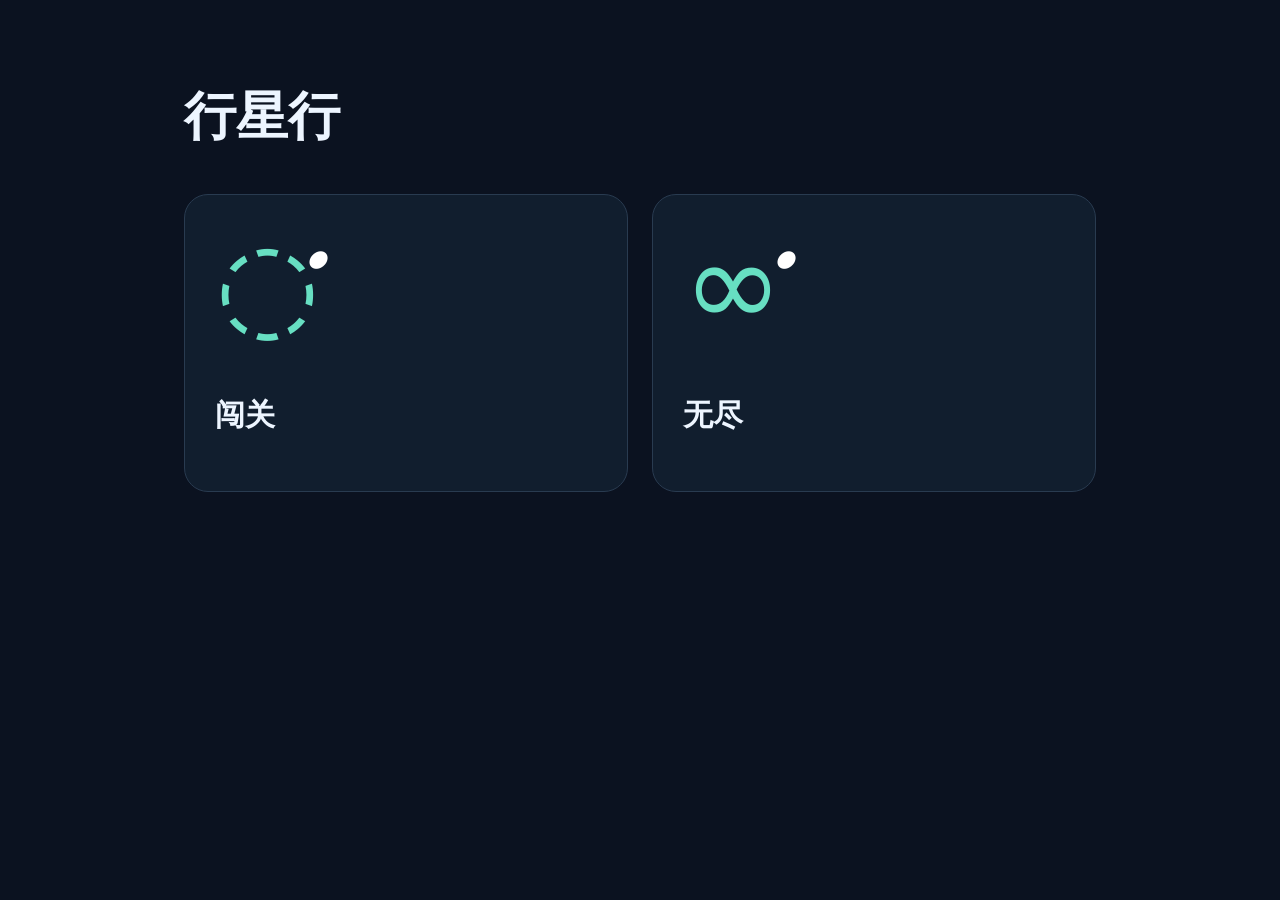
<file: index.html>
<!doctype html><html lang="zh-CN"><head><meta charset="utf-8"><meta name="viewport" content="width=device-width,initial-scale=1"><meta name="description" content="行星行：单击弹射、引力借道与星际路线挑战，可下载离线试玩。"><title>行星行</title><style>*{box-sizing:border-box}body{margin:0;background:#0b1220;color:#edf5ff;font:16px system-ui,-apple-system,"Segoe UI",sans-serif}a{color:inherit;text-decoration:none}button{font:inherit;cursor:pointer}.lobby{max-width:960px;margin:auto;padding:64px 24px}.eyebrow,small{letter-spacing:3px;color:#80a5bd;font-size:11px}h1{font-size:52px;margin:18px 0}h1 span{display:block;font-size:18px;font-weight:400;color:#94aabd;margin-top:12px}.lobby>p{color:#94aabd}.cards{display:grid;grid-template-columns:1fr 1fr;gap:24px;margin-top:42px}.card{padding:30px;border:1px solid #293b50;background:#111e2e;border-radius:24px;transition:transform .2s}.card:hover{transform:translateY(-5px);border-color:#65e6c4}.card h2{font-size:30px}.card p{color:#9cb0c4;line-height:1.9}.card b{display:block;margin-top:30px;color:#75edce}.art{height:145px;font-size:120px;color:#67dfc2;position:relative;line-height:1}.art i{position:absolute;font-size:23px;left:92px;top:22px;color:white}footer{margin-top:36px;color:#688399;font-size:12px;line-height:2}.game{overflow:hidden;touch-action:none;user-select:none}canvas{display:block;width:100vw;height:100dvh}.top{position:absolute;top:0;left:0;width:100%;padding:18px 20px;display:flex;justify-content:space-between;align-items:center;gap:10px;background:linear-gradient(#0b1220,transparent);pointer-events:none}.top a,.top button{pointer-events:auto}.top a{font-size:13px;color:#9fb3c6}.stats{text-align:right;font-size:13px;color:#9fb3c6}.stats strong{font-size:26px;color:white;margin-right:12px}.pause{background:#192b3d;border:1px solid #3a5065;border-radius:10px;color:white;padding:8px}.hint{position:absolute;bottom:24px;width:100%;text-align:center;font-size:13px;color:#a3b8ca;pointer-events:none}.overlay{position:absolute;inset:0;display:grid;place-items:center;background:#08101ac9;backdrop-filter:blur(8px)}.panel{max-width:360px;padding:32px;text-align:center;background:#142335;border:1px solid #385065;border-radius:24px;margin:20px}.panel h1{font-size:30px}.panel p{color:#b2c5d6;line-height:1.8;white-space:pre-line}.panel button{padding:14px 30px;border:0;border-radius:30px;background:#75edce;color:#102b29;font-weight:700}.panel a{display:block;margin-top:22px;color:#9bb6ca;font-size:13px}@media(max-width:600px){.lobby{padding-top:34px}h1{font-size:40px}.cards{grid-template-columns:1fr;gap:16px}.art{height:100px;font-size:90px}.card{padding:24px}.card h2{margin:12px 0}}



.endless .top a{font-size:28px;min-width:44px;min-height:44px;display:grid;place-items:center}.endless .stats #wallet{display:block;color:#ffe184}.endless #revive{margin-top:10px}.endless .panel [hidden]{display:none}
</style></head><body><iframe id="game" title="行星行游戏画面" style="display:none;position:fixed;inset:0;width:100%;height:100dvh;border:0;background:#0b1220;z-index:10"></iframe><main class="lobby"><h1>行星行</h1><div class="cards"><a class="card planet" href="review.html"><div class="art">◌<i>●</i></div><h2>闯关</h2></a><a class="card planet" href="planet.html"><div class="art">∞<i>●</i></div><h2>无尽</h2></a></div></main><script type="application/json" id="game-data">{"levels":"\u003c!doctype html>\u003chtml lang=\"zh-CN\">\u003chead>\u003cmeta charset=\"utf-8\">\u003cmeta name=\"viewport\" content=\"width=device-width,initial-scale=1\">\u003ctitle>行星行 · 闯关\u003c/title>\u003cstyle>*{box-sizing:border-box}body{margin:0;background:#0b1220;color:#edf5ff;font:16px system-ui,-apple-system,\"Segoe UI\",sans-serif}a{color:inherit;text-decoration:none}button{font:inherit;cursor:pointer}.lobby{max-width:960px;margin:auto;padding:64px 24px}.eyebrow,small{letter-spacing:3px;color:#80a5bd;font-size:11px}h1{font-size:52px;margin:18px 0}h1 span{display:block;font-size:18px;font-weight:400;color:#94aabd;margin-top:12px}.lobby>p{color:#94aabd}.cards{display:grid;grid-template-columns:1fr 1fr;gap:24px;margin-top:42px}.card{padding:30px;border:1px solid #293b50;background:#111e2e;border-radius:24px;transition:transform .2s}.card:hover{transform:translateY(-5px);border-color:#65e6c4}.card h2{font-size:30px}.card p{color:#9cb0c4;line-height:1.9}.card b{display:block;margin-top:30px;color:#75edce}.art{height:145px;font-size:120px;color:#67dfc2;position:relative;line-height:1}.art i{position:absolute;font-size:23px;left:92px;top:22px;color:white}footer{margin-top:36px;color:#688399;font-size:12px;line-height:2}.game{overflow:hidden;touch-action:none;user-select:none}canvas{display:block;width:100vw;height:100dvh}.top{position:absolute;top:0;left:0;width:100%;padding:18px 20px;display:flex;justify-content:space-between;align-items:center;gap:10px;background:linear-gradient(#0b1220,transparent);pointer-events:none}.top a,.top button{pointer-events:auto}.top a{font-size:13px;color:#9fb3c6}.stats{text-align:right;font-size:13px;color:#9fb3c6}.stats strong{font-size:26px;color:white;margin-right:12px}.pause{background:#192b3d;border:1px solid #3a5065;border-radius:10px;color:white;padding:8px}.hint{position:absolute;bottom:24px;width:100%;text-align:center;font-size:13px;color:#a3b8ca;pointer-events:none}.overlay{position:absolute;inset:0;display:grid;place-items:center;background:#08101ac9;backdrop-filter:blur(8px)}.panel{max-width:360px;padding:32px;text-align:center;background:#142335;border:1px solid #385065;border-radius:24px;margin:20px}.panel h1{font-size:30px}.panel p{color:#b2c5d6;line-height:1.8;white-space:pre-line}.panel button{padding:14px 30px;border:0;border-radius:30px;background:#75edce;color:#102b29;font-weight:700}.panel a{display:block;margin-top:22px;color:#9bb6ca;font-size:13px}@media(max-width:600px){.lobby{padding-top:34px}h1{font-size:40px}.cards{grid-template-columns:1fr;gap:16px}.art{height:100px;font-size:90px}.card{padding:24px}.card h2{margin:12px 0}}\n\r\n\r\n\n.endless .top a{font-size:28px;min-width:44px;min-height:44px;display:grid;place-items:center}.endless .stats #wallet{display:block;color:#ffe184}.endless #revive{margin-top:10px}.endless .panel [hidden]{display:none}\n\u003c/style>\u003cstyle>\n.game{background:#0b1220}.top{padding:14px 18px;z-index:4;align-items:center}.top a{font-size:12px}.toolbar{display:flex;gap:8px;pointer-events:auto}.toolbar button{color:#b9cbdc;background:#17283a;border:1px solid #31495c;border-radius:8px;padding:7px 10px;font-size:12px}.stats{font-size:12px;max-width:45%}.levelbar{position:absolute;top:70px;left:0;width:100%;text-align:center;z-index:4}.levelbar button{color:#93adc1;border:1px solid #293e51;background:#111e2d;border-radius:12px;padding:9px 12px;margin:3px}#levels{display:flex;overflow-x:auto;touch-action:pan-x;scrollbar-width:thin;scrollbar-color:#35566b transparent;padding:0 12px}.levelbar button{flex:0 0 auto}.levelbar button.active{background:#75edce;color:#112b27;border-color:#75edce}.overlay{z-index:3}.panel{padding:24px;max-width:360px}.panel h1{font-size:25px;margin:15px 0}.panel p{font-size:13px}.panel .secondary{background:#294054;color:#cfdfeb}.panel button{margin:4px;padding:12px 22px}.panel .back{font-size:12px;margin:14px 0 0}.overlay.result{background:transparent;backdrop-filter:none;align-items:end;padding-bottom:55px;pointer-events:none}.result .panel{pointer-events:auto;background:#122336ed;padding:15px 24px;max-width:370px}.result .panel h1{font-size:20px;margin:8px}.result .panel p{margin:9px;line-height:1.5}\n@media(max-width:600px){.game{touch-action:manipulation}canvas{touch-action:none}.top{padding:8px 10px;min-height:64px}.top a{font-size:12px}.toolbar{gap:5px}.toolbar button{min-width:44px;min-height:44px;font-size:13px;padding:7px}.stats{font-size:12px;max-width:26%;line-height:1.5}.levelbar{top:74px}.levelbar #levels{display:flex;overflow-x:auto;gap:7px;padding:0 12px;touch-action:pan-x;scrollbar-width:thin;scrollbar-color:#35566b transparent}.levelbar button{flex:0 0 auto;min-width:44px;min-height:44px;padding:8px 12px;margin:0;font-size:16px}.levelbar button span{display:none}.panel{margin:16px}.panel p{font-size:15px}.panel button{min-height:48px}.result .panel{padding:14px 20px}}\n.top>a{font-size:26px;display:grid;place-items:center;min-width:44px;min-height:44px}.toolbar button{min-width:44px;min-height:44px;font-size:21px}.levelbar button{font-size:16px;min-width:44px;min-height:44px}.stats{font-size:15px}.panel p:empty{display:none}.overlay.result{padding-bottom:30px}\u003c/style>\u003c/head>\u003cbody class=\"game\">\u003ccanvas aria-label=\"行星行关卡画面\">\u003c/canvas>\u003cheader class=\"top\">\u003ca href=\"index.html\" aria-label=\"返回首页\">‹\u003c/a>\u003cdiv class=\"toolbar\">\u003cbutton id=\"restart\" aria-label=\"重试本关\">↻\u003c/button>\u003cbutton id=\"pause\" aria-label=\"暂停\">Ⅱ\u003c/button>\u003c/div>\u003cdiv class=\"stats\" id=\"status\">\u003c/div>\u003c/header>\u003cnav class=\"levelbar\" aria-label=\"选择关卡\">\u003cdiv id=\"levels\">\u003c/div>\u003c/nav>\u003cdiv class=\"overlay\">\u003csection class=\"panel\">\u003ch1>\u003c/h1>\u003cp>\u003c/p>\u003cbutton id=\"primary\">开始\u003c/button>\u003cbutton id=\"retry\" class=\"secondary\">再玩一次\u003c/button>\u003cbutton id=\"export\" class=\"secondary\">导出记录\u003c/button>\u003c/section>\u003c/div>\u003cscript>/* Deterministic simulation shared by the browser and route tests. */\n(function(root){\nconst ballRadius=6.5,wallRadius=5;\nconst Physics={\n ballRadius,wallRadius,\n hit(a,b,p,r){const dx=b.x-a.x,dy=b.y-a.y,fx=a.x-p.x,fy=a.y-p.y,A=dx*dx+dy*dy,C=fx*fx+fy*fy-r*r;if(C\u003c=0)return 0;if(A\u003c1e-12)return null;const B=2*(fx*dx+fy*dy),D=B*B-4*A*C;if(D\u003c0)return null;const t=(-B-Math.sqrt(D))/(2*A);return t>=0&&t\u003c=1?t:null},\n segment(a,b,p,q){const dx=b.x-a.x,dy=b.y-a.y,ex=q.x-p.x,ey=q.y-p.y,den=dx*ey-dy*ex;if(Math.abs(den)\u003c1e-9)return null;const t=((p.x-a.x)*ey-(p.y-a.y)*ex)/den,u=((p.x-a.x)*dy-(p.y-a.y)*dx)/den;return t>1e-7&&t\u003c=1&&u>=0&&u\u003c=1?t:null},\n wallHit(from,to,wall){\n  const {a,b}=wall,r=wallRadius+ballRadius;\n  const dx=b.x-a.x,dy=b.y-a.y,length=Math.hypot(dx,dy);\n  if(length===0)return Physics.hit(from,to,a,r);\n  const capA=Physics.hit(from,to,a,r),capB=Physics.hit(from,to,b,r);\n  const project=p=>({\n    x:((p.x-a.x)*dx+(p.y-a.y)*dy)/length,\n    y:((p.y-a.y)*dx-(p.x-a.x)*dy)/length\n  });\n  const start=project(from),end=project(to);\n  let entry=0,exit=1;\n  for(const [axis,min,max] of [['x',0,length],['y',-r,r]]){\n    const velocity=end[axis]-start[axis];\n    if(Math.abs(velocity)\u003c1e-12){\n      if(start[axis]\u003cmin||start[axis]>max){entry=Infinity;break}\n      continue;\n    }\n    const t1=(min-start[axis])/velocity,t2=(max-start[axis])/velocity;\n    entry=Math.max(entry,Math.min(t1,t2));exit=Math.min(exit,Math.max(t1,t2));\n    if(entry>exit){entry=Infinity;break}\n  }\n  const hit=Math.min(entry,capA??Infinity,capB??Infinity);\n  return Number.isFinite(hit)?hit:null;\n },\n position(n,time){\n  const {x,y,move}=n;\n  if(!move)return {x,y};\n  const angle=time*move.rate+(move.phase??0);\n  if(move.axis==='orbit')return {x:x+Math.cos(angle)*move.amp,y:y+Math.sin(angle)*(move.ampY??move.amp)};\n  const shift=Math.sin(angle)*move.amp;\n  return {x:x+(move.axis==='x'?shift:0),y:y+(move.axis==='y'?shift:0)};\n },\n entryAngle(arc,time){return arc.angle+(arc.rate??0)*time},\n turnAngle(surface,time){\n  const {turn}=surface;\n  return turn?Math.sin(time*turn.rate+(turn.phase??0))*turn.amp:0;\n },\n rotate(point,center,angle){\n  const dx=point.x-center.x,dy=point.y-center.y,c=Math.cos(angle),s=Math.sin(angle);\n  return {x:center.x+dx*c-dy*s,y:center.y+dx*s+dy*c};\n },\n reflector(surface,time){\n  if(!surface.turn)return surface;\n  const {a,b}=surface,center={x:(a.x+b.x)/2,y:(a.y+b.y)/2},angle=Physics.turnAngle(surface,time);\n  return {a:Physics.rotate(a,center,angle),b:Physics.rotate(b,center,angle),center,angle};\n }\n};\nclass OrbitGame{\n // A field may bend a flight back toward the map from beyond the default right edge.\n constructor(level){this.level=level;this.flightRight=(level.gravity||[]).reduce((right,field)=>Math.max(right,field.x+field.range),670);this.time=0;this.current=0;this.angle=-Math.PI/2;this.state='playing';this.flight=false;this.used=0;this.score=0;this.combo=0;this.perfects=0;this.visited=new Set();this.consumed=new Set();this.keys=new Set();this.switches=new Set();this.gravityUsed=false;this.portalUsed=false;this.portalEvents=[];this.reflectCooldown=0;this.reflections=0;this.portalCooldown=0;this.travelTime=0;this.leftSource=false;this.launchRemaining=level.nodes[0].launchSeconds??null;this.goalClockStart=level.goalDeadlineFrom==null?0:null;this.collected=new Set();this.pendingPickups=new Set();this.failurePoint=null;this.bestWait=0;this.waitOnPlanet=0;this.angle=this.initialAngle();this.ball=this.orbitPoint();this.message='';this.messageTime=0;this.trail=[]}\n node(i){return Physics.position(this.level.nodes[i],this.time)}\n radius(i=this.current){return (this.level.nodes[i].r||38)+5} initialAngle(){const a=this.node(0),b=this.level.portals?.[0]?.entry||this.node(1),d=Math.hypot(b.x-a.x,b.y-a.y);return Math.atan2(b.y-a.y,b.x-a.x)-Math.PI/2+Math.asin(Math.min(.95,this.radius()/d))-1.6} orbitPoint(){const p=this.node(this.current),r=this.radius();return{x:p.x+Math.cos(this.angle)*r,y:p.y+Math.sin(this.angle)*r}}\n messageFor(text){this.message=text;this.messageTime=1.4}\n fail(reason){this.state='dead';this.reason=reason;this.failurePoint={x:this.ball.x,y:this.ball.y}}\n gateOpen(g){return (!g.key||this.keys.has(g.key))&&(!g.switch||this.switches.has(g.switch))}\n wallPhase(w){return ((this.time+(w.cycle.phase??0))%w.cycle.period+w.cycle.period)%w.cycle.period}\n wallSolid(w){\n  return (!w.switch||!this.switches.has(w.switch))&&\n   (!w.closedWhen||this.switches.has(w.closedWhen))&&\n   (!w.key||!this.keys.has(w.key))&&\n   (!w.cycle||this.wallPhase(w)>=w.cycle.open);\n }\n get goalRemaining(){return this.level.goalDeadline==null||this.goalClockStart===null?null:Math.max(0,this.level.goalDeadline-(this.time-this.goalClockStart))}\n goalReady(){return (this.level.required||[]).every(i=>this.visited.has(i))&&(!this.level.needGravity||this.gravityUsed)&&(!this.level.needPortal||this.portalUsed)&&(!this.level.goalKey||this.keys.has(this.level.goalKey))&&(!this.level.goalSwitch||this.switches.has(this.level.goalSwitch))}\n settlePickups(i){\n  for(const index of this.pendingPickups){\n   if(this.level.pickups[index].landOn===i&&!this.collected.has(index)){this.collected.add(index);this.score+=5}\n  }\n  this.pendingPickups.clear();\n }\n action(){if(this.state!=='playing'||this.flight)return;this.bestWait=Math.max(this.bestWait,this.waitOnPlanet);this.used++;this.pendingPickups.clear();const n=this.level.nodes[this.current];if(n.fragile)this.consumed.add(this.current);const p=this.orbitPoint();this.ball={...p,vx:-Math.sin(this.angle)*290*(n.spin||1),vy:Math.cos(this.angle)*290*(n.spin||1)};this.flight=true;this.leftSource=false;this.travelTime=0;this.trail=[]}\n capture(i,miss){\n  const n=this.level.nodes[i];\n  if(this.consumed.has(i)){this.fail('一次性星球已崩解，不能再返回。请选择另一条路线。');return}\n  if(n.switch&&this.level.goalKey&&!this.keys.has(this.level.goalKey)){this.fail('开关需要金色钥匙，先去钥匙星。');return}\n  if(n.goal&&!this.goalReady()){this.fail(this.level.lockHint||'还需要先经过本关标出的中继，再进入终点。');return}\n  this.lastCaptureMiss=miss;\n  this.arrivalHeading=Math.atan2(this.ball.vy,this.ball.vx);\n  this.arrivalTime=this.time;\n  this.arrivalPoint={x:this.ball.x,y:this.ball.y};\n  this.current=i;this.visited.add(i);\n  if(i===this.level.goalDeadlineFrom&&this.goalClockStart===null)this.goalClockStart=this.time;\n  this.flight=false;this.launchRemaining=n.launchSeconds??null;this.waitOnPlanet=0;\n  const p=this.node(i);\n  this.angle=Math.atan2(this.ball.y-p.y,this.ball.x-p.x);\n  if(n.landingExits){\n   const {split,upper,lower}=n.landingExits;\n   const below=this.ball.y-p.y>=(n.r||38)*split;\n   this.switches.delete(below?upper:lower);\n   this.switches.add(below?lower:upper);\n  }\n  const perfect=miss\u003c=Math.min(10,(n.r||38)*.24);\n  this.combo=perfect?this.combo+1:0;this.perfects+=+perfect;this.score+=perfect?20+(this.combo-1)*5:10;\n  this.messageFor(perfect?`PERFECT ×${this.combo}`:'捕获成功');\n  if(n.key){this.keys.add(n.key);this.messageFor('获得钥匙 · 金色锁已解除')}\n  if(n.switch){this.switches.add(n.switch);this.messageFor('开关已激活 · 蓝色闸门打开')}\n  this.trail=[];\n  if(!this.inTransit&&!this.twinFollower)this.settlePickups(i);\n  if(n.goal)this.state='won';\n }\n step(dt){if(this.state!=='playing')return;this.time+=dt;if(this.goalRemaining!==null&&this.goalRemaining\u003c=1e-9){this.fail('抵达时间已到');return}this.messageTime-=dt;this.reflectCooldown=Math.max(0,this.reflectCooldown-dt);this.portalCooldown=Math.max(0,this.portalCooldown-dt);if(!this.flight){this.waitOnPlanet+=dt;if(this.launchRemaining!==null){this.launchRemaining-=dt;if(this.launchRemaining\u003c=0){this.launchRemaining=0;this.fail('起跳时间已到');return}}this.angle+=dt*(this.level.nodes[this.current].orbitRate||2)*(this.level.nodes[this.current].spin||1);this.ball=this.orbitPoint();return}this.travelTime+=dt;const old={x:this.ball.x,y:this.ball.y};\n for(const g of this.level.gravity||[]){const dx=g.x-this.ball.x,dy=g.y-this.ball.y,d=Math.hypot(dx,dy);if(d\u003cg.range){this.gravityUsed=true;const force=g.force*(1-d/g.range);this.ball.vx+=dx/Math.max(d,1)*force*dt;this.ball.vy+=dy/Math.max(d,1)*force*dt;const v=Math.hypot(this.ball.vx,this.ball.vy);this.ball.vx=this.ball.vx/v*290;this.ball.vy=this.ball.vy/v*290}}\n for(const w of this.level.wind||[]){if(this.ball.x>=w.x&&this.ball.x\u003c=w.x+w.w&&this.ball.y>=w.y&&this.ball.y\u003c=w.y+w.h){this.ball.vx+=w.ax*dt;this.ball.vy+=w.ay*dt}}this.ball.x+=this.ball.vx*dt;this.ball.y+=this.ball.vy*dt;this.trail.push(old);if(this.trail.length>100)this.trail.shift();let nearest=null;const add=(event,t)=>{if(t!==null&&(!nearest||t\u003cnearest.t))nearest={...event,t}};const source=this.node(this.current);if(Math.hypot(this.ball.x-source.x,this.ball.y-source.y)>this.radius()+10)this.leftSource=true;\n for(const wall of this.level.walls||[])if(this.wallSolid(wall))add({type:'obstacle'},Physics.wallHit(old,this.ball,wall));\n this.level.nodes.forEach((n,i)=>{if(this.consumed.has(i))return;if(n.window&&this.time%n.window.period>=n.window.open)return;if(i===this.current&&!this.leftSource)return;const p=this.node(i),prev=Physics.position(n,this.time-dt),a={x:old.x-prev.x,y:old.y-prev.y},b={x:this.ball.x-p.x,y:this.ball.y-p.y},dx=b.x-a.x,dy=b.y-a.y;add({type:'node',i,miss:Math.abs(a.x*dy-a.y*dx)/Math.max(.001,Math.hypot(dx,dy))},Physics.hit(a,b,{x:0,y:0},n.r||38))});\n for(const p of this.level.obstacles||[]){\n  const now=Physics.position(p,this.time),prev=Physics.position(p,this.time-dt);\n  const rx=p.r+6,stretch=rx/((p.ry??p.r)+6);\n  const from={x:old.x-prev.x,y:(old.y-prev.y)*stretch};\n  const to={x:this.ball.x-now.x,y:(this.ball.y-now.y)*stretch};\n  add({type:'obstacle'},Physics.hit(from,to,{x:0,y:0},rx));\n }\n for(const g of this.level.gravity||[])add({type:'core'},Physics.hit(old,this.ball,g,g.r+6));\n for(const g of this.level.gates||[])if(!this.gateOpen(g))add({type:'gate'},Physics.hit(old,this.ball,g,g.r+6));\n \n if(this.reflectCooldown===0)for(const spec of this.level.reflectors||[]){\n  const surface=Physics.reflector(spec,this.time);\n  const from=spec.turn?Physics.rotate(old,surface.center,surface.angle-Physics.turnAngle(spec,this.time-dt)):old;\n  add({type:'reflect',surface},Physics.segment(from,this.ball,surface.a,surface.b));\n }\n for(const sensor of this.level.flySwitches||[])if(!this.switches.has(sensor.switch)){\n  add({type:'switch',id:sensor.switch},Physics.hit(old,this.ball,sensor,sensor.r));\n }\n if(this.portalCooldown===0)for(const p of this.level.portals||[])add({type:'portal',portal:p},Physics.hit(old,this.ball,p.entry,p.r));\n if(this.level.flightKey&&!this.keys.has('gold')){\n  const key=this.level.flightKey,hit=Physics.hit(old,this.ball,key,key.r);\n  if(hit!==null&&(!nearest||hit\u003c=nearest.t))this.keys.add('gold');\n }\n const stop=nearest?{x:old.x+(this.ball.x-old.x)*nearest.t,y:old.y+(this.ball.y-old.y)*nearest.t}:this.ball;\n for(const [i,pickup] of (this.level.pickups||[]).entries()){\n  if(this.collected.has(i)||(pickup.from!=null&&pickup.from!==this.current))continue;\n  if(Physics.hit(old,stop,pickup,pickup.r||14)===null)continue;\n  if(pickup.landOn!=null)this.pendingPickups.add(i);\n  else{this.collected.add(i);this.score+=5;this.messageFor('星屑 +5')}\n }\n if(nearest){this.ball.x=stop.x;this.ball.y=stop.y;if(nearest.type==='node'){\n  const node=this.level.nodes[nearest.i],arc=node.entryArc;\n  if(arc){\n   const hitTime=this.time-dt+dt*nearest.t,p=Physics.position(node,hitTime);\n   const delta=Math.atan2(this.ball.y-p.y,this.ball.x-p.x)-Physics.entryAngle(arc,hitTime);\n   if(Math.abs(Math.atan2(Math.sin(delta),Math.cos(delta)))>arc.span/2){this.fail('未穿过缺口');return}\n  }\n  this.capture(nearest.i,nearest.miss);\n }else if(nearest.type==='switch'){this.switches.add(nearest.id)}else if(nearest.type==='reflect'){const p=nearest.surface,dx=p.b.x-p.a.x,dy=p.b.y-p.a.y,len=Math.hypot(dx,dy),nx=-dy/len,ny=dx/len,dot=this.ball.vx*nx+this.ball.vy*ny;this.ball.vx-=2*dot*nx;this.ball.vy-=2*dot*ny;const v=Math.hypot(this.ball.vx,this.ball.vy);this.ball.x+=this.ball.vx/v*1;this.ball.y+=this.ball.vy/v*1;this.reflectCooldown=.025;this.reflections++;}else if(nearest.type==='portal'){const p=nearest.portal,c=Math.cos(p.rotation),s=Math.sin(p.rotation),vx=this.ball.vx*c-this.ball.vy*s,vy=this.ball.vx*s+this.ball.vy*c;this.ball={x:p.exit.x+vx/290*(p.r+9),y:p.exit.y+vy/290*(p.r+9),vx,vy};this.portalCooldown=.3;this.portalUsed=true;this.portalEvents.push({index:this.level.portals.indexOf(p),x:this.ball.x,y:this.ball.y,angle:Math.atan2(vy,vx)});this.trail=[];this.messageFor('传送完成 · 航向旋转 90°')}else this.fail(nearest.type==='core'?'碰撞':nearest.type==='gate'?'尚未解锁':'碰撞');return}\n if(this.ball.x\u003c -70||this.ball.x>this.flightRight||this.ball.y\u003c70||this.ball.y>650||(this.level.flightTimeout!==false&&this.travelTime>6))this.fail('偏离轨道')}\n}\nOrbitGame.prototype.clone=function(){const copy=Object.assign(new OrbitGame(this.level),this);for(const k of ['visited','consumed','keys','switches','collected','pendingPickups'])copy[k]=new Set(this[k]);copy.ball={...this.ball};if(this.arrivalPoint)copy.arrivalPoint={...this.arrivalPoint};copy.portalEvents=this.portalEvents.map(e=>({...e}));if(this.twin)copy.twin=this.twin.clone();copy.trail=this.trail.map(p=>({...p}));return copy};\n// Preview uses the exact collision, gravity and portal rules without changing the real run.\nOrbitGame.prototype.preview=function(duration=.72){\n const points=[],portals=[],twinPoints=[];\n if(this.flight||this.inTransit||this.state==='dead')return {points,portals,twinPoints};\n const sim=this.clone();\n sim.state='playing';\n sim.action();\n points.push({...sim.ball});\n if(sim.twin)twinPoints.push({...sim.twin.ball});\n for(let frame=0;frame\u003cduration*120&&(sim.flight||sim.inTransit)&&sim.state==='playing';frame++){\n  const mainFlying=sim.flight,twinFlying=sim.twin?.flight,portalCount=sim.portalEvents.length;\n  sim.step(1/120);\n  if(sim.portalEvents.length>portalCount){\n   points.push({break:true,...sim.ball});\n   portals.push({...sim.portalEvents.at(-1)});\n  }else if(mainFlying&&(frame%3===0||!sim.flight||sim.state==='dead'))points.push({...sim.ball});\n  if(twinFlying&&(frame%3===0||!sim.twin.flight||sim.state==='dead'))twinPoints.push({...sim.twin.ball});\n }\n const pairedLanding=!!sim.twin&&!sim.inTransit&&sim.state!=='dead';\n const landingPoints=pairedLanding&&sim.current!==this.current\n  ? [sim.arrivalPoint,sim.twin.arrivalPoint]\n  : null;\n const landed=!sim.flight&&!sim.inTransit&&sim.state!=='dead'&&sim.current!==this.current;\n let openingSwitch;\n if(this.level.routeCue&&landed){\n  openingSwitch=this.level.flySwitches?.find(sensor=>!this.switches.has(sensor.switch)&&sim.switches.has(sensor.switch))?.switch;\n }\n const exits=landed?this.level.nodes[sim.current].landingExits:null;\n const landingExit=exits?(sim.switches.has(exits.upper)?exits.upper:exits.lower):null;\n return {points,portals,twinPoints,pairedLanding,landingPoints,openingSwitch,landingExit,landingNode:landed?sim.current:null,landing:sim.state==='won',starLanding:sim.collected.size>this.collected.size};\n};\n// Both balls fly independently, then regroup at fixed chord distance before another launch.\nconst originalAction=OrbitGame.prototype.action,originalStep=OrbitGame.prototype.step;\nOrbitGame.prototype.twinGap=function(){return this.level.twinDistance?2*Math.asin(Math.min(.8,this.level.twinDistance/(2*this.radius()))):this.level.twinOffset};\nOrbitGame.prototype.action=function(){if(!this.level.twinOffset)return originalAction.call(this);if(this.state!=='playing'||this.flight||this.inTransit)return;\nif(!this.twin){const l={...this.level};delete l.twinOffset;delete l.twinDistance;this.twin=new OrbitGame(l);this.twin.twinFollower=true}const t=this.twin;t.current=this.current;t.angle=this.angle+this.twinGap();t.time=this.time;t.state='playing';t.ball=t.orbitPoint();t.flight=false;t.goalClockStart=this.goalClockStart;t.keys=new Set(this.keys);t.switches=new Set(this.switches);t.visited=new Set(this.visited);t.used=this.used;this.firstArrived=false;this.inTransit=true;originalAction.call(t);originalAction.call(this)};\nOrbitGame.prototype.step=function(dt){if(!this.level.twinOffset||!this.twin)return originalStep.call(this,dt);if(this.state!=='playing')return;const t=this.twin;\nif(!this.inTransit){originalStep.call(this,dt);t.time=this.time;t.angle=this.angle+this.twinGap();t.ball=t.orbitPoint();return}\nif(t.flight&&t.state==='playing')originalStep.call(t,dt);else{t.time+=dt;t.angle+=dt*(t.level.nodes[t.current].orbitRate||2)*(t.level.nodes[t.current].spin||1);t.ball=t.orbitPoint()}\nif(this.flight)originalStep.call(this,dt);else{this.time+=dt;this.angle+=dt*(this.level.nodes[this.current].orbitRate||2)*(this.level.nodes[this.current].spin||1);this.ball=this.orbitPoint()}\nfor(const index of t.collected)this.collected.add(index);if(this.state==='dead'||t.state==='dead'){const failed=t.state==='dead'?t:this;\n const other=failed===this?t:this;\n const missedGoal=failed.reason==='偏离轨道'&&(other.state==='won'||(other===this&&this.firstArrived));\n this.fail(missedGoal?(failed===this?'白球未抵达终点':'蓝球未抵达终点'):failed.reason);\n this.failedBall=failed===this?'white':'blue';\n this.failurePoint={...failed.failurePoint};\n return}\nif(this.state==='won'){this.firstArrived=true;this.state='playing'}\nif(!this.flight&&!t.flight){if(this.current!==t.current){this.fail('双球未抵达同一星球');return}for(const index of t.pendingPickups)this.pendingPickups.add(index);this.settlePickups(this.current);t.pendingPickups.clear();this.inTransit=false;t.time=this.time;t.angle=this.angle+this.twinGap();t.ball=t.orbitPoint();if(this.level.nodes[this.current].goal){this.firstArrived=true;this.state='won'}}};\nconst exported={Physics,OrbitGame};if(typeof module!=='undefined'&&module.exports)module.exports=exported;else root.OrbitEngine=exported;\n})(typeof globalThis!=='undefined'?globalThis:this);\n\r\n\r\n\r\n\u003c/script>\u003cscript>const reviewStages=[\n  {\n    \"name\": \"01 · 初次起跳\",\n    \"tag\": \"起跳\",\n    \"nodes\": [\n      {\n        \"x\": 115,\n        \"y\": 340,\n        \"r\": 67\n      },\n      {\n        \"x\": 390,\n        \"y\": 310,\n        \"r\": 65,\n        \"goal\": true\n      }\n    ],\n    \"starSpot\": {\n      \"x\": 257.41,\n      \"y\": 296.02,\n      \"r\": 14,\n      \"from\": 0,\n      \"landOn\": 1\n    },\n    \"intro\": \"点击起跳。\",\n    \"number\": 1\n  },\n  {\n    \"name\": \"02 · 两次跃迁\",\n    \"tag\": \"衔接\",\n    \"nodes\": [\n      {\n        \"x\": 90,\n        \"y\": 420,\n        \"r\": 63\n      },\n      {\n        \"x\": 265,\n        \"y\": 205,\n        \"r\": 59\n      },\n      {\n        \"x\": 500,\n        \"y\": 405,\n        \"r\": 57,\n        \"goal\": true\n      }\n    ],\n    \"obstacles\": [\n      {\n        \"x\": 300,\n        \"y\": 420,\n        \"r\": 72\n      }\n    ],\n    \"starSpot\": {\n      \"x\": 161.85,\n      \"y\": 281.77,\n      \"r\": 18,\n      \"from\": 0,\n      \"landOn\": 1\n    },\n    \"number\": 2\n  },\n  {\n    \"name\": \"03 · 斜掠窄口\",\n    \"tag\": \"瞄准\",\n    \"nodes\": [\n      {\n        \"x\": 125,\n        \"y\": 431,\n        \"r\": 42\n      },\n      {\n        \"x\": 381,\n        \"y\": 343,\n        \"r\": 38,\n        \"goal\": true,\n        \"entryArc\": {\n          \"angle\": 3.03,\n          \"span\": 1.95\n        }\n      }\n    ],\n    \"starSpot\": {\n      \"x\": 285.8,\n      \"y\": 366.53,\n      \"r\": 14,\n      \"from\": 0,\n      \"landOn\": 1\n    },\n    \"obstacles\": [\n      {\n        \"x\": 230,\n        \"y\": 434,\n        \"r\": 41\n      },\n      {\n        \"x\": 310,\n        \"y\": 290,\n        \"r\": 39\n      }\n    ],\n    \"number\": 3\n  },\n  {\n    \"name\": \"04 · 借一道弧线\",\n    \"tag\": \"引力\",\n    \"nodes\": [\n      {\n        \"x\": 90,\n        \"y\": 420,\n        \"r\": 57\n      },\n      {\n        \"x\": 480,\n        \"y\": 330,\n        \"r\": 72,\n        \"goal\": true\n      }\n    ],\n    \"gravity\": [\n      {\n        \"x\": 300,\n        \"y\": 280,\n        \"r\": 19,\n        \"range\": 155,\n        \"force\": 1000\n      }\n    ],\n    \"obstacles\": [\n      {\n        \"x\": 300,\n        \"y\": 385,\n        \"r\": 65\n      }\n    ],\n    \"starSpot\": {\n      \"x\": 307.5,\n      \"y\": 236.6,\n      \"r\": 14,\n      \"from\": 0,\n      \"landOn\": 1\n    },\n    \"number\": 4\n  },\n  {\n    \"name\": \"05 · 横向接力\",\n    \"tag\": \"预判\",\n    \"nodes\": [\n      {\n        \"x\": 95,\n        \"y\": 400,\n        \"r\": 57\n      },\n      {\n        \"x\": 307,\n        \"y\": 193,\n        \"r\": 56,\n        \"move\": {\n          \"axis\": \"x\",\n          \"amp\": 45,\n          \"rate\": 0.8,\n          \"phase\": 0.15\n        }\n      },\n      {\n        \"x\": 535,\n        \"y\": 421,\n        \"r\": 56,\n        \"goal\": true\n      }\n    ],\n    \"starSpot\": {\n      \"x\": 220.03,\n      \"y\": 260.95,\n      \"r\": 14,\n      \"from\": 0,\n      \"landOn\": 1\n    },\n    \"walls\": [\n      {\n        \"a\": {\n          \"x\": 365,\n          \"y\": 328\n        },\n        \"b\": {\n          \"x\": 365,\n          \"y\": 650\n        }\n      }\n    ],\n    \"number\": 5\n  },\n  {\n    \"name\": \"06 · 空间折角\",\n    \"tag\": \"传送\",\n    \"nodes\": [\n      {\n        \"x\": 90,\n        \"y\": 430,\n        \"r\": 57\n      },\n      {\n        \"x\": 455,\n        \"y\": 155,\n        \"r\": 57,\n        \"goal\": true\n      }\n    ],\n    \"portals\": [\n      {\n        \"entry\": {\n          \"x\": 260,\n          \"y\": 430\n        },\n        \"exit\": {\n          \"x\": 410,\n          \"y\": 325\n        },\n        \"r\": 42,\n        \"rotation\": -1.5707963267948966\n      }\n    ],\n    \"obstacles\": [\n      {\n        \"x\": 300,\n        \"y\": 285,\n        \"r\": 78\n      }\n    ],\n    \"starSpot\": {\n      \"x\": 218.37,\n      \"y\": 413.69,\n      \"r\": 14,\n      \"from\": 0,\n      \"landOn\": 1\n    },\n    \"number\": 6\n  },\n  {\n    \"name\": \"07 · 风带绕行\",\n    \"tag\": \"侧风\",\n    \"nodes\": [\n      {\n        \"x\": 85,\n        \"y\": 420,\n        \"r\": 63\n      },\n      {\n        \"x\": 395,\n        \"y\": 410,\n        \"r\": 51\n      },\n      {\n        \"x\": 525,\n        \"y\": 200,\n        \"r\": 50,\n        \"goal\": true,\n        \"move\": {\n          \"axis\": \"y\",\n          \"amp\": 34,\n          \"rate\": 0.65,\n          \"phase\": -0.3\n        }\n      }\n    ],\n    \"obstacles\": [],\n    \"starSpot\": {\n      \"x\": 271.41,\n      \"y\": 414.57,\n      \"r\": 14,\n      \"from\": 0,\n      \"landOn\": 1\n    },\n    \"wind\": [\n      {\n        \"x\": 145,\n        \"y\": 344,\n        \"w\": 173,\n        \"h\": 184,\n        \"ax\": 0,\n        \"ay\": -155\n      }\n    ],\n    \"walls\": [\n      {\n        \"a\": {\n          \"x\": 306,\n          \"y\": 70\n        },\n        \"b\": {\n          \"x\": 306,\n          \"y\": 380\n        }\n      }\n    ],\n    \"number\": 7\n  },\n  {\n    \"number\": 8,\n    \"name\": \"08 · 顺势接跳\",\n    \"previewSeconds\": 1.8,\n    \"nodes\": [\n      {\n        \"x\": 103,\n        \"y\": 201,\n        \"r\": 59,\n        \"orbitRate\": 1.2\n      },\n      {\n        \"x\": 199,\n        \"y\": 454,\n        \"r\": 74,\n        \"launchSeconds\": 4,\n        \"orbitRate\": 1.8,\n        \"launchArc\": {\n          \"angle\": 5.550147021341968,\n          \"span\": 0.5410520681182421\n        }\n      },\n      {\n        \"x\": 434,\n        \"y\": 590,\n        \"r\": 71,\n        \"goal\": true\n      }\n    ],\n    \"obstacles\": [\n      {\n        \"x\": 188,\n        \"y\": 360,\n        \"r\": 9,\n        \"ry\": 18\n      }\n    ],\n    \"walls\": [\n      {\n        \"a\": {\n          \"x\": 278,\n          \"y\": 72\n        },\n        \"b\": {\n          \"x\": 278,\n          \"y\": 397\n        }\n      }\n    ],\n    \"starSpot\": {\n      \"x\": 156.34,\n      \"y\": 343.22,\n      \"r\": 14,\n      \"from\": 0,\n      \"landOn\": 1\n    }\n  },\n  {\n    \"name\": \"09 · 持钥开闸\",\n    \"tag\": \"机关\",\n    \"goalKey\": \"gold\",\n    \"lockHint\": \"取钥匙后穿过蓝色感应环\",\n    \"nodes\": [\n      {\n        \"x\": 99,\n        \"y\": 211,\n        \"r\": 59\n      },\n      {\n        \"x\": 285,\n        \"y\": 493,\n        \"r\": 55,\n        \"key\": \"gold\",\n        \"move\": {\n          \"axis\": \"x\",\n          \"amp\": 31,\n          \"rate\": 0.71,\n          \"phase\": 0.4\n        }\n      },\n      {\n        \"x\": 519,\n        \"y\": 202,\n        \"r\": 53,\n        \"goal\": true\n      }\n    ],\n    \"starSpot\": {\n      \"x\": 239.2,\n      \"y\": 392.12,\n      \"r\": 18,\n      \"from\": 0,\n      \"landOn\": 1\n    },\n    \"walls\": [\n      {\n        \"a\": {\n          \"x\": 462,\n          \"y\": 75\n        },\n        \"b\": {\n          \"x\": 462,\n          \"y\": 560\n        },\n        \"switch\": \"blue\"\n      }\n    ],\n    \"flySwitches\": [\n      {\n        \"x\": 403,\n        \"y\": 344,\n        \"r\": 49,\n        \"switch\": \"blue\"\n      }\n    ],\n    \"goalSwitch\": \"blue\",\n    \"intro\": \"取钥匙，再穿过蓝圈开门。\",\n    \"number\": 9\n  },\n  {\n    \"name\": \"10 · 弹板借道\",\n    \"nodes\": [\n      {\n        \"x\": 80,\n        \"y\": 420,\n        \"r\": 60\n      },\n      {\n        \"x\": 500,\n        \"y\": 400,\n        \"r\": 72,\n        \"goal\": true\n      }\n    ],\n    \"reflectors\": [\n      {\n        \"a\": {\n          \"x\": 130,\n          \"y\": 160\n        },\n        \"b\": {\n          \"x\": 470,\n          \"y\": 160\n        }\n      }\n    ],\n    \"obstacles\": [\n      {\n        \"x\": 300,\n        \"y\": 410,\n        \"r\": 90\n      }\n    ],\n    \"starSpot\": {\n      \"x\": 291.13,\n      \"y\": 181.91,\n      \"r\": 14,\n      \"from\": 0,\n      \"landOn\": 1\n    },\n    \"number\": 10\n  },\n  {\n    \"name\": \"11 · 逆向穿隙\",\n    \"tag\": \"起跳\",\n    \"nodes\": [\n      {\n        \"x\": 95,\n        \"y\": 365,\n        \"r\": 59,\n        \"spin\": -1\n      },\n      {\n        \"x\": 455,\n        \"y\": 315,\n        \"r\": 56,\n        \"goal\": true\n      }\n    ],\n    \"starSpot\": {\n      \"x\": 291.02,\n      \"y\": 347.68,\n      \"r\": 18,\n      \"from\": 0,\n      \"landOn\": 1\n    },\n    \"obstacles\": [\n      {\n        \"x\": 275,\n        \"y\": 326,\n        \"r\": 31,\n        \"move\": {\n          \"axis\": \"orbit\",\n          \"amp\": 33,\n          \"rate\": 0.82,\n          \"phase\": 0.1,\n          \"ampY\": 90\n        }\n      }\n    ],\n    \"goalDeadline\": 6.283185307179586,\n    \"number\": 11\n  },\n  {\n    \"name\": \"12 · 等门再转\",\n    \"tag\": \"衔接\",\n    \"nodes\": [\n      {\n        \"x\": 100,\n        \"y\": 190,\n        \"r\": 60\n      },\n      {\n        \"x\": 265,\n        \"y\": 515,\n        \"r\": 55,\n        \"spin\": -1\n      },\n      {\n        \"x\": 475,\n        \"y\": 210,\n        \"r\": 53,\n        \"goal\": true,\n        \"entryArc\": {\n          \"angle\": 2.37,\n          \"span\": 1.75\n        }\n      }\n    ],\n    \"obstacles\": [],\n    \"starSpot\": {\n      \"x\": 228.25,\n      \"y\": 357.36,\n      \"r\": 16,\n      \"from\": 0,\n      \"landOn\": 1\n    },\n    \"walls\": [\n      {\n        \"a\": {\n          \"x\": 260,\n          \"y\": 75\n        },\n        \"b\": {\n          \"x\": 260,\n          \"y\": 355\n        }\n      },\n      {\n        \"a\": {\n          \"x\": 365,\n          \"y\": 70\n        },\n        \"b\": {\n          \"x\": 365,\n          \"y\": 239\n        }\n      },\n      {\n        \"a\": {\n          \"x\": 365,\n          \"y\": 239\n        },\n        \"b\": {\n          \"x\": 365,\n          \"y\": 489\n        },\n        \"color\": \"#80cafa\",\n        \"cycle\": {\n          \"period\": 2.75,\n          \"open\": 1.72,\n          \"phase\": 1.62\n        }\n      },\n      {\n        \"a\": {\n          \"x\": 365,\n          \"y\": 489\n        },\n        \"b\": {\n          \"x\": 365,\n          \"y\": 650\n        }\n      }\n    ],\n    \"number\": 12\n  },\n  {\n    \"name\": \"13 · 换位开闸\",\n    \"tag\": \"衔接\",\n    \"nodes\": [\n      {\n        \"x\": 90,\n        \"y\": 200,\n        \"r\": 58\n      },\n      {\n        \"x\": 300,\n        \"y\": 485,\n        \"r\": 57,\n        \"move\": {\n          \"axis\": \"x\",\n          \"amp\": 47,\n          \"rate\": 1.2\n        },\n        \"switch\": \"relay\"\n      },\n      {\n        \"x\": 540,\n        \"y\": 290,\n        \"r\": 48,\n        \"goal\": true\n      }\n    ],\n    \"obstacles\": [\n      {\n        \"x\": 305,\n        \"y\": 235,\n        \"r\": 73\n      }\n    ],\n    \"starSpot\": {\n      \"x\": 236.48,\n      \"y\": 334.33,\n      \"r\": 14,\n      \"from\": 0,\n      \"landOn\": 1\n    },\n    \"walls\": [\n      {\n        \"a\": {\n          \"x\": 421,\n          \"y\": 70\n        },\n        \"b\": {\n          \"x\": 421,\n          \"y\": 268\n        }\n      },\n      {\n        \"a\": {\n          \"x\": 421,\n          \"y\": 268\n        },\n        \"b\": {\n          \"x\": 421,\n          \"y\": 476\n        },\n        \"switch\": \"relay\",\n        \"color\": \"#79c7ed\"\n      },\n      {\n        \"a\": {\n          \"x\": 421,\n          \"y\": 476\n        },\n        \"b\": {\n          \"x\": 421,\n          \"y\": 650\n        }\n      }\n    ],\n    \"number\": 13\n  },\n  {\n    \"name\": \"14 · 环星避障\",\n    \"tag\": \"起跳\",\n    \"nodes\": [\n      {\n        \"x\": 124,\n        \"y\": 360,\n        \"r\": 55\n      },\n      {\n        \"x\": 500,\n        \"y\": 360,\n        \"r\": 50,\n        \"goal\": true,\n        \"entryArc\": {\n          \"angle\": 3.141592653589793,\n          \"span\": 1.55\n        }\n      }\n    ],\n    \"obstacles\": [\n      {\n        \"x\": 124,\n        \"y\": 360,\n        \"r\": 54,\n        \"move\": {\n          \"axis\": \"orbit\",\n          \"amp\": 137,\n          \"rate\": 1.08,\n          \"phase\": 1.2\n        }\n      }\n    ],\n    \"starSpot\": {\n      \"x\": 327.96,\n      \"y\": 342.18,\n      \"r\": 16,\n      \"from\": 0,\n      \"landOn\": 1\n    },\n    \"number\": 14\n  },\n  {\n    \"name\": \"15 · 借弧换站\",\n    \"nodes\": [\n      {\n        \"x\": 90,\n        \"y\": 345,\n        \"r\": 52,\n        \"orbitRate\": 1.55\n      },\n      {\n        \"x\": 504,\n        \"y\": 339,\n        \"r\": 66,\n        \"goal\": false,\n        \"move\": {\n          \"axis\": \"y\",\n          \"amp\": 65,\n          \"rate\": 0.62\n        }\n      },\n      {\n        \"x\": 561,\n        \"y\": 537,\n        \"r\": 51,\n        \"goal\": true\n      }\n    ],\n    \"gravity\": [\n      {\n        \"x\": 300,\n        \"y\": 340,\n        \"r\": 18,\n        \"range\": 151,\n        \"force\": 850\n      }\n    ],\n    \"obstacles\": [\n      {\n        \"x\": 300,\n        \"y\": 340,\n        \"r\": 13,\n        \"move\": {\n          \"axis\": \"orbit\",\n          \"amp\": 151,\n          \"rate\": 0.65,\n          \"phase\": 0.8\n        }\n      }\n    ],\n    \"starSpot\": {\n      \"x\": 203.59,\n      \"y\": 259.31,\n      \"r\": 14,\n      \"from\": 0,\n      \"landOn\": 1\n    },\n    \"walls\": [\n      {\n        \"a\": {\n          \"x\": 294,\n          \"y\": 458\n        },\n        \"b\": {\n          \"x\": 438,\n          \"y\": 458\n        }\n      }\n    ],\n    \"number\": 15\n  },\n  {\n    \"name\": \"16 · 斥力回折\",\n    \"nodes\": [\n      {\n        \"x\": 520,\n        \"y\": 420,\n        \"r\": 56,\n        \"spin\": -1,\n        \"orbitRate\": 1.68\n      },\n      {\n        \"x\": 179,\n        \"y\": 573,\n        \"r\": 68,\n        \"spin\": -1\n      },\n      {\n        \"x\": 77,\n        \"y\": 184,\n        \"r\": 52,\n        \"goal\": true,\n        \"entryArc\": {\n          \"angle\": 1.57,\n          \"span\": 1.75\n        }\n      }\n    ],\n    \"gravity\": [\n      {\n        \"x\": 300,\n        \"y\": 400,\n        \"r\": 20,\n        \"range\": 150,\n        \"force\": -700\n      }\n    ],\n    \"starSpot\": {\n      \"x\": 294.9,\n      \"y\": 451.69,\n      \"r\": 14,\n      \"from\": 0,\n      \"landOn\": 1\n    },\n    \"walls\": [\n      {\n        \"a\": {\n          \"x\": 173,\n          \"y\": 302\n        },\n        \"b\": {\n          \"x\": 645,\n          \"y\": 302\n        }\n      },\n      {\n        \"a\": {\n          \"x\": 328,\n          \"y\": 467\n        },\n        \"b\": {\n          \"x\": 328,\n          \"y\": 650\n        }\n      }\n    ],\n    \"number\": 16\n  },\n  {\n    \"name\": \"17 · 焚星捷径\",\n    \"nodes\": [\n      {\n        \"x\": 70,\n        \"y\": 370,\n        \"r\": 49\n      },\n      {\n        \"x\": 198,\n        \"y\": 160,\n        \"r\": 56\n      },\n      {\n        \"x\": 389,\n        \"y\": 160,\n        \"r\": 54\n      },\n      {\n        \"x\": 282,\n        \"y\": 530,\n        \"r\": 40,\n        \"fragile\": true\n      },\n      {\n        \"x\": 534,\n        \"y\": 361,\n        \"r\": 48,\n        \"goal\": true\n      }\n    ],\n    \"obstacles\": [\n      {\n        \"x\": 292,\n        \"y\": 332,\n        \"r\": 111\n      }\n    ],\n    \"starSpot\": {\n      \"x\": 120.24,\n      \"y\": 240.39,\n      \"r\": 16,\n      \"from\": 0,\n      \"landOn\": 1\n    },\n    \"walls\": [\n      {\n        \"a\": {\n          \"x\": 443,\n          \"y\": 351\n        },\n        \"b\": {\n          \"x\": 443,\n          \"y\": 374\n        }\n      },\n      {\n        \"a\": {\n          \"x\": 443,\n          \"y\": 450\n        },\n        \"b\": {\n          \"x\": 443,\n          \"y\": 650\n        }\n      }\n    ],\n    \"number\": 17\n  },\n  {\n    \"name\": \"18 · 限时回弹\",\n    \"tag\": \"限时\",\n    \"nodes\": [\n      {\n        \"x\": 100,\n        \"y\": 214,\n        \"r\": 61\n      },\n      {\n        \"x\": 519,\n        \"y\": 202,\n        \"r\": 65,\n        \"goal\": true\n      }\n    ],\n    \"starSpot\": {\n      \"x\": 312.59,\n      \"y\": 428.81,\n      \"r\": 14,\n      \"from\": 0,\n      \"landOn\": 1\n    },\n    \"goalDeadline\": 4.71238898038469,\n    \"reflectors\": [\n      {\n        \"a\": {\n          \"x\": 114,\n          \"y\": 465\n        },\n        \"b\": {\n          \"x\": 488,\n          \"y\": 482\n        },\n        \"turn\": {\n          \"amp\": 0.12,\n          \"rate\": 0.64,\n          \"phase\": 0.1\n        }\n      }\n    ],\n    \"obstacles\": [\n      {\n        \"x\": 309,\n        \"y\": 213,\n        \"r\": 101\n      }\n    ],\n    \"number\": 18\n  },\n  {\n    \"name\": \"19 · 限时换站\",\n    \"nodes\": [\n      {\n        \"x\": 79,\n        \"y\": 447,\n        \"r\": 54\n      },\n      {\n        \"x\": 247,\n        \"y\": 473,\n        \"r\": 59,\n        \"launchSeconds\": 3.8\n      },\n      {\n        \"x\": 566,\n        \"y\": 517,\n        \"r\": 55,\n        \"spin\": -1\n      },\n      {\n        \"x\": 530,\n        \"y\": 191,\n        \"r\": 51,\n        \"goal\": true,\n        \"move\": {\n          \"axis\": \"x\",\n          \"amp\": 52,\n          \"rate\": 0.86,\n          \"phase\": 0.9\n        }\n      }\n    ],\n    \"walls\": [\n      {\n        \"a\": {\n          \"x\": 8,\n          \"y\": 330\n        },\n        \"b\": {\n          \"x\": 269,\n          \"y\": 330\n        }\n      },\n      {\n        \"a\": {\n          \"x\": 405,\n          \"y\": 330\n        },\n        \"b\": {\n          \"x\": 553,\n          \"y\": 330\n        }\n      }\n    ],\n    \"starSpot\": {\n      \"x\": 163.54,\n      \"y\": 430.22,\n      \"r\": 12,\n      \"from\": 0,\n      \"landOn\": 1\n    },\n    \"obstacles\": [\n      {\n        \"x\": 339,\n        \"y\": 330,\n        \"r\": 12,\n        \"move\": {\n          \"axis\": \"x\",\n          \"amp\": 36,\n          \"rate\": 0.87,\n          \"phase\": 1.1\n        }\n      }\n    ],\n    \"number\": 19\n  },\n  {\n    \"name\": \"20 · 风上回落\",\n    \"nodes\": [\n      {\n        \"x\": 80,\n        \"y\": 410,\n        \"r\": 56\n      },\n      {\n        \"x\": 398,\n        \"y\": 173,\n        \"r\": 55\n      },\n      {\n        \"x\": 554,\n        \"y\": 446,\n        \"r\": 53,\n        \"goal\": true\n      }\n    ],\n    \"wind\": [\n      {\n        \"x\": 161,\n        \"y\": 225,\n        \"w\": 179,\n        \"h\": 214,\n        \"ax\": 0,\n        \"ay\": -330\n      }\n    ],\n    \"obstacles\": [],\n    \"starSpot\": {\n      \"x\": 263.27,\n      \"y\": 302.65,\n      \"r\": 14,\n      \"from\": 0,\n      \"landOn\": 1\n    },\n    \"walls\": [\n      {\n        \"a\": {\n          \"x\": 246,\n          \"y\": 70\n        },\n        \"b\": {\n          \"x\": 246,\n          \"y\": 268\n        }\n      },\n      {\n        \"a\": {\n          \"x\": 277,\n          \"y\": 332\n        },\n        \"b\": {\n          \"x\": 465,\n          \"y\": 332\n        }\n      },\n      {\n        \"a\": {\n          \"x\": 465,\n          \"y\": 332\n        },\n        \"b\": {\n          \"x\": 465,\n          \"y\": 650\n        }\n      }\n    ],\n    \"number\": 20\n  },\n  {\n    \"name\": \"21 · 双层错峰\",\n    \"previewSeconds\": 2,\n    \"nodes\": [\n      {\n        \"x\": 85,\n        \"y\": 400,\n        \"r\": 50\n      },\n      {\n        \"x\": 310,\n        \"y\": 526,\n        \"r\": 54\n      },\n      {\n        \"x\": 540,\n        \"y\": 318,\n        \"r\": 47,\n        \"goal\": true\n      }\n    ],\n    \"obstacles\": [\n      {\n        \"x\": 225,\n        \"y\": 379,\n        \"r\": 34,\n        \"move\": {\n          \"axis\": \"y\",\n          \"amp\": 105,\n          \"rate\": 1.2,\n          \"phase\": 1.6\n        }\n      },\n      {\n        \"x\": 407,\n        \"y\": 332,\n        \"r\": 32,\n        \"move\": {\n          \"axis\": \"y\",\n          \"amp\": 93,\n          \"rate\": 0.85,\n          \"phase\": 1.25\n        }\n      }\n    ],\n    \"starSpot\": {\n      \"x\": 204.09,\n      \"y\": 447.94,\n      \"r\": 15,\n      \"from\": 0,\n      \"landOn\": 1\n    },\n    \"walls\": [\n      {\n        \"a\": {\n          \"x\": 267,\n          \"y\": 192\n        },\n        \"b\": {\n          \"x\": 267,\n          \"y\": 410\n        }\n      }\n    ],\n    \"number\": 21\n  },\n  {\n    \"name\": \"22 · 绕圈换舷\",\n    \"tag\": \"移动\",\n    \"nodes\": [\n      {\n        \"x\": 87,\n        \"y\": 430,\n        \"r\": 51\n      },\n      {\n        \"x\": 331,\n        \"y\": 515,\n        \"r\": 58,\n        \"move\": {\n          \"axis\": \"orbit\",\n          \"amp\": 56,\n          \"rate\": 0.67,\n          \"phase\": 0.95,\n          \"ampY\": 32\n        }\n      },\n      {\n        \"x\": 548,\n        \"y\": 183,\n        \"r\": 53,\n        \"goal\": true,\n        \"entryArc\": {\n          \"angle\": 2.02,\n          \"span\": 1.75\n        }\n      }\n    ],\n    \"starSpot\": {\n      \"x\": 231.08,\n      \"y\": 482.03,\n      \"r\": 16,\n      \"from\": 0,\n      \"landOn\": 1\n    },\n    \"obstacles\": [\n      {\n        \"x\": 292,\n        \"y\": 303,\n        \"r\": 74,\n        \"ry\": 59\n      }\n    ],\n    \"walls\": [\n      {\n        \"a\": {\n          \"x\": 275,\n          \"y\": 324\n        },\n        \"b\": {\n          \"x\": 393,\n          \"y\": 324\n        }\n      }\n    ],\n    \"number\": 22\n  },\n  {\n    \"name\": \"23 · 风中开闸\",\n    \"tag\": \"衔接\",\n    \"nodes\": [\n      {\n        \"x\": 82,\n        \"y\": 237,\n        \"r\": 53\n      },\n      {\n        \"x\": 246,\n        \"y\": 510,\n        \"r\": 51\n      },\n      {\n        \"x\": 522,\n        \"y\": 332,\n        \"r\": 47,\n        \"goal\": true\n      }\n    ],\n    \"obstacles\": [],\n    \"starSpot\": {\n      \"x\": 190.5,\n      \"y\": 361.56,\n      \"r\": 14,\n      \"from\": 0,\n      \"landOn\": 1\n    },\n    \"wind\": [\n      {\n        \"x\": 280,\n        \"y\": 330,\n        \"w\": 155,\n        \"h\": 194,\n        \"ax\": 0,\n        \"ay\": -475\n      }\n    ],\n    \"flySwitches\": [\n      {\n        \"x\": 359,\n        \"y\": 454,\n        \"r\": 22,\n        \"switch\": \"blue\"\n      }\n    ],\n    \"walls\": [\n      {\n        \"a\": {\n          \"x\": 277,\n          \"y\": 70\n        },\n        \"b\": {\n          \"x\": 277,\n          \"y\": 384\n        }\n      },\n      {\n        \"a\": {\n          \"x\": 450,\n          \"y\": 140\n        },\n        \"b\": {\n          \"x\": 450,\n          \"y\": 560\n        },\n        \"switch\": \"blue\"\n      }\n    ],\n    \"goalSwitch\": \"blue\",\n    \"lockHint\": \"先穿过蓝圈开门\",\n    \"intro\": \"穿过蓝圈，打开蓝门。\",\n    \"number\": 23\n  },\n  {\n    \"name\": \"24 · 限时等窗\",\n    \"tag\": \"起跳\",\n    \"nodes\": [\n      {\n        \"x\": 85,\n        \"y\": 505,\n        \"r\": 57\n      },\n      {\n        \"x\": 432,\n        \"y\": 225,\n        \"r\": 51,\n        \"goal\": true,\n        \"move\": {\n          \"axis\": \"x\",\n          \"amp\": 45,\n          \"rate\": 1.05,\n          \"phase\": 1.3\n        }\n      }\n    ],\n    \"starSpot\": {\n      \"x\": 295.08,\n      \"y\": 305.86,\n      \"r\": 14,\n      \"from\": 0,\n      \"landOn\": 1\n    },\n    \"goalDeadline\": 8,\n    \"walls\": [\n      {\n        \"a\": {\n          \"x\": 286,\n          \"y\": 70\n        },\n        \"b\": {\n          \"x\": 286,\n          \"y\": 248\n        }\n      },\n      {\n        \"a\": {\n          \"x\": 286,\n          \"y\": 248\n        },\n        \"b\": {\n          \"x\": 286,\n          \"y\": 383\n        },\n        \"color\": \"#80cafa\",\n        \"cycle\": {\n          \"period\": 3.07,\n          \"open\": 1.52,\n          \"phase\": 1.82\n        }\n      },\n      {\n        \"a\": {\n          \"x\": 286,\n          \"y\": 383\n        },\n        \"b\": {\n          \"x\": 286,\n          \"y\": 650\n        }\n      }\n    ],\n    \"number\": 24\n  },\n  {\n    \"name\": \"25 · 双星同行\",\n    \"tag\": \"起跳\",\n    \"nodes\": [\n      {\n        \"x\": 100,\n        \"y\": 360,\n        \"r\": 54\n      },\n      {\n        \"x\": 420,\n        \"y\": 330,\n        \"r\": 75,\n        \"goal\": true\n      }\n    ],\n    \"twinOffset\": 0.2546557930414639,\n    \"twinDistance\": 16,\n    \"starSpot\": {\n      \"x\": 251.72,\n      \"y\": 299.65,\n      \"r\": 14,\n      \"from\": 0,\n      \"landOn\": 1\n    },\n    \"number\": 25\n  },\n  {\n    \"name\": \"26 · 借风赶路\",\n    \"nodes\": [\n      {\n        \"x\": 549,\n        \"y\": 510,\n        \"r\": 51\n      },\n      {\n        \"x\": 526,\n        \"y\": 188,\n        \"r\": 60\n      },\n      {\n        \"x\": 146,\n        \"y\": 165,\n        \"r\": 56\n      },\n      {\n        \"x\": 94,\n        \"y\": 485,\n        \"r\": 56,\n        \"goal\": true\n      }\n    ],\n    \"obstacles\": [\n      {\n        \"x\": 353.5,\n        \"y\": 438.5,\n        \"r\": 66.5,\n        \"ry\": 106.5\n      }\n    ],\n    \"wind\": [\n      {\n        \"x\": 181,\n        \"y\": 207,\n        \"w\": 149,\n        \"h\": 231,\n        \"ax\": 0,\n        \"ay\": 305\n      }\n    ],\n    \"walls\": [\n      {\n        \"a\": {\n          \"x\": 353.5,\n          \"y\": 531\n        },\n        \"b\": {\n          \"x\": 353.5,\n          \"y\": 649\n        }\n      }\n    ],\n    \"goalDeadline\": 6.283185307179586,\n    \"goalDeadlineFrom\": 1,\n    \"starSpot\": {\n      \"x\": 512.69,\n      \"y\": 316.74,\n      \"r\": 18,\n      \"from\": 0,\n      \"landOn\": 1\n    },\n    \"number\": 26\n  },\n  {\n    \"name\": \"27 · 限时分岔\",\n    \"tag\": \"衔接\",\n    \"nodes\": [\n      {\n        \"x\": 85,\n        \"y\": 430,\n        \"r\": 50\n      },\n      {\n        \"x\": 215,\n        \"y\": 175,\n        \"r\": 51,\n        \"launchSeconds\": 5.2\n      },\n      {\n        \"x\": 380,\n        \"y\": 498,\n        \"r\": 56,\n        \"orbitRate\": 2.2\n      },\n      {\n        \"x\": 575,\n        \"y\": 220,\n        \"r\": 45,\n        \"goal\": true,\n        \"move\": {\n          \"axis\": \"y\",\n          \"amp\": 35,\n          \"rate\": 0.7\n        }\n      }\n    ],\n    \"reflectors\": [\n      {\n        \"a\": {\n          \"x\": 240,\n          \"y\": 82\n        },\n        \"b\": {\n          \"x\": 430,\n          \"y\": 82\n        }\n      }\n    ],\n    \"starSpot\": {\n      \"x\": 118.74,\n      \"y\": 274,\n      \"r\": 14,\n      \"from\": 0,\n      \"landOn\": 1\n    },\n    \"walls\": [\n      {\n        \"a\": {\n          \"x\": 335,\n          \"y\": 126\n        },\n        \"b\": {\n          \"x\": 335,\n          \"y\": 258\n        }\n      },\n      {\n        \"a\": {\n          \"x\": 510,\n          \"y\": 390\n        },\n        \"b\": {\n          \"x\": 510,\n          \"y\": 635\n        }\n      },\n      {\n        \"a\": {\n          \"x\": 170,\n          \"y\": 290\n        },\n        \"b\": {\n          \"x\": 170,\n          \"y\": 565\n        }\n      }\n    ],\n    \"number\": 27\n  },\n  {\n    \"name\": \"28 · 左旋取钥\",\n    \"nodes\": [\n      {\n        \"x\": 341,\n        \"y\": 365,\n        \"r\": 46\n      },\n      {\n        \"x\": 108,\n        \"y\": 345,\n        \"r\": 33,\n        \"key\": \"gold\",\n        \"move\": {\n          \"axis\": \"orbit\",\n          \"amp\": 47,\n          \"rate\": 0.58,\n          \"phase\": 0.95\n        }\n      },\n      {\n        \"x\": 555,\n        \"y\": 265,\n        \"r\": 45,\n        \"goal\": true\n      }\n    ],\n    \"starSpot\": {\n      \"x\": 188.83,\n      \"y\": 399.33,\n      \"r\": 16,\n      \"from\": 0,\n      \"landOn\": 1\n    },\n    \"goalKey\": \"gold\",\n    \"lockHint\": \"终点尚未解锁\",\n    \"walls\": [\n      {\n        \"a\": {\n          \"x\": 448,\n          \"y\": 70\n        },\n        \"b\": {\n          \"x\": 448,\n          \"y\": 184\n        }\n      },\n      {\n        \"a\": {\n          \"x\": 448,\n          \"y\": 184\n        },\n        \"b\": {\n          \"x\": 448,\n          \"y\": 409\n        },\n        \"key\": \"gold\",\n        \"color\": \"#ffd17c\"\n      },\n      {\n        \"a\": {\n          \"x\": 448,\n          \"y\": 409\n        },\n        \"b\": {\n          \"x\": 448,\n          \"y\": 650\n        }\n      }\n    ],\n    \"number\": 28\n  },\n  {\n    \"name\": \"29 · 弧线交会\",\n    \"tag\": \"引力\",\n    \"nodes\": [\n      {\n        \"x\": 90,\n        \"y\": 420,\n        \"r\": 45\n      },\n      {\n        \"x\": 494,\n        \"y\": 303,\n        \"r\": 57,\n        \"move\": {\n          \"axis\": \"orbit\",\n          \"amp\": 27,\n          \"rate\": 0.78,\n          \"phase\": -0.25,\n          \"ampY\": 73\n        }\n      },\n      {\n        \"x\": 555,\n        \"y\": 545,\n        \"r\": 42,\n        \"goal\": true\n      }\n    ],\n    \"gravity\": [\n      {\n        \"x\": 300,\n        \"y\": 280,\n        \"r\": 19,\n        \"range\": 155,\n        \"force\": 1000\n      }\n    ],\n    \"starSpot\": {\n      \"x\": 227.28,\n      \"y\": 249.26,\n      \"r\": 14,\n      \"from\": 0,\n      \"landOn\": 1\n    },\n    \"walls\": [\n      {\n        \"a\": {\n          \"x\": 435,\n          \"y\": 438\n        },\n        \"b\": {\n          \"x\": 435,\n          \"y\": 642\n        }\n      }\n    ],\n    \"number\": 29\n  },\n  {\n    \"name\": \"30 · 双星再会\",\n    \"tag\": \"起跳\",\n    \"nodes\": [\n      {\n        \"x\": 90,\n        \"y\": 420,\n        \"r\": 54,\n        \"orbitRate\": 1.9800000000000002\n      },\n      {\n        \"x\": 300,\n        \"y\": 195,\n        \"r\": 69,\n        \"move\": {\n          \"axis\": \"x\",\n          \"amp\": 60,\n          \"rate\": 0.55\n        },\n        \"orbitRate\": 2.068\n      },\n      {\n        \"x\": 520,\n        \"y\": 420,\n        \"r\": 57,\n        \"goal\": true,\n        \"orbitRate\": 2.2\n      }\n    ],\n    \"twinOffset\": 0.2546557930414639,\n    \"twinDistance\": 14.5,\n    \"starSpot\": {\n      \"x\": 204.85,\n      \"y\": 248.07,\n      \"r\": 16,\n      \"from\": 0,\n      \"landOn\": 1\n    },\n    \"obstacles\": [\n      {\n        \"x\": 300,\n        \"y\": 420,\n        \"r\": 72\n      }\n    ],\n    \"number\": 30\n  },\n  {\n    \"number\": 31,\n    \"name\": \"31 · 落点分流\",\n    \"previewSeconds\": 2.2,\n    \"nodes\": [\n      {\n        \"x\": 51,\n        \"y\": 191,\n        \"r\": 55\n      },\n      {\n        \"x\": 147,\n        \"y\": 484,\n        \"r\": 60,\n        \"orbitRate\": 1.5,\n        \"launchSeconds\": 6.283185307179586\n      },\n      {\n        \"x\": 421,\n        \"y\": 406,\n        \"r\": 79,\n        \"orbitRate\": 1.72,\n        \"launchSeconds\": 5.479522070214755,\n        \"landingExits\": {\n          \"split\": 0.49,\n          \"upper\": \"upper-exit\",\n          \"lower\": \"lower-exit\"\n        }\n      },\n      {\n        \"x\": 623,\n        \"y\": 353,\n        \"r\": 60,\n        \"goal\": true\n      }\n    ],\n    \"walls\": [\n      {\n        \"a\": {\n          \"x\": 275,\n          \"y\": 70\n        },\n        \"b\": {\n          \"x\": 275,\n          \"y\": 390\n        }\n      },\n      {\n        \"a\": {\n          \"x\": 275,\n          \"y\": 445\n        },\n        \"b\": {\n          \"x\": 275,\n          \"y\": 470\n        }\n      },\n      {\n        \"a\": {\n          \"x\": 540,\n          \"y\": 70\n        },\n        \"b\": {\n          \"x\": 540,\n          \"y\": 228\n        }\n      },\n      {\n        \"a\": {\n          \"x\": 540,\n          \"y\": 228\n        },\n        \"b\": {\n          \"x\": 540,\n          \"y\": 381\n        },\n        \"switch\": \"upper-exit\",\n        \"color\": \"#75edce\"\n      },\n      {\n        \"a\": {\n          \"x\": 540,\n          \"y\": 381\n        },\n        \"b\": {\n          \"x\": 540,\n          \"y\": 396\n        }\n      },\n      {\n        \"a\": {\n          \"x\": 540,\n          \"y\": 396\n        },\n        \"b\": {\n          \"x\": 540,\n          \"y\": 564\n        },\n        \"switch\": \"lower-exit\",\n        \"color\": \"#c2a0ff\"\n      },\n      {\n        \"a\": {\n          \"x\": 540,\n          \"y\": 564\n        },\n        \"b\": {\n          \"x\": 540,\n          \"y\": 650\n        }\n      }\n    ],\n    \"reflectors\": [\n      {\n        \"a\": {\n          \"x\": 310.5,\n          \"y\": 586.27\n        },\n        \"b\": {\n          \"x\": 368,\n          \"y\": 575.65\n        }\n      }\n    ],\n    \"wind\": [\n      {\n        \"x\": 520,\n        \"y\": 390,\n        \"w\": 146,\n        \"h\": 192,\n        \"ax\": 0,\n        \"ay\": -1020\n      }\n    ],\n    \"starSpot\": {\n      \"x\": 114.1,\n      \"y\": 339.55,\n      \"r\": 14,\n      \"from\": 0,\n      \"landOn\": 1\n    }\n  },\n  {\n    \"name\": \"32 · 推力折返\",\n    \"nodes\": [\n      {\n        \"x\": 80,\n        \"y\": 420,\n        \"r\": 55,\n        \"orbitRate\": 1.72\n      },\n      {\n        \"x\": 490,\n        \"y\": 295,\n        \"r\": 72\n      },\n      {\n        \"x\": 559,\n        \"y\": 151,\n        \"r\": 56,\n        \"move\": {\n          \"axis\": \"x\",\n          \"amp\": 27,\n          \"rate\": 0.64,\n          \"phase\": 0.3\n        },\n        \"fragile\": true\n      },\n      {\n        \"x\": 260,\n        \"y\": 125,\n        \"r\": 44,\n        \"goal\": true\n      }\n    ],\n    \"gravity\": [\n      {\n        \"x\": 300,\n        \"y\": 400,\n        \"r\": 20,\n        \"range\": 150,\n        \"force\": -635\n      }\n    ],\n    \"obstacles\": [],\n    \"starSpot\": {\n      \"x\": 292.28,\n      \"y\": 350.79,\n      \"r\": 14,\n      \"from\": 0,\n      \"landOn\": 1\n    },\n    \"walls\": [\n      {\n        \"a\": {\n          \"x\": 28,\n          \"y\": 255\n        },\n        \"b\": {\n          \"x\": 447,\n          \"y\": 255\n        }\n      }\n    ],\n    \"number\": 32\n  },\n  {\n    \"name\": \"33 · 下绕换窗\",\n    \"nodes\": [\n      {\n        \"x\": 105,\n        \"y\": 455,\n        \"r\": 52\n      },\n      {\n        \"x\": 278,\n        \"y\": 535,\n        \"r\": 52,\n        \"launchSeconds\": 7\n      },\n      {\n        \"x\": 510,\n        \"y\": 437,\n        \"r\": 49,\n        \"spin\": -1\n      },\n      {\n        \"x\": 514,\n        \"y\": 193,\n        \"r\": 47,\n        \"goal\": true,\n        \"entryArc\": {\n          \"angle\": 1.3,\n          \"span\": 1.2\n        }\n      }\n    ],\n    \"obstacles\": [\n      {\n        \"x\": 283,\n        \"y\": 325,\n        \"r\": 132\n      }\n    ],\n    \"walls\": [\n      {\n        \"a\": {\n          \"x\": 222,\n          \"y\": 70\n        },\n        \"b\": {\n          \"x\": 222,\n          \"y\": 460\n        }\n      },\n      {\n        \"a\": {\n          \"x\": 407,\n          \"y\": 70\n        },\n        \"b\": {\n          \"x\": 407,\n          \"y\": 399\n        }\n      },\n      {\n        \"a\": {\n          \"x\": 407,\n          \"y\": 399\n        },\n        \"b\": {\n          \"x\": 407,\n          \"y\": 553\n        },\n        \"color\": \"#80cafa\",\n        \"cycle\": {\n          \"period\": 2.85,\n          \"open\": 1.7,\n          \"phase\": 0.95\n        }\n      },\n      {\n        \"a\": {\n          \"x\": 407,\n          \"y\": 553\n        },\n        \"b\": {\n          \"x\": 407,\n          \"y\": 650\n        }\n      }\n    ],\n    \"starSpot\": {\n      \"x\": 201.03,\n      \"y\": 489.38,\n      \"r\": 14,\n      \"from\": 0,\n      \"landOn\": 1\n    },\n    \"number\": 33\n  },\n  {\n    \"name\": \"34 · 接力换位\",\n    \"previewSeconds\": 2,\n    \"nodes\": [\n      {\n        \"x\": 76,\n        \"y\": 205,\n        \"r\": 48\n      },\n      {\n        \"x\": 224,\n        \"y\": 480,\n        \"r\": 52,\n        \"move\": {\n          \"axis\": \"orbit\",\n          \"amp\": 58,\n          \"rate\": 1.05,\n          \"phase\": 0.8\n        }\n      },\n      {\n        \"x\": 492,\n        \"y\": 528,\n        \"r\": 54,\n        \"move\": {\n          \"axis\": \"x\",\n          \"amp\": 29,\n          \"rate\": 0.72\n        }\n      },\n      {\n        \"x\": 549,\n        \"y\": 188,\n        \"r\": 49,\n        \"goal\": true\n      }\n    ],\n    \"walls\": [\n      {\n        \"a\": {\n          \"x\": 370,\n          \"y\": 70\n        },\n        \"b\": {\n          \"x\": 370,\n          \"y\": 285\n        }\n      },\n      {\n        \"a\": {\n          \"x\": 370,\n          \"y\": 354\n        },\n        \"b\": {\n          \"x\": 370,\n          \"y\": 478\n        }\n      }\n    ],\n    \"starSpot\": {\n      \"x\": 155.22,\n      \"y\": 384.07,\n      \"r\": 15,\n      \"from\": 0,\n      \"landOn\": 1\n    },\n    \"number\": 34\n  },\n  {\n    \"name\": \"35 · 双球横风\",\n    \"twinDistance\": 14.5,\n    \"twinOffset\": 0.2546557930414639,\n    \"nodes\": [\n      {\n        \"x\": 88,\n        \"y\": 424,\n        \"r\": 51,\n        \"orbitRate\": 1.8\n      },\n      {\n        \"x\": 288,\n        \"y\": 180,\n        \"r\": 63,\n        \"orbitRate\": 1.88\n      },\n      {\n        \"x\": 527,\n        \"y\": 438,\n        \"r\": 58,\n        \"goal\": true\n      }\n    ],\n    \"obstacles\": [\n      {\n        \"x\": 300,\n        \"y\": 407,\n        \"r\": 80\n      }\n    ],\n    \"starSpot\": {\n      \"x\": 177.17,\n      \"y\": 246.14,\n      \"r\": 14,\n      \"from\": 0,\n      \"landOn\": 1\n    },\n    \"wind\": [\n      {\n        \"x\": 354,\n        \"y\": 234,\n        \"w\": 135,\n        \"h\": 187,\n        \"ax\": 72,\n        \"ay\": 0\n      }\n    ],\n    \"number\": 35\n  },\n  {\n    \"name\": \"36 · 双向回弹\",\n    \"nodes\": [\n      {\n        \"x\": 80,\n        \"y\": 420,\n        \"r\": 55\n      },\n      {\n        \"x\": 500,\n        \"y\": 400,\n        \"r\": 57\n      },\n      {\n        \"x\": 383,\n        \"y\": 607,\n        \"r\": 46,\n        \"goal\": true,\n        \"entryArc\": {\n          \"angle\": -0.12,\n          \"span\": 1.92\n        }\n      }\n    ],\n    \"reflectors\": [\n      {\n        \"a\": {\n          \"x\": 130,\n          \"y\": 160\n        },\n        \"b\": {\n          \"x\": 470,\n          \"y\": 160\n        },\n        \"turn\": {\n          \"amp\": 0.16,\n          \"rate\": 0.8,\n          \"phase\": 0.1\n        }\n      },\n      {\n        \"a\": {\n          \"x\": 659,\n          \"y\": 384\n        },\n        \"b\": {\n          \"x\": 635,\n          \"y\": 586\n        }\n      }\n    ],\n    \"obstacles\": [\n      {\n        \"x\": 300,\n        \"y\": 410,\n        \"r\": 90\n      }\n    ],\n    \"starSpot\": {\n      \"x\": 290.83,\n      \"y\": 182.64,\n      \"r\": 14,\n      \"from\": 0,\n      \"landOn\": 1\n    },\n    \"walls\": [\n      {\n        \"a\": {\n          \"x\": 208,\n          \"y\": 396\n        },\n        \"b\": {\n          \"x\": 208,\n          \"y\": 650\n        }\n      },\n      {\n        \"a\": {\n          \"x\": 242,\n          \"y\": 475\n        },\n        \"b\": {\n          \"x\": 548,\n          \"y\": 475\n        }\n      },\n      {\n        \"a\": {\n          \"x\": 458,\n          \"y\": 272\n        },\n        \"b\": {\n          \"x\": 488,\n          \"y\": 272\n        }\n      }\n    ],\n    \"number\": 36\n  },\n  {\n    \"name\": \"37 · 折角绕行\",\n    \"goalKey\": \"gold\",\n    \"nodes\": [\n      {\n        \"x\": 80,\n        \"y\": 500,\n        \"r\": 53\n      },\n      {\n        \"x\": 230,\n        \"y\": 580,\n        \"r\": 57\n      },\n      {\n        \"x\": 555,\n        \"y\": 350,\n        \"r\": 75\n      },\n      {\n        \"x\": 440,\n        \"y\": 100,\n        \"r\": 53,\n        \"key\": \"gold\"\n      },\n      {\n        \"x\": 100,\n        \"y\": 140,\n        \"r\": 64,\n        \"goal\": true\n      }\n    ],\n    \"obstacles\": [\n      {\n        \"x\": 300,\n        \"y\": 330,\n        \"r\": 150\n      }\n    ],\n    \"walls\": [\n      {\n        \"a\": {\n          \"x\": 400,\n          \"y\": 390\n        },\n        \"b\": {\n          \"x\": 400,\n          \"y\": 650\n        }\n      }\n    ],\n    \"portals\": [\n      {\n        \"entry\": {\n          \"x\": 365,\n          \"y\": 580\n        },\n        \"exit\": {\n          \"x\": 630,\n          \"y\": 120\n        },\n        \"r\": 46,\n        \"rotation\": 1.5707963267948966\n      }\n    ],\n    \"starSpot\": {\n      \"x\": 171.07,\n      \"y\": 518.09,\n      \"r\": 16,\n      \"from\": 0,\n      \"landOn\": 1\n    },\n    \"number\": 37\n  },\n  {\n    \"name\": \"38 · 推拉之间\",\n    \"nodes\": [\n      {\n        \"x\": 65,\n        \"y\": 430,\n        \"r\": 52\n      },\n      {\n        \"x\": 300,\n        \"y\": 175,\n        \"r\": 59,\n        \"entryArc\": {\n          \"angle\": 1.75,\n          \"span\": 1.66\n        }\n      },\n      {\n        \"x\": 540,\n        \"y\": 300,\n        \"r\": 61,\n        \"goal\": true\n      }\n    ],\n    \"gravity\": [\n      {\n        \"x\": 155,\n        \"y\": 275,\n        \"r\": 18,\n        \"range\": 110,\n        \"force\": 480\n      },\n      {\n        \"x\": 430,\n        \"y\": 320,\n        \"r\": 16,\n        \"range\": 110,\n        \"force\": -530\n      }\n    ],\n    \"obstacles\": [\n      {\n        \"x\": 305,\n        \"y\": 430,\n        \"r\": 90\n      },\n      {\n        \"x\": 155,\n        \"y\": 275,\n        \"r\": 15,\n        \"move\": {\n          \"axis\": \"orbit\",\n          \"amp\": 110,\n          \"rate\": 0.8,\n          \"phase\": 1.8\n        }\n      },\n      {\n        \"x\": 430,\n        \"y\": 320,\n        \"r\": 14,\n        \"move\": {\n          \"axis\": \"orbit\",\n          \"amp\": 110,\n          \"rate\": 0.74,\n          \"phase\": 1.8\n        }\n      }\n    ],\n    \"starSpot\": {\n      \"x\": 200.54,\n      \"y\": 295.87,\n      \"r\": 14,\n      \"from\": 0,\n      \"landOn\": 1\n    },\n    \"walls\": [\n      {\n        \"a\": {\n          \"x\": 427,\n          \"y\": 70\n        },\n        \"b\": {\n          \"x\": 427,\n          \"y\": 204\n        }\n      }\n    ],\n    \"number\": 38\n  },\n  {\n    \"name\": \"39 · 弹板追星\",\n    \"nodes\": [\n      {\n        \"x\": 80,\n        \"y\": 420,\n        \"r\": 55,\n        \"orbitRate\": 1.75\n      },\n      {\n        \"x\": 500,\n        \"y\": 400,\n        \"r\": 63,\n        \"move\": {\n          \"axis\": \"y\",\n          \"amp\": 85,\n          \"rate\": 0.5,\n          \"phase\": 2.4\n        }\n      },\n      {\n        \"x\": 555,\n        \"y\": 603,\n        \"r\": 48,\n        \"goal\": true,\n        \"entryArc\": {\n          \"angle\": -1.71,\n          \"span\": 1.38,\n          \"rate\": 0.17\n        }\n      }\n    ],\n    \"reflectors\": [\n      {\n        \"a\": {\n          \"x\": 110,\n          \"y\": 160\n        },\n        \"b\": {\n          \"x\": 450,\n          \"y\": 160\n        }\n      }\n    ],\n    \"obstacles\": [\n      {\n        \"x\": 300,\n        \"y\": 410,\n        \"r\": 90\n      }\n    ],\n    \"starSpot\": {\n      \"x\": 312.14,\n      \"y\": 160.25,\n      \"r\": 14,\n      \"from\": 0,\n      \"landOn\": 1\n    },\n    \"walls\": [\n      {\n        \"a\": {\n          \"x\": 265,\n          \"y\": 535\n        },\n        \"b\": {\n          \"x\": 470,\n          \"y\": 595\n        }\n      }\n    ],\n    \"goalDeadline\": 3.9269908169872414,\n    \"goalDeadlineFrom\": 1,\n    \"required\": [\n      1\n    ],\n    \"lockHint\": \"先抵达中继星球\",\n    \"number\": 39\n  },\n  {\n    \"name\": \"40 · 双星绕弧\",\n    \"twinDistance\": 16,\n    \"twinOffset\": 0.2546557930414639,\n    \"nodes\": [\n      {\n        \"x\": 505,\n        \"y\": 525,\n        \"r\": 56,\n        \"orbitRate\": 1.85\n      },\n      {\n        \"x\": 210,\n        \"y\": 490,\n        \"r\": 72,\n        \"orbitRate\": 1.2\n      },\n      {\n        \"x\": 465,\n        \"y\": 210,\n        \"r\": 83,\n        \"goal\": true\n      }\n    ],\n    \"gravity\": [\n      {\n        \"x\": 310,\n        \"y\": 293,\n        \"r\": 18,\n        \"range\": 180,\n        \"force\": 975\n      }\n    ],\n    \"starSpot\": {\n      \"x\": 341.16,\n      \"y\": 553.25,\n      \"r\": 14,\n      \"from\": 0,\n      \"landOn\": 1\n    },\n    \"walls\": [\n      {\n        \"a\": {\n          \"x\": 205,\n          \"y\": 382\n        },\n        \"b\": {\n          \"x\": 622,\n          \"y\": 382\n        }\n      }\n    ],\n    \"number\": 40\n  },\n  {\n    \"name\": \"41 · 折跃换路\",\n    \"nodes\": [\n      {\n        \"x\": 60,\n        \"y\": 200,\n        \"r\": 48\n      },\n      {\n        \"x\": 215,\n        \"y\": 540,\n        \"r\": 48\n      },\n      {\n        \"x\": 385,\n        \"y\": 180,\n        \"r\": 49,\n        \"switch\": \"blue\"\n      },\n      {\n        \"x\": 435,\n        \"y\": 510,\n        \"r\": 54,\n        \"launchSeconds\": 4.71238898038469,\n        \"orbitRate\": 1.7\n      },\n      {\n        \"x\": 610,\n        \"y\": 370,\n        \"r\": 48,\n        \"goal\": true\n      }\n    ],\n    \"obstacles\": [],\n    \"walls\": [\n      {\n        \"a\": {\n          \"x\": 180,\n          \"y\": 70\n        },\n        \"b\": {\n          \"x\": 180,\n          \"y\": 330\n        }\n      },\n      {\n        \"a\": {\n          \"x\": 300,\n          \"y\": 200\n        },\n        \"b\": {\n          \"x\": 300,\n          \"y\": 650\n        }\n      },\n      {\n        \"a\": {\n          \"x\": 500,\n          \"y\": 70\n        },\n        \"b\": {\n          \"x\": 500,\n          \"y\": 351\n        }\n      },\n      {\n        \"a\": {\n          \"x\": 300,\n          \"y\": 325\n        },\n        \"b\": {\n          \"x\": 500,\n          \"y\": 325\n        },\n        \"switch\": \"blue\"\n      },\n      {\n        \"a\": {\n          \"x\": 300,\n          \"y\": 70\n        },\n        \"b\": {\n          \"x\": 300,\n          \"y\": 200\n        },\n        \"closedWhen\": \"blue\"\n      }\n    ],\n    \"portals\": [\n      {\n        \"entry\": {\n          \"x\": 260,\n          \"y\": 390\n        },\n        \"exit\": {\n          \"x\": 240,\n          \"y\": 130\n        },\n        \"r\": 40,\n        \"rotation\": 1.5707963267948966\n      }\n    ],\n    \"starSpot\": {\n      \"x\": 160.97,\n      \"y\": 367.77,\n      \"r\": 14,\n      \"from\": 0,\n      \"landOn\": 1\n    },\n    \"required\": [\n      1,\n      2,\n      3\n    ],\n    \"needPortal\": true,\n    \"checkpointEnabled\": true,\n    \"number\": 41\n  },\n  {\n    \"name\": \"42 · 取钥入隙\",\n    \"goalKey\": \"gold\",\n    \"nodes\": [\n      {\n        \"x\": 100.8,\n        \"y\": 455,\n        \"r\": 44\n      },\n      {\n        \"x\": 300,\n        \"y\": 570,\n        \"r\": 44,\n        \"launchSeconds\": 4.71238898038469\n      },\n      {\n        \"x\": 499.2,\n        \"y\": 455,\n        \"r\": 44,\n        \"launchSeconds\": 4.71238898038469\n      },\n      {\n        \"x\": 499.2,\n        \"y\": 225,\n        \"r\": 44,\n        \"key\": \"gold\"\n      },\n      {\n        \"x\": 300,\n        \"y\": 110,\n        \"r\": 44,\n        \"launchSeconds\": 4.71238898038469\n      },\n      {\n        \"x\": 100.8,\n        \"y\": 225,\n        \"r\": 50,\n        \"goal\": true,\n        \"entryArc\": {\n          \"angle\": -0.88,\n          \"span\": 1\n        }\n      }\n    ],\n    \"obstacles\": [\n      {\n        \"x\": 300,\n        \"y\": 340,\n        \"r\": 150\n      }\n    ],\n    \"gravity\": [],\n    \"starSpot\": {\n      \"x\": 224.15,\n      \"y\": 509.56,\n      \"r\": 14,\n      \"from\": 0,\n      \"landOn\": 1\n    },\n    \"checkpointEnabled\": true,\n    \"number\": 42\n  },\n  {\n    \"name\": \"43 · 焚星返航\",\n    \"goalKey\": \"gold\",\n    \"nodes\": [\n      {\n        \"x\": 380,\n        \"y\": 350,\n        \"r\": 48\n      },\n      {\n        \"x\": 180,\n        \"y\": 350,\n        \"r\": 43,\n        \"spin\": -1,\n        \"fragile\": true\n      },\n      {\n        \"x\": 0,\n        \"y\": 350,\n        \"r\": 29,\n        \"key\": \"gold\"\n      },\n      {\n        \"x\": 600,\n        \"y\": 350,\n        \"r\": 45,\n        \"goal\": true\n      }\n    ],\n    \"gates\": [\n      {\n        \"x\": 490,\n        \"y\": 350,\n        \"r\": 30,\n        \"key\": \"gold\"\n      }\n    ],\n    \"starSpot\": {\n      \"x\": 249.44,\n      \"y\": 369.08,\n      \"r\": 16,\n      \"from\": 0,\n      \"landOn\": 1\n    },\n    \"obstacles\": [\n      {\n        \"x\": 280,\n        \"y\": 350,\n        \"r\": 20,\n        \"move\": {\n          \"axis\": \"y\",\n          \"amp\": 95,\n          \"rate\": 1.1\n        }\n      }\n    ],\n    \"lockHint\": \"先经中继取钥匙\",\n    \"checkpointEnabled\": true,\n    \"hideSpinGuide\": true,\n    \"precisionGoal\": true,\n    \"required\": [\n      1,\n      2\n    ],\n    \"number\": 43\n  },\n  {\n    \"name\": \"44 · 两股风\",\n    \"previewSeconds\": 2.2,\n    \"nodes\": [\n      {\n        \"x\": 527,\n        \"y\": 190,\n        \"r\": 52\n      },\n      {\n        \"x\": 391,\n        \"y\": 447,\n        \"r\": 63\n      },\n      {\n        \"x\": 124,\n        \"y\": 382,\n        \"r\": 55\n      },\n      {\n        \"x\": 115,\n        \"y\": 185,\n        \"r\": 55,\n        \"goal\": true\n      }\n    ],\n    \"walls\": [\n      {\n        \"a\": {\n          \"x\": 282,\n          \"y\": 72\n        },\n        \"b\": {\n          \"x\": 282,\n          \"y\": 480\n        }\n      }\n    ],\n    \"wind\": [\n      {\n        \"x\": 408,\n        \"y\": 253,\n        \"w\": 139,\n        \"h\": 155,\n        \"ax\": -210,\n        \"ay\": 0\n      },\n      {\n        \"x\": 136,\n        \"y\": 402,\n        \"w\": 128,\n        \"h\": 167,\n        \"ax\": 0,\n        \"ay\": -440\n      }\n    ],\n    \"starSpot\": {\n      \"x\": 497.41,\n      \"y\": 351.29,\n      \"r\": 18,\n      \"from\": 0,\n      \"landOn\": 1\n    },\n    \"number\": 44\n  },\n  {\n    \"name\": \"45 · 捷径或接力\",\n    \"nodes\": [\n      {\n        \"x\": 103,\n        \"y\": 423,\n        \"r\": 52,\n        \"orbitRate\": 1.58\n      },\n      {\n        \"x\": 310,\n        \"y\": 332,\n        \"r\": 62,\n        \"landingExits\": {\n          \"split\": 0.12,\n          \"upper\": \"short\",\n          \"lower\": \"relay\"\n        }\n      },\n      {\n        \"x\": 519,\n        \"y\": 511,\n        \"r\": 52\n      },\n      {\n        \"x\": 596,\n        \"y\": 222,\n        \"r\": 52,\n        \"goal\": true,\n        \"move\": {\n          \"axis\": \"x\",\n          \"amp\": 23,\n          \"rate\": 0.72,\n          \"phase\": 0.1\n        }\n      }\n    ],\n    \"walls\": [\n      {\n        \"a\": {\n          \"x\": 429,\n          \"y\": 70\n        },\n        \"b\": {\n          \"x\": 429,\n          \"y\": 220\n        }\n      },\n      {\n        \"a\": {\n          \"x\": 429,\n          \"y\": 220\n        },\n        \"b\": {\n          \"x\": 429,\n          \"y\": 265\n        },\n        \"switch\": \"short\",\n        \"color\": \"#75edce\"\n      },\n      {\n        \"a\": {\n          \"x\": 429,\n          \"y\": 265\n        },\n        \"b\": {\n          \"x\": 429,\n          \"y\": 351\n        }\n      },\n      {\n        \"a\": {\n          \"x\": 429,\n          \"y\": 351\n        },\n        \"b\": {\n          \"x\": 429,\n          \"y\": 540\n        },\n        \"switch\": \"relay\",\n        \"color\": \"#c2a0ff\"\n      },\n      {\n        \"a\": {\n          \"x\": 429,\n          \"y\": 540\n        },\n        \"b\": {\n          \"x\": 429,\n          \"y\": 650\n        }\n      }\n    ],\n    \"starSpot\": {\n      \"x\": 206.41,\n      \"y\": 331.63,\n      \"r\": 14,\n      \"from\": 0,\n      \"landOn\": 1\n    },\n    \"previewSeconds\": 2.1,\n    \"number\": 45\n  },\n  {\n    \"name\": \"46 · 途中开门\",\n    \"nodes\": [\n      {\n        \"x\": 240,\n        \"y\": 560,\n        \"r\": 46\n      },\n      {\n        \"x\": 550,\n        \"y\": 450,\n        \"r\": 57\n      },\n      {\n        \"x\": 540,\n        \"y\": 200,\n        \"r\": 55\n      },\n      {\n        \"x\": 100,\n        \"y\": 145,\n        \"r\": 59,\n        \"goal\": true\n      }\n    ],\n    \"obstacles\": [\n      {\n        \"x\": 300,\n        \"y\": 350,\n        \"r\": 135\n      }\n    ],\n    \"walls\": [\n      {\n        \"a\": {\n          \"x\": 430,\n          \"y\": 250\n        },\n        \"b\": {\n          \"x\": 430,\n          \"y\": 530\n        }\n      },\n      {\n        \"a\": {\n          \"x\": 180,\n          \"y\": 200\n        },\n        \"b\": {\n          \"x\": 180,\n          \"y\": 650\n        }\n      },\n      {\n        \"a\": {\n          \"x\": 265,\n          \"y\": 75\n        },\n        \"b\": {\n          \"x\": 265,\n          \"y\": 220\n        },\n        \"switch\": \"blue\"\n      }\n    ],\n    \"reflectors\": [\n      {\n        \"a\": {\n          \"x\": 220,\n          \"y\": 625\n        },\n        \"b\": {\n          \"x\": 420,\n          \"y\": 625\n        }\n      }\n    ],\n    \"starSpot\": {\n      \"x\": 420.5,\n      \"y\": 587.5,\n      \"r\": 14,\n      \"from\": 0,\n      \"landOn\": 1\n    },\n    \"flySwitches\": [\n      {\n        \"x\": 355,\n        \"y\": 205,\n        \"r\": 27,\n        \"switch\": \"blue\"\n      }\n    ],\n    \"goalSwitch\": \"blue\",\n    \"lockHint\": \"先穿过蓝色感应环\",\n    \"intro\": \"穿过蓝圈，打开蓝门。\",\n    \"number\": 46\n  },\n  {\n    \"name\": \"47 · 错位绕弧\",\n    \"goalKey\": \"gold\",\n    \"nodes\": [\n      {\n        \"x\": 80,\n        \"y\": 500,\n        \"r\": 52\n      },\n      {\n        \"x\": 100,\n        \"y\": 180,\n        \"r\": 53,\n        \"spin\": -1\n      },\n      {\n        \"x\": 350,\n        \"y\": 138,\n        \"r\": 53,\n        \"key\": \"gold\",\n        \"move\": {\n          \"axis\": \"orbit\",\n          \"amp\": 28,\n          \"rate\": 0.7,\n          \"phase\": 1.2\n        }\n      },\n      {\n        \"x\": 550,\n        \"y\": 260,\n        \"r\": 53,\n        \"spin\": -1\n      },\n      {\n        \"x\": 549,\n        \"y\": 540,\n        \"r\": 57,\n        \"goal\": true\n      }\n    ],\n    \"obstacles\": [\n      {\n        \"x\": 300,\n        \"y\": 320,\n        \"r\": 150,\n        \"ry\": 113\n      },\n      {\n        \"x\": 100,\n        \"y\": 330,\n        \"r\": 28,\n        \"move\": {\n          \"axis\": \"x\",\n          \"amp\": 65,\n          \"rate\": 0.9\n        }\n      }\n    ],\n    \"walls\": [\n      {\n        \"a\": {\n          \"x\": 491,\n          \"y\": 388\n        },\n        \"b\": {\n          \"x\": 645,\n          \"y\": 388\n        }\n      }\n    ],\n    \"gravity\": [\n      {\n        \"x\": 522,\n        \"y\": 438,\n        \"r\": 17,\n        \"range\": 133,\n        \"force\": 1580\n      }\n    ],\n    \"starSpot\": {\n      \"x\": 57.55,\n      \"y\": 315.97,\n      \"r\": 14,\n      \"from\": 0,\n      \"landOn\": 1\n    },\n    \"checkpointEnabled\": true,\n    \"hideSpinGuide\": true,\n    \"number\": 47\n  },\n  {\n    \"name\": \"48 · 转折限时\",\n    \"nodes\": [\n      {\n        \"x\": 105,\n        \"y\": 163,\n        \"r\": 49\n      },\n      {\n        \"x\": 95,\n        \"y\": 404,\n        \"r\": 48,\n        \"launchSeconds\": 4.9\n      },\n      {\n        \"x\": 320,\n        \"y\": 540,\n        \"r\": 52,\n        \"launchSeconds\": 5.4,\n        \"move\": {\n          \"axis\": \"orbit\",\n          \"amp\": 61,\n          \"ampY\": 34,\n          \"rate\": 0.66,\n          \"phase\": 0.48\n        }\n      },\n      {\n        \"x\": 558,\n        \"y\": 378,\n        \"r\": 51,\n        \"spin\": -1,\n        \"launchSeconds\": 4.8\n      },\n      {\n        \"x\": 438,\n        \"y\": 130,\n        \"r\": 52,\n        \"goal\": true\n      }\n    ],\n    \"walls\": [\n      {\n        \"a\": {\n          \"x\": 213,\n          \"y\": 71\n        },\n        \"b\": {\n          \"x\": 213,\n          \"y\": 410\n        }\n      },\n      {\n        \"a\": {\n          \"x\": 220,\n          \"y\": 285\n        },\n        \"b\": {\n          \"x\": 460,\n          \"y\": 285\n        }\n      },\n      {\n        \"a\": {\n          \"x\": 453,\n          \"y\": 290\n        },\n        \"b\": {\n          \"x\": 453,\n          \"y\": 385\n        }\n      },\n      {\n        \"a\": {\n          \"x\": 453,\n          \"y\": 385\n        },\n        \"b\": {\n          \"x\": 453,\n          \"y\": 548\n        },\n        \"color\": \"#80cafa\",\n        \"cycle\": {\n          \"period\": 3.3,\n          \"open\": 1.9,\n          \"phase\": 0.65\n        }\n      },\n      {\n        \"a\": {\n          \"x\": 453,\n          \"y\": 548\n        },\n        \"b\": {\n          \"x\": 453,\n          \"y\": 650\n        }\n      }\n    ],\n    \"required\": [\n      1,\n      2,\n      3\n    ],\n    \"checkpointEnabled\": true,\n    \"starSpot\": {\n      \"x\": 123.26,\n      \"y\": 300.8,\n      \"r\": 16,\n      \"from\": 0,\n      \"landOn\": 1\n    },\n    \"number\": 48\n  },\n  {\n    \"name\": \"49 · 摆板折返\",\n    \"goalKey\": \"gold\",\n    \"lockHint\": \"先取得钥匙\",\n    \"nodes\": [\n      {\n        \"x\": 300,\n        \"y\": 350,\n        \"r\": 53,\n        \"orbitRate\": 1.2\n      },\n      {\n        \"x\": 30,\n        \"y\": 350,\n        \"r\": 35,\n        \"key\": \"gold\",\n        \"launchSeconds\": 4.8\n      },\n      {\n        \"x\": 550,\n        \"y\": 220,\n        \"r\": 45,\n        \"goal\": true,\n        \"entryArc\": {\n          \"angle\": 2.25,\n          \"span\": 1.52,\n          \"rate\": -0.035\n        }\n      }\n    ],\n    \"obstacles\": [\n      {\n        \"x\": 430,\n        \"y\": 260,\n        \"r\": 55\n      }\n    ],\n    \"walls\": [],\n    \"reflectors\": [\n      {\n        \"a\": {\n          \"x\": 330,\n          \"y\": 620\n        },\n        \"b\": {\n          \"x\": 650,\n          \"y\": 530\n        },\n        \"turn\": {\n          \"amp\": 0.13,\n          \"rate\": 1.15\n        }\n      }\n    ],\n    \"starSpot\": {\n      \"x\": 110.71,\n      \"y\": 369.6,\n      \"r\": 16,\n      \"from\": 0,\n      \"landOn\": 1\n    },\n    \"precisionGoal\": true,\n    \"number\": 49\n  },\n  {\n    \"name\": \"50 · 双星终航\",\n    \"nodes\": [\n      {\n        \"x\": 80,\n        \"y\": 200,\n        \"r\": 58,\n        \"orbitRate\": 1.602\n      },\n      {\n        \"x\": 215,\n        \"y\": 540,\n        \"r\": 66,\n        \"move\": {\n          \"axis\": \"x\",\n          \"amp\": 32,\n          \"rate\": 0.8\n        },\n        \"spin\": -1,\n        \"launchSeconds\": 6,\n        \"orbitRate\": 1.4240000000000002\n      },\n      {\n        \"x\": 350,\n        \"y\": 180,\n        \"r\": 64,\n        \"orbitRate\": 1.246,\n        \"launchSeconds\": 7\n      },\n      {\n        \"x\": 605,\n        \"y\": 445,\n        \"r\": 75,\n        \"goal\": true\n      }\n    ],\n    \"obstacles\": [],\n    \"walls\": [\n      {\n        \"a\": {\n          \"x\": 200,\n          \"y\": 70\n        },\n        \"b\": {\n          \"x\": 200,\n          \"y\": 330\n        }\n      },\n      {\n        \"a\": {\n          \"x\": 430,\n          \"y\": 350\n        },\n        \"b\": {\n          \"x\": 430,\n          \"y\": 650\n        }\n      }\n    ],\n    \"twinDistance\": 16,\n    \"twinOffset\": 0.2778156418912713,\n    \"gravity\": [\n      {\n        \"x\": 547,\n        \"y\": 280,\n        \"r\": 18,\n        \"range\": 180,\n        \"force\": 1050\n      }\n    ],\n    \"starSpot\": {\n      \"x\": 185.14,\n      \"y\": 365.96,\n      \"r\": 14,\n      \"from\": 0,\n      \"landOn\": 1\n    },\n    \"flightTimeout\": false,\n    \"hideSpinGuide\": true,\n    \"number\": 50\n  }\n];\nif(typeof module!==\"undefined\"&&module.exports)module.exports=reviewStages;else globalThis.PlanetLevels=reviewStages;\n\u003c/script>\u003cscript>(function(root){class Economy{constructor(data={}){this.balance=Math.max(0,data.balance||0);this.used=data.used||{};this.credits=data.credits||{}}remaining(level,done){if(level===0||done)return Infinity;return Math.max(0,5-(this.used[level]||0))+(this.credits[level]||0)}spend(level,done){if(level===0||done)return true;if(!this.remaining(level,false))return false;if((this.used[level]||0)\u003c5)this.used[level]=(this.used[level]||0)+1;else this.credits[level]--;return true}exchange(level){if(this.balance\u003c5)return false;this.balance-=5;this.credits[level]=(this.credits[level]||0)+1;return true}}Economy.shouldSpawnStar=function(random=Math.random){return random()\u003c.5};if(typeof module!=='undefined')module.exports=Economy;else root.StarEconomy=Economy})(globalThis);\u003c/script>\u003cscript>(function(root){\nclass StarCheckpoint{\n constructor(enabled){this.enabled=!!enabled;this.snapshot=null;this.shots=-1;this.credited=false}\n capture(game,credited){if(!this.enabled||game.state!=='playing'||game.flight||game.inTransit||game.used===0||game.used===this.shots)return false;this.snapshot=game.clone();this.shots=game.used;this.credited=!!credited;return true}\n restore(failed){if(!this.snapshot)return null;const g=this.snapshot.clone();g.state='playing';delete g.reason;g.failurePoint=null;g.messageTime=0;g.trail=[];g.waitOnPlanet=0;g.launchRemaining=g.level.nodes[g.current].launchSeconds??null;g.ball=g.orbitPoint();g.inTransit=false;for(const i of failed?.collected||[])g.collected.add(i);if(g.twin){g.twin.state='playing';delete g.twin.reason;g.twin.failurePoint=null;g.twin.trail=[];g.twin.waitOnPlanet=0;g.twin.launchRemaining=g.launchRemaining;g.twin.time=g.time;g.twin.angle=g.angle+g.twinGap();g.twin.ball=g.twin.orbitPoint();g.twin.collected=new Set(g.collected)}return{game:g,credited:this.credited||g.collected.size>0}}\n}\nif(typeof module!=='undefined'&&module.exports)module.exports=StarCheckpoint;else root.StarCheckpoint=StarCheckpoint;\n})(globalThis);\r\n\u003c/script>\u003cscript>/* Campaign interface with local progress and wallet storage. */\n(()=>{\nconst judgeMode=globalThis.StarHopJudge===true;\nconst campaignPace=.94;\nconst playtestVersion='orbit-variety-v1';\nconst levelNumber=i=>PlanetLevels[i].number??i+1;\nconst ballColors={white:'#ffffff',blue:'#9bdeff'};\nconst realSeconds=simulationTime=>simulationTime/campaignPace;\nconst countdown=time=>(Math.ceil(realSeconds(time)*10)/10).toFixed(1)+'s';\nconst storage=judgeMode?'star-hop-judge-progress-v1':'star-hop-review-20261027';\nconst $=s=>document.querySelector(s),canvas=$('canvas'),ctx=canvas.getContext('2d'),overlay=$('.overlay');let level=0,game,scale=1,ox=0,oy=0,recorded=false,attempt=false,shown=false,completed={},runs=[],preview={points:[],portals:[]},previewClock=0;try{const data=JSON.parse(localStorage.getItem(storage));completed=data?.completed||{};runs=Array.isArray(data?.runs)?data.runs:[]}catch{}\nconst walletKey=judgeMode?'star-hop-judge-wallet-v1':'star-hop-review-20261027-wallet-permanent-v1';\nlet pulses=[],lastLaunchFrom=null,playTop=0;\nlet economy;try{economy=new StarEconomy(JSON.parse(localStorage.getItem(walletKey)||'{}'))}catch{economy=new StarEconomy()}let charged=false,credited=false,checkpoint=null;function walletSave(){try{localStorage.setItem(walletKey,JSON.stringify(economy))}catch{}}\nfunction blocked(){game.state='paused';show('本关挑战机会已用完','★ '+economy.balance+' / 5','5 ★ 兑换一次');}\nfunction save(){try{localStorage.setItem(storage,JSON.stringify({completed,runs:runs.slice(-300)}))}catch{}}\nfunction log(result){\n  if(!attempt||recorded)return;\n  recorded=true;\n  runs.push({level:levelNumber(level),name:game.level.name,configuration:playtestVersion,result,reason:game.reason||'',\n    lastLaunchFrom,failedBall:game.failedBall||null,seconds:+realSeconds(game.time).toFixed(2),shots:game.used,\n    perfects:game.perfects,maxWait:+realSeconds(Math.max(game.bestWait,game.waitOnPlanet)).toFixed(2),date:new Date().toISOString()});\n  save();\n}\nfunction unlocked(){if(judgeMode)return PlanetLevels.length-1;let i=0;while(i\u003cPlanetLevels.length-1&&completed[i])i++;return i}\nfunction buttons(){$('#levels').innerHTML=PlanetLevels.map((l,i)=>`\u003cbutton class=\"${i===level?'active':''}\" ${i>unlocked()?'disabled':''} data-level=\"${i}\" aria-label=\"${l.name}\">${completed[i]?'✓ ':''}${levelNumber(i)} \u003c/button>`).join('');$('#levels').querySelectorAll('button').forEach(b=>b.onclick=()=>select(+b.dataset.level));$('#levels .active')?.scrollIntoView({inline:'center',block:'nearest'})}\nfunction show(title,text,label,result=false){overlay.classList.toggle('result',result);overlay.style.display='grid';$('.panel h1').textContent=title;$('.panel p').textContent=text;$('.panel p').style.display=text?'block':'none';$('#primary').textContent=label;$('#retry').style.display=game.state==='won'&&PlanetLevels.length>1?'inline-block':'none';$('#export').style.display=game.state==='paused'?'inline-block':'none'}\nfunction fresh(ready=false){checkpoint=new StarCheckpoint(PlanetLevels[level].checkpointEnabled);charged=false;credited=false;pulses=[];lastLaunchFrom=null;const config=JSON.parse(JSON.stringify(PlanetLevels[level]));if(StarEconomy.shouldSpawnStar()&&config.starSpot)config.pickups=[{...config.starSpot}];game=new OrbitEngine.OrbitGame(config);game.state=ready?'ready':'playing';attempt=!ready;recorded=false;shown=false;previewClock=1;overlay.style.display='none';overlay.classList.remove('result');buttons();status();resize()}\nfunction select(i){\n  log('left');level=Math.min(i,unlocked());fresh();\n  if(game.level.intro){\n    game.state='ready';attempt=false;\n    show(game.level.name,game.level.intro,'开始');\n  }\n}\nfunction restart(){log('restart');const restored=game.state==='dead'?checkpoint?.restore(game):null;if(restored){game=restored.game;credited=restored.credited;charged=false;recorded=false;shown=false;attempt=true;previewClock=1;pulses=[];lastLaunchFrom=null;overlay.style.display='none';overlay.classList.remove('result');buttons();status();resize()}else fresh()}\nfunction status(){let text=`★ ${economy.balance}`;if(!judgeMode){const remaining=economy.remaining(level,!!completed[level]);if(Number.isFinite(remaining))text+=` · 挑战 ${remaining}`;}if(game.level.goalKey)text+=game.keys.has('gold')?' · ⚿ ✓':' · ⚿';if(game.launchRemaining!==null&&!game.flight&&!game.inTransit)text+=` · ${countdown(game.launchRemaining)}`;$('#status').textContent=text}\nfunction action(){\n  if(game.state!=='playing'||game.flight||game.inTransit)return;\n  if(!charged){\n    if(!judgeMode&&!economy.spend(level,!!completed[level])){blocked();return}\n    charged=true;walletSave();\n  }\n  lastLaunchFrom=game.current+1;\n  game.action();previewClock=1;status();\n}\nfunction result(){\n  if(shown)return;\n  shown=true;log(game.state);\n  if(game.state==='dead'){\n    const ball=game.failedBall==='white'?'白球':game.failedBall==='blue'?'蓝球':'';\n    const reason=ball&&!game.reason.startsWith(ball)?ball+' · '+game.reason:game.reason;\n    show(reason,'',checkpoint?.snapshot?'从落点继续':'↻',true);\n  }else{\n    completed[level]=1;save();buttons();\n    const label=PlanetLevels.length===1?'再玩一次':level===PlanetLevels.length-1?'重新探索':'下一关';\n    show('抵达终点','',label,true);\n  }\n}\n// Fit the actual stage instead of shrinking a mostly empty, fixed 600×510 world.\nfunction stageBounds(l){\n  let left=Infinity,right=-Infinity,top=Infinity,bottom=-Infinity;\n  function add(p,x=0,y=x){\n    left=Math.min(left,p.x-x);right=Math.max(right,p.x+x);\n    top=Math.min(top,p.y-y);bottom=Math.max(bottom,p.y+y);\n  }\n  function body(p,padding){\n    const {move}=p,r=(p.r||38)+padding;\n    const dx=move?.axis==='x'||move?.axis==='orbit'?move.amp:0;\n    const dy=move?.axis==='orbit'?move.ampY??move.amp:move?.axis==='y'?move.amp:0;\n    add(p,r+dx,(p.ry??p.r??38)+padding+dy);\n  }\n  for(const n of l.nodes)body(n,n.launchSeconds||n.goal&&l.goalDeadline?38:22);\n  for(const p of [...l.obstacles||[],...l.gates||[]])body(p,12);\n  for(const g of l.gravity||[])add(g,g.range+8);\n  for(const w of l.wind||[]){add(w);add({x:w.x+w.w,y:w.y+w.h})}\n  for(const p of l.walls||[]){add(p.a,12);add(p.b,12)}\n  for(const p of l.reflectors||[]){\n    if(!p.turn){add(p.a,20);add(p.b,20);continue}\n    const center={x:(p.a.x+p.b.x)/2,y:(p.a.y+p.b.y)/2};\n    for(const point of [p.a,p.b]){\n      const arm=Math.hypot(point.x-center.x,point.y-center.y);\n      const angle=Math.atan2(point.y-center.y,point.x-center.x);\n      const min=angle-Math.abs(p.turn.amp),max=angle+Math.abs(p.turn.amp),quarter=Math.PI/2;\n      const angles=[min,max];\n      for(let k=Math.ceil(min/quarter);k*quarter\u003c=max;k++)angles.push(k*quarter);\n      for(const a of angles)add({x:center.x+Math.cos(a)*arm,y:center.y+Math.sin(a)*arm},15);\n    }\n  }\n  for(const p of l.portals||[]){add(p.entry,p.r+25);add(p.exit,p.r+40)}\n  for(const p of l.flySwitches||[])add(p,p.r+8);\n  if(right-left\u003c420){const mid=(left+right)/2;left=mid-210;right=mid+210}\n  if(bottom-top\u003c340){const mid=(top+bottom)/2;top=mid-170;bottom=mid+170}\n  return {left,right,top,bottom};\n}\nfunction resize(){const d=Math.min(devicePixelRatio||1,2);canvas.width=innerWidth*d;canvas.height=innerHeight*d;ctx.setTransform(d,0,0,d,0,0);playTop=$('.levelbar').getBoundingClientRect().bottom+12;const bottom=innerHeight-24,b=stageBounds(game.level);scale=Math.max(.15,Math.min((innerWidth-24)/(b.right-b.left),(bottom-playTop)/(b.bottom-b.top),1.3));ox=(innerWidth-(b.right-b.left)*scale)/2-b.left*scale;oy=playTop+(bottom-playTop-(b.bottom-b.top)*scale)/2-b.top*scale}addEventListener('resize',resize);\nfunction circle(p,r,color,fill){ctx.beginPath();ctx.arc(p.x,p.y,r,0,Math.PI*2);ctx.lineWidth=1.5;ctx.strokeStyle=color;if(fill){ctx.fillStyle=fill;ctx.fill()}ctx.stroke()}\nfunction drawBall(p,color){\n  const radius=OrbitEngine.Physics.ballRadius;\n  if(radius*scale\u003c4){\n    ctx.beginPath();ctx.arc(p.x,p.y,4.5/scale,0,Math.PI*2);\n    ctx.fillStyle=color+'28';ctx.fill();\n  }\n  ctx.beginPath();ctx.arc(p.x,p.y,radius,0,Math.PI*2);\n  ctx.fillStyle=color;ctx.fill();\n}\nfunction text(p,s,color='#b4c8da',dy=0,size=12){ctx.font=Math.max(size,12/scale)+'px system-ui';ctx.fillStyle=color;ctx.textAlign='center';ctx.fillText(s,p.x,p.y+dy)}\nfunction arrow(p,a,color,size=17){ctx.save();ctx.translate(p.x,p.y);ctx.rotate(a);ctx.lineWidth=2;ctx.strokeStyle=color;ctx.beginPath();ctx.moveTo(-size,0);ctx.lineTo(size,0);ctx.lineTo(size-8,-6);ctx.moveTo(size,0);ctx.lineTo(size-8,6);ctx.stroke();ctx.restore()}\nfunction lock(p,open){ctx.save();ctx.translate(p.x,p.y);const zoom=Math.max(1,1.25/scale);ctx.scale(zoom,zoom);ctx.strokeStyle=open?'#75edce':'#ffd17c';ctx.lineWidth=2;ctx.beginPath();ctx.arc(open?5:0,-5,7,Math.PI,Math.PI*2);ctx.stroke();ctx.strokeRect(-10,-5,20,15);ctx.restore()}\nfunction key(p){ctx.save();ctx.translate(p.x,p.y);const zoom=Math.max(1,1.1/scale);ctx.scale(zoom,zoom);circle({x:-6,y:0},5,'#ffd17c');ctx.beginPath();ctx.moveTo(-1,0);ctx.lineTo(13,0);ctx.lineTo(13,5);ctx.moveTo(8,0);ctx.lineTo(8,5);ctx.stroke();ctx.restore()}\nfunction diamond(p,r,color,fill){ctx.beginPath();ctx.moveTo(p.x,p.y-r);ctx.lineTo(p.x+r,p.y);ctx.lineTo(p.x,p.y+r);ctx.lineTo(p.x-r,p.y);ctx.closePath();ctx.strokeStyle=color;ctx.lineWidth=1.8;if(fill){ctx.fillStyle=fill;ctx.fill()}ctx.stroke()}\nfunction drawTrack(points,color,width,dash=[]){\n  ctx.beginPath();\n  points.forEach((p,i)=>i&&!p.break?ctx.lineTo(p.x,p.y):ctx.moveTo(p.x,p.y));\n  ctx.strokeStyle=color;ctx.lineWidth=width;ctx.setLineDash(dash);\n  ctx.stroke();ctx.setLineDash([]);\n}\nconst exitColor=(level,key)=>key&&level.walls?.find(w=>w.switch===key)?.color;\nfunction draw(now){ctx.fillStyle='#0b1220';ctx.fillRect(0,0,innerWidth,innerHeight);ctx.save();ctx.translate(ox,oy);ctx.scale(scale,scale);const l=game.level;for(let i=0;i\u003c70;i++){ctx.fillStyle='#32495e';ctx.fillRect((i*137)%600,100+(i*79)%510,1.4,1.4)}\nconst aiming=!game.flight&&!game.inTransit&&game.state!=='dead'&&game.state!=='won';\nconst readySwitch=aiming&&l.routeCue?preview.openingSwitch:null;\nif(levelNumber(level)===2){ctx.strokeStyle='#45657b44';ctx.lineWidth=1;ctx.setLineDash([2,10]);const links=[[0,1],[1,2]];for(const [a,b]of links){ctx.beginPath();ctx.moveTo(l.nodes[a].x,l.nodes[a].y);ctx.lineTo(l.nodes[b].x,l.nodes[b].y);ctx.stroke()}ctx.setLineDash([])}\nfor(const p of l.walls||[]){\n  const solid=game.wallSolid(p);\n  if(p.cycle){\n    const {period,open}=p.cycle,phase=game.wallPhase(p);\n    const progress=solid?(phase-open)/(period-open):phase/open;\n    ctx.beginPath();ctx.arc(p.a.x,p.a.y,12,-Math.PI/2,-Math.PI/2+2*Math.PI*progress);\n    ctx.strokeStyle=solid?p.color:'#75edce';ctx.lineWidth=2.5;ctx.stroke();\n  }\n  if(!solid){\n    if(p.color){circle(p.a,4,p.color);circle(p.b,4,p.color)}\n    continue;\n  }\n  const controlled=p.switch||p.closedWhen;\n  ctx.beginPath();ctx.moveTo(p.a.x,p.a.y);ctx.lineTo(p.b.x,p.b.y);\n  ctx.lineWidth=OrbitEngine.Physics.wallRadius*2;\n  ctx.lineCap='round';\n  ctx.strokeStyle=p.color||(controlled?(readySwitch&&p.switch===readySwitch?'#9bdeff':'#79c7ed'):'#b66e72');\n  ctx.stroke();ctx.lineCap='butt';\n  const rim=p.color||(controlled?'#a5e0ff':'#f5a294');\n  circle(p.a,4,rim,'#304d63');\n  circle(p.b,4,rim,'#304d63');\n}\nfor(const spec of l.reflectors||[]){\n  const p=OrbitEngine.Physics.reflector(spec,game.time);\n  ctx.beginPath();ctx.moveTo(p.a.x,p.a.y);ctx.lineTo(p.b.x,p.b.y);\n  ctx.strokeStyle='#83d9ff33';ctx.lineWidth=14;ctx.stroke();\n  ctx.strokeStyle='#b9f0ff';ctx.lineWidth=5;ctx.stroke();\n  circle(p.a,5,'#b9f0ff','#235773');circle(p.b,5,'#b9f0ff','#235773');\n  if(p.center)circle(p.center,5,'#b9f0ff','#235773');\n}\nfor(const p of l.flySwitches||[]){\n  const active=game.switches.has(p.switch),ready=readySwitch===p.switch;\n  const color=active?'#75edce':ready?'#9bdeff':'#79c7ed';\n  circle(p,p.r,ready?color:color+'88',color+(ready?'38':'15'));\n  diamond(p,9,color,active||ready?color:null);\n}\nfor(const w of l.wind||[]){ctx.fillStyle='#72cdef12';ctx.fillRect(w.x,w.y,w.w,w.h);ctx.strokeStyle='#72cdef66';ctx.strokeRect(w.x,w.y,w.w,w.h);for(let i=0;i\u003c14;i++){const x=w.x+12+(i*37)%(w.w-24),y=w.y+((i*43-game.time*65) % w.h+w.h)%w.h;arrow({x,y},Math.atan2(w.ay,w.ax),'#72cdef99',9)}}\nfor(const g of l.gravity||[]){circle(g,g.range,g.force\u003c0?'#f6a5ce77':'#b08ae86b',g.force\u003c0?'#f684be0c':'#9767ed0e');for(const r of [.55,.8]){ctx.setLineDash([2,8]);circle(g,g.range*r,'#b08ae833');ctx.setLineDash([])}circle(g,g.r,'#d7b4ff','#6c4c9b');for(let a=0;a\u003c6;a++){const an=a*Math.PI/3;arrow({x:g.x+Math.cos(an)*g.range*.82,y:g.y+Math.sin(an)*g.range*.82},an+(g.force\u003c0?0:Math.PI),g.force\u003c0?'#ed93bf':'#9976cf',10)}}\nfor(const original of l.obstacles||[]){\n const p={...original,...OrbitEngine.Physics.position(original,game.time)};\n if(p.ry){\n  ctx.lineWidth=1.5;ctx.beginPath();ctx.ellipse(p.x,p.y,p.r+6,p.ry+6,0,0,Math.PI*2);\n  ctx.fillStyle='#f18e770c';ctx.fill();ctx.strokeStyle='#f18e7755';ctx.stroke();\n  ctx.beginPath();ctx.ellipse(p.x,p.y,p.r,p.ry,0,0,Math.PI*2);\n  ctx.fillStyle='#603b45';ctx.fill();ctx.strokeStyle='#c37770';ctx.stroke();\n }else{circle(p,p.r+6,'#f18e7755','#f18e770c');circle(p,p.r,'#c37770','#603b45');}ctx.beginPath();ctx.moveTo(p.x-9,p.y-9);ctx.lineTo(p.x+9,p.y+9);ctx.moveTo(p.x+9,p.y-9);ctx.lineTo(p.x-9,p.y+9);ctx.strokeStyle='#d19c9455';ctx.stroke()}\nfor(const g of l.gates||[]){const open=game.gateOpen(g);ctx.setLineDash(open?[3,9]:[]);circle(g,g.r,open?'#75edce55':'#ffd17c88',open?null:'#ffd17c0a');ctx.setLineDash([]);if(!open){ctx.beginPath();ctx.moveTo(g.x-20,g.y-28);ctx.lineTo(g.x+20,g.y+28);ctx.moveTo(g.x-20,g.y);ctx.lineTo(g.x+20,g.y+40);ctx.strokeStyle='#ffd17c88';ctx.lineWidth=4;ctx.stroke()}lock(g,open)}\nfor(const p of l.portals||[]){const pair=l.portals.indexOf(p),pc=pair?'#ffba77':'#69e9ef';circle(p.entry,p.r,pc,pc+'11');circle(p.entry,p.r-5,'#69e9ef55');circle(p.exit,p.r,pair?'#ffba77':'#cb9dff',pair?'#ffba7711':'#cb9dff11');circle(p.exit,p.r-5,'#cb9dff55');const incoming={x:-Math.sin(game.angle),y:Math.cos(game.angle)};const angle=Math.atan2(incoming.y,incoming.x)+p.rotation;const exit=preview.portals.find(e=>e.index===l.portals.indexOf(p));arrow({x:p.exit.x,y:p.exit.y},exit?.angle??angle,exit?'#edd6ff':'#a083b777',exit?27:18);ctx.save();ctx.translate(p.entry.x,p.entry.y-p.r-18);ctx.beginPath();ctx.moveTo(-10,-8);ctx.lineTo(-10,8);ctx.lineTo(10,8);ctx.strokeStyle='#adc3d1';ctx.lineWidth=1.5;ctx.stroke();ctx.restore()}\nfor(const [i,p] of (l.pickups||[]).entries()){if(game.state!=='dead'&&!game.collected.has(i)&&(p.from==null||game.current===p.from)&&!game.pendingPickups.has(i)&&!game.twin?.pendingPickups.has(i)){ctx.beginPath();for(let k=0;k\u003c10;k++){const a=-Math.PI/2+k*Math.PI/5,r=k%2?7:15;const x=p.x+Math.cos(a)*r,y=p.y+Math.sin(a)*r;k?ctx.lineTo(x,y):ctx.moveTo(x,y)}ctx.closePath();ctx.fillStyle=preview.starLanding&&!game.flight?'#fff0ac':'#ffdb75';ctx.fill();}}l.nodes.forEach((n,i)=>{\n  if(game.consumed.has(i))return;\n  const p=game.node(i),r=n.r||38,current=i===game.current;\n  const color=n.launchSeconds?'#ffb274':n.key||n.goal?'#ffd17c':n.switch?'#79c7ed':'#75edce';\n  const rim=n.entryArc?'#596677':current?'#b2c9db':color;\n  circle(p,r,rim,current?'#46658118':color+'13');\n  circle(p,r*.62,color,current?'#42697c':color+'33');\n  if(n.entryArc){\n    const a=OrbitEngine.Physics.entryAngle(n.entryArc,game.time),half=n.entryArc.span/2;\n    ctx.beginPath();ctx.arc(p.x,p.y,r,a-half,a+half);\n    ctx.lineWidth=6;ctx.strokeStyle='#75edce';ctx.stroke();\n  }\n  if(n.fragile){\n    ctx.beginPath();ctx.moveTo(p.x-9,p.y-r*.5);ctx.lineTo(p.x+4,p.y-4);\n    ctx.lineTo(p.x-4,p.y+3);ctx.lineTo(p.x+10,p.y+r*.5);\n    ctx.strokeStyle='#ffb274';ctx.lineWidth=3;ctx.stroke();\n  }\n  if(n.goal){\n    if(game.goalRemaining!==null){\n      const time=game.goalRemaining;\n      ctx.beginPath();ctx.arc(p.x,p.y,r+10,-Math.PI/2,-Math.PI/2+Math.PI*2*time/l.goalDeadline);\n      ctx.strokeStyle=realSeconds(time)\u003c2?'#ff7979':'#ffb274';ctx.lineWidth=4;ctx.stroke();\n      text(p,countdown(time),'#ffcc9c',r+31,16);\n    }\n    if(l.goalKey&&!game.keys.has(l.goalKey)){\n      ctx.setLineDash([7,5]);circle(p,r+7,'#ffd17c');ctx.setLineDash([]);lock(p,false);\n    }else{\n      ctx.beginPath();ctx.moveTo(p.x-5,p.y+10);ctx.lineTo(p.x-5,p.y-10);\n      ctx.lineTo(p.x+9,p.y-5);ctx.lineTo(p.x-5,p.y);ctx.strokeStyle=color;ctx.lineWidth=2;ctx.stroke();\n    }\n  }\n  if(n.key)key(p);\n  if(n.switch)diamond(p,10,color,game.switches.has(n.switch)?color:null);\n  if(current&&game.launchRemaining!==null&&!game.flight&&!game.inTransit){\n    ctx.beginPath();ctx.arc(p.x,p.y,r+9,-Math.PI/2,-Math.PI/2+Math.PI*2*game.launchRemaining/n.launchSeconds);\n    ctx.strokeStyle=realSeconds(game.launchRemaining)\u003c1.2?'#ff7979':'#ffb274';ctx.lineWidth=4;ctx.stroke();\n    text(p,countdown(game.launchRemaining),'#ffcc9c',r+31,16);\n  }\n  if(current&&game.state!=='dead'){\n    circle(p,game.radius(),'#9eb2c844');\n    ctx.beginPath();ctx.arc(p.x,p.y,game.radius(),game.angle,game.angle+.4);\n    ctx.strokeStyle='#d9edf4';ctx.lineWidth=2;ctx.stroke();\n  }\n  if(n.launchArc){\n    const {angle,span}=n.launchArc;\n    ctx.beginPath();ctx.arc(p.x,p.y,r+4,angle-span/2,angle+span/2);\n    ctx.strokeStyle=current?'#75edce':'#75edce99';ctx.lineWidth=4;ctx.stroke();\n  }\n  if(n.landingExits){\n    const {split,upper,lower}=n.landingExits;\n    const edge=Math.asin(split),opposite=Math.PI-edge;\n    for(const [key,from,to] of [[lower,edge,opposite],[upper,opposite,Math.PI*2+edge]]){\n      const color=exitColor(l,key);\n      if(!color)continue;\n      ctx.beginPath();ctx.arc(p.x,p.y,r+4,from,to);\n      ctx.lineWidth=game.switches.has(key)?5:3;ctx.strokeStyle=color;ctx.stroke();\n    }\n  }\n});\nconst pairedAim=aiming&&l.gravity?.length&&preview.landingPoints;\nconst relayExit=aiming&&l.nodes[game.current].launchArc&&preview.landing;\nif(readySwitch||(aiming&&l.routeCue&&preview.landing)||relayExit){\n  const color=readySwitch?'#9bdeff':'#75edce';\n  drawTrack(preview.points,color,2.2,[3,6]);\n  circle(preview.points.at(-1),5,color);\n}else if(pairedAim){\n  drawTrack(preview.points,ballColors.white,2.1,[3,6]);\n  drawTrack(preview.twinPoints,ballColors.blue,2.1,[3,6]);\n  circle(pairedAim[0],5,ballColors.white);\n  circle(pairedAim[1],5,ballColors.blue);\n}else if(aiming){\n  const pts=preview.points;\n  for(let i=1;i\u003cpts.length;i++){\n    if(pts[i].break)continue;\n    drawTrack([pts[i-1],pts[i]],`rgba(193,220,230,${.7*(1-i/pts.length)+.1})`,1.6,[3,6]);\n  }\n  if(l.twinOffset)drawTrack(preview.twinPoints||[],'#9bdeffbb',1.6,[3,6]);\n}else if(game.flight||game.inTransit||game.state==='dead'){\n  if(game.trail.length){\n    const crashed=game.state==='dead'&&game.failedBall!=='blue';\n    drawTrack([...game.trail,game.ball],crashed?'#ff9c8a':l.twinOffset?'#ffffff99':'#75edce99',2);\n  }\n  if(game.twin?.trail.length)drawTrack([...game.twin.trail,game.twin.ball],game.failedBall==='blue'?'#ff9c8a':'#9bdeff99',2);\n}\nconst predictedNode=l.nodes[preview.landingNode];\nif(aiming&&(predictedNode?.launchArc||predictedNode?.showLanding||preview.landingExit)){\n  circle(preview.points.at(-1),5,exitColor(l,preview.landingExit)||'#75edce');\n}\nif(l.twinOffset){\n  let twin=game.twin?.ball;\n  if(!twin){\n    const p=game.node(game.current),angle=game.angle+game.twinGap();\n    twin={x:p.x+Math.cos(angle)*game.radius(),y:p.y+Math.sin(angle)*game.radius()};\n  }\n  drawBall(twin,ballColors.blue);\n}\ndrawBall(game.ball,ballColors.white);\nif(levelNumber(level)===1&&game.used===0&&game.state==='playing'){const p=game.node(0),pulse=12+(Math.sin(game.time*4)+1)*5;circle(game.ball,pulse,'#c0f9eb77');text(p,'点击释放起跳','#d9f7ed',game.radius()+40,18)}\npulses=pulses.filter(p=>now-p.start\u003c440);\nfor(const {point,r,color,start} of pulses){\n  const age=(now-start)/440;\n  ctx.save();ctx.globalAlpha=1-age;\n  circle(point,r+5+17*age,color);\n  ctx.restore();\n}\nif(game.failurePoint){\n  const edge=24;\n  const p={\n    x:(Math.max(edge,Math.min(innerWidth-edge,ox+scale*game.failurePoint.x))-ox)/scale,\n    y:(Math.max(playTop+edge,Math.min(innerHeight-edge,oy+scale*game.failurePoint.y))-oy)/scale\n  };\n  if(game.failedBall)circle(p,18,ballColors[game.failedBall]);\n  circle(p,14,'#ff9486');text(p,'×','#ff9486',5,20);\n}\nctx.restore();\nif(game.messageTime>0&&game.state==='playing'&&game.message.startsWith('PERFECT')){ctx.font='bold 17px system-ui';ctx.textAlign='center';ctx.fillStyle='#ffe1a4';ctx.fillText(game.message,innerWidth/2,innerHeight*.2)}\n}\nfunction pause(){if(game.state==='playing'){game.state='paused';show('已暂停','','继续')}}$('#pause').onclick=pause;$('#restart').onclick=restart;$('#retry').onclick=restart;$('#primary').onclick=()=>{if(!judgeMode&&!charged&&!completed[level]&&economy.remaining(level,false)===0){if(economy.exchange(level)){walletSave();game.state='playing';overlay.style.display='none';status()}else blocked();return}if(game.state==='won')select((level+1)%PlanetLevels.length);else if(game.state==='paused'||game.state==='ready'){attempt=true;game.state='playing';overlay.style.display='none';previewClock=1}else restart()};canvas.onpointerdown=e=>{e.preventDefault();action()};document.addEventListener('visibilitychange',()=>{if(document.hidden)pause()});\n$('#export').onclick=()=>{pause();const data={version:playtestVersion,runs,completed};const a=document.createElement('a');a.href=URL.createObjectURL(new Blob([JSON.stringify(data,null,2)],{type:'application/json'}));a.download='star-hop-local-playtest.json';a.click();setTimeout(()=>URL.revokeObjectURL(a.href),1000)};\nlet prev=0,acc=0;\nfunction advance(dt,now){\n  const beforeWhite=game.arrivalPoint,beforeBlue=game.twin?.arrivalPoint;\n  const pendingSensors=game.level.flySwitches?.filter(p=>!game.switches.has(p.switch))||[];\n  acc+=dt*campaignPace;\n  while(acc>=1/120&&game.state==='playing'){\n    game.step(1/120);\n    if(!credited&&game.collected.size){credited=true;economy.balance++;walletSave()}\n    checkpoint?.capture(game,credited);\n    acc-=1/120;\n  }\n  const currentNode=game.level.nodes[game.current];\n  if((game.twin||currentNode.launchArc||currentNode.showLanding||currentNode.landingExits)&&game.arrivalPoint&&game.arrivalPoint!==beforeWhite){\n    const exits=currentNode.landingExits;\n    const key=exits&&(game.switches.has(exits.upper)?exits.upper:exits.lower);\n    pulses.push({point:game.arrivalPoint,r:7,color:exitColor(game.level,key)||ballColors.white,start:now});\n  }\n  if(game.twin?.arrivalPoint&&game.twin.arrivalPoint!==beforeBlue){\n    pulses.push({point:game.twin.arrivalPoint,r:7,color:ballColors.blue,start:now});\n  }\n  for(const p of pendingSensors){\n    if(game.switches.has(p.switch))pulses.push({point:p,r:p.r,color:'#79c7ed',start:now});\n  }\n  if(game.state!=='playing')result();\n  status();\n}\nfunction frame(t){\n  const dt=Math.min((t-prev)/1000||0,.05);\n  prev=t;\n  if(game.state==='playing')advance(dt,t);\n  else acc=0;\n  previewClock+=dt;\n  const l=game.level;\n  const trackStar=game.state==='playing'&&!game.flight&&!game.inTransit&&!game.collected.has(0)&&l.pickups?.[0]?.from===game.current;\n  const previewInterval=l.routeCue||l.nodes.some(n=>n.launchArc||n.landingExits) ? .03 : .06;\n  if(previewClock>previewInterval||trackStar||(l.twinOffset&&l.gravity?.length)){\n    const duration=l.previewSeconds??(l.pickups?.length||l.portals?.length||l.reflectors?.length||l.gravity?.length||l.wind?.length||l.flySwitches?.length?3.5:l.nodes.some(n=>n.move||n.entryArc)?2.4:.95);\n    preview=game.preview(duration);\n    previewClock=0;\n  }\n  draw(t);\n  requestAnimationFrame(frame);\n}\nconst requested=judgeMode?(globalThis.StarHopRequestedLevel??Number(new URLSearchParams(location.search).get('level'))):0;\nconst n=PlanetLevels.findIndex((_,i)=>levelNumber(i)===requested);\nselect(Math.max(0,n));\nrequestAnimationFrame(frame);\n})();\n\r\n\r\n\r\n\r\n\r\n\u003c/script>\u003cscript>document.addEventListener('click',e=>{const a=e.target.closest('a');if(!a)return;const href=a.getAttribute('href');if(['index.html','levels.html','review.html','planet.html'].includes(href)){e.preventDefault();parent.postMessage({starHopNavigate:href},'*')}});\u003c/script>\u003c/body>\u003c/html>\n\r\n\r\n","planet":"\u003c!doctype html>\u003chtml lang=\"zh-CN\">\u003chead>\u003cmeta charset=\"utf-8\">\u003cmeta name=\"viewport\" content=\"width=device-width,initial-scale=1\">\u003ctitle>行星行 · 无尽\u003c/title>\u003cstyle>*{box-sizing:border-box}body{margin:0;background:#0b1220;color:#edf5ff;font:16px system-ui,-apple-system,\"Segoe UI\",sans-serif}a{color:inherit;text-decoration:none}button{font:inherit;cursor:pointer}.lobby{max-width:960px;margin:auto;padding:64px 24px}.eyebrow,small{letter-spacing:3px;color:#80a5bd;font-size:11px}h1{font-size:52px;margin:18px 0}h1 span{display:block;font-size:18px;font-weight:400;color:#94aabd;margin-top:12px}.lobby>p{color:#94aabd}.cards{display:grid;grid-template-columns:1fr 1fr;gap:24px;margin-top:42px}.card{padding:30px;border:1px solid #293b50;background:#111e2e;border-radius:24px;transition:transform .2s}.card:hover{transform:translateY(-5px);border-color:#65e6c4}.card h2{font-size:30px}.card p{color:#9cb0c4;line-height:1.9}.card b{display:block;margin-top:30px;color:#75edce}.art{height:145px;font-size:120px;color:#67dfc2;position:relative;line-height:1}.art i{position:absolute;font-size:23px;left:92px;top:22px;color:white}footer{margin-top:36px;color:#688399;font-size:12px;line-height:2}.game{overflow:hidden;touch-action:none;user-select:none}canvas{display:block;width:100vw;height:100dvh}.top{position:absolute;top:0;left:0;width:100%;padding:18px 20px;display:flex;justify-content:space-between;align-items:center;gap:10px;background:linear-gradient(#0b1220,transparent);pointer-events:none}.top a,.top button{pointer-events:auto}.top a{font-size:13px;color:#9fb3c6}.stats{text-align:right;font-size:13px;color:#9fb3c6}.stats strong{font-size:26px;color:white;margin-right:12px}.pause{background:#192b3d;border:1px solid #3a5065;border-radius:10px;color:white;padding:8px}.hint{position:absolute;bottom:24px;width:100%;text-align:center;font-size:13px;color:#a3b8ca;pointer-events:none}.overlay{position:absolute;inset:0;display:grid;place-items:center;background:#08101ac9;backdrop-filter:blur(8px)}.panel{max-width:360px;padding:32px;text-align:center;background:#142335;border:1px solid #385065;border-radius:24px;margin:20px}.panel h1{font-size:30px}.panel p{color:#b2c5d6;line-height:1.8;white-space:pre-line}.panel button{padding:14px 30px;border:0;border-radius:30px;background:#75edce;color:#102b29;font-weight:700}.panel a{display:block;margin-top:22px;color:#9bb6ca;font-size:13px}@media(max-width:600px){.lobby{padding-top:34px}h1{font-size:40px}.cards{grid-template-columns:1fr;gap:16px}.art{height:100px;font-size:90px}.card{padding:24px}.card h2{margin:12px 0}}\n\r\n\r\n\n.endless .top a{font-size:28px;min-width:44px;min-height:44px;display:grid;place-items:center}.endless .stats #wallet{display:block;color:#ffe184}.endless #revive{margin-top:10px}.endless .panel [hidden]{display:none}\n\u003c/style>\u003c/head>\u003cbody class=\"game endless\">\u003cscript>/* Shared presentation, storage and fixed-step clock. Game rules stay in separate files. */\nconst Arcade=(()=>{\nconst clamp=(x,a,b)=>Math.max(a,Math.min(b,x));\nfunction mount(id,title){\n document.body.insertAdjacentHTML('beforeend',`\u003ccanvas aria-label=\"${title}游戏画面\">\u003c/canvas>\u003cheader class=\"top\">\u003ca href=\"index.html\">‹\u003c/a>\u003cbutton class=\"pause\" aria-label=\"暂停\">Ⅱ\u003c/button>\u003cdiv class=\"stats\">\u003cstrong id=\"score\">0\u003c/strong>最高 \u003cspan id=\"best\">0\u003c/span> \u003cspan id=\"wallet\">\u003c/span>\u003c/div>\u003c/header>\u003cdiv class=\"overlay\">\u003csection class=\"panel\">\u003ch1>${title}\u003c/h1>\u003cp>\u003c/p>\u003cbutton>开始挑战\u003c/button>\u003cbutton id=\"revive\" hidden>★ 10 复活\u003c/button>\u003ca href=\"index.html\">返回选择页\u003c/a>\u003c/section>\u003c/div>`);\n const canvas=document.querySelector('canvas'),ctx=canvas.getContext('2d'),overlay=document.querySelector('.overlay'),panel=overlay.querySelector('p'),button=overlay.querySelector('button'),revive=overlay.querySelector('#revive');let best=0;try{best=+localStorage.getItem(id)||0}catch{}document.querySelector('#best').textContent=best;\n const api={canvas,ctx,w:0,h:0,score:0,combo:0,state:'ready',notice:'',noticeTime:0,onStart:()=>{},onAction:()=>{},update:()=>{},draw:()=>{},clamp};\n function resize(){api.w=innerWidth;api.h=innerHeight;let d=Math.min(devicePixelRatio||1,2);canvas.width=api.w*d;canvas.height=api.h*d;ctx.setTransform(d,0,0,d,0,0)}addEventListener('resize',resize);resize();\n api.message=(s)=>{api.notice=s;api.noticeTime=1.25};\n api.setScore=(score)=>{api.score=score;document.querySelector('#score').textContent=score;if(score>best){best=score;document.querySelector('#best').textContent=best;try{localStorage.setItem(id,best)}catch{}}};\n api.fail=(reason,canRevive=false)=>{api.state='dead';panel.textContent=`${reason}\\n本局 ${api.score} 分 · 最高 ${best} 分`;button.textContent='立即重开';revive.hidden=!canRevive;overlay.style.display='grid'};\n revive.onclick=()=>{if(api.state==='dead'&&api.onRevive?.()){api.state='playing';api.noticeTime=0;revive.hidden=true;overlay.style.display='none'}};\n function start(){revive.hidden=true;api.score=0;api.combo=0;api.noticeTime=0;document.querySelector('#score').textContent=0;api.state='playing';overlay.style.display='none';api.onStart()}\n button.onclick=()=>{if(api.state==='paused'){api.state='playing';overlay.style.display='none'}else start()};panel.textContent='';\n function pause(){if(api.state!=='playing')return;api.state='paused';panel.textContent='';button.textContent='继续挑战';revive.hidden=true;overlay.style.display='grid'}document.querySelector('.pause').onclick=pause;document.addEventListener('visibilitychange',()=>{if(document.hidden)pause()});\n canvas.addEventListener('pointerdown',e=>{e.preventDefault();if(api.state==='playing')api.onAction()});\n let prev=0,acc=0;function frame(t){let dt=Math.min((t-prev)/1000||0,0.05);prev=t;if(api.state==='playing'){acc+=dt;while(acc>=1/120&&api.state==='playing'){api.update(1/120);acc-=1/120}api.noticeTime-=dt}else acc=0;ctx.clearRect(0,0,api.w,api.h);api.draw(dt);if(api.noticeTime>0){ctx.fillStyle='#fff';ctx.textAlign='center';ctx.font='bold 22px system-ui';ctx.fillText(api.notice,api.w/2,api.h*.22)}requestAnimationFrame(frame)}requestAnimationFrame(frame);return api;\n}return{mount,clamp};})();\n\r\n\r\n\u003c/script>\u003cscript>/* Deterministic simulation shared by the browser and route tests. */\n(function(root){\nconst ballRadius=6.5,wallRadius=5;\nconst Physics={\n ballRadius,wallRadius,\n hit(a,b,p,r){const dx=b.x-a.x,dy=b.y-a.y,fx=a.x-p.x,fy=a.y-p.y,A=dx*dx+dy*dy,C=fx*fx+fy*fy-r*r;if(C\u003c=0)return 0;if(A\u003c1e-12)return null;const B=2*(fx*dx+fy*dy),D=B*B-4*A*C;if(D\u003c0)return null;const t=(-B-Math.sqrt(D))/(2*A);return t>=0&&t\u003c=1?t:null},\n segment(a,b,p,q){const dx=b.x-a.x,dy=b.y-a.y,ex=q.x-p.x,ey=q.y-p.y,den=dx*ey-dy*ex;if(Math.abs(den)\u003c1e-9)return null;const t=((p.x-a.x)*ey-(p.y-a.y)*ex)/den,u=((p.x-a.x)*dy-(p.y-a.y)*dx)/den;return t>1e-7&&t\u003c=1&&u>=0&&u\u003c=1?t:null},\n wallHit(from,to,wall){\n  const {a,b}=wall,r=wallRadius+ballRadius;\n  const dx=b.x-a.x,dy=b.y-a.y,length=Math.hypot(dx,dy);\n  if(length===0)return Physics.hit(from,to,a,r);\n  const capA=Physics.hit(from,to,a,r),capB=Physics.hit(from,to,b,r);\n  const project=p=>({\n    x:((p.x-a.x)*dx+(p.y-a.y)*dy)/length,\n    y:((p.y-a.y)*dx-(p.x-a.x)*dy)/length\n  });\n  const start=project(from),end=project(to);\n  let entry=0,exit=1;\n  for(const [axis,min,max] of [['x',0,length],['y',-r,r]]){\n    const velocity=end[axis]-start[axis];\n    if(Math.abs(velocity)\u003c1e-12){\n      if(start[axis]\u003cmin||start[axis]>max){entry=Infinity;break}\n      continue;\n    }\n    const t1=(min-start[axis])/velocity,t2=(max-start[axis])/velocity;\n    entry=Math.max(entry,Math.min(t1,t2));exit=Math.min(exit,Math.max(t1,t2));\n    if(entry>exit){entry=Infinity;break}\n  }\n  const hit=Math.min(entry,capA??Infinity,capB??Infinity);\n  return Number.isFinite(hit)?hit:null;\n },\n position(n,time){\n  const {x,y,move}=n;\n  if(!move)return {x,y};\n  const angle=time*move.rate+(move.phase??0);\n  if(move.axis==='orbit')return {x:x+Math.cos(angle)*move.amp,y:y+Math.sin(angle)*(move.ampY??move.amp)};\n  const shift=Math.sin(angle)*move.amp;\n  return {x:x+(move.axis==='x'?shift:0),y:y+(move.axis==='y'?shift:0)};\n },\n entryAngle(arc,time){return arc.angle+(arc.rate??0)*time},\n turnAngle(surface,time){\n  const {turn}=surface;\n  return turn?Math.sin(time*turn.rate+(turn.phase??0))*turn.amp:0;\n },\n rotate(point,center,angle){\n  const dx=point.x-center.x,dy=point.y-center.y,c=Math.cos(angle),s=Math.sin(angle);\n  return {x:center.x+dx*c-dy*s,y:center.y+dx*s+dy*c};\n },\n reflector(surface,time){\n  if(!surface.turn)return surface;\n  const {a,b}=surface,center={x:(a.x+b.x)/2,y:(a.y+b.y)/2},angle=Physics.turnAngle(surface,time);\n  return {a:Physics.rotate(a,center,angle),b:Physics.rotate(b,center,angle),center,angle};\n }\n};\nclass OrbitGame{\n // A field may bend a flight back toward the map from beyond the default right edge.\n constructor(level){this.level=level;this.flightRight=(level.gravity||[]).reduce((right,field)=>Math.max(right,field.x+field.range),670);this.time=0;this.current=0;this.angle=-Math.PI/2;this.state='playing';this.flight=false;this.used=0;this.score=0;this.combo=0;this.perfects=0;this.visited=new Set();this.consumed=new Set();this.keys=new Set();this.switches=new Set();this.gravityUsed=false;this.portalUsed=false;this.portalEvents=[];this.reflectCooldown=0;this.reflections=0;this.portalCooldown=0;this.travelTime=0;this.leftSource=false;this.launchRemaining=level.nodes[0].launchSeconds??null;this.goalClockStart=level.goalDeadlineFrom==null?0:null;this.collected=new Set();this.pendingPickups=new Set();this.failurePoint=null;this.bestWait=0;this.waitOnPlanet=0;this.angle=this.initialAngle();this.ball=this.orbitPoint();this.message='';this.messageTime=0;this.trail=[]}\n node(i){return Physics.position(this.level.nodes[i],this.time)}\n radius(i=this.current){return (this.level.nodes[i].r||38)+5} initialAngle(){const a=this.node(0),b=this.level.portals?.[0]?.entry||this.node(1),d=Math.hypot(b.x-a.x,b.y-a.y);return Math.atan2(b.y-a.y,b.x-a.x)-Math.PI/2+Math.asin(Math.min(.95,this.radius()/d))-1.6} orbitPoint(){const p=this.node(this.current),r=this.radius();return{x:p.x+Math.cos(this.angle)*r,y:p.y+Math.sin(this.angle)*r}}\n messageFor(text){this.message=text;this.messageTime=1.4}\n fail(reason){this.state='dead';this.reason=reason;this.failurePoint={x:this.ball.x,y:this.ball.y}}\n gateOpen(g){return (!g.key||this.keys.has(g.key))&&(!g.switch||this.switches.has(g.switch))}\n wallPhase(w){return ((this.time+(w.cycle.phase??0))%w.cycle.period+w.cycle.period)%w.cycle.period}\n wallSolid(w){\n  return (!w.switch||!this.switches.has(w.switch))&&\n   (!w.closedWhen||this.switches.has(w.closedWhen))&&\n   (!w.key||!this.keys.has(w.key))&&\n   (!w.cycle||this.wallPhase(w)>=w.cycle.open);\n }\n get goalRemaining(){return this.level.goalDeadline==null||this.goalClockStart===null?null:Math.max(0,this.level.goalDeadline-(this.time-this.goalClockStart))}\n goalReady(){return (this.level.required||[]).every(i=>this.visited.has(i))&&(!this.level.needGravity||this.gravityUsed)&&(!this.level.needPortal||this.portalUsed)&&(!this.level.goalKey||this.keys.has(this.level.goalKey))&&(!this.level.goalSwitch||this.switches.has(this.level.goalSwitch))}\n settlePickups(i){\n  for(const index of this.pendingPickups){\n   if(this.level.pickups[index].landOn===i&&!this.collected.has(index)){this.collected.add(index);this.score+=5}\n  }\n  this.pendingPickups.clear();\n }\n action(){if(this.state!=='playing'||this.flight)return;this.bestWait=Math.max(this.bestWait,this.waitOnPlanet);this.used++;this.pendingPickups.clear();const n=this.level.nodes[this.current];if(n.fragile)this.consumed.add(this.current);const p=this.orbitPoint();this.ball={...p,vx:-Math.sin(this.angle)*290*(n.spin||1),vy:Math.cos(this.angle)*290*(n.spin||1)};this.flight=true;this.leftSource=false;this.travelTime=0;this.trail=[]}\n capture(i,miss){\n  const n=this.level.nodes[i];\n  if(this.consumed.has(i)){this.fail('一次性星球已崩解，不能再返回。请选择另一条路线。');return}\n  if(n.switch&&this.level.goalKey&&!this.keys.has(this.level.goalKey)){this.fail('开关需要金色钥匙，先去钥匙星。');return}\n  if(n.goal&&!this.goalReady()){this.fail(this.level.lockHint||'还需要先经过本关标出的中继，再进入终点。');return}\n  this.lastCaptureMiss=miss;\n  this.arrivalHeading=Math.atan2(this.ball.vy,this.ball.vx);\n  this.arrivalTime=this.time;\n  this.arrivalPoint={x:this.ball.x,y:this.ball.y};\n  this.current=i;this.visited.add(i);\n  if(i===this.level.goalDeadlineFrom&&this.goalClockStart===null)this.goalClockStart=this.time;\n  this.flight=false;this.launchRemaining=n.launchSeconds??null;this.waitOnPlanet=0;\n  const p=this.node(i);\n  this.angle=Math.atan2(this.ball.y-p.y,this.ball.x-p.x);\n  if(n.landingExits){\n   const {split,upper,lower}=n.landingExits;\n   const below=this.ball.y-p.y>=(n.r||38)*split;\n   this.switches.delete(below?upper:lower);\n   this.switches.add(below?lower:upper);\n  }\n  const perfect=miss\u003c=Math.min(10,(n.r||38)*.24);\n  this.combo=perfect?this.combo+1:0;this.perfects+=+perfect;this.score+=perfect?20+(this.combo-1)*5:10;\n  this.messageFor(perfect?`PERFECT ×${this.combo}`:'捕获成功');\n  if(n.key){this.keys.add(n.key);this.messageFor('获得钥匙 · 金色锁已解除')}\n  if(n.switch){this.switches.add(n.switch);this.messageFor('开关已激活 · 蓝色闸门打开')}\n  this.trail=[];\n  if(!this.inTransit&&!this.twinFollower)this.settlePickups(i);\n  if(n.goal)this.state='won';\n }\n step(dt){if(this.state!=='playing')return;this.time+=dt;if(this.goalRemaining!==null&&this.goalRemaining\u003c=1e-9){this.fail('抵达时间已到');return}this.messageTime-=dt;this.reflectCooldown=Math.max(0,this.reflectCooldown-dt);this.portalCooldown=Math.max(0,this.portalCooldown-dt);if(!this.flight){this.waitOnPlanet+=dt;if(this.launchRemaining!==null){this.launchRemaining-=dt;if(this.launchRemaining\u003c=0){this.launchRemaining=0;this.fail('起跳时间已到');return}}this.angle+=dt*(this.level.nodes[this.current].orbitRate||2)*(this.level.nodes[this.current].spin||1);this.ball=this.orbitPoint();return}this.travelTime+=dt;const old={x:this.ball.x,y:this.ball.y};\n for(const g of this.level.gravity||[]){const dx=g.x-this.ball.x,dy=g.y-this.ball.y,d=Math.hypot(dx,dy);if(d\u003cg.range){this.gravityUsed=true;const force=g.force*(1-d/g.range);this.ball.vx+=dx/Math.max(d,1)*force*dt;this.ball.vy+=dy/Math.max(d,1)*force*dt;const v=Math.hypot(this.ball.vx,this.ball.vy);this.ball.vx=this.ball.vx/v*290;this.ball.vy=this.ball.vy/v*290}}\n for(const w of this.level.wind||[]){if(this.ball.x>=w.x&&this.ball.x\u003c=w.x+w.w&&this.ball.y>=w.y&&this.ball.y\u003c=w.y+w.h){this.ball.vx+=w.ax*dt;this.ball.vy+=w.ay*dt}}this.ball.x+=this.ball.vx*dt;this.ball.y+=this.ball.vy*dt;this.trail.push(old);if(this.trail.length>100)this.trail.shift();let nearest=null;const add=(event,t)=>{if(t!==null&&(!nearest||t\u003cnearest.t))nearest={...event,t}};const source=this.node(this.current);if(Math.hypot(this.ball.x-source.x,this.ball.y-source.y)>this.radius()+10)this.leftSource=true;\n for(const wall of this.level.walls||[])if(this.wallSolid(wall))add({type:'obstacle'},Physics.wallHit(old,this.ball,wall));\n this.level.nodes.forEach((n,i)=>{if(this.consumed.has(i))return;if(n.window&&this.time%n.window.period>=n.window.open)return;if(i===this.current&&!this.leftSource)return;const p=this.node(i),prev=Physics.position(n,this.time-dt),a={x:old.x-prev.x,y:old.y-prev.y},b={x:this.ball.x-p.x,y:this.ball.y-p.y},dx=b.x-a.x,dy=b.y-a.y;add({type:'node',i,miss:Math.abs(a.x*dy-a.y*dx)/Math.max(.001,Math.hypot(dx,dy))},Physics.hit(a,b,{x:0,y:0},n.r||38))});\n for(const p of this.level.obstacles||[]){\n  const now=Physics.position(p,this.time),prev=Physics.position(p,this.time-dt);\n  const rx=p.r+6,stretch=rx/((p.ry??p.r)+6);\n  const from={x:old.x-prev.x,y:(old.y-prev.y)*stretch};\n  const to={x:this.ball.x-now.x,y:(this.ball.y-now.y)*stretch};\n  add({type:'obstacle'},Physics.hit(from,to,{x:0,y:0},rx));\n }\n for(const g of this.level.gravity||[])add({type:'core'},Physics.hit(old,this.ball,g,g.r+6));\n for(const g of this.level.gates||[])if(!this.gateOpen(g))add({type:'gate'},Physics.hit(old,this.ball,g,g.r+6));\n \n if(this.reflectCooldown===0)for(const spec of this.level.reflectors||[]){\n  const surface=Physics.reflector(spec,this.time);\n  const from=spec.turn?Physics.rotate(old,surface.center,surface.angle-Physics.turnAngle(spec,this.time-dt)):old;\n  add({type:'reflect',surface},Physics.segment(from,this.ball,surface.a,surface.b));\n }\n for(const sensor of this.level.flySwitches||[])if(!this.switches.has(sensor.switch)){\n  add({type:'switch',id:sensor.switch},Physics.hit(old,this.ball,sensor,sensor.r));\n }\n if(this.portalCooldown===0)for(const p of this.level.portals||[])add({type:'portal',portal:p},Physics.hit(old,this.ball,p.entry,p.r));\n if(this.level.flightKey&&!this.keys.has('gold')){\n  const key=this.level.flightKey,hit=Physics.hit(old,this.ball,key,key.r);\n  if(hit!==null&&(!nearest||hit\u003c=nearest.t))this.keys.add('gold');\n }\n const stop=nearest?{x:old.x+(this.ball.x-old.x)*nearest.t,y:old.y+(this.ball.y-old.y)*nearest.t}:this.ball;\n for(const [i,pickup] of (this.level.pickups||[]).entries()){\n  if(this.collected.has(i)||(pickup.from!=null&&pickup.from!==this.current))continue;\n  if(Physics.hit(old,stop,pickup,pickup.r||14)===null)continue;\n  if(pickup.landOn!=null)this.pendingPickups.add(i);\n  else{this.collected.add(i);this.score+=5;this.messageFor('星屑 +5')}\n }\n if(nearest){this.ball.x=stop.x;this.ball.y=stop.y;if(nearest.type==='node'){\n  const node=this.level.nodes[nearest.i],arc=node.entryArc;\n  if(arc){\n   const hitTime=this.time-dt+dt*nearest.t,p=Physics.position(node,hitTime);\n   const delta=Math.atan2(this.ball.y-p.y,this.ball.x-p.x)-Physics.entryAngle(arc,hitTime);\n   if(Math.abs(Math.atan2(Math.sin(delta),Math.cos(delta)))>arc.span/2){this.fail('未穿过缺口');return}\n  }\n  this.capture(nearest.i,nearest.miss);\n }else if(nearest.type==='switch'){this.switches.add(nearest.id)}else if(nearest.type==='reflect'){const p=nearest.surface,dx=p.b.x-p.a.x,dy=p.b.y-p.a.y,len=Math.hypot(dx,dy),nx=-dy/len,ny=dx/len,dot=this.ball.vx*nx+this.ball.vy*ny;this.ball.vx-=2*dot*nx;this.ball.vy-=2*dot*ny;const v=Math.hypot(this.ball.vx,this.ball.vy);this.ball.x+=this.ball.vx/v*1;this.ball.y+=this.ball.vy/v*1;this.reflectCooldown=.025;this.reflections++;}else if(nearest.type==='portal'){const p=nearest.portal,c=Math.cos(p.rotation),s=Math.sin(p.rotation),vx=this.ball.vx*c-this.ball.vy*s,vy=this.ball.vx*s+this.ball.vy*c;this.ball={x:p.exit.x+vx/290*(p.r+9),y:p.exit.y+vy/290*(p.r+9),vx,vy};this.portalCooldown=.3;this.portalUsed=true;this.portalEvents.push({index:this.level.portals.indexOf(p),x:this.ball.x,y:this.ball.y,angle:Math.atan2(vy,vx)});this.trail=[];this.messageFor('传送完成 · 航向旋转 90°')}else this.fail(nearest.type==='core'?'碰撞':nearest.type==='gate'?'尚未解锁':'碰撞');return}\n if(this.ball.x\u003c -70||this.ball.x>this.flightRight||this.ball.y\u003c70||this.ball.y>650||(this.level.flightTimeout!==false&&this.travelTime>6))this.fail('偏离轨道')}\n}\nOrbitGame.prototype.clone=function(){const copy=Object.assign(new OrbitGame(this.level),this);for(const k of ['visited','consumed','keys','switches','collected','pendingPickups'])copy[k]=new Set(this[k]);copy.ball={...this.ball};if(this.arrivalPoint)copy.arrivalPoint={...this.arrivalPoint};copy.portalEvents=this.portalEvents.map(e=>({...e}));if(this.twin)copy.twin=this.twin.clone();copy.trail=this.trail.map(p=>({...p}));return copy};\n// Preview uses the exact collision, gravity and portal rules without changing the real run.\nOrbitGame.prototype.preview=function(duration=.72){\n const points=[],portals=[],twinPoints=[];\n if(this.flight||this.inTransit||this.state==='dead')return {points,portals,twinPoints};\n const sim=this.clone();\n sim.state='playing';\n sim.action();\n points.push({...sim.ball});\n if(sim.twin)twinPoints.push({...sim.twin.ball});\n for(let frame=0;frame\u003cduration*120&&(sim.flight||sim.inTransit)&&sim.state==='playing';frame++){\n  const mainFlying=sim.flight,twinFlying=sim.twin?.flight,portalCount=sim.portalEvents.length;\n  sim.step(1/120);\n  if(sim.portalEvents.length>portalCount){\n   points.push({break:true,...sim.ball});\n   portals.push({...sim.portalEvents.at(-1)});\n  }else if(mainFlying&&(frame%3===0||!sim.flight||sim.state==='dead'))points.push({...sim.ball});\n  if(twinFlying&&(frame%3===0||!sim.twin.flight||sim.state==='dead'))twinPoints.push({...sim.twin.ball});\n }\n const pairedLanding=!!sim.twin&&!sim.inTransit&&sim.state!=='dead';\n const landingPoints=pairedLanding&&sim.current!==this.current\n  ? [sim.arrivalPoint,sim.twin.arrivalPoint]\n  : null;\n const landed=!sim.flight&&!sim.inTransit&&sim.state!=='dead'&&sim.current!==this.current;\n let openingSwitch;\n if(this.level.routeCue&&landed){\n  openingSwitch=this.level.flySwitches?.find(sensor=>!this.switches.has(sensor.switch)&&sim.switches.has(sensor.switch))?.switch;\n }\n const exits=landed?this.level.nodes[sim.current].landingExits:null;\n const landingExit=exits?(sim.switches.has(exits.upper)?exits.upper:exits.lower):null;\n return {points,portals,twinPoints,pairedLanding,landingPoints,openingSwitch,landingExit,landingNode:landed?sim.current:null,landing:sim.state==='won',starLanding:sim.collected.size>this.collected.size};\n};\n// Both balls fly independently, then regroup at fixed chord distance before another launch.\nconst originalAction=OrbitGame.prototype.action,originalStep=OrbitGame.prototype.step;\nOrbitGame.prototype.twinGap=function(){return this.level.twinDistance?2*Math.asin(Math.min(.8,this.level.twinDistance/(2*this.radius()))):this.level.twinOffset};\nOrbitGame.prototype.action=function(){if(!this.level.twinOffset)return originalAction.call(this);if(this.state!=='playing'||this.flight||this.inTransit)return;\nif(!this.twin){const l={...this.level};delete l.twinOffset;delete l.twinDistance;this.twin=new OrbitGame(l);this.twin.twinFollower=true}const t=this.twin;t.current=this.current;t.angle=this.angle+this.twinGap();t.time=this.time;t.state='playing';t.ball=t.orbitPoint();t.flight=false;t.goalClockStart=this.goalClockStart;t.keys=new Set(this.keys);t.switches=new Set(this.switches);t.visited=new Set(this.visited);t.used=this.used;this.firstArrived=false;this.inTransit=true;originalAction.call(t);originalAction.call(this)};\nOrbitGame.prototype.step=function(dt){if(!this.level.twinOffset||!this.twin)return originalStep.call(this,dt);if(this.state!=='playing')return;const t=this.twin;\nif(!this.inTransit){originalStep.call(this,dt);t.time=this.time;t.angle=this.angle+this.twinGap();t.ball=t.orbitPoint();return}\nif(t.flight&&t.state==='playing')originalStep.call(t,dt);else{t.time+=dt;t.angle+=dt*(t.level.nodes[t.current].orbitRate||2)*(t.level.nodes[t.current].spin||1);t.ball=t.orbitPoint()}\nif(this.flight)originalStep.call(this,dt);else{this.time+=dt;this.angle+=dt*(this.level.nodes[this.current].orbitRate||2)*(this.level.nodes[this.current].spin||1);this.ball=this.orbitPoint()}\nfor(const index of t.collected)this.collected.add(index);if(this.state==='dead'||t.state==='dead'){const failed=t.state==='dead'?t:this;\n const other=failed===this?t:this;\n const missedGoal=failed.reason==='偏离轨道'&&(other.state==='won'||(other===this&&this.firstArrived));\n this.fail(missedGoal?(failed===this?'白球未抵达终点':'蓝球未抵达终点'):failed.reason);\n this.failedBall=failed===this?'white':'blue';\n this.failurePoint={...failed.failurePoint};\n return}\nif(this.state==='won'){this.firstArrived=true;this.state='playing'}\nif(!this.flight&&!t.flight){if(this.current!==t.current){this.fail('双球未抵达同一星球');return}for(const index of t.pendingPickups)this.pendingPickups.add(index);this.settlePickups(this.current);t.pendingPickups.clear();this.inTransit=false;t.time=this.time;t.angle=this.angle+this.twinGap();t.ball=t.orbitPoint();if(this.level.nodes[this.current].goal){this.firstArrived=true;this.state='won'}}};\nconst exported={Physics,OrbitGame};if(typeof module!=='undefined'&&module.exports)module.exports=exported;else root.OrbitEngine=exported;\n})(typeof globalThis!=='undefined'?globalThis:this);\n\r\n\r\n\r\n\u003c/script>\u003cscript>(function(root){class Economy{constructor(data={}){this.balance=Math.max(0,data.balance||0);this.used=data.used||{};this.credits=data.credits||{}}remaining(level,done){if(level===0||done)return Infinity;return Math.max(0,5-(this.used[level]||0))+(this.credits[level]||0)}spend(level,done){if(level===0||done)return true;if(!this.remaining(level,false))return false;if((this.used[level]||0)\u003c5)this.used[level]=(this.used[level]||0)+1;else this.credits[level]--;return true}exchange(level){if(this.balance\u003c5)return false;this.balance-=5;this.credits[level]=(this.credits[level]||0)+1;return true}}Economy.shouldSpawnStar=function(random=Math.random){return random()\u003c.5};if(typeof module!=='undefined')module.exports=Economy;else root.StarEconomy=Economy})(globalThis);\u003c/script>\u003cscript>(function(root){\n'use strict';\nconst isNode=typeof module!=='undefined'&&module.exports;\nconst {OrbitGame}=isNode?require('./levels-engine.js'):root.OrbitEngine;\nconst dt=1/120,tau=2*Math.PI,revivalCost=10;\nconst warmupHops=3;\nconst warmupRadii=[90,66,46];\n\n// Keep the endless layouts independent from campaign redesigns.\nconst endlessLayouts={\n  \"1\": {\n    \"nodes\": [\n      {\n        \"x\": 115,\n        \"y\": 340,\n        \"r\": 70\n      },\n      {\n        \"x\": 390,\n        \"y\": 310,\n        \"r\": 68,\n        \"goal\": true\n      }\n    ]\n  },\n  \"4\": {\n    \"nodes\": [\n      {\n        \"x\": 90,\n        \"y\": 420,\n        \"r\": 60\n      },\n      {\n        \"x\": 480,\n        \"y\": 330,\n        \"r\": 76,\n        \"goal\": true\n      }\n    ],\n    \"gravity\": [\n      {\n        \"x\": 300,\n        \"y\": 280,\n        \"r\": 19,\n        \"range\": 155,\n        \"force\": 1000\n      }\n    ],\n    \"obstacles\": [\n      {\n        \"x\": 300,\n        \"y\": 385,\n        \"r\": 65\n      }\n    ]\n  },\n  \"5\": {\n    \"nodes\": [\n      {\n        \"x\": 90,\n        \"y\": 420,\n        \"r\": 60\n      },\n      {\n        \"x\": 465,\n        \"y\": 300,\n        \"r\": 60,\n        \"goal\": true,\n        \"move\": {\n          \"axis\": \"y\",\n          \"amp\": 85,\n          \"rate\": 1.1\n        }\n      }\n    ]\n  },\n  \"6\": {\n    \"nodes\": [\n      {\n        \"x\": 90,\n        \"y\": 430,\n        \"r\": 60\n      },\n      {\n        \"x\": 455,\n        \"y\": 155,\n        \"r\": 60,\n        \"goal\": true\n      }\n    ],\n    \"obstacles\": [\n      {\n        \"x\": 300,\n        \"y\": 285,\n        \"r\": 78\n      }\n    ],\n    \"portals\": [\n      {\n        \"entry\": {\n          \"x\": 260,\n          \"y\": 430\n        },\n        \"exit\": {\n          \"x\": 410,\n          \"y\": 325\n        },\n        \"r\": 42,\n        \"rotation\": -1.5707963267948966\n      }\n    ]\n  },\n  \"10\": {\n    \"nodes\": [\n      {\n        \"x\": 80,\n        \"y\": 420,\n        \"r\": 63\n      },\n      {\n        \"x\": 500,\n        \"y\": 400,\n        \"r\": 76,\n        \"goal\": true\n      }\n    ],\n    \"obstacles\": [\n      {\n        \"x\": 300,\n        \"y\": 410,\n        \"r\": 90\n      }\n    ],\n    \"reflectors\": [\n      {\n        \"a\": {\n          \"x\": 130,\n          \"y\": 160\n        },\n        \"b\": {\n          \"x\": 470,\n          \"y\": 160\n        }\n      }\n    ]\n  },\n  \"20\": {\n    \"nodes\": [\n      {\n        \"x\": 80,\n        \"y\": 410,\n        \"r\": 60\n      },\n      {\n        \"x\": 500,\n        \"y\": 260,\n        \"r\": 69,\n        \"goal\": true\n      }\n    ],\n    \"wind\": [\n      {\n        \"x\": 190,\n        \"y\": 200,\n        \"w\": 190,\n        \"h\": 300,\n        \"ax\": 0,\n        \"ay\": -100\n      }\n    ],\n    \"obstacles\": [\n      {\n        \"x\": 335,\n        \"y\": 380,\n        \"r\": 48\n      }\n    ]\n  },\n  \"25\": {\n    \"nodes\": [\n      {\n        \"x\": 100,\n        \"y\": 360,\n        \"r\": 58\n      },\n      {\n        \"x\": 420,\n        \"y\": 330,\n        \"r\": 81,\n        \"goal\": true\n      }\n    ],\n    \"twinDistance\": 16,\n    \"twinOffset\": 0.2546557930414639\n  },\n  \"18\": {\"nodes\":[{\"x\":115,\"y\":340,\"r\":70},{\"x\":390,\"y\":310,\"r\":61,\"goal\":true}]},\n  \"14\": {\n    \"nodes\": [\n      {\n        \"x\": 85,\n        \"y\": 360,\n        \"r\": 62\n      },\n      {\n        \"x\": 500,\n        \"y\": 360,\n        \"r\": 57,\n        \"goal\": true\n      }\n    ],\n    \"obstacles\": [\n      {\n        \"x\": 295,\n        \"y\": 360,\n        \"r\": 48,\n        \"move\": {\n          \"axis\": \"y\",\n          \"amp\": 110,\n          \"rate\": 1.1\n        }\n      }\n    ]\n  },\n  \"29\": {\n    \"nodes\": [\n      {\n        \"x\": 90,\n        \"y\": 420,\n        \"r\": 48\n      },\n      {\n        \"x\": 480,\n        \"y\": 330,\n        \"r\": 59,\n        \"move\": {\n          \"axis\": \"y\",\n          \"amp\": 38,\n          \"rate\": 0.7\n        }\n      },\n      {\n        \"x\": 555,\n        \"y\": 545,\n        \"r\": 45,\n        \"goal\": true\n      }\n    ],\n    \"gravity\": [\n      {\n        \"x\": 300,\n        \"y\": 280,\n        \"r\": 19,\n        \"range\": 155,\n        \"force\": 1000\n      }\n    ],\n    \"obstacles\": [\n      {\n        \"x\": 300,\n        \"y\": 385,\n        \"r\": 65\n      },\n      {\n        \"x\": 330,\n        \"y\": 492,\n        \"r\": 64\n      }\n    ]\n  },\n  \"39\": {\n    \"nodes\": [\n      {\n        \"x\": 80,\n        \"y\": 420,\n        \"r\": 60\n      },\n      {\n        \"x\": 500,\n        \"y\": 400,\n        \"r\": 69,\n        \"move\": {\n          \"axis\": \"y\",\n          \"amp\": 85,\n          \"rate\": 0.5\n        }\n      },\n      {\n        \"x\": 555,\n        \"y\": 603,\n        \"r\": 52,\n        \"goal\": true\n      }\n    ],\n    \"obstacles\": [\n      {\n        \"x\": 300,\n        \"y\": 410,\n        \"r\": 90\n      }\n    ],\n    \"reflectors\": [\n      {\n        \"a\": {\n          \"x\": 110,\n          \"y\": 160\n        },\n        \"b\": {\n          \"x\": 450,\n          \"y\": 160\n        }\n      }\n    ]\n  },\n  \"40\": {\n    \"nodes\": [\n      {\n        \"x\": 90,\n        \"y\": 410,\n        \"r\": 58\n      },\n      {\n        \"x\": 480,\n        \"y\": 300,\n        \"r\": 71\n      },\n      {\n        \"x\": 543,\n        \"y\": 526,\n        \"r\": 58,\n        \"goal\": true\n      }\n    ],\n    \"wind\": [\n      {\n        \"x\": 195,\n        \"y\": 180,\n        \"w\": 155,\n        \"h\": 340,\n        \"ax\": 0,\n        \"ay\": -65\n      }\n    ],\n    \"obstacles\": [\n      {\n        \"x\": 330,\n        \"y\": 468,\n        \"r\": 77\n      }\n    ],\n    \"twinDistance\": 16,\n    \"twinOffset\": 0.2546557930414639\n  }\n};\n\nfunction layout(index,count){\n  const {nodes,gravity,wind,obstacles,reflectors,portals,twinDistance,twinOffset}=endlessLayouts[index];\n  return {nodes:nodes.slice(0,count??nodes.length).map((n,i)=>({...n,goal:i===(count??nodes.length)-1})),gravity,wind,obstacles,reflectors,portals,twinDistance,twinOffset};\n}\nconst patterns=[\n  ['direct',0,()=>({nodes:[{x:105,y:345},{x:405,y:345,goal:true}]})],\n  ['moving',3,()=>layout(5)],['reverse',3,()=>{const level=layout(1);level.nodes[0].spin=-1;return level}],\n  ['portal',7,()=>layout(6)],['bounce',8,()=>layout(10)],['timer',5,()=>layout(1)],\n  ['gravity',10,()=>layout(4)],['wind',11,()=>layout(20)],['sweep',9,()=>layout(14)],\n  ['fork',3,()=>({nodes:[{x:100,y:350},{x:390,y:200,goal:true},{x:440,y:485,goal:true}]})],\n  ['window',13,()=>{const level=layout(18);level.nodes[1].window={period:4,open:2.6};return level}],['repel',14,()=>({\"nodes\":[{\"x\":80,\"y\":420,\"r\":60},{\"x\":500,\"y\":320,\"r\":78,\"goal\":true}],\"gravity\":[{\"x\":300,\"y\":400,\"r\":20,\"range\":150,\"force\":-700}],\"obstacles\":[{\"x\":300,\"y\":460,\"r\":45}]})],['twins',16,()=>layout(25)],\n  ['lock',15,()=>({\n    nodes:[{x:95,y:355},{x:460,y:350,goal:true}],\n    flightKey:{x:280,y:350,r:43},goalKey:'gold',lockHint:'先穿过钥匙，再抵达终点'\n  })],\n  ['wall',3,()=>({\n    nodes:[{x:100,y:365},{x:500,y:360,goal:true}],\n    walls:[{a:{x:300,y:280},b:{x:300,y:370}}]\n  })],\n  ['movingBounce',18,()=>layout(39,2)],['movingGravity',20,()=>{const level=layout(29,2);level.obstacles=level.obstacles.slice(0,1);return level}],\n  ['twinWind',23,()=>{const level=layout(40,2);delete level.obstacles;return level}],\n  ['timedPortal',19,()=>layout(6)],['timedMoving',17,()=>layout(5)],\n  ['reverseWind',21,()=>{const level=layout(20);level.nodes[0].spin=-1;return level}]\n].map(([id,unlock,make])=>({id,unlock,make}));\n\nconst families={\n  timedMoving:'moving',timedPortal:'portal',movingBounce:'bounce',\n  movingGravity:'gravity',reverseWind:'wind',twinWind:'twins'\n};\nconst familyOf=pattern=>families[pattern.id]||pattern.id;\n\nfunction shuffle(items,random){\n  const order=items.slice();\n  for(let i=order.length-1;i>0;i--){\n    const j=Math.floor(random()*(i+1));\n    [order[i],order[j]]=[order[j],order[i]];\n  }\n  return order;\n}\n\nfunction difficulty(hops){\n  const tier=Math.min(10,Math.floor(hops/5));\n  return {tier,radius:64-Math.round(2.2*tier),rate:1.38+.025*tier};\n}\nfunction build(pattern,hops,sourceRadius,mirrored,variation=0,geometry){\n  const difficultyAtHop=difficulty(hops);\n  const radius=geometry?.radius??difficultyAtHop.radius;\n  const {rate}=difficultyAtHop;\n  const level=structuredClone(pattern.make());\n  level.pattern=pattern.id;\n  const source=level.nodes[0];\n  source.r=sourceRadius;\n  source.orbitRate=rate;\n  if(pattern.id.startsWith('timer')||pattern.id.startsWith('timed'))source.launchSeconds=3*tau/rate+.25;\n  for(const target of level.nodes.slice(1))target.r=radius;\n  const target=level.nodes[1];\n  const sizeChange=(72-radius)/30;\n  if(pattern.id==='direct'){\n    const distance=geometry?.distance??230+Math.min(8,hops)*14+Math.max(0,Math.min(42,hops-8))*2;\n    const angle=geometry?.angle??(variation*2-1)*(.16+Math.min(hops,8)*.067);\n    target.x=source.x+Math.cos(angle)*distance;\n    target.y=source.y+Math.sin(angle)*distance;\n  }else if(!pattern.id.startsWith('timed')){\n    target.y+=Math.sin(variation*tau)*9;\n  }\n  for(const n of [...level.nodes,...level.obstacles||[]]){\n    if(n.move)n.move.phase=variation*tau;\n  }\n  const adjustments={gravity:[-25,-25],wind:[-50,-25],reverseWind:[-50,-25],repel:[-25,-60],twins:[-75,0],wall:[0,50],movingBounce:[-75,-75],movingGravity:[-25,0],twinWind:[-120,-20]};\n  const shift=adjustments[pattern.id];\n  if(shift){target.x+=shift[0]*sizeChange;target.y+=shift[1]*sizeChange}\n  if(pattern.id==='reverseWind')target.y-=65;\n  if(pattern.id==='repel')level.gravity[0].force=-420;\n  if(pattern.id==='wall'){level.walls[0].b.y=345;target.y+=30;}\n  if(pattern.id==='bounce'){\n    level.reflectors[0].a.y+=65*sizeChange;\n    level.reflectors[0].b.y+=65*sizeChange;\n  }\n  if(level.twinOffset)level.twinDistance=Math.max(8,Math.min(level.twinDistance,Math.round(radius*.2)));\n  if(mirrored&&!level.twinOffset){\n    const flip=p=>p.x=600-p.x;\n    for(const n of level.nodes){\n      flip(n);\n      if(pattern.id!=='direct')n.spin=-(n.spin||1);\n    }\n    for(const p of [...level.obstacles||[],...level.gravity||[]])flip(p);\n    if(level.flightKey)flip(level.flightKey);\n    for(const p of [...level.walls||[],...level.reflectors||[]]){flip(p.a);flip(p.b)}\n    for(const p of level.portals||[]){flip(p.entry);flip(p.exit);p.rotation=-p.rotation}\n    for(const zone of level.wind||[]){zone.x=600-zone.x-zone.w;zone.ax=-zone.ax}\n  }\n  return level;\n}\nfunction simulate(waiting,trace=false){\n  const shot=waiting.clone(),points=[];\n  shot.action();\n  for(let frame=0;frame\u003c720&&(shot.flight||shot.inTransit)&&shot.state==='playing';frame++){\n    const flying=shot.flight;\n    shot.step(dt);\n    if(trace&&flying&&shot.flight)points.push({...shot.ball});\n  }\n  return {shot,points};\n}\nfunction findShot(game){\n  const waiting=game.clone(),period=tau/game.level.nodes[0].orbitRate;\n  const timed=game.launchRemaining!==null;\n  const first=timed?Math.ceil(2*period/dt):0;\n  const limit=Math.ceil((timed?game.launchRemaining:3*period)/dt);\n  let streak=[];\n  for(let frame=0;frame\u003climit&&waiting.state==='playing';frame++){\n    if(frame>=first&&frame%4===0){\n      if(simulate(waiting).shot.state==='won'){\n        streak.push(waiting.clone());\n        if(streak.length===3)return streak[1];\n      }else streak=[];\n    }\n    waiting.step(dt);\n  }\n  return null;\n}\nfunction placeStar(game,proof){\n  const {points}=simulate(proof,true);\n  const from=game.level.nodes[0],goals=game.level.nodes.slice(1);\n  for(const ratio of [.5,.4,.6,.3,.7]){\n    const p=points[Math.floor(points.length*ratio)];\n    if(!p||p.y\u003c90||p.y>620||Math.hypot(p.x-from.x,p.y-from.y)\u003cfrom.r+25)continue;\n    if(goals.some(n=>Math.hypot(p.x-n.x,p.y-n.y)\u003cn.r+30))continue;\n    if(game.level.flightKey&&Math.hypot(p.x-game.level.flightKey.x,p.y-game.level.flightKey.y)\u003c50)continue;\n    return {x:p.x,y:p.y,r:15};\n  }\n  const p=points[Math.floor(points.length/2)];\n  return {x:p.x,y:p.y,r:15};\n}\n\nclass EndlessRun{\n  constructor(random=Math.random){\n    this.random=random;this.hops=0;this.game=null;this.credited=false;\n    this.deck=[];this.unlockedFamilies=new Set();this.lastFamily=null;this.lastWasDirect=false;\n    this.warmup={\n      radii:shuffle(warmupRadii,random),\n      distances:shuffle([208,260,320],random),\n      angles:shuffle([-.46,0,.46],random)\n    };\n  }\n  get score(){return this.hops*10}\n  mechanicChoices(){\n    const byFamily=new Map(),newFamilies=[];\n    for(const pattern of patterns.slice(1)){\n      if(pattern.unlock>this.hops)continue;\n      const family=familyOf(pattern);\n      if(!byFamily.has(family))byFamily.set(family,[]);\n      byFamily.get(family).push(pattern);\n      if(this.unlockedFamilies.has(family))continue;\n      this.unlockedFamilies.add(family);\n      newFamilies.push(family);\n    }\n    if(!this.deck.length){\n      this.deck=shuffle([...byFamily.keys()],this.random);\n    }else{\n      for(const family of newFamilies){\n        const slot=Math.floor(this.random()*(this.deck.length+1));\n        this.deck.splice(slot,0,family);\n      }\n    }\n    return this.deck.filter(family=>family!==this.lastFamily)\n      .flatMap(family=>shuffle(byFamily.get(family),this.random));\n  }\n  directGeometry(sourceRadius){\n    const jitter=range=>(this.random()*2-1)*range;\n    const choose=items=>items[Math.floor(this.random()*items.length)];\n    const {hops}=this;\n    const warmup=hops\u003cwarmupHops;\n    const radius=warmup?this.warmup.radii[hops]+Math.round(jitter(3)):\n      Math.max(42,difficulty(hops).radius+choose([-7,0,7]));\n    const distance=warmup?this.warmup.distances[hops]+jitter(10):\n      260+Math.min(hops,36)*2+choose([-54,0,58])+jitter(12);\n    return {\n      radius,\n      distance:Math.max(distance,sourceRadius+radius+64),\n      angle:warmup?this.warmup.angles[hops]+jitter(.065):jitter(.56)\n    };\n  }\n  next(anchor={x:0,y:0,r:76}){\n    const withStar=this.random()\u003c.2;\n    const direct=patterns[0];\n    const baseJump=this.hops\u003cwarmupHops||\n      (this.hops>=2*warmupHops&&!this.lastWasDirect&&this.random()\u003c.22);\n    const choices=baseJump?[direct]:[...this.mechanicChoices(),direct];\n    const variation=this.random();\n    const mirrorRoll=this.random();\n    for(const pattern of choices){\n      const isDirect=pattern===direct;\n      const geometry=isDirect?this.directGeometry(anchor.r):undefined;\n      const mirror=isDirect?mirrorRoll\u003c.5:this.hops>8&&mirrorRoll\u003c.12;\n      const options=isDirect?[variation]:[variation,0];\n      for(const shape of options){\n        const game=new OrbitGame(build(pattern,this.hops,anchor.r,mirror,shape,geometry));\n        if(Number.isFinite(anchor.angle)){game.angle=anchor.angle;game.ball=game.orbitPoint()}\n        const proof=findShot(game);\n        if(!proof)continue;\n        if(withStar)game.level.pickups=[placeStar(game,proof)];\n        const source=game.node(0);\n        this.origin={x:anchor.x-source.x,y:anchor.y-source.y};\n        this.startAngle=game.angle;\n        this.lastWasDirect=isDirect;\n        if(!isDirect){\n          const family=familyOf(pattern);\n          this.deck.splice(this.deck.indexOf(family),1);\n          this.lastFamily=family;\n          this.directStreak=0;\n        }\n        this.game=game;\n        this.credited=false;\n        return game;\n      }\n    }\n    throw new Error('No playable endless segment');\n  }\n  toWorld(p){return {x:p.x+this.origin.x,y:p.y+this.origin.y}}\n  advance(){\n    if(this.game?.state!=='won')return false;\n    const game=this.game;\n    const anchor={...this.toWorld(game.node(game.current)),r:game.level.nodes[game.current].r,angle:game.angle};\n    this.hops++;\n    this.next(anchor);\n    return true;\n  }\n  collect(){\n    if(this.credited||!this.game?.collected.size)return false;\n    this.credited=true;\n    return true;\n  }\n  revive(wallet){\n    if(this.game?.state!=='dead'||wallet.balance\u003crevivalCost)return false;\n    this.game=new OrbitGame(this.game.level);\n    this.game.angle=this.startAngle;\n    this.game.ball=this.game.orbitPoint();\n    if(this.credited)this.game.collected.add(0);\n    wallet.balance-=revivalCost;\n    return true;\n  }\n}\n\nconst api={EndlessRun,patterns,familyOf,difficulty,build,findShot,simulate,revivalCost};\nif(isNode)module.exports=api;else root.StarEndless=api;\n})(globalThis);\r\n\r\n\r\n\u003c/script>\u003cscript>const judgeMode=globalThis.StarHopJudge===true;\nconst orbit=Arcade.mount(judgeMode?'orbit-best-judge-v1':'orbit-best-endless-v2','无尽');\nconst {Physics}=OrbitEngine;\nconst walletKey=judgeMode?'star-hop-judge-endless-wallet-v1':'star-hop-endless-wallet-v1';\nconst walletLabel=document.querySelector('#wallet');\nlet run,guide,guideAt=-1,camera=null,view=null;\nfunction loadWallet(){\n  try{return new StarEconomy(JSON.parse(localStorage.getItem(walletKey)||'{}'))}\n  catch{return new StarEconomy()}\n}\nlet wallet=loadWallet();\nfunction showWallet(){walletLabel.textContent='★ '+wallet.balance}\nfunction saveWallet(){try{localStorage.setItem(walletKey,JSON.stringify(wallet))}catch{}showWallet()}\nshowWallet();\n\norbit.onStart=()=>{\n  wallet=loadWallet();\n  showWallet();\n  run=new StarEndless.EndlessRun();\n  run.next();\n  camera=view=null;\n  guideAt=-1;\n};\norbit.onAction=()=>run.game.action();\norbit.onRevive=()=>{\n  wallet=loadWallet();\n  if(!run.revive(wallet)){showWallet();return false}\n  saveWallet();\n  guideAt=-1;\n  return true;\n};\norbit.update=dt=>{\n  const game=run.game;\n  game.step(dt);\n  if(game.state==='playing'&&game.used>0&&!game.flight&&!game.inTransit)game.fail('未抵达目标');\n  if(run.collect()){wallet=loadWallet();wallet.balance++;saveWallet()}\n  if(game.state==='dead'){\n    orbit.fail(game.reason,wallet.balance>=StarEndless.revivalCost);\n  }else if(run.advance()){\n    orbit.setScore(run.score);\n    orbit.message(game.perfects?'PERFECT +10':'+10');\n    guideAt=-1;\n  }\n};\n\nconst c=orbit.ctx,tau=Math.PI*2;\nfunction circle(p,r,stroke,fill){\n  c.beginPath();c.arc(p.x,p.y,r,0,tau);\n  if(fill){c.fillStyle=fill;c.fill()}\n  if(stroke){c.strokeStyle=stroke;c.stroke()}\n}\nfunction line(a,b,color,width=2){\n  c.beginPath();c.moveTo(a.x,a.y);c.lineTo(b.x,b.y);c.strokeStyle=color;c.lineWidth=width;c.stroke();c.lineWidth=2;\n}\nfunction path(points,color,dashed){\n  if(!points?.length)return;\n  c.beginPath();c.moveTo(points[0].x,points[0].y);\n  for(const p of points.slice(1))p.break?c.moveTo(p.x,p.y):c.lineTo(p.x,p.y);\n  if(dashed)c.setLineDash([4,7]);\n  c.strokeStyle=color;c.stroke();c.setLineDash([]);\n}\nfunction track(p){\n  if(!p.move)return;\n  const {amp,axis}=p.move;\n  c.setLineDash([4,7]);\n  line({x:p.x-(axis==='x'?amp:0),y:p.y-(axis==='y'?amp:0)},\n       {x:p.x+(axis==='x'?amp:0),y:p.y+(axis==='y'?amp:0)},'#9cb8cf66');\n  c.setLineDash([]);\n}\nfunction star(p){\n  c.beginPath();\n  for(let i=0;i\u003c10;i++){\n    const a=i*Math.PI/5-Math.PI/2,r=i%2?7:15;\n    const x=p.x+Math.cos(a)*r,y=p.y+Math.sin(a)*r;\n    if(i)c.lineTo(x,y);else c.moveTo(x,y);\n  }\n  c.closePath();c.fillStyle='#ffe184';c.fill();\n}\nfunction key(p){\n  circle({x:p.x-7,y:p.y},6,'#ffe184');\n  line({x:p.x-1,y:p.y},{x:p.x+15,y:p.y},'#ffe184',3);\n  line({x:p.x+10,y:p.y},{x:p.x+10,y:p.y+5},'#ffe184',3);\n}\nfunction lock(p){\n  c.strokeStyle='#ffe184';c.beginPath();c.arc(p.x,p.y-6,7,Math.PI,tau);c.stroke();\n  c.strokeRect(p.x-11,p.y-6,22,16);\n}\nfunction scenery(game){\n  const l=game.level;\n  for(const w of l.wind||[]){\n    c.fillStyle='#6acfff20';c.fillRect(w.x,w.y,w.w,w.h);\n    for(let i=0;i\u003c12;i++){\n      const x=w.x+12+i*37%(w.w-24),y=w.y+12+(i*67+game.time*65)%(w.h-24);\n      const speed=Math.hypot(w.ax,w.ay);\n      line({x,y},{x:x+w.ax/speed*11,y:y+w.ay/speed*11},'#79caef77');\n    }\n  }\n  for(const g of l.gravity||[]){\n    const color=g.force\u003c0?'#ee91bd':'#b393fa';\n    circle(g,g.range,color+'66',color+'13');circle(g,g.r,color,color+'88');\n    circle(g,g.range*(.52+.12*Math.sin(game.time*2)),color+'55');\n    circle(g,g.range*.78,color+'44');\n  }\n  for(const p of l.portals||[]){\n    circle(p.entry,p.r,'#6be4ed','#6be4ed20');circle(p.entry,p.r-7,'#6be4ed66');\n    circle(p.exit,p.r,'#bf99ff','#bf99ff20');circle(p.exit,p.r-7,'#bf99ff66');\n\n  }\n  for(const o of l.obstacles||[]){track(o);circle(Physics.position(o,game.time),o.r,'#f19088','#8c484c')}\n  for(const wall of l.walls||[])line(wall.a,wall.b,'#d98985',8);\n  for(const board of l.reflectors||[])line(board.a,board.b,'#a6e4ff',8);\n}\nfunction planets(game){\n  const l=game.level;\n  for(const [i,n] of l.nodes.entries()){\n    const p=game.node(i),open=!n.window||game.time%n.window.period\u003cn.window.open;\n    c.save();\n    if(n.goal)c.globalAlpha=Math.min(1,.35+game.time*3);\n    track(n);\n    const color=n.goal?(open?'#ffce76':'#708195'):'#8fcded';\n    circle(p,n.r,color,color+'2b');circle(p,n.r*.62,color+'99',color+'18');\n    if(n.goal){\n      if(l.goalKey&&!game.goalReady())lock(p);else circle(p,6,color,color+'55');\n    }else{\n      circle(p,game.radius(0),'#89b6d655');\n      if(game.launchRemaining!==null&&!game.flight&&game.state==='playing'){\n        c.beginPath();c.arc(p.x,p.y,n.r+10,-Math.PI/2,-Math.PI/2+tau*game.launchRemaining/n.launchSeconds);\n        c.strokeStyle='#ffb274';c.lineWidth=5;c.stroke();c.lineWidth=2;\n        c.fillStyle='#ffcc9c';c.font='bold 19px system-ui';c.textAlign='center';\n        c.fillText(game.launchRemaining.toFixed(1)+'s',p.x,p.y+n.r+35);\n      }\n    }\n    c.restore();\n  }\n  if(l.flightKey&&!game.goalReady())key(l.flightKey);\n  if(l.pickups?.length&&!game.collected.has(0))star(l.pickups[0]);\n}\nfunction framing(level){\n  let left=Infinity,right=-Infinity,top=Infinity,bottom=-Infinity;\n  function include(p,x=0,y=x){\n    left=Math.min(left,p.x-x);right=Math.max(right,p.x+x);\n    top=Math.min(top,p.y-y);bottom=Math.max(bottom,p.y+y);\n  }\n  for(const n of [...level.nodes,...level.obstacles||[]]){\n    const r=n.r+23;\n    include(n,r+(n.move?.axis==='x'?n.move.amp:0),r+(n.move?.axis==='y'?n.move.amp:0));\n  }\n  for(const g of level.gravity||[])include(g,g.range+10);\n  for(const p of level.portals||[]){include(p.entry,p.r+15);include(p.exit,p.r+15)}\n  for(const p of [...level.walls||[],...level.reflectors||[]]){include(p.a,14);include(p.b,14)}\n  for(const w of level.wind||[]){include(w);include({x:w.x+w.w,y:w.y+w.h})}\n  for(const p of level.pickups||[])include(p,p.r+6);\n  return {...run.toWorld({x:(left+right)/2,y:(top+bottom)/2}),width:right-left,height:bottom-top,level};\n}\norbit.draw=(dt=1/60)=>{\n  const {w,h}=orbit;\n  c.fillStyle='#0b1220';c.fillRect(0,0,w,h);\n  if(!run)return;\n  const game=run.game,level=game.level;\n  if(view?.level!==level)view=framing(level);\n  const fit=Math.max(.1,Math.min((w-24)/Math.max(570,view.width),(h-106)/view.height,1.22));\n  if(!camera)camera={x:view.x,y:view.y,scale:fit};\n  const blend=1-Math.exp(-11*dt);\n  camera.x+=(view.x-camera.x)*blend;\n  camera.y+=(view.y-camera.y)*blend;\n  camera.scale+=(fit-camera.scale)*blend;\n  const scale=camera.scale;\n  c.fillStyle='#39546e';\n  const wrap=(v,size)=>(v%size+size)%size;\n  for(let i=0;i\u003c56;i++){\n    c.fillRect(wrap(i*137-camera.x*.19,w),wrap(i*223-camera.y*.19,h),1.5,1.5);\n  }\n  c.save();c.translate(w/2,(h+58)/2);c.scale(scale,scale);c.translate(-camera.x,-camera.y);c.lineWidth=2;\n  c.translate(run.origin.x,run.origin.y);\n  const aiming=!game.flight&&!game.inTransit&&game.state==='playing';\n  if(aiming&&(guideAt\u003c0||game.time-guideAt>=1/60-.001)){\n    guide=game.preview(3.5);guideAt=game.time;\n  }\n  scenery(game);planets(game);\n  if(aiming){\n    path(guide?.points,guide?.landing?'#79edc9':'#b7c8d866',true);\n    path(guide?.twinPoints,guide?.landing?'#79edc9':'#8fcfff88',true);\n  }else{\n    path([...game.trail,game.ball],'#a6eddb88',false);\n    if(game.twin)path([...game.twin.trail,game.twin.ball],'#8fcfff99',false);\n  }\n  const radius=Math.max(6,3.5/scale);\n  circle(game.ball,radius,null,'#fff');\n  if(level.twinOffset){\n    const p=game.node(game.current),a=game.angle+game.twinGap(),r=game.radius();\n    const twin=game.twin?.ball||{x:p.x+Math.cos(a)*r,y:p.y+Math.sin(a)*r};\n    circle(twin,radius,null,'#8fcfff');\n  }\n  if(game.failurePoint)circle(game.failurePoint,14,'#ff9184');\n  c.restore();\n};\norbit.onStart();\r\n\u003c/script>\u003cscript>document.addEventListener('click',e=>{const a=e.target.closest('a');if(!a)return;const href=a.getAttribute('href');if(['index.html','levels.html','review.html','planet.html'].includes(href)){e.preventDefault();parent.postMessage({starHopNavigate:href},'*')}});\u003c/script>\u003c/body>\u003c/html>\r\n"}</script><script>
const scenes=JSON.parse(document.getElementById('game-data').textContent),frame=document.getElementById('game');
const routes={'levels.html':'levels','review.html':'levels','planet.html':'planet','index.html':""};
const startScene='';
function route(){const mode=location.hash.slice(1)||startScene;if(Object.hasOwn(scenes,mode)){frame.onload=()=>frame.contentWindow.focus();const level=Number(new URLSearchParams(location.search).get('level'));frame.srcdoc=mode==='levels'&&Number.isInteger(level)&&level>0?scenes[mode].replace('globalThis.StarHopJudge=true;','globalThis.StarHopJudge=true;globalThis.StarHopRequestedLevel='+level+';'):scenes[mode];frame.style.display='block';document.body.style.overflow='hidden'}else{frame.style.display='none';frame.removeAttribute('srcdoc');document.body.style.overflow=''}}
document.addEventListener('click',e=>{const a=e.target.closest('a');if(!a)return;const href=a.getAttribute('href');if(Object.hasOwn(routes,href)){e.preventDefault();location.hash=routes[href]}});
addEventListener('message',e=>{if(e.source===frame.contentWindow&&Object.hasOwn(routes,e.data?.starHopNavigate))location.hash=routes[e.data.starHopNavigate]});
addEventListener('hashchange',route);route();
</script></body></html>
</file>
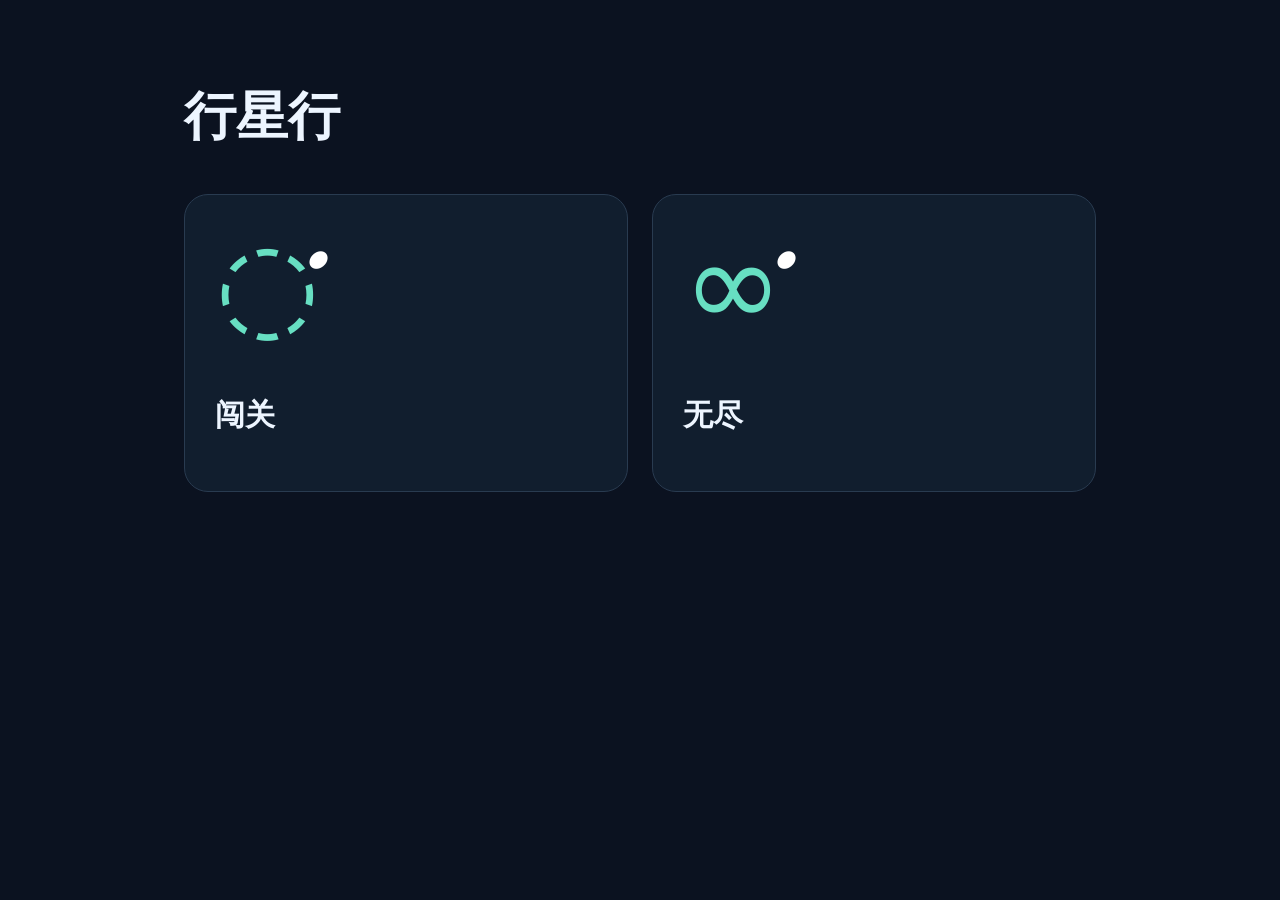
<file: src/index.html>
<!doctype html><html lang="zh-CN"><head><meta charset="utf-8"><meta name="viewport" content="width=device-width,initial-scale=1"><meta name="description" content="行星行：单击弹射、引力借道与星际路线挑战，可下载离线试玩。"><title>行星行</title><link rel="stylesheet" href="style.css"></head><body><main class="lobby"><h1>行星行</h1><div class="cards"><a class="card planet" href="review.html"><div class="art">◌<i>●</i></div><h2>闯关</h2></a><a class="card planet" href="planet.html"><div class="art">∞<i>●</i></div><h2>无尽</h2></a></div></main></body></html>
</file>
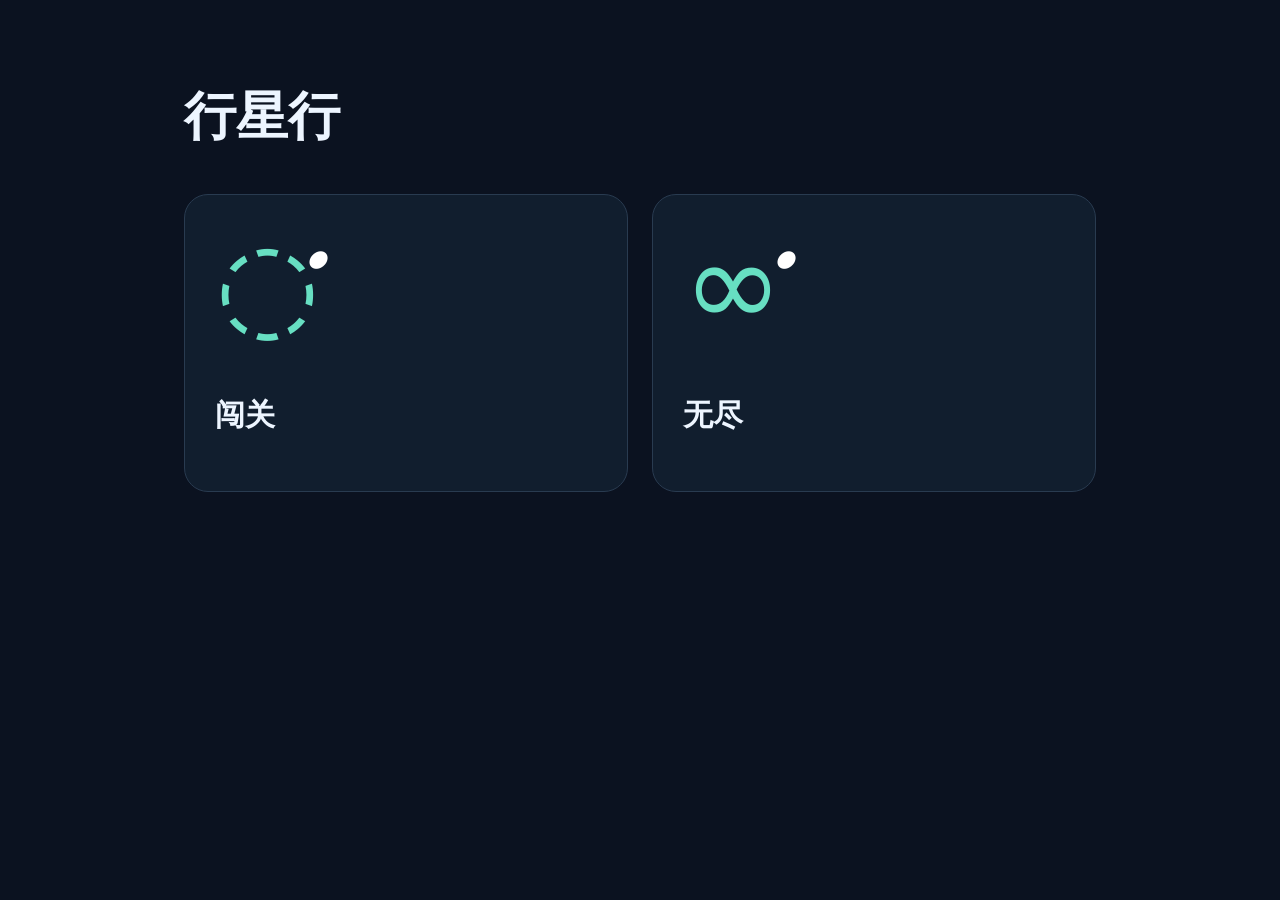
<file: judge.html>
<!doctype html><html lang="zh-CN"><head><meta charset="utf-8"><meta name="viewport" content="width=device-width,initial-scale=1"><meta name="description" content="行星行：单击弹射、引力借道与星际路线挑战，可下载离线试玩。"><title>行星行 · 自由选关</title><style>*{box-sizing:border-box}body{margin:0;background:#0b1220;color:#edf5ff;font:16px system-ui,-apple-system,"Segoe UI",sans-serif}a{color:inherit;text-decoration:none}button{font:inherit;cursor:pointer}.lobby{max-width:960px;margin:auto;padding:64px 24px}.eyebrow,small{letter-spacing:3px;color:#80a5bd;font-size:11px}h1{font-size:52px;margin:18px 0}h1 span{display:block;font-size:18px;font-weight:400;color:#94aabd;margin-top:12px}.lobby>p{color:#94aabd}.cards{display:grid;grid-template-columns:1fr 1fr;gap:24px;margin-top:42px}.card{padding:30px;border:1px solid #293b50;background:#111e2e;border-radius:24px;transition:transform .2s}.card:hover{transform:translateY(-5px);border-color:#65e6c4}.card h2{font-size:30px}.card p{color:#9cb0c4;line-height:1.9}.card b{display:block;margin-top:30px;color:#75edce}.art{height:145px;font-size:120px;color:#67dfc2;position:relative;line-height:1}.art i{position:absolute;font-size:23px;left:92px;top:22px;color:white}footer{margin-top:36px;color:#688399;font-size:12px;line-height:2}.game{overflow:hidden;touch-action:none;user-select:none}canvas{display:block;width:100vw;height:100dvh}.top{position:absolute;top:0;left:0;width:100%;padding:18px 20px;display:flex;justify-content:space-between;align-items:center;gap:10px;background:linear-gradient(#0b1220,transparent);pointer-events:none}.top a,.top button{pointer-events:auto}.top a{font-size:13px;color:#9fb3c6}.stats{text-align:right;font-size:13px;color:#9fb3c6}.stats strong{font-size:26px;color:white;margin-right:12px}.pause{background:#192b3d;border:1px solid #3a5065;border-radius:10px;color:white;padding:8px}.hint{position:absolute;bottom:24px;width:100%;text-align:center;font-size:13px;color:#a3b8ca;pointer-events:none}.overlay{position:absolute;inset:0;display:grid;place-items:center;background:#08101ac9;backdrop-filter:blur(8px)}.panel{max-width:360px;padding:32px;text-align:center;background:#142335;border:1px solid #385065;border-radius:24px;margin:20px}.panel h1{font-size:30px}.panel p{color:#b2c5d6;line-height:1.8;white-space:pre-line}.panel button{padding:14px 30px;border:0;border-radius:30px;background:#75edce;color:#102b29;font-weight:700}.panel a{display:block;margin-top:22px;color:#9bb6ca;font-size:13px}@media(max-width:600px){.lobby{padding-top:34px}h1{font-size:40px}.cards{grid-template-columns:1fr;gap:16px}.art{height:100px;font-size:90px}.card{padding:24px}.card h2{margin:12px 0}}



.endless .top a{font-size:28px;min-width:44px;min-height:44px;display:grid;place-items:center}.endless .stats #wallet{display:block;color:#ffe184}.endless #revive{margin-top:10px}.endless .panel [hidden]{display:none}
</style></head><body><iframe id="game" title="行星行游戏画面" style="display:none;position:fixed;inset:0;width:100%;height:100dvh;border:0;background:#0b1220;z-index:10"></iframe><main class="lobby"><h1>行星行</h1><div class="cards"><a class="card planet" href="review.html"><div class="art">◌<i>●</i></div><h2>闯关</h2></a><a class="card planet" href="planet.html"><div class="art">∞<i>●</i></div><h2>无尽</h2></a></div></main><script type="application/json" id="game-data">{"levels":"\u003c!doctype html>\u003chtml lang=\"zh-CN\">\u003chead>\u003cmeta charset=\"utf-8\">\u003cmeta name=\"viewport\" content=\"width=device-width,initial-scale=1\">\u003ctitle>行星行 · 闯关\u003c/title>\u003cstyle>*{box-sizing:border-box}body{margin:0;background:#0b1220;color:#edf5ff;font:16px system-ui,-apple-system,\"Segoe UI\",sans-serif}a{color:inherit;text-decoration:none}button{font:inherit;cursor:pointer}.lobby{max-width:960px;margin:auto;padding:64px 24px}.eyebrow,small{letter-spacing:3px;color:#80a5bd;font-size:11px}h1{font-size:52px;margin:18px 0}h1 span{display:block;font-size:18px;font-weight:400;color:#94aabd;margin-top:12px}.lobby>p{color:#94aabd}.cards{display:grid;grid-template-columns:1fr 1fr;gap:24px;margin-top:42px}.card{padding:30px;border:1px solid #293b50;background:#111e2e;border-radius:24px;transition:transform .2s}.card:hover{transform:translateY(-5px);border-color:#65e6c4}.card h2{font-size:30px}.card p{color:#9cb0c4;line-height:1.9}.card b{display:block;margin-top:30px;color:#75edce}.art{height:145px;font-size:120px;color:#67dfc2;position:relative;line-height:1}.art i{position:absolute;font-size:23px;left:92px;top:22px;color:white}footer{margin-top:36px;color:#688399;font-size:12px;line-height:2}.game{overflow:hidden;touch-action:none;user-select:none}canvas{display:block;width:100vw;height:100dvh}.top{position:absolute;top:0;left:0;width:100%;padding:18px 20px;display:flex;justify-content:space-between;align-items:center;gap:10px;background:linear-gradient(#0b1220,transparent);pointer-events:none}.top a,.top button{pointer-events:auto}.top a{font-size:13px;color:#9fb3c6}.stats{text-align:right;font-size:13px;color:#9fb3c6}.stats strong{font-size:26px;color:white;margin-right:12px}.pause{background:#192b3d;border:1px solid #3a5065;border-radius:10px;color:white;padding:8px}.hint{position:absolute;bottom:24px;width:100%;text-align:center;font-size:13px;color:#a3b8ca;pointer-events:none}.overlay{position:absolute;inset:0;display:grid;place-items:center;background:#08101ac9;backdrop-filter:blur(8px)}.panel{max-width:360px;padding:32px;text-align:center;background:#142335;border:1px solid #385065;border-radius:24px;margin:20px}.panel h1{font-size:30px}.panel p{color:#b2c5d6;line-height:1.8;white-space:pre-line}.panel button{padding:14px 30px;border:0;border-radius:30px;background:#75edce;color:#102b29;font-weight:700}.panel a{display:block;margin-top:22px;color:#9bb6ca;font-size:13px}@media(max-width:600px){.lobby{padding-top:34px}h1{font-size:40px}.cards{grid-template-columns:1fr;gap:16px}.art{height:100px;font-size:90px}.card{padding:24px}.card h2{margin:12px 0}}\n\r\n\r\n\n.endless .top a{font-size:28px;min-width:44px;min-height:44px;display:grid;place-items:center}.endless .stats #wallet{display:block;color:#ffe184}.endless #revive{margin-top:10px}.endless .panel [hidden]{display:none}\n\u003c/style>\u003cstyle>\n.game{background:#0b1220}.top{padding:14px 18px;z-index:4;align-items:center}.top a{font-size:12px}.toolbar{display:flex;gap:8px;pointer-events:auto}.toolbar button{color:#b9cbdc;background:#17283a;border:1px solid #31495c;border-radius:8px;padding:7px 10px;font-size:12px}.stats{font-size:12px;max-width:45%}.levelbar{position:absolute;top:70px;left:0;width:100%;text-align:center;z-index:4}.levelbar button{color:#93adc1;border:1px solid #293e51;background:#111e2d;border-radius:12px;padding:9px 12px;margin:3px}#levels{display:flex;overflow-x:auto;touch-action:pan-x;scrollbar-width:thin;scrollbar-color:#35566b transparent;padding:0 12px}.levelbar button{flex:0 0 auto}.levelbar button.active{background:#75edce;color:#112b27;border-color:#75edce}.overlay{z-index:3}.panel{padding:24px;max-width:360px}.panel h1{font-size:25px;margin:15px 0}.panel p{font-size:13px}.panel .secondary{background:#294054;color:#cfdfeb}.panel button{margin:4px;padding:12px 22px}.panel .back{font-size:12px;margin:14px 0 0}.overlay.result{background:transparent;backdrop-filter:none;align-items:end;padding-bottom:55px;pointer-events:none}.result .panel{pointer-events:auto;background:#122336ed;padding:15px 24px;max-width:370px}.result .panel h1{font-size:20px;margin:8px}.result .panel p{margin:9px;line-height:1.5}\n@media(max-width:600px){.game{touch-action:manipulation}canvas{touch-action:none}.top{padding:8px 10px;min-height:64px}.top a{font-size:12px}.toolbar{gap:5px}.toolbar button{min-width:44px;min-height:44px;font-size:13px;padding:7px}.stats{font-size:12px;max-width:26%;line-height:1.5}.levelbar{top:74px}.levelbar #levels{display:flex;overflow-x:auto;gap:7px;padding:0 12px;touch-action:pan-x;scrollbar-width:thin;scrollbar-color:#35566b transparent}.levelbar button{flex:0 0 auto;min-width:44px;min-height:44px;padding:8px 12px;margin:0;font-size:16px}.levelbar button span{display:none}.panel{margin:16px}.panel p{font-size:15px}.panel button{min-height:48px}.result .panel{padding:14px 20px}}\n.top>a{font-size:26px;display:grid;place-items:center;min-width:44px;min-height:44px}.toolbar button{min-width:44px;min-height:44px;font-size:21px}.levelbar button{font-size:16px;min-width:44px;min-height:44px}.stats{font-size:15px}.panel p:empty{display:none}.overlay.result{padding-bottom:30px}\u003c/style>\u003c/head>\u003cbody class=\"game\">\u003ccanvas aria-label=\"行星行关卡画面\">\u003c/canvas>\u003cheader class=\"top\">\u003ca href=\"index.html\" aria-label=\"返回首页\">‹\u003c/a>\u003cdiv class=\"toolbar\">\u003cbutton id=\"restart\" aria-label=\"重试本关\">↻\u003c/button>\u003cbutton id=\"pause\" aria-label=\"暂停\">Ⅱ\u003c/button>\u003c/div>\u003cdiv class=\"stats\" id=\"status\">\u003c/div>\u003c/header>\u003cnav class=\"levelbar\" aria-label=\"选择关卡\">\u003cdiv id=\"levels\">\u003c/div>\u003c/nav>\u003cdiv class=\"overlay\">\u003csection class=\"panel\">\u003ch1>\u003c/h1>\u003cp>\u003c/p>\u003cbutton id=\"primary\">开始\u003c/button>\u003cbutton id=\"retry\" class=\"secondary\">再玩一次\u003c/button>\u003cbutton id=\"export\" class=\"secondary\">导出记录\u003c/button>\u003c/section>\u003c/div>\u003cscript>globalThis.StarHopJudge=true;\u003c/script>\u003cscript>/* Deterministic simulation shared by the browser and route tests. */\n(function(root){\nconst ballRadius=6.5,wallRadius=5;\nconst Physics={\n ballRadius,wallRadius,\n hit(a,b,p,r){const dx=b.x-a.x,dy=b.y-a.y,fx=a.x-p.x,fy=a.y-p.y,A=dx*dx+dy*dy,C=fx*fx+fy*fy-r*r;if(C\u003c=0)return 0;if(A\u003c1e-12)return null;const B=2*(fx*dx+fy*dy),D=B*B-4*A*C;if(D\u003c0)return null;const t=(-B-Math.sqrt(D))/(2*A);return t>=0&&t\u003c=1?t:null},\n segment(a,b,p,q){const dx=b.x-a.x,dy=b.y-a.y,ex=q.x-p.x,ey=q.y-p.y,den=dx*ey-dy*ex;if(Math.abs(den)\u003c1e-9)return null;const t=((p.x-a.x)*ey-(p.y-a.y)*ex)/den,u=((p.x-a.x)*dy-(p.y-a.y)*dx)/den;return t>1e-7&&t\u003c=1&&u>=0&&u\u003c=1?t:null},\n wallHit(from,to,wall){\n  const {a,b}=wall,r=wallRadius+ballRadius;\n  const dx=b.x-a.x,dy=b.y-a.y,length=Math.hypot(dx,dy);\n  if(length===0)return Physics.hit(from,to,a,r);\n  const capA=Physics.hit(from,to,a,r),capB=Physics.hit(from,to,b,r);\n  const project=p=>({\n    x:((p.x-a.x)*dx+(p.y-a.y)*dy)/length,\n    y:((p.y-a.y)*dx-(p.x-a.x)*dy)/length\n  });\n  const start=project(from),end=project(to);\n  let entry=0,exit=1;\n  for(const [axis,min,max] of [['x',0,length],['y',-r,r]]){\n    const velocity=end[axis]-start[axis];\n    if(Math.abs(velocity)\u003c1e-12){\n      if(start[axis]\u003cmin||start[axis]>max){entry=Infinity;break}\n      continue;\n    }\n    const t1=(min-start[axis])/velocity,t2=(max-start[axis])/velocity;\n    entry=Math.max(entry,Math.min(t1,t2));exit=Math.min(exit,Math.max(t1,t2));\n    if(entry>exit){entry=Infinity;break}\n  }\n  const hit=Math.min(entry,capA??Infinity,capB??Infinity);\n  return Number.isFinite(hit)?hit:null;\n },\n position(n,time){\n  const {x,y,move}=n;\n  if(!move)return {x,y};\n  const angle=time*move.rate+(move.phase??0);\n  if(move.axis==='orbit')return {x:x+Math.cos(angle)*move.amp,y:y+Math.sin(angle)*(move.ampY??move.amp)};\n  const shift=Math.sin(angle)*move.amp;\n  return {x:x+(move.axis==='x'?shift:0),y:y+(move.axis==='y'?shift:0)};\n },\n entryAngle(arc,time){return arc.angle+(arc.rate??0)*time},\n turnAngle(surface,time){\n  const {turn}=surface;\n  return turn?Math.sin(time*turn.rate+(turn.phase??0))*turn.amp:0;\n },\n rotate(point,center,angle){\n  const dx=point.x-center.x,dy=point.y-center.y,c=Math.cos(angle),s=Math.sin(angle);\n  return {x:center.x+dx*c-dy*s,y:center.y+dx*s+dy*c};\n },\n reflector(surface,time){\n  if(!surface.turn)return surface;\n  const {a,b}=surface,center={x:(a.x+b.x)/2,y:(a.y+b.y)/2},angle=Physics.turnAngle(surface,time);\n  return {a:Physics.rotate(a,center,angle),b:Physics.rotate(b,center,angle),center,angle};\n }\n};\nclass OrbitGame{\n // A field may bend a flight back toward the map from beyond the default right edge.\n constructor(level){this.level=level;this.flightRight=(level.gravity||[]).reduce((right,field)=>Math.max(right,field.x+field.range),670);this.time=0;this.current=0;this.angle=-Math.PI/2;this.state='playing';this.flight=false;this.used=0;this.score=0;this.combo=0;this.perfects=0;this.visited=new Set();this.consumed=new Set();this.keys=new Set();this.switches=new Set();this.gravityUsed=false;this.portalUsed=false;this.portalEvents=[];this.reflectCooldown=0;this.reflections=0;this.portalCooldown=0;this.travelTime=0;this.leftSource=false;this.launchRemaining=level.nodes[0].launchSeconds??null;this.goalClockStart=level.goalDeadlineFrom==null?0:null;this.collected=new Set();this.pendingPickups=new Set();this.failurePoint=null;this.bestWait=0;this.waitOnPlanet=0;this.angle=this.initialAngle();this.ball=this.orbitPoint();this.message='';this.messageTime=0;this.trail=[]}\n node(i){return Physics.position(this.level.nodes[i],this.time)}\n radius(i=this.current){return (this.level.nodes[i].r||38)+5} initialAngle(){const a=this.node(0),b=this.level.portals?.[0]?.entry||this.node(1),d=Math.hypot(b.x-a.x,b.y-a.y);return Math.atan2(b.y-a.y,b.x-a.x)-Math.PI/2+Math.asin(Math.min(.95,this.radius()/d))-1.6} orbitPoint(){const p=this.node(this.current),r=this.radius();return{x:p.x+Math.cos(this.angle)*r,y:p.y+Math.sin(this.angle)*r}}\n messageFor(text){this.message=text;this.messageTime=1.4}\n fail(reason){this.state='dead';this.reason=reason;this.failurePoint={x:this.ball.x,y:this.ball.y}}\n gateOpen(g){return (!g.key||this.keys.has(g.key))&&(!g.switch||this.switches.has(g.switch))}\n wallPhase(w){return ((this.time+(w.cycle.phase??0))%w.cycle.period+w.cycle.period)%w.cycle.period}\n wallSolid(w){\n  return (!w.switch||!this.switches.has(w.switch))&&\n   (!w.closedWhen||this.switches.has(w.closedWhen))&&\n   (!w.key||!this.keys.has(w.key))&&\n   (!w.cycle||this.wallPhase(w)>=w.cycle.open);\n }\n get goalRemaining(){return this.level.goalDeadline==null||this.goalClockStart===null?null:Math.max(0,this.level.goalDeadline-(this.time-this.goalClockStart))}\n goalReady(){return (this.level.required||[]).every(i=>this.visited.has(i))&&(!this.level.needGravity||this.gravityUsed)&&(!this.level.needPortal||this.portalUsed)&&(!this.level.goalKey||this.keys.has(this.level.goalKey))&&(!this.level.goalSwitch||this.switches.has(this.level.goalSwitch))}\n settlePickups(i){\n  for(const index of this.pendingPickups){\n   if(this.level.pickups[index].landOn===i&&!this.collected.has(index)){this.collected.add(index);this.score+=5}\n  }\n  this.pendingPickups.clear();\n }\n action(){if(this.state!=='playing'||this.flight)return;this.bestWait=Math.max(this.bestWait,this.waitOnPlanet);this.used++;this.pendingPickups.clear();const n=this.level.nodes[this.current];if(n.fragile)this.consumed.add(this.current);const p=this.orbitPoint();this.ball={...p,vx:-Math.sin(this.angle)*290*(n.spin||1),vy:Math.cos(this.angle)*290*(n.spin||1)};this.flight=true;this.leftSource=false;this.travelTime=0;this.trail=[]}\n capture(i,miss){\n  const n=this.level.nodes[i];\n  if(this.consumed.has(i)){this.fail('一次性星球已崩解，不能再返回。请选择另一条路线。');return}\n  if(n.switch&&this.level.goalKey&&!this.keys.has(this.level.goalKey)){this.fail('开关需要金色钥匙，先去钥匙星。');return}\n  if(n.goal&&!this.goalReady()){this.fail(this.level.lockHint||'还需要先经过本关标出的中继，再进入终点。');return}\n  this.lastCaptureMiss=miss;\n  this.arrivalHeading=Math.atan2(this.ball.vy,this.ball.vx);\n  this.arrivalTime=this.time;\n  this.arrivalPoint={x:this.ball.x,y:this.ball.y};\n  this.current=i;this.visited.add(i);\n  if(i===this.level.goalDeadlineFrom&&this.goalClockStart===null)this.goalClockStart=this.time;\n  this.flight=false;this.launchRemaining=n.launchSeconds??null;this.waitOnPlanet=0;\n  const p=this.node(i);\n  this.angle=Math.atan2(this.ball.y-p.y,this.ball.x-p.x);\n  if(n.landingExits){\n   const {split,upper,lower}=n.landingExits;\n   const below=this.ball.y-p.y>=(n.r||38)*split;\n   this.switches.delete(below?upper:lower);\n   this.switches.add(below?lower:upper);\n  }\n  const perfect=miss\u003c=Math.min(10,(n.r||38)*.24);\n  this.combo=perfect?this.combo+1:0;this.perfects+=+perfect;this.score+=perfect?20+(this.combo-1)*5:10;\n  this.messageFor(perfect?`PERFECT ×${this.combo}`:'捕获成功');\n  if(n.key){this.keys.add(n.key);this.messageFor('获得钥匙 · 金色锁已解除')}\n  if(n.switch){this.switches.add(n.switch);this.messageFor('开关已激活 · 蓝色闸门打开')}\n  this.trail=[];\n  if(!this.inTransit&&!this.twinFollower)this.settlePickups(i);\n  if(n.goal)this.state='won';\n }\n step(dt){if(this.state!=='playing')return;this.time+=dt;if(this.goalRemaining!==null&&this.goalRemaining\u003c=1e-9){this.fail('抵达时间已到');return}this.messageTime-=dt;this.reflectCooldown=Math.max(0,this.reflectCooldown-dt);this.portalCooldown=Math.max(0,this.portalCooldown-dt);if(!this.flight){this.waitOnPlanet+=dt;if(this.launchRemaining!==null){this.launchRemaining-=dt;if(this.launchRemaining\u003c=0){this.launchRemaining=0;this.fail('起跳时间已到');return}}this.angle+=dt*(this.level.nodes[this.current].orbitRate||2)*(this.level.nodes[this.current].spin||1);this.ball=this.orbitPoint();return}this.travelTime+=dt;const old={x:this.ball.x,y:this.ball.y};\n for(const g of this.level.gravity||[]){const dx=g.x-this.ball.x,dy=g.y-this.ball.y,d=Math.hypot(dx,dy);if(d\u003cg.range){this.gravityUsed=true;const force=g.force*(1-d/g.range);this.ball.vx+=dx/Math.max(d,1)*force*dt;this.ball.vy+=dy/Math.max(d,1)*force*dt;const v=Math.hypot(this.ball.vx,this.ball.vy);this.ball.vx=this.ball.vx/v*290;this.ball.vy=this.ball.vy/v*290}}\n for(const w of this.level.wind||[]){if(this.ball.x>=w.x&&this.ball.x\u003c=w.x+w.w&&this.ball.y>=w.y&&this.ball.y\u003c=w.y+w.h){this.ball.vx+=w.ax*dt;this.ball.vy+=w.ay*dt}}this.ball.x+=this.ball.vx*dt;this.ball.y+=this.ball.vy*dt;this.trail.push(old);if(this.trail.length>100)this.trail.shift();let nearest=null;const add=(event,t)=>{if(t!==null&&(!nearest||t\u003cnearest.t))nearest={...event,t}};const source=this.node(this.current);if(Math.hypot(this.ball.x-source.x,this.ball.y-source.y)>this.radius()+10)this.leftSource=true;\n for(const wall of this.level.walls||[])if(this.wallSolid(wall))add({type:'obstacle'},Physics.wallHit(old,this.ball,wall));\n this.level.nodes.forEach((n,i)=>{if(this.consumed.has(i))return;if(n.window&&this.time%n.window.period>=n.window.open)return;if(i===this.current&&!this.leftSource)return;const p=this.node(i),prev=Physics.position(n,this.time-dt),a={x:old.x-prev.x,y:old.y-prev.y},b={x:this.ball.x-p.x,y:this.ball.y-p.y},dx=b.x-a.x,dy=b.y-a.y;add({type:'node',i,miss:Math.abs(a.x*dy-a.y*dx)/Math.max(.001,Math.hypot(dx,dy))},Physics.hit(a,b,{x:0,y:0},n.r||38))});\n for(const p of this.level.obstacles||[]){\n  const now=Physics.position(p,this.time),prev=Physics.position(p,this.time-dt);\n  const rx=p.r+6,stretch=rx/((p.ry??p.r)+6);\n  const from={x:old.x-prev.x,y:(old.y-prev.y)*stretch};\n  const to={x:this.ball.x-now.x,y:(this.ball.y-now.y)*stretch};\n  add({type:'obstacle'},Physics.hit(from,to,{x:0,y:0},rx));\n }\n for(const g of this.level.gravity||[])add({type:'core'},Physics.hit(old,this.ball,g,g.r+6));\n for(const g of this.level.gates||[])if(!this.gateOpen(g))add({type:'gate'},Physics.hit(old,this.ball,g,g.r+6));\n \n if(this.reflectCooldown===0)for(const spec of this.level.reflectors||[]){\n  const surface=Physics.reflector(spec,this.time);\n  const from=spec.turn?Physics.rotate(old,surface.center,surface.angle-Physics.turnAngle(spec,this.time-dt)):old;\n  add({type:'reflect',surface},Physics.segment(from,this.ball,surface.a,surface.b));\n }\n for(const sensor of this.level.flySwitches||[])if(!this.switches.has(sensor.switch)){\n  add({type:'switch',id:sensor.switch},Physics.hit(old,this.ball,sensor,sensor.r));\n }\n if(this.portalCooldown===0)for(const p of this.level.portals||[])add({type:'portal',portal:p},Physics.hit(old,this.ball,p.entry,p.r));\n if(this.level.flightKey&&!this.keys.has('gold')){\n  const key=this.level.flightKey,hit=Physics.hit(old,this.ball,key,key.r);\n  if(hit!==null&&(!nearest||hit\u003c=nearest.t))this.keys.add('gold');\n }\n const stop=nearest?{x:old.x+(this.ball.x-old.x)*nearest.t,y:old.y+(this.ball.y-old.y)*nearest.t}:this.ball;\n for(const [i,pickup] of (this.level.pickups||[]).entries()){\n  if(this.collected.has(i)||(pickup.from!=null&&pickup.from!==this.current))continue;\n  if(Physics.hit(old,stop,pickup,pickup.r||14)===null)continue;\n  if(pickup.landOn!=null)this.pendingPickups.add(i);\n  else{this.collected.add(i);this.score+=5;this.messageFor('星屑 +5')}\n }\n if(nearest){this.ball.x=stop.x;this.ball.y=stop.y;if(nearest.type==='node'){\n  const node=this.level.nodes[nearest.i],arc=node.entryArc;\n  if(arc){\n   const hitTime=this.time-dt+dt*nearest.t,p=Physics.position(node,hitTime);\n   const delta=Math.atan2(this.ball.y-p.y,this.ball.x-p.x)-Physics.entryAngle(arc,hitTime);\n   if(Math.abs(Math.atan2(Math.sin(delta),Math.cos(delta)))>arc.span/2){this.fail('未穿过缺口');return}\n  }\n  this.capture(nearest.i,nearest.miss);\n }else if(nearest.type==='switch'){this.switches.add(nearest.id)}else if(nearest.type==='reflect'){const p=nearest.surface,dx=p.b.x-p.a.x,dy=p.b.y-p.a.y,len=Math.hypot(dx,dy),nx=-dy/len,ny=dx/len,dot=this.ball.vx*nx+this.ball.vy*ny;this.ball.vx-=2*dot*nx;this.ball.vy-=2*dot*ny;const v=Math.hypot(this.ball.vx,this.ball.vy);this.ball.x+=this.ball.vx/v*1;this.ball.y+=this.ball.vy/v*1;this.reflectCooldown=.025;this.reflections++;}else if(nearest.type==='portal'){const p=nearest.portal,c=Math.cos(p.rotation),s=Math.sin(p.rotation),vx=this.ball.vx*c-this.ball.vy*s,vy=this.ball.vx*s+this.ball.vy*c;this.ball={x:p.exit.x+vx/290*(p.r+9),y:p.exit.y+vy/290*(p.r+9),vx,vy};this.portalCooldown=.3;this.portalUsed=true;this.portalEvents.push({index:this.level.portals.indexOf(p),x:this.ball.x,y:this.ball.y,angle:Math.atan2(vy,vx)});this.trail=[];this.messageFor('传送完成 · 航向旋转 90°')}else this.fail(nearest.type==='core'?'碰撞':nearest.type==='gate'?'尚未解锁':'碰撞');return}\n if(this.ball.x\u003c -70||this.ball.x>this.flightRight||this.ball.y\u003c70||this.ball.y>650||(this.level.flightTimeout!==false&&this.travelTime>6))this.fail('偏离轨道')}\n}\nOrbitGame.prototype.clone=function(){const copy=Object.assign(new OrbitGame(this.level),this);for(const k of ['visited','consumed','keys','switches','collected','pendingPickups'])copy[k]=new Set(this[k]);copy.ball={...this.ball};if(this.arrivalPoint)copy.arrivalPoint={...this.arrivalPoint};copy.portalEvents=this.portalEvents.map(e=>({...e}));if(this.twin)copy.twin=this.twin.clone();copy.trail=this.trail.map(p=>({...p}));return copy};\n// Preview uses the exact collision, gravity and portal rules without changing the real run.\nOrbitGame.prototype.preview=function(duration=.72){\n const points=[],portals=[],twinPoints=[];\n if(this.flight||this.inTransit||this.state==='dead')return {points,portals,twinPoints};\n const sim=this.clone();\n sim.state='playing';\n sim.action();\n points.push({...sim.ball});\n if(sim.twin)twinPoints.push({...sim.twin.ball});\n for(let frame=0;frame\u003cduration*120&&(sim.flight||sim.inTransit)&&sim.state==='playing';frame++){\n  const mainFlying=sim.flight,twinFlying=sim.twin?.flight,portalCount=sim.portalEvents.length;\n  sim.step(1/120);\n  if(sim.portalEvents.length>portalCount){\n   points.push({break:true,...sim.ball});\n   portals.push({...sim.portalEvents.at(-1)});\n  }else if(mainFlying&&(frame%3===0||!sim.flight||sim.state==='dead'))points.push({...sim.ball});\n  if(twinFlying&&(frame%3===0||!sim.twin.flight||sim.state==='dead'))twinPoints.push({...sim.twin.ball});\n }\n const pairedLanding=!!sim.twin&&!sim.inTransit&&sim.state!=='dead';\n const landingPoints=pairedLanding&&sim.current!==this.current\n  ? [sim.arrivalPoint,sim.twin.arrivalPoint]\n  : null;\n const landed=!sim.flight&&!sim.inTransit&&sim.state!=='dead'&&sim.current!==this.current;\n let openingSwitch;\n if(this.level.routeCue&&landed){\n  openingSwitch=this.level.flySwitches?.find(sensor=>!this.switches.has(sensor.switch)&&sim.switches.has(sensor.switch))?.switch;\n }\n const exits=landed?this.level.nodes[sim.current].landingExits:null;\n const landingExit=exits?(sim.switches.has(exits.upper)?exits.upper:exits.lower):null;\n return {points,portals,twinPoints,pairedLanding,landingPoints,openingSwitch,landingExit,landingNode:landed?sim.current:null,landing:sim.state==='won',starLanding:sim.collected.size>this.collected.size};\n};\n// Both balls fly independently, then regroup at fixed chord distance before another launch.\nconst originalAction=OrbitGame.prototype.action,originalStep=OrbitGame.prototype.step;\nOrbitGame.prototype.twinGap=function(){return this.level.twinDistance?2*Math.asin(Math.min(.8,this.level.twinDistance/(2*this.radius()))):this.level.twinOffset};\nOrbitGame.prototype.action=function(){if(!this.level.twinOffset)return originalAction.call(this);if(this.state!=='playing'||this.flight||this.inTransit)return;\nif(!this.twin){const l={...this.level};delete l.twinOffset;delete l.twinDistance;this.twin=new OrbitGame(l);this.twin.twinFollower=true}const t=this.twin;t.current=this.current;t.angle=this.angle+this.twinGap();t.time=this.time;t.state='playing';t.ball=t.orbitPoint();t.flight=false;t.goalClockStart=this.goalClockStart;t.keys=new Set(this.keys);t.switches=new Set(this.switches);t.visited=new Set(this.visited);t.used=this.used;this.firstArrived=false;this.inTransit=true;originalAction.call(t);originalAction.call(this)};\nOrbitGame.prototype.step=function(dt){if(!this.level.twinOffset||!this.twin)return originalStep.call(this,dt);if(this.state!=='playing')return;const t=this.twin;\nif(!this.inTransit){originalStep.call(this,dt);t.time=this.time;t.angle=this.angle+this.twinGap();t.ball=t.orbitPoint();return}\nif(t.flight&&t.state==='playing')originalStep.call(t,dt);else{t.time+=dt;t.angle+=dt*(t.level.nodes[t.current].orbitRate||2)*(t.level.nodes[t.current].spin||1);t.ball=t.orbitPoint()}\nif(this.flight)originalStep.call(this,dt);else{this.time+=dt;this.angle+=dt*(this.level.nodes[this.current].orbitRate||2)*(this.level.nodes[this.current].spin||1);this.ball=this.orbitPoint()}\nfor(const index of t.collected)this.collected.add(index);if(this.state==='dead'||t.state==='dead'){const failed=t.state==='dead'?t:this;\n const other=failed===this?t:this;\n const missedGoal=failed.reason==='偏离轨道'&&(other.state==='won'||(other===this&&this.firstArrived));\n this.fail(missedGoal?(failed===this?'白球未抵达终点':'蓝球未抵达终点'):failed.reason);\n this.failedBall=failed===this?'white':'blue';\n this.failurePoint={...failed.failurePoint};\n return}\nif(this.state==='won'){this.firstArrived=true;this.state='playing'}\nif(!this.flight&&!t.flight){if(this.current!==t.current){this.fail('双球未抵达同一星球');return}for(const index of t.pendingPickups)this.pendingPickups.add(index);this.settlePickups(this.current);t.pendingPickups.clear();this.inTransit=false;t.time=this.time;t.angle=this.angle+this.twinGap();t.ball=t.orbitPoint();if(this.level.nodes[this.current].goal){this.firstArrived=true;this.state='won'}}};\nconst exported={Physics,OrbitGame};if(typeof module!=='undefined'&&module.exports)module.exports=exported;else root.OrbitEngine=exported;\n})(typeof globalThis!=='undefined'?globalThis:this);\n\r\n\r\n\r\n\u003c/script>\u003cscript>const reviewStages=[\n  {\n    \"name\": \"01 · 初次起跳\",\n    \"tag\": \"起跳\",\n    \"nodes\": [\n      {\n        \"x\": 115,\n        \"y\": 340,\n        \"r\": 67\n      },\n      {\n        \"x\": 390,\n        \"y\": 310,\n        \"r\": 65,\n        \"goal\": true\n      }\n    ],\n    \"starSpot\": {\n      \"x\": 257.41,\n      \"y\": 296.02,\n      \"r\": 14,\n      \"from\": 0,\n      \"landOn\": 1\n    },\n    \"intro\": \"点击起跳。\",\n    \"number\": 1\n  },\n  {\n    \"name\": \"02 · 两次跃迁\",\n    \"tag\": \"衔接\",\n    \"nodes\": [\n      {\n        \"x\": 90,\n        \"y\": 420,\n        \"r\": 63\n      },\n      {\n        \"x\": 265,\n        \"y\": 205,\n        \"r\": 59\n      },\n      {\n        \"x\": 500,\n        \"y\": 405,\n        \"r\": 57,\n        \"goal\": true\n      }\n    ],\n    \"obstacles\": [\n      {\n        \"x\": 300,\n        \"y\": 420,\n        \"r\": 72\n      }\n    ],\n    \"starSpot\": {\n      \"x\": 161.85,\n      \"y\": 281.77,\n      \"r\": 18,\n      \"from\": 0,\n      \"landOn\": 1\n    },\n    \"number\": 2\n  },\n  {\n    \"name\": \"03 · 斜掠窄口\",\n    \"tag\": \"瞄准\",\n    \"nodes\": [\n      {\n        \"x\": 125,\n        \"y\": 431,\n        \"r\": 42\n      },\n      {\n        \"x\": 381,\n        \"y\": 343,\n        \"r\": 38,\n        \"goal\": true,\n        \"entryArc\": {\n          \"angle\": 3.03,\n          \"span\": 1.95\n        }\n      }\n    ],\n    \"starSpot\": {\n      \"x\": 285.8,\n      \"y\": 366.53,\n      \"r\": 14,\n      \"from\": 0,\n      \"landOn\": 1\n    },\n    \"obstacles\": [\n      {\n        \"x\": 230,\n        \"y\": 434,\n        \"r\": 41\n      },\n      {\n        \"x\": 310,\n        \"y\": 290,\n        \"r\": 39\n      }\n    ],\n    \"number\": 3\n  },\n  {\n    \"name\": \"04 · 借一道弧线\",\n    \"tag\": \"引力\",\n    \"nodes\": [\n      {\n        \"x\": 90,\n        \"y\": 420,\n        \"r\": 57\n      },\n      {\n        \"x\": 480,\n        \"y\": 330,\n        \"r\": 72,\n        \"goal\": true\n      }\n    ],\n    \"gravity\": [\n      {\n        \"x\": 300,\n        \"y\": 280,\n        \"r\": 19,\n        \"range\": 155,\n        \"force\": 1000\n      }\n    ],\n    \"obstacles\": [\n      {\n        \"x\": 300,\n        \"y\": 385,\n        \"r\": 65\n      }\n    ],\n    \"starSpot\": {\n      \"x\": 307.5,\n      \"y\": 236.6,\n      \"r\": 14,\n      \"from\": 0,\n      \"landOn\": 1\n    },\n    \"number\": 4\n  },\n  {\n    \"name\": \"05 · 横向接力\",\n    \"tag\": \"预判\",\n    \"nodes\": [\n      {\n        \"x\": 95,\n        \"y\": 400,\n        \"r\": 57\n      },\n      {\n        \"x\": 307,\n        \"y\": 193,\n        \"r\": 56,\n        \"move\": {\n          \"axis\": \"x\",\n          \"amp\": 45,\n          \"rate\": 0.8,\n          \"phase\": 0.15\n        }\n      },\n      {\n        \"x\": 535,\n        \"y\": 421,\n        \"r\": 56,\n        \"goal\": true\n      }\n    ],\n    \"starSpot\": {\n      \"x\": 220.03,\n      \"y\": 260.95,\n      \"r\": 14,\n      \"from\": 0,\n      \"landOn\": 1\n    },\n    \"walls\": [\n      {\n        \"a\": {\n          \"x\": 365,\n          \"y\": 328\n        },\n        \"b\": {\n          \"x\": 365,\n          \"y\": 650\n        }\n      }\n    ],\n    \"number\": 5\n  },\n  {\n    \"name\": \"06 · 空间折角\",\n    \"tag\": \"传送\",\n    \"nodes\": [\n      {\n        \"x\": 90,\n        \"y\": 430,\n        \"r\": 57\n      },\n      {\n        \"x\": 455,\n        \"y\": 155,\n        \"r\": 57,\n        \"goal\": true\n      }\n    ],\n    \"portals\": [\n      {\n        \"entry\": {\n          \"x\": 260,\n          \"y\": 430\n        },\n        \"exit\": {\n          \"x\": 410,\n          \"y\": 325\n        },\n        \"r\": 42,\n        \"rotation\": -1.5707963267948966\n      }\n    ],\n    \"obstacles\": [\n      {\n        \"x\": 300,\n        \"y\": 285,\n        \"r\": 78\n      }\n    ],\n    \"starSpot\": {\n      \"x\": 218.37,\n      \"y\": 413.69,\n      \"r\": 14,\n      \"from\": 0,\n      \"landOn\": 1\n    },\n    \"number\": 6\n  },\n  {\n    \"name\": \"07 · 风带绕行\",\n    \"tag\": \"侧风\",\n    \"nodes\": [\n      {\n        \"x\": 85,\n        \"y\": 420,\n        \"r\": 63\n      },\n      {\n        \"x\": 395,\n        \"y\": 410,\n        \"r\": 51\n      },\n      {\n        \"x\": 525,\n        \"y\": 200,\n        \"r\": 50,\n        \"goal\": true,\n        \"move\": {\n          \"axis\": \"y\",\n          \"amp\": 34,\n          \"rate\": 0.65,\n          \"phase\": -0.3\n        }\n      }\n    ],\n    \"obstacles\": [],\n    \"starSpot\": {\n      \"x\": 271.41,\n      \"y\": 414.57,\n      \"r\": 14,\n      \"from\": 0,\n      \"landOn\": 1\n    },\n    \"wind\": [\n      {\n        \"x\": 145,\n        \"y\": 344,\n        \"w\": 173,\n        \"h\": 184,\n        \"ax\": 0,\n        \"ay\": -155\n      }\n    ],\n    \"walls\": [\n      {\n        \"a\": {\n          \"x\": 306,\n          \"y\": 70\n        },\n        \"b\": {\n          \"x\": 306,\n          \"y\": 380\n        }\n      }\n    ],\n    \"number\": 7\n  },\n  {\n    \"number\": 8,\n    \"name\": \"08 · 顺势接跳\",\n    \"previewSeconds\": 1.8,\n    \"nodes\": [\n      {\n        \"x\": 103,\n        \"y\": 201,\n        \"r\": 59,\n        \"orbitRate\": 1.2\n      },\n      {\n        \"x\": 199,\n        \"y\": 454,\n        \"r\": 74,\n        \"launchSeconds\": 4,\n        \"orbitRate\": 1.8,\n        \"launchArc\": {\n          \"angle\": 5.550147021341968,\n          \"span\": 0.5410520681182421\n        }\n      },\n      {\n        \"x\": 434,\n        \"y\": 590,\n        \"r\": 71,\n        \"goal\": true\n      }\n    ],\n    \"obstacles\": [\n      {\n        \"x\": 188,\n        \"y\": 360,\n        \"r\": 9,\n        \"ry\": 18\n      }\n    ],\n    \"walls\": [\n      {\n        \"a\": {\n          \"x\": 278,\n          \"y\": 72\n        },\n        \"b\": {\n          \"x\": 278,\n          \"y\": 397\n        }\n      }\n    ],\n    \"starSpot\": {\n      \"x\": 156.34,\n      \"y\": 343.22,\n      \"r\": 14,\n      \"from\": 0,\n      \"landOn\": 1\n    }\n  },\n  {\n    \"name\": \"09 · 持钥开闸\",\n    \"tag\": \"机关\",\n    \"goalKey\": \"gold\",\n    \"lockHint\": \"取钥匙后穿过蓝色感应环\",\n    \"nodes\": [\n      {\n        \"x\": 99,\n        \"y\": 211,\n        \"r\": 59\n      },\n      {\n        \"x\": 285,\n        \"y\": 493,\n        \"r\": 55,\n        \"key\": \"gold\",\n        \"move\": {\n          \"axis\": \"x\",\n          \"amp\": 31,\n          \"rate\": 0.71,\n          \"phase\": 0.4\n        }\n      },\n      {\n        \"x\": 519,\n        \"y\": 202,\n        \"r\": 53,\n        \"goal\": true\n      }\n    ],\n    \"starSpot\": {\n      \"x\": 239.2,\n      \"y\": 392.12,\n      \"r\": 18,\n      \"from\": 0,\n      \"landOn\": 1\n    },\n    \"walls\": [\n      {\n        \"a\": {\n          \"x\": 462,\n          \"y\": 75\n        },\n        \"b\": {\n          \"x\": 462,\n          \"y\": 560\n        },\n        \"switch\": \"blue\"\n      }\n    ],\n    \"flySwitches\": [\n      {\n        \"x\": 403,\n        \"y\": 344,\n        \"r\": 49,\n        \"switch\": \"blue\"\n      }\n    ],\n    \"goalSwitch\": \"blue\",\n    \"intro\": \"取钥匙，再穿过蓝圈开门。\",\n    \"number\": 9\n  },\n  {\n    \"name\": \"10 · 弹板借道\",\n    \"nodes\": [\n      {\n        \"x\": 80,\n        \"y\": 420,\n        \"r\": 60\n      },\n      {\n        \"x\": 500,\n        \"y\": 400,\n        \"r\": 72,\n        \"goal\": true\n      }\n    ],\n    \"reflectors\": [\n      {\n        \"a\": {\n          \"x\": 130,\n          \"y\": 160\n        },\n        \"b\": {\n          \"x\": 470,\n          \"y\": 160\n        }\n      }\n    ],\n    \"obstacles\": [\n      {\n        \"x\": 300,\n        \"y\": 410,\n        \"r\": 90\n      }\n    ],\n    \"starSpot\": {\n      \"x\": 291.13,\n      \"y\": 181.91,\n      \"r\": 14,\n      \"from\": 0,\n      \"landOn\": 1\n    },\n    \"number\": 10\n  },\n  {\n    \"name\": \"11 · 逆向穿隙\",\n    \"tag\": \"起跳\",\n    \"nodes\": [\n      {\n        \"x\": 95,\n        \"y\": 365,\n        \"r\": 59,\n        \"spin\": -1\n      },\n      {\n        \"x\": 455,\n        \"y\": 315,\n        \"r\": 56,\n        \"goal\": true\n      }\n    ],\n    \"starSpot\": {\n      \"x\": 291.02,\n      \"y\": 347.68,\n      \"r\": 18,\n      \"from\": 0,\n      \"landOn\": 1\n    },\n    \"obstacles\": [\n      {\n        \"x\": 275,\n        \"y\": 326,\n        \"r\": 31,\n        \"move\": {\n          \"axis\": \"orbit\",\n          \"amp\": 33,\n          \"rate\": 0.82,\n          \"phase\": 0.1,\n          \"ampY\": 90\n        }\n      }\n    ],\n    \"goalDeadline\": 6.283185307179586,\n    \"number\": 11\n  },\n  {\n    \"name\": \"12 · 等门再转\",\n    \"tag\": \"衔接\",\n    \"nodes\": [\n      {\n        \"x\": 100,\n        \"y\": 190,\n        \"r\": 60\n      },\n      {\n        \"x\": 265,\n        \"y\": 515,\n        \"r\": 55,\n        \"spin\": -1\n      },\n      {\n        \"x\": 475,\n        \"y\": 210,\n        \"r\": 53,\n        \"goal\": true,\n        \"entryArc\": {\n          \"angle\": 2.37,\n          \"span\": 1.75\n        }\n      }\n    ],\n    \"obstacles\": [],\n    \"starSpot\": {\n      \"x\": 228.25,\n      \"y\": 357.36,\n      \"r\": 16,\n      \"from\": 0,\n      \"landOn\": 1\n    },\n    \"walls\": [\n      {\n        \"a\": {\n          \"x\": 260,\n          \"y\": 75\n        },\n        \"b\": {\n          \"x\": 260,\n          \"y\": 355\n        }\n      },\n      {\n        \"a\": {\n          \"x\": 365,\n          \"y\": 70\n        },\n        \"b\": {\n          \"x\": 365,\n          \"y\": 239\n        }\n      },\n      {\n        \"a\": {\n          \"x\": 365,\n          \"y\": 239\n        },\n        \"b\": {\n          \"x\": 365,\n          \"y\": 489\n        },\n        \"color\": \"#80cafa\",\n        \"cycle\": {\n          \"period\": 2.75,\n          \"open\": 1.72,\n          \"phase\": 1.62\n        }\n      },\n      {\n        \"a\": {\n          \"x\": 365,\n          \"y\": 489\n        },\n        \"b\": {\n          \"x\": 365,\n          \"y\": 650\n        }\n      }\n    ],\n    \"number\": 12\n  },\n  {\n    \"name\": \"13 · 换位开闸\",\n    \"tag\": \"衔接\",\n    \"nodes\": [\n      {\n        \"x\": 90,\n        \"y\": 200,\n        \"r\": 58\n      },\n      {\n        \"x\": 300,\n        \"y\": 485,\n        \"r\": 57,\n        \"move\": {\n          \"axis\": \"x\",\n          \"amp\": 47,\n          \"rate\": 1.2\n        },\n        \"switch\": \"relay\"\n      },\n      {\n        \"x\": 540,\n        \"y\": 290,\n        \"r\": 48,\n        \"goal\": true\n      }\n    ],\n    \"obstacles\": [\n      {\n        \"x\": 305,\n        \"y\": 235,\n        \"r\": 73\n      }\n    ],\n    \"starSpot\": {\n      \"x\": 236.48,\n      \"y\": 334.33,\n      \"r\": 14,\n      \"from\": 0,\n      \"landOn\": 1\n    },\n    \"walls\": [\n      {\n        \"a\": {\n          \"x\": 421,\n          \"y\": 70\n        },\n        \"b\": {\n          \"x\": 421,\n          \"y\": 268\n        }\n      },\n      {\n        \"a\": {\n          \"x\": 421,\n          \"y\": 268\n        },\n        \"b\": {\n          \"x\": 421,\n          \"y\": 476\n        },\n        \"switch\": \"relay\",\n        \"color\": \"#79c7ed\"\n      },\n      {\n        \"a\": {\n          \"x\": 421,\n          \"y\": 476\n        },\n        \"b\": {\n          \"x\": 421,\n          \"y\": 650\n        }\n      }\n    ],\n    \"number\": 13\n  },\n  {\n    \"name\": \"14 · 环星避障\",\n    \"tag\": \"起跳\",\n    \"nodes\": [\n      {\n        \"x\": 124,\n        \"y\": 360,\n        \"r\": 55\n      },\n      {\n        \"x\": 500,\n        \"y\": 360,\n        \"r\": 50,\n        \"goal\": true,\n        \"entryArc\": {\n          \"angle\": 3.141592653589793,\n          \"span\": 1.55\n        }\n      }\n    ],\n    \"obstacles\": [\n      {\n        \"x\": 124,\n        \"y\": 360,\n        \"r\": 54,\n        \"move\": {\n          \"axis\": \"orbit\",\n          \"amp\": 137,\n          \"rate\": 1.08,\n          \"phase\": 1.2\n        }\n      }\n    ],\n    \"starSpot\": {\n      \"x\": 327.96,\n      \"y\": 342.18,\n      \"r\": 16,\n      \"from\": 0,\n      \"landOn\": 1\n    },\n    \"number\": 14\n  },\n  {\n    \"name\": \"15 · 借弧换站\",\n    \"nodes\": [\n      {\n        \"x\": 90,\n        \"y\": 345,\n        \"r\": 52,\n        \"orbitRate\": 1.55\n      },\n      {\n        \"x\": 504,\n        \"y\": 339,\n        \"r\": 66,\n        \"goal\": false,\n        \"move\": {\n          \"axis\": \"y\",\n          \"amp\": 65,\n          \"rate\": 0.62\n        }\n      },\n      {\n        \"x\": 561,\n        \"y\": 537,\n        \"r\": 51,\n        \"goal\": true\n      }\n    ],\n    \"gravity\": [\n      {\n        \"x\": 300,\n        \"y\": 340,\n        \"r\": 18,\n        \"range\": 151,\n        \"force\": 850\n      }\n    ],\n    \"obstacles\": [\n      {\n        \"x\": 300,\n        \"y\": 340,\n        \"r\": 13,\n        \"move\": {\n          \"axis\": \"orbit\",\n          \"amp\": 151,\n          \"rate\": 0.65,\n          \"phase\": 0.8\n        }\n      }\n    ],\n    \"starSpot\": {\n      \"x\": 203.59,\n      \"y\": 259.31,\n      \"r\": 14,\n      \"from\": 0,\n      \"landOn\": 1\n    },\n    \"walls\": [\n      {\n        \"a\": {\n          \"x\": 294,\n          \"y\": 458\n        },\n        \"b\": {\n          \"x\": 438,\n          \"y\": 458\n        }\n      }\n    ],\n    \"number\": 15\n  },\n  {\n    \"name\": \"16 · 斥力回折\",\n    \"nodes\": [\n      {\n        \"x\": 520,\n        \"y\": 420,\n        \"r\": 56,\n        \"spin\": -1,\n        \"orbitRate\": 1.68\n      },\n      {\n        \"x\": 179,\n        \"y\": 573,\n        \"r\": 68,\n        \"spin\": -1\n      },\n      {\n        \"x\": 77,\n        \"y\": 184,\n        \"r\": 52,\n        \"goal\": true,\n        \"entryArc\": {\n          \"angle\": 1.57,\n          \"span\": 1.75\n        }\n      }\n    ],\n    \"gravity\": [\n      {\n        \"x\": 300,\n        \"y\": 400,\n        \"r\": 20,\n        \"range\": 150,\n        \"force\": -700\n      }\n    ],\n    \"starSpot\": {\n      \"x\": 294.9,\n      \"y\": 451.69,\n      \"r\": 14,\n      \"from\": 0,\n      \"landOn\": 1\n    },\n    \"walls\": [\n      {\n        \"a\": {\n          \"x\": 173,\n          \"y\": 302\n        },\n        \"b\": {\n          \"x\": 645,\n          \"y\": 302\n        }\n      },\n      {\n        \"a\": {\n          \"x\": 328,\n          \"y\": 467\n        },\n        \"b\": {\n          \"x\": 328,\n          \"y\": 650\n        }\n      }\n    ],\n    \"number\": 16\n  },\n  {\n    \"name\": \"17 · 焚星捷径\",\n    \"nodes\": [\n      {\n        \"x\": 70,\n        \"y\": 370,\n        \"r\": 49\n      },\n      {\n        \"x\": 198,\n        \"y\": 160,\n        \"r\": 56\n      },\n      {\n        \"x\": 389,\n        \"y\": 160,\n        \"r\": 54\n      },\n      {\n        \"x\": 282,\n        \"y\": 530,\n        \"r\": 40,\n        \"fragile\": true\n      },\n      {\n        \"x\": 534,\n        \"y\": 361,\n        \"r\": 48,\n        \"goal\": true\n      }\n    ],\n    \"obstacles\": [\n      {\n        \"x\": 292,\n        \"y\": 332,\n        \"r\": 111\n      }\n    ],\n    \"starSpot\": {\n      \"x\": 120.24,\n      \"y\": 240.39,\n      \"r\": 16,\n      \"from\": 0,\n      \"landOn\": 1\n    },\n    \"walls\": [\n      {\n        \"a\": {\n          \"x\": 443,\n          \"y\": 351\n        },\n        \"b\": {\n          \"x\": 443,\n          \"y\": 374\n        }\n      },\n      {\n        \"a\": {\n          \"x\": 443,\n          \"y\": 450\n        },\n        \"b\": {\n          \"x\": 443,\n          \"y\": 650\n        }\n      }\n    ],\n    \"number\": 17\n  },\n  {\n    \"name\": \"18 · 限时回弹\",\n    \"tag\": \"限时\",\n    \"nodes\": [\n      {\n        \"x\": 100,\n        \"y\": 214,\n        \"r\": 61\n      },\n      {\n        \"x\": 519,\n        \"y\": 202,\n        \"r\": 65,\n        \"goal\": true\n      }\n    ],\n    \"starSpot\": {\n      \"x\": 312.59,\n      \"y\": 428.81,\n      \"r\": 14,\n      \"from\": 0,\n      \"landOn\": 1\n    },\n    \"goalDeadline\": 4.71238898038469,\n    \"reflectors\": [\n      {\n        \"a\": {\n          \"x\": 114,\n          \"y\": 465\n        },\n        \"b\": {\n          \"x\": 488,\n          \"y\": 482\n        },\n        \"turn\": {\n          \"amp\": 0.12,\n          \"rate\": 0.64,\n          \"phase\": 0.1\n        }\n      }\n    ],\n    \"obstacles\": [\n      {\n        \"x\": 309,\n        \"y\": 213,\n        \"r\": 101\n      }\n    ],\n    \"number\": 18\n  },\n  {\n    \"name\": \"19 · 限时换站\",\n    \"nodes\": [\n      {\n        \"x\": 79,\n        \"y\": 447,\n        \"r\": 54\n      },\n      {\n        \"x\": 247,\n        \"y\": 473,\n        \"r\": 59,\n        \"launchSeconds\": 3.8\n      },\n      {\n        \"x\": 566,\n        \"y\": 517,\n        \"r\": 55,\n        \"spin\": -1\n      },\n      {\n        \"x\": 530,\n        \"y\": 191,\n        \"r\": 51,\n        \"goal\": true,\n        \"move\": {\n          \"axis\": \"x\",\n          \"amp\": 52,\n          \"rate\": 0.86,\n          \"phase\": 0.9\n        }\n      }\n    ],\n    \"walls\": [\n      {\n        \"a\": {\n          \"x\": 8,\n          \"y\": 330\n        },\n        \"b\": {\n          \"x\": 269,\n          \"y\": 330\n        }\n      },\n      {\n        \"a\": {\n          \"x\": 405,\n          \"y\": 330\n        },\n        \"b\": {\n          \"x\": 553,\n          \"y\": 330\n        }\n      }\n    ],\n    \"starSpot\": {\n      \"x\": 163.54,\n      \"y\": 430.22,\n      \"r\": 12,\n      \"from\": 0,\n      \"landOn\": 1\n    },\n    \"obstacles\": [\n      {\n        \"x\": 339,\n        \"y\": 330,\n        \"r\": 12,\n        \"move\": {\n          \"axis\": \"x\",\n          \"amp\": 36,\n          \"rate\": 0.87,\n          \"phase\": 1.1\n        }\n      }\n    ],\n    \"number\": 19\n  },\n  {\n    \"name\": \"20 · 风上回落\",\n    \"nodes\": [\n      {\n        \"x\": 80,\n        \"y\": 410,\n        \"r\": 56\n      },\n      {\n        \"x\": 398,\n        \"y\": 173,\n        \"r\": 55\n      },\n      {\n        \"x\": 554,\n        \"y\": 446,\n        \"r\": 53,\n        \"goal\": true\n      }\n    ],\n    \"wind\": [\n      {\n        \"x\": 161,\n        \"y\": 225,\n        \"w\": 179,\n        \"h\": 214,\n        \"ax\": 0,\n        \"ay\": -330\n      }\n    ],\n    \"obstacles\": [],\n    \"starSpot\": {\n      \"x\": 263.27,\n      \"y\": 302.65,\n      \"r\": 14,\n      \"from\": 0,\n      \"landOn\": 1\n    },\n    \"walls\": [\n      {\n        \"a\": {\n          \"x\": 246,\n          \"y\": 70\n        },\n        \"b\": {\n          \"x\": 246,\n          \"y\": 268\n        }\n      },\n      {\n        \"a\": {\n          \"x\": 277,\n          \"y\": 332\n        },\n        \"b\": {\n          \"x\": 465,\n          \"y\": 332\n        }\n      },\n      {\n        \"a\": {\n          \"x\": 465,\n          \"y\": 332\n        },\n        \"b\": {\n          \"x\": 465,\n          \"y\": 650\n        }\n      }\n    ],\n    \"number\": 20\n  },\n  {\n    \"name\": \"21 · 双层错峰\",\n    \"previewSeconds\": 2,\n    \"nodes\": [\n      {\n        \"x\": 85,\n        \"y\": 400,\n        \"r\": 50\n      },\n      {\n        \"x\": 310,\n        \"y\": 526,\n        \"r\": 54\n      },\n      {\n        \"x\": 540,\n        \"y\": 318,\n        \"r\": 47,\n        \"goal\": true\n      }\n    ],\n    \"obstacles\": [\n      {\n        \"x\": 225,\n        \"y\": 379,\n        \"r\": 34,\n        \"move\": {\n          \"axis\": \"y\",\n          \"amp\": 105,\n          \"rate\": 1.2,\n          \"phase\": 1.6\n        }\n      },\n      {\n        \"x\": 407,\n        \"y\": 332,\n        \"r\": 32,\n        \"move\": {\n          \"axis\": \"y\",\n          \"amp\": 93,\n          \"rate\": 0.85,\n          \"phase\": 1.25\n        }\n      }\n    ],\n    \"starSpot\": {\n      \"x\": 204.09,\n      \"y\": 447.94,\n      \"r\": 15,\n      \"from\": 0,\n      \"landOn\": 1\n    },\n    \"walls\": [\n      {\n        \"a\": {\n          \"x\": 267,\n          \"y\": 192\n        },\n        \"b\": {\n          \"x\": 267,\n          \"y\": 410\n        }\n      }\n    ],\n    \"number\": 21\n  },\n  {\n    \"name\": \"22 · 绕圈换舷\",\n    \"tag\": \"移动\",\n    \"nodes\": [\n      {\n        \"x\": 87,\n        \"y\": 430,\n        \"r\": 51\n      },\n      {\n        \"x\": 331,\n        \"y\": 515,\n        \"r\": 58,\n        \"move\": {\n          \"axis\": \"orbit\",\n          \"amp\": 56,\n          \"rate\": 0.67,\n          \"phase\": 0.95,\n          \"ampY\": 32\n        }\n      },\n      {\n        \"x\": 548,\n        \"y\": 183,\n        \"r\": 53,\n        \"goal\": true,\n        \"entryArc\": {\n          \"angle\": 2.02,\n          \"span\": 1.75\n        }\n      }\n    ],\n    \"starSpot\": {\n      \"x\": 231.08,\n      \"y\": 482.03,\n      \"r\": 16,\n      \"from\": 0,\n      \"landOn\": 1\n    },\n    \"obstacles\": [\n      {\n        \"x\": 292,\n        \"y\": 303,\n        \"r\": 74,\n        \"ry\": 59\n      }\n    ],\n    \"walls\": [\n      {\n        \"a\": {\n          \"x\": 275,\n          \"y\": 324\n        },\n        \"b\": {\n          \"x\": 393,\n          \"y\": 324\n        }\n      }\n    ],\n    \"number\": 22\n  },\n  {\n    \"name\": \"23 · 风中开闸\",\n    \"tag\": \"衔接\",\n    \"nodes\": [\n      {\n        \"x\": 82,\n        \"y\": 237,\n        \"r\": 53\n      },\n      {\n        \"x\": 246,\n        \"y\": 510,\n        \"r\": 51\n      },\n      {\n        \"x\": 522,\n        \"y\": 332,\n        \"r\": 47,\n        \"goal\": true\n      }\n    ],\n    \"obstacles\": [],\n    \"starSpot\": {\n      \"x\": 190.5,\n      \"y\": 361.56,\n      \"r\": 14,\n      \"from\": 0,\n      \"landOn\": 1\n    },\n    \"wind\": [\n      {\n        \"x\": 280,\n        \"y\": 330,\n        \"w\": 155,\n        \"h\": 194,\n        \"ax\": 0,\n        \"ay\": -475\n      }\n    ],\n    \"flySwitches\": [\n      {\n        \"x\": 359,\n        \"y\": 454,\n        \"r\": 22,\n        \"switch\": \"blue\"\n      }\n    ],\n    \"walls\": [\n      {\n        \"a\": {\n          \"x\": 277,\n          \"y\": 70\n        },\n        \"b\": {\n          \"x\": 277,\n          \"y\": 384\n        }\n      },\n      {\n        \"a\": {\n          \"x\": 450,\n          \"y\": 140\n        },\n        \"b\": {\n          \"x\": 450,\n          \"y\": 560\n        },\n        \"switch\": \"blue\"\n      }\n    ],\n    \"goalSwitch\": \"blue\",\n    \"lockHint\": \"先穿过蓝圈开门\",\n    \"intro\": \"穿过蓝圈，打开蓝门。\",\n    \"number\": 23\n  },\n  {\n    \"name\": \"24 · 限时等窗\",\n    \"tag\": \"起跳\",\n    \"nodes\": [\n      {\n        \"x\": 85,\n        \"y\": 505,\n        \"r\": 57\n      },\n      {\n        \"x\": 432,\n        \"y\": 225,\n        \"r\": 51,\n        \"goal\": true,\n        \"move\": {\n          \"axis\": \"x\",\n          \"amp\": 45,\n          \"rate\": 1.05,\n          \"phase\": 1.3\n        }\n      }\n    ],\n    \"starSpot\": {\n      \"x\": 295.08,\n      \"y\": 305.86,\n      \"r\": 14,\n      \"from\": 0,\n      \"landOn\": 1\n    },\n    \"goalDeadline\": 8,\n    \"walls\": [\n      {\n        \"a\": {\n          \"x\": 286,\n          \"y\": 70\n        },\n        \"b\": {\n          \"x\": 286,\n          \"y\": 248\n        }\n      },\n      {\n        \"a\": {\n          \"x\": 286,\n          \"y\": 248\n        },\n        \"b\": {\n          \"x\": 286,\n          \"y\": 383\n        },\n        \"color\": \"#80cafa\",\n        \"cycle\": {\n          \"period\": 3.07,\n          \"open\": 1.52,\n          \"phase\": 1.82\n        }\n      },\n      {\n        \"a\": {\n          \"x\": 286,\n          \"y\": 383\n        },\n        \"b\": {\n          \"x\": 286,\n          \"y\": 650\n        }\n      }\n    ],\n    \"number\": 24\n  },\n  {\n    \"name\": \"25 · 双星同行\",\n    \"tag\": \"起跳\",\n    \"nodes\": [\n      {\n        \"x\": 100,\n        \"y\": 360,\n        \"r\": 54\n      },\n      {\n        \"x\": 420,\n        \"y\": 330,\n        \"r\": 75,\n        \"goal\": true\n      }\n    ],\n    \"twinOffset\": 0.2546557930414639,\n    \"twinDistance\": 16,\n    \"starSpot\": {\n      \"x\": 251.72,\n      \"y\": 299.65,\n      \"r\": 14,\n      \"from\": 0,\n      \"landOn\": 1\n    },\n    \"number\": 25\n  },\n  {\n    \"name\": \"26 · 借风赶路\",\n    \"nodes\": [\n      {\n        \"x\": 549,\n        \"y\": 510,\n        \"r\": 51\n      },\n      {\n        \"x\": 526,\n        \"y\": 188,\n        \"r\": 60\n      },\n      {\n        \"x\": 146,\n        \"y\": 165,\n        \"r\": 56\n      },\n      {\n        \"x\": 94,\n        \"y\": 485,\n        \"r\": 56,\n        \"goal\": true\n      }\n    ],\n    \"obstacles\": [\n      {\n        \"x\": 353.5,\n        \"y\": 438.5,\n        \"r\": 66.5,\n        \"ry\": 106.5\n      }\n    ],\n    \"wind\": [\n      {\n        \"x\": 181,\n        \"y\": 207,\n        \"w\": 149,\n        \"h\": 231,\n        \"ax\": 0,\n        \"ay\": 305\n      }\n    ],\n    \"walls\": [\n      {\n        \"a\": {\n          \"x\": 353.5,\n          \"y\": 531\n        },\n        \"b\": {\n          \"x\": 353.5,\n          \"y\": 649\n        }\n      }\n    ],\n    \"goalDeadline\": 6.283185307179586,\n    \"goalDeadlineFrom\": 1,\n    \"starSpot\": {\n      \"x\": 512.69,\n      \"y\": 316.74,\n      \"r\": 18,\n      \"from\": 0,\n      \"landOn\": 1\n    },\n    \"number\": 26\n  },\n  {\n    \"name\": \"27 · 限时分岔\",\n    \"tag\": \"衔接\",\n    \"nodes\": [\n      {\n        \"x\": 85,\n        \"y\": 430,\n        \"r\": 50\n      },\n      {\n        \"x\": 215,\n        \"y\": 175,\n        \"r\": 51,\n        \"launchSeconds\": 5.2\n      },\n      {\n        \"x\": 380,\n        \"y\": 498,\n        \"r\": 56,\n        \"orbitRate\": 2.2\n      },\n      {\n        \"x\": 575,\n        \"y\": 220,\n        \"r\": 45,\n        \"goal\": true,\n        \"move\": {\n          \"axis\": \"y\",\n          \"amp\": 35,\n          \"rate\": 0.7\n        }\n      }\n    ],\n    \"reflectors\": [\n      {\n        \"a\": {\n          \"x\": 240,\n          \"y\": 82\n        },\n        \"b\": {\n          \"x\": 430,\n          \"y\": 82\n        }\n      }\n    ],\n    \"starSpot\": {\n      \"x\": 118.74,\n      \"y\": 274,\n      \"r\": 14,\n      \"from\": 0,\n      \"landOn\": 1\n    },\n    \"walls\": [\n      {\n        \"a\": {\n          \"x\": 335,\n          \"y\": 126\n        },\n        \"b\": {\n          \"x\": 335,\n          \"y\": 258\n        }\n      },\n      {\n        \"a\": {\n          \"x\": 510,\n          \"y\": 390\n        },\n        \"b\": {\n          \"x\": 510,\n          \"y\": 635\n        }\n      },\n      {\n        \"a\": {\n          \"x\": 170,\n          \"y\": 290\n        },\n        \"b\": {\n          \"x\": 170,\n          \"y\": 565\n        }\n      }\n    ],\n    \"number\": 27\n  },\n  {\n    \"name\": \"28 · 左旋取钥\",\n    \"nodes\": [\n      {\n        \"x\": 341,\n        \"y\": 365,\n        \"r\": 46\n      },\n      {\n        \"x\": 108,\n        \"y\": 345,\n        \"r\": 33,\n        \"key\": \"gold\",\n        \"move\": {\n          \"axis\": \"orbit\",\n          \"amp\": 47,\n          \"rate\": 0.58,\n          \"phase\": 0.95\n        }\n      },\n      {\n        \"x\": 555,\n        \"y\": 265,\n        \"r\": 45,\n        \"goal\": true\n      }\n    ],\n    \"starSpot\": {\n      \"x\": 188.83,\n      \"y\": 399.33,\n      \"r\": 16,\n      \"from\": 0,\n      \"landOn\": 1\n    },\n    \"goalKey\": \"gold\",\n    \"lockHint\": \"终点尚未解锁\",\n    \"walls\": [\n      {\n        \"a\": {\n          \"x\": 448,\n          \"y\": 70\n        },\n        \"b\": {\n          \"x\": 448,\n          \"y\": 184\n        }\n      },\n      {\n        \"a\": {\n          \"x\": 448,\n          \"y\": 184\n        },\n        \"b\": {\n          \"x\": 448,\n          \"y\": 409\n        },\n        \"key\": \"gold\",\n        \"color\": \"#ffd17c\"\n      },\n      {\n        \"a\": {\n          \"x\": 448,\n          \"y\": 409\n        },\n        \"b\": {\n          \"x\": 448,\n          \"y\": 650\n        }\n      }\n    ],\n    \"number\": 28\n  },\n  {\n    \"name\": \"29 · 弧线交会\",\n    \"tag\": \"引力\",\n    \"nodes\": [\n      {\n        \"x\": 90,\n        \"y\": 420,\n        \"r\": 45\n      },\n      {\n        \"x\": 494,\n        \"y\": 303,\n        \"r\": 57,\n        \"move\": {\n          \"axis\": \"orbit\",\n          \"amp\": 27,\n          \"rate\": 0.78,\n          \"phase\": -0.25,\n          \"ampY\": 73\n        }\n      },\n      {\n        \"x\": 555,\n        \"y\": 545,\n        \"r\": 42,\n        \"goal\": true\n      }\n    ],\n    \"gravity\": [\n      {\n        \"x\": 300,\n        \"y\": 280,\n        \"r\": 19,\n        \"range\": 155,\n        \"force\": 1000\n      }\n    ],\n    \"starSpot\": {\n      \"x\": 227.28,\n      \"y\": 249.26,\n      \"r\": 14,\n      \"from\": 0,\n      \"landOn\": 1\n    },\n    \"walls\": [\n      {\n        \"a\": {\n          \"x\": 435,\n          \"y\": 438\n        },\n        \"b\": {\n          \"x\": 435,\n          \"y\": 642\n        }\n      }\n    ],\n    \"number\": 29\n  },\n  {\n    \"name\": \"30 · 双星再会\",\n    \"tag\": \"起跳\",\n    \"nodes\": [\n      {\n        \"x\": 90,\n        \"y\": 420,\n        \"r\": 54,\n        \"orbitRate\": 1.9800000000000002\n      },\n      {\n        \"x\": 300,\n        \"y\": 195,\n        \"r\": 69,\n        \"move\": {\n          \"axis\": \"x\",\n          \"amp\": 60,\n          \"rate\": 0.55\n        },\n        \"orbitRate\": 2.068\n      },\n      {\n        \"x\": 520,\n        \"y\": 420,\n        \"r\": 57,\n        \"goal\": true,\n        \"orbitRate\": 2.2\n      }\n    ],\n    \"twinOffset\": 0.2546557930414639,\n    \"twinDistance\": 14.5,\n    \"starSpot\": {\n      \"x\": 204.85,\n      \"y\": 248.07,\n      \"r\": 16,\n      \"from\": 0,\n      \"landOn\": 1\n    },\n    \"obstacles\": [\n      {\n        \"x\": 300,\n        \"y\": 420,\n        \"r\": 72\n      }\n    ],\n    \"number\": 30\n  },\n  {\n    \"number\": 31,\n    \"name\": \"31 · 落点分流\",\n    \"previewSeconds\": 2.2,\n    \"nodes\": [\n      {\n        \"x\": 51,\n        \"y\": 191,\n        \"r\": 55\n      },\n      {\n        \"x\": 147,\n        \"y\": 484,\n        \"r\": 60,\n        \"orbitRate\": 1.5,\n        \"launchSeconds\": 6.283185307179586\n      },\n      {\n        \"x\": 421,\n        \"y\": 406,\n        \"r\": 79,\n        \"orbitRate\": 1.72,\n        \"launchSeconds\": 5.479522070214755,\n        \"landingExits\": {\n          \"split\": 0.49,\n          \"upper\": \"upper-exit\",\n          \"lower\": \"lower-exit\"\n        }\n      },\n      {\n        \"x\": 623,\n        \"y\": 353,\n        \"r\": 60,\n        \"goal\": true\n      }\n    ],\n    \"walls\": [\n      {\n        \"a\": {\n          \"x\": 275,\n          \"y\": 70\n        },\n        \"b\": {\n          \"x\": 275,\n          \"y\": 390\n        }\n      },\n      {\n        \"a\": {\n          \"x\": 275,\n          \"y\": 445\n        },\n        \"b\": {\n          \"x\": 275,\n          \"y\": 470\n        }\n      },\n      {\n        \"a\": {\n          \"x\": 540,\n          \"y\": 70\n        },\n        \"b\": {\n          \"x\": 540,\n          \"y\": 228\n        }\n      },\n      {\n        \"a\": {\n          \"x\": 540,\n          \"y\": 228\n        },\n        \"b\": {\n          \"x\": 540,\n          \"y\": 381\n        },\n        \"switch\": \"upper-exit\",\n        \"color\": \"#75edce\"\n      },\n      {\n        \"a\": {\n          \"x\": 540,\n          \"y\": 381\n        },\n        \"b\": {\n          \"x\": 540,\n          \"y\": 396\n        }\n      },\n      {\n        \"a\": {\n          \"x\": 540,\n          \"y\": 396\n        },\n        \"b\": {\n          \"x\": 540,\n          \"y\": 564\n        },\n        \"switch\": \"lower-exit\",\n        \"color\": \"#c2a0ff\"\n      },\n      {\n        \"a\": {\n          \"x\": 540,\n          \"y\": 564\n        },\n        \"b\": {\n          \"x\": 540,\n          \"y\": 650\n        }\n      }\n    ],\n    \"reflectors\": [\n      {\n        \"a\": {\n          \"x\": 310.5,\n          \"y\": 586.27\n        },\n        \"b\": {\n          \"x\": 368,\n          \"y\": 575.65\n        }\n      }\n    ],\n    \"wind\": [\n      {\n        \"x\": 520,\n        \"y\": 390,\n        \"w\": 146,\n        \"h\": 192,\n        \"ax\": 0,\n        \"ay\": -1020\n      }\n    ],\n    \"starSpot\": {\n      \"x\": 114.1,\n      \"y\": 339.55,\n      \"r\": 14,\n      \"from\": 0,\n      \"landOn\": 1\n    }\n  },\n  {\n    \"name\": \"32 · 推力折返\",\n    \"nodes\": [\n      {\n        \"x\": 80,\n        \"y\": 420,\n        \"r\": 55,\n        \"orbitRate\": 1.72\n      },\n      {\n        \"x\": 490,\n        \"y\": 295,\n        \"r\": 72\n      },\n      {\n        \"x\": 559,\n        \"y\": 151,\n        \"r\": 56,\n        \"move\": {\n          \"axis\": \"x\",\n          \"amp\": 27,\n          \"rate\": 0.64,\n          \"phase\": 0.3\n        },\n        \"fragile\": true\n      },\n      {\n        \"x\": 260,\n        \"y\": 125,\n        \"r\": 44,\n        \"goal\": true\n      }\n    ],\n    \"gravity\": [\n      {\n        \"x\": 300,\n        \"y\": 400,\n        \"r\": 20,\n        \"range\": 150,\n        \"force\": -635\n      }\n    ],\n    \"obstacles\": [],\n    \"starSpot\": {\n      \"x\": 292.28,\n      \"y\": 350.79,\n      \"r\": 14,\n      \"from\": 0,\n      \"landOn\": 1\n    },\n    \"walls\": [\n      {\n        \"a\": {\n          \"x\": 28,\n          \"y\": 255\n        },\n        \"b\": {\n          \"x\": 447,\n          \"y\": 255\n        }\n      }\n    ],\n    \"number\": 32\n  },\n  {\n    \"name\": \"33 · 下绕换窗\",\n    \"nodes\": [\n      {\n        \"x\": 105,\n        \"y\": 455,\n        \"r\": 52\n      },\n      {\n        \"x\": 278,\n        \"y\": 535,\n        \"r\": 52,\n        \"launchSeconds\": 7\n      },\n      {\n        \"x\": 510,\n        \"y\": 437,\n        \"r\": 49,\n        \"spin\": -1\n      },\n      {\n        \"x\": 514,\n        \"y\": 193,\n        \"r\": 47,\n        \"goal\": true,\n        \"entryArc\": {\n          \"angle\": 1.3,\n          \"span\": 1.2\n        }\n      }\n    ],\n    \"obstacles\": [\n      {\n        \"x\": 283,\n        \"y\": 325,\n        \"r\": 132\n      }\n    ],\n    \"walls\": [\n      {\n        \"a\": {\n          \"x\": 222,\n          \"y\": 70\n        },\n        \"b\": {\n          \"x\": 222,\n          \"y\": 460\n        }\n      },\n      {\n        \"a\": {\n          \"x\": 407,\n          \"y\": 70\n        },\n        \"b\": {\n          \"x\": 407,\n          \"y\": 399\n        }\n      },\n      {\n        \"a\": {\n          \"x\": 407,\n          \"y\": 399\n        },\n        \"b\": {\n          \"x\": 407,\n          \"y\": 553\n        },\n        \"color\": \"#80cafa\",\n        \"cycle\": {\n          \"period\": 2.85,\n          \"open\": 1.7,\n          \"phase\": 0.95\n        }\n      },\n      {\n        \"a\": {\n          \"x\": 407,\n          \"y\": 553\n        },\n        \"b\": {\n          \"x\": 407,\n          \"y\": 650\n        }\n      }\n    ],\n    \"starSpot\": {\n      \"x\": 201.03,\n      \"y\": 489.38,\n      \"r\": 14,\n      \"from\": 0,\n      \"landOn\": 1\n    },\n    \"number\": 33\n  },\n  {\n    \"name\": \"34 · 接力换位\",\n    \"previewSeconds\": 2,\n    \"nodes\": [\n      {\n        \"x\": 76,\n        \"y\": 205,\n        \"r\": 48\n      },\n      {\n        \"x\": 224,\n        \"y\": 480,\n        \"r\": 52,\n        \"move\": {\n          \"axis\": \"orbit\",\n          \"amp\": 58,\n          \"rate\": 1.05,\n          \"phase\": 0.8\n        }\n      },\n      {\n        \"x\": 492,\n        \"y\": 528,\n        \"r\": 54,\n        \"move\": {\n          \"axis\": \"x\",\n          \"amp\": 29,\n          \"rate\": 0.72\n        }\n      },\n      {\n        \"x\": 549,\n        \"y\": 188,\n        \"r\": 49,\n        \"goal\": true\n      }\n    ],\n    \"walls\": [\n      {\n        \"a\": {\n          \"x\": 370,\n          \"y\": 70\n        },\n        \"b\": {\n          \"x\": 370,\n          \"y\": 285\n        }\n      },\n      {\n        \"a\": {\n          \"x\": 370,\n          \"y\": 354\n        },\n        \"b\": {\n          \"x\": 370,\n          \"y\": 478\n        }\n      }\n    ],\n    \"starSpot\": {\n      \"x\": 155.22,\n      \"y\": 384.07,\n      \"r\": 15,\n      \"from\": 0,\n      \"landOn\": 1\n    },\n    \"number\": 34\n  },\n  {\n    \"name\": \"35 · 双球横风\",\n    \"twinDistance\": 14.5,\n    \"twinOffset\": 0.2546557930414639,\n    \"nodes\": [\n      {\n        \"x\": 88,\n        \"y\": 424,\n        \"r\": 51,\n        \"orbitRate\": 1.8\n      },\n      {\n        \"x\": 288,\n        \"y\": 180,\n        \"r\": 63,\n        \"orbitRate\": 1.88\n      },\n      {\n        \"x\": 527,\n        \"y\": 438,\n        \"r\": 58,\n        \"goal\": true\n      }\n    ],\n    \"obstacles\": [\n      {\n        \"x\": 300,\n        \"y\": 407,\n        \"r\": 80\n      }\n    ],\n    \"starSpot\": {\n      \"x\": 177.17,\n      \"y\": 246.14,\n      \"r\": 14,\n      \"from\": 0,\n      \"landOn\": 1\n    },\n    \"wind\": [\n      {\n        \"x\": 354,\n        \"y\": 234,\n        \"w\": 135,\n        \"h\": 187,\n        \"ax\": 72,\n        \"ay\": 0\n      }\n    ],\n    \"number\": 35\n  },\n  {\n    \"name\": \"36 · 双向回弹\",\n    \"nodes\": [\n      {\n        \"x\": 80,\n        \"y\": 420,\n        \"r\": 55\n      },\n      {\n        \"x\": 500,\n        \"y\": 400,\n        \"r\": 57\n      },\n      {\n        \"x\": 383,\n        \"y\": 607,\n        \"r\": 46,\n        \"goal\": true,\n        \"entryArc\": {\n          \"angle\": -0.12,\n          \"span\": 1.92\n        }\n      }\n    ],\n    \"reflectors\": [\n      {\n        \"a\": {\n          \"x\": 130,\n          \"y\": 160\n        },\n        \"b\": {\n          \"x\": 470,\n          \"y\": 160\n        },\n        \"turn\": {\n          \"amp\": 0.16,\n          \"rate\": 0.8,\n          \"phase\": 0.1\n        }\n      },\n      {\n        \"a\": {\n          \"x\": 659,\n          \"y\": 384\n        },\n        \"b\": {\n          \"x\": 635,\n          \"y\": 586\n        }\n      }\n    ],\n    \"obstacles\": [\n      {\n        \"x\": 300,\n        \"y\": 410,\n        \"r\": 90\n      }\n    ],\n    \"starSpot\": {\n      \"x\": 290.83,\n      \"y\": 182.64,\n      \"r\": 14,\n      \"from\": 0,\n      \"landOn\": 1\n    },\n    \"walls\": [\n      {\n        \"a\": {\n          \"x\": 208,\n          \"y\": 396\n        },\n        \"b\": {\n          \"x\": 208,\n          \"y\": 650\n        }\n      },\n      {\n        \"a\": {\n          \"x\": 242,\n          \"y\": 475\n        },\n        \"b\": {\n          \"x\": 548,\n          \"y\": 475\n        }\n      },\n      {\n        \"a\": {\n          \"x\": 458,\n          \"y\": 272\n        },\n        \"b\": {\n          \"x\": 488,\n          \"y\": 272\n        }\n      }\n    ],\n    \"number\": 36\n  },\n  {\n    \"name\": \"37 · 折角绕行\",\n    \"goalKey\": \"gold\",\n    \"nodes\": [\n      {\n        \"x\": 80,\n        \"y\": 500,\n        \"r\": 53\n      },\n      {\n        \"x\": 230,\n        \"y\": 580,\n        \"r\": 57\n      },\n      {\n        \"x\": 555,\n        \"y\": 350,\n        \"r\": 75\n      },\n      {\n        \"x\": 440,\n        \"y\": 100,\n        \"r\": 53,\n        \"key\": \"gold\"\n      },\n      {\n        \"x\": 100,\n        \"y\": 140,\n        \"r\": 64,\n        \"goal\": true\n      }\n    ],\n    \"obstacles\": [\n      {\n        \"x\": 300,\n        \"y\": 330,\n        \"r\": 150\n      }\n    ],\n    \"walls\": [\n      {\n        \"a\": {\n          \"x\": 400,\n          \"y\": 390\n        },\n        \"b\": {\n          \"x\": 400,\n          \"y\": 650\n        }\n      }\n    ],\n    \"portals\": [\n      {\n        \"entry\": {\n          \"x\": 365,\n          \"y\": 580\n        },\n        \"exit\": {\n          \"x\": 630,\n          \"y\": 120\n        },\n        \"r\": 46,\n        \"rotation\": 1.5707963267948966\n      }\n    ],\n    \"starSpot\": {\n      \"x\": 171.07,\n      \"y\": 518.09,\n      \"r\": 16,\n      \"from\": 0,\n      \"landOn\": 1\n    },\n    \"number\": 37\n  },\n  {\n    \"name\": \"38 · 推拉之间\",\n    \"nodes\": [\n      {\n        \"x\": 65,\n        \"y\": 430,\n        \"r\": 52\n      },\n      {\n        \"x\": 300,\n        \"y\": 175,\n        \"r\": 59,\n        \"entryArc\": {\n          \"angle\": 1.75,\n          \"span\": 1.66\n        }\n      },\n      {\n        \"x\": 540,\n        \"y\": 300,\n        \"r\": 61,\n        \"goal\": true\n      }\n    ],\n    \"gravity\": [\n      {\n        \"x\": 155,\n        \"y\": 275,\n        \"r\": 18,\n        \"range\": 110,\n        \"force\": 480\n      },\n      {\n        \"x\": 430,\n        \"y\": 320,\n        \"r\": 16,\n        \"range\": 110,\n        \"force\": -530\n      }\n    ],\n    \"obstacles\": [\n      {\n        \"x\": 305,\n        \"y\": 430,\n        \"r\": 90\n      },\n      {\n        \"x\": 155,\n        \"y\": 275,\n        \"r\": 15,\n        \"move\": {\n          \"axis\": \"orbit\",\n          \"amp\": 110,\n          \"rate\": 0.8,\n          \"phase\": 1.8\n        }\n      },\n      {\n        \"x\": 430,\n        \"y\": 320,\n        \"r\": 14,\n        \"move\": {\n          \"axis\": \"orbit\",\n          \"amp\": 110,\n          \"rate\": 0.74,\n          \"phase\": 1.8\n        }\n      }\n    ],\n    \"starSpot\": {\n      \"x\": 200.54,\n      \"y\": 295.87,\n      \"r\": 14,\n      \"from\": 0,\n      \"landOn\": 1\n    },\n    \"walls\": [\n      {\n        \"a\": {\n          \"x\": 427,\n          \"y\": 70\n        },\n        \"b\": {\n          \"x\": 427,\n          \"y\": 204\n        }\n      }\n    ],\n    \"number\": 38\n  },\n  {\n    \"name\": \"39 · 弹板追星\",\n    \"nodes\": [\n      {\n        \"x\": 80,\n        \"y\": 420,\n        \"r\": 55,\n        \"orbitRate\": 1.75\n      },\n      {\n        \"x\": 500,\n        \"y\": 400,\n        \"r\": 63,\n        \"move\": {\n          \"axis\": \"y\",\n          \"amp\": 85,\n          \"rate\": 0.5,\n          \"phase\": 2.4\n        }\n      },\n      {\n        \"x\": 555,\n        \"y\": 603,\n        \"r\": 48,\n        \"goal\": true,\n        \"entryArc\": {\n          \"angle\": -1.71,\n          \"span\": 1.38,\n          \"rate\": 0.17\n        }\n      }\n    ],\n    \"reflectors\": [\n      {\n        \"a\": {\n          \"x\": 110,\n          \"y\": 160\n        },\n        \"b\": {\n          \"x\": 450,\n          \"y\": 160\n        }\n      }\n    ],\n    \"obstacles\": [\n      {\n        \"x\": 300,\n        \"y\": 410,\n        \"r\": 90\n      }\n    ],\n    \"starSpot\": {\n      \"x\": 312.14,\n      \"y\": 160.25,\n      \"r\": 14,\n      \"from\": 0,\n      \"landOn\": 1\n    },\n    \"walls\": [\n      {\n        \"a\": {\n          \"x\": 265,\n          \"y\": 535\n        },\n        \"b\": {\n          \"x\": 470,\n          \"y\": 595\n        }\n      }\n    ],\n    \"goalDeadline\": 3.9269908169872414,\n    \"goalDeadlineFrom\": 1,\n    \"required\": [\n      1\n    ],\n    \"lockHint\": \"先抵达中继星球\",\n    \"number\": 39\n  },\n  {\n    \"name\": \"40 · 双星绕弧\",\n    \"twinDistance\": 16,\n    \"twinOffset\": 0.2546557930414639,\n    \"nodes\": [\n      {\n        \"x\": 505,\n        \"y\": 525,\n        \"r\": 56,\n        \"orbitRate\": 1.85\n      },\n      {\n        \"x\": 210,\n        \"y\": 490,\n        \"r\": 72,\n        \"orbitRate\": 1.2\n      },\n      {\n        \"x\": 465,\n        \"y\": 210,\n        \"r\": 83,\n        \"goal\": true\n      }\n    ],\n    \"gravity\": [\n      {\n        \"x\": 310,\n        \"y\": 293,\n        \"r\": 18,\n        \"range\": 180,\n        \"force\": 975\n      }\n    ],\n    \"starSpot\": {\n      \"x\": 341.16,\n      \"y\": 553.25,\n      \"r\": 14,\n      \"from\": 0,\n      \"landOn\": 1\n    },\n    \"walls\": [\n      {\n        \"a\": {\n          \"x\": 205,\n          \"y\": 382\n        },\n        \"b\": {\n          \"x\": 622,\n          \"y\": 382\n        }\n      }\n    ],\n    \"number\": 40\n  },\n  {\n    \"name\": \"41 · 折跃换路\",\n    \"nodes\": [\n      {\n        \"x\": 60,\n        \"y\": 200,\n        \"r\": 48\n      },\n      {\n        \"x\": 215,\n        \"y\": 540,\n        \"r\": 48\n      },\n      {\n        \"x\": 385,\n        \"y\": 180,\n        \"r\": 49,\n        \"switch\": \"blue\"\n      },\n      {\n        \"x\": 435,\n        \"y\": 510,\n        \"r\": 54,\n        \"launchSeconds\": 4.71238898038469,\n        \"orbitRate\": 1.7\n      },\n      {\n        \"x\": 610,\n        \"y\": 370,\n        \"r\": 48,\n        \"goal\": true\n      }\n    ],\n    \"obstacles\": [],\n    \"walls\": [\n      {\n        \"a\": {\n          \"x\": 180,\n          \"y\": 70\n        },\n        \"b\": {\n          \"x\": 180,\n          \"y\": 330\n        }\n      },\n      {\n        \"a\": {\n          \"x\": 300,\n          \"y\": 200\n        },\n        \"b\": {\n          \"x\": 300,\n          \"y\": 650\n        }\n      },\n      {\n        \"a\": {\n          \"x\": 500,\n          \"y\": 70\n        },\n        \"b\": {\n          \"x\": 500,\n          \"y\": 351\n        }\n      },\n      {\n        \"a\": {\n          \"x\": 300,\n          \"y\": 325\n        },\n        \"b\": {\n          \"x\": 500,\n          \"y\": 325\n        },\n        \"switch\": \"blue\"\n      },\n      {\n        \"a\": {\n          \"x\": 300,\n          \"y\": 70\n        },\n        \"b\": {\n          \"x\": 300,\n          \"y\": 200\n        },\n        \"closedWhen\": \"blue\"\n      }\n    ],\n    \"portals\": [\n      {\n        \"entry\": {\n          \"x\": 260,\n          \"y\": 390\n        },\n        \"exit\": {\n          \"x\": 240,\n          \"y\": 130\n        },\n        \"r\": 40,\n        \"rotation\": 1.5707963267948966\n      }\n    ],\n    \"starSpot\": {\n      \"x\": 160.97,\n      \"y\": 367.77,\n      \"r\": 14,\n      \"from\": 0,\n      \"landOn\": 1\n    },\n    \"required\": [\n      1,\n      2,\n      3\n    ],\n    \"needPortal\": true,\n    \"checkpointEnabled\": true,\n    \"number\": 41\n  },\n  {\n    \"name\": \"42 · 取钥入隙\",\n    \"goalKey\": \"gold\",\n    \"nodes\": [\n      {\n        \"x\": 100.8,\n        \"y\": 455,\n        \"r\": 44\n      },\n      {\n        \"x\": 300,\n        \"y\": 570,\n        \"r\": 44,\n        \"launchSeconds\": 4.71238898038469\n      },\n      {\n        \"x\": 499.2,\n        \"y\": 455,\n        \"r\": 44,\n        \"launchSeconds\": 4.71238898038469\n      },\n      {\n        \"x\": 499.2,\n        \"y\": 225,\n        \"r\": 44,\n        \"key\": \"gold\"\n      },\n      {\n        \"x\": 300,\n        \"y\": 110,\n        \"r\": 44,\n        \"launchSeconds\": 4.71238898038469\n      },\n      {\n        \"x\": 100.8,\n        \"y\": 225,\n        \"r\": 50,\n        \"goal\": true,\n        \"entryArc\": {\n          \"angle\": -0.88,\n          \"span\": 1\n        }\n      }\n    ],\n    \"obstacles\": [\n      {\n        \"x\": 300,\n        \"y\": 340,\n        \"r\": 150\n      }\n    ],\n    \"gravity\": [],\n    \"starSpot\": {\n      \"x\": 224.15,\n      \"y\": 509.56,\n      \"r\": 14,\n      \"from\": 0,\n      \"landOn\": 1\n    },\n    \"checkpointEnabled\": true,\n    \"number\": 42\n  },\n  {\n    \"name\": \"43 · 焚星返航\",\n    \"goalKey\": \"gold\",\n    \"nodes\": [\n      {\n        \"x\": 380,\n        \"y\": 350,\n        \"r\": 48\n      },\n      {\n        \"x\": 180,\n        \"y\": 350,\n        \"r\": 43,\n        \"spin\": -1,\n        \"fragile\": true\n      },\n      {\n        \"x\": 0,\n        \"y\": 350,\n        \"r\": 29,\n        \"key\": \"gold\"\n      },\n      {\n        \"x\": 600,\n        \"y\": 350,\n        \"r\": 45,\n        \"goal\": true\n      }\n    ],\n    \"gates\": [\n      {\n        \"x\": 490,\n        \"y\": 350,\n        \"r\": 30,\n        \"key\": \"gold\"\n      }\n    ],\n    \"starSpot\": {\n      \"x\": 249.44,\n      \"y\": 369.08,\n      \"r\": 16,\n      \"from\": 0,\n      \"landOn\": 1\n    },\n    \"obstacles\": [\n      {\n        \"x\": 280,\n        \"y\": 350,\n        \"r\": 20,\n        \"move\": {\n          \"axis\": \"y\",\n          \"amp\": 95,\n          \"rate\": 1.1\n        }\n      }\n    ],\n    \"lockHint\": \"先经中继取钥匙\",\n    \"checkpointEnabled\": true,\n    \"hideSpinGuide\": true,\n    \"precisionGoal\": true,\n    \"required\": [\n      1,\n      2\n    ],\n    \"number\": 43\n  },\n  {\n    \"name\": \"44 · 两股风\",\n    \"previewSeconds\": 2.2,\n    \"nodes\": [\n      {\n        \"x\": 527,\n        \"y\": 190,\n        \"r\": 52\n      },\n      {\n        \"x\": 391,\n        \"y\": 447,\n        \"r\": 63\n      },\n      {\n        \"x\": 124,\n        \"y\": 382,\n        \"r\": 55\n      },\n      {\n        \"x\": 115,\n        \"y\": 185,\n        \"r\": 55,\n        \"goal\": true\n      }\n    ],\n    \"walls\": [\n      {\n        \"a\": {\n          \"x\": 282,\n          \"y\": 72\n        },\n        \"b\": {\n          \"x\": 282,\n          \"y\": 480\n        }\n      }\n    ],\n    \"wind\": [\n      {\n        \"x\": 408,\n        \"y\": 253,\n        \"w\": 139,\n        \"h\": 155,\n        \"ax\": -210,\n        \"ay\": 0\n      },\n      {\n        \"x\": 136,\n        \"y\": 402,\n        \"w\": 128,\n        \"h\": 167,\n        \"ax\": 0,\n        \"ay\": -440\n      }\n    ],\n    \"starSpot\": {\n      \"x\": 497.41,\n      \"y\": 351.29,\n      \"r\": 18,\n      \"from\": 0,\n      \"landOn\": 1\n    },\n    \"number\": 44\n  },\n  {\n    \"name\": \"45 · 捷径或接力\",\n    \"nodes\": [\n      {\n        \"x\": 103,\n        \"y\": 423,\n        \"r\": 52,\n        \"orbitRate\": 1.58\n      },\n      {\n        \"x\": 310,\n        \"y\": 332,\n        \"r\": 62,\n        \"landingExits\": {\n          \"split\": 0.12,\n          \"upper\": \"short\",\n          \"lower\": \"relay\"\n        }\n      },\n      {\n        \"x\": 519,\n        \"y\": 511,\n        \"r\": 52\n      },\n      {\n        \"x\": 596,\n        \"y\": 222,\n        \"r\": 52,\n        \"goal\": true,\n        \"move\": {\n          \"axis\": \"x\",\n          \"amp\": 23,\n          \"rate\": 0.72,\n          \"phase\": 0.1\n        }\n      }\n    ],\n    \"walls\": [\n      {\n        \"a\": {\n          \"x\": 429,\n          \"y\": 70\n        },\n        \"b\": {\n          \"x\": 429,\n          \"y\": 220\n        }\n      },\n      {\n        \"a\": {\n          \"x\": 429,\n          \"y\": 220\n        },\n        \"b\": {\n          \"x\": 429,\n          \"y\": 265\n        },\n        \"switch\": \"short\",\n        \"color\": \"#75edce\"\n      },\n      {\n        \"a\": {\n          \"x\": 429,\n          \"y\": 265\n        },\n        \"b\": {\n          \"x\": 429,\n          \"y\": 351\n        }\n      },\n      {\n        \"a\": {\n          \"x\": 429,\n          \"y\": 351\n        },\n        \"b\": {\n          \"x\": 429,\n          \"y\": 540\n        },\n        \"switch\": \"relay\",\n        \"color\": \"#c2a0ff\"\n      },\n      {\n        \"a\": {\n          \"x\": 429,\n          \"y\": 540\n        },\n        \"b\": {\n          \"x\": 429,\n          \"y\": 650\n        }\n      }\n    ],\n    \"starSpot\": {\n      \"x\": 206.41,\n      \"y\": 331.63,\n      \"r\": 14,\n      \"from\": 0,\n      \"landOn\": 1\n    },\n    \"previewSeconds\": 2.1,\n    \"number\": 45\n  },\n  {\n    \"name\": \"46 · 途中开门\",\n    \"nodes\": [\n      {\n        \"x\": 240,\n        \"y\": 560,\n        \"r\": 46\n      },\n      {\n        \"x\": 550,\n        \"y\": 450,\n        \"r\": 57\n      },\n      {\n        \"x\": 540,\n        \"y\": 200,\n        \"r\": 55\n      },\n      {\n        \"x\": 100,\n        \"y\": 145,\n        \"r\": 59,\n        \"goal\": true\n      }\n    ],\n    \"obstacles\": [\n      {\n        \"x\": 300,\n        \"y\": 350,\n        \"r\": 135\n      }\n    ],\n    \"walls\": [\n      {\n        \"a\": {\n          \"x\": 430,\n          \"y\": 250\n        },\n        \"b\": {\n          \"x\": 430,\n          \"y\": 530\n        }\n      },\n      {\n        \"a\": {\n          \"x\": 180,\n          \"y\": 200\n        },\n        \"b\": {\n          \"x\": 180,\n          \"y\": 650\n        }\n      },\n      {\n        \"a\": {\n          \"x\": 265,\n          \"y\": 75\n        },\n        \"b\": {\n          \"x\": 265,\n          \"y\": 220\n        },\n        \"switch\": \"blue\"\n      }\n    ],\n    \"reflectors\": [\n      {\n        \"a\": {\n          \"x\": 220,\n          \"y\": 625\n        },\n        \"b\": {\n          \"x\": 420,\n          \"y\": 625\n        }\n      }\n    ],\n    \"starSpot\": {\n      \"x\": 420.5,\n      \"y\": 587.5,\n      \"r\": 14,\n      \"from\": 0,\n      \"landOn\": 1\n    },\n    \"flySwitches\": [\n      {\n        \"x\": 355,\n        \"y\": 205,\n        \"r\": 27,\n        \"switch\": \"blue\"\n      }\n    ],\n    \"goalSwitch\": \"blue\",\n    \"lockHint\": \"先穿过蓝色感应环\",\n    \"intro\": \"穿过蓝圈，打开蓝门。\",\n    \"number\": 46\n  },\n  {\n    \"name\": \"47 · 错位绕弧\",\n    \"goalKey\": \"gold\",\n    \"nodes\": [\n      {\n        \"x\": 80,\n        \"y\": 500,\n        \"r\": 52\n      },\n      {\n        \"x\": 100,\n        \"y\": 180,\n        \"r\": 53,\n        \"spin\": -1\n      },\n      {\n        \"x\": 350,\n        \"y\": 138,\n        \"r\": 53,\n        \"key\": \"gold\",\n        \"move\": {\n          \"axis\": \"orbit\",\n          \"amp\": 28,\n          \"rate\": 0.7,\n          \"phase\": 1.2\n        }\n      },\n      {\n        \"x\": 550,\n        \"y\": 260,\n        \"r\": 53,\n        \"spin\": -1\n      },\n      {\n        \"x\": 549,\n        \"y\": 540,\n        \"r\": 57,\n        \"goal\": true\n      }\n    ],\n    \"obstacles\": [\n      {\n        \"x\": 300,\n        \"y\": 320,\n        \"r\": 150,\n        \"ry\": 113\n      },\n      {\n        \"x\": 100,\n        \"y\": 330,\n        \"r\": 28,\n        \"move\": {\n          \"axis\": \"x\",\n          \"amp\": 65,\n          \"rate\": 0.9\n        }\n      }\n    ],\n    \"walls\": [\n      {\n        \"a\": {\n          \"x\": 491,\n          \"y\": 388\n        },\n        \"b\": {\n          \"x\": 645,\n          \"y\": 388\n        }\n      }\n    ],\n    \"gravity\": [\n      {\n        \"x\": 522,\n        \"y\": 438,\n        \"r\": 17,\n        \"range\": 133,\n        \"force\": 1580\n      }\n    ],\n    \"starSpot\": {\n      \"x\": 57.55,\n      \"y\": 315.97,\n      \"r\": 14,\n      \"from\": 0,\n      \"landOn\": 1\n    },\n    \"checkpointEnabled\": true,\n    \"hideSpinGuide\": true,\n    \"number\": 47\n  },\n  {\n    \"name\": \"48 · 转折限时\",\n    \"nodes\": [\n      {\n        \"x\": 105,\n        \"y\": 163,\n        \"r\": 49\n      },\n      {\n        \"x\": 95,\n        \"y\": 404,\n        \"r\": 48,\n        \"launchSeconds\": 4.9\n      },\n      {\n        \"x\": 320,\n        \"y\": 540,\n        \"r\": 52,\n        \"launchSeconds\": 5.4,\n        \"move\": {\n          \"axis\": \"orbit\",\n          \"amp\": 61,\n          \"ampY\": 34,\n          \"rate\": 0.66,\n          \"phase\": 0.48\n        }\n      },\n      {\n        \"x\": 558,\n        \"y\": 378,\n        \"r\": 51,\n        \"spin\": -1,\n        \"launchSeconds\": 4.8\n      },\n      {\n        \"x\": 438,\n        \"y\": 130,\n        \"r\": 52,\n        \"goal\": true\n      }\n    ],\n    \"walls\": [\n      {\n        \"a\": {\n          \"x\": 213,\n          \"y\": 71\n        },\n        \"b\": {\n          \"x\": 213,\n          \"y\": 410\n        }\n      },\n      {\n        \"a\": {\n          \"x\": 220,\n          \"y\": 285\n        },\n        \"b\": {\n          \"x\": 460,\n          \"y\": 285\n        }\n      },\n      {\n        \"a\": {\n          \"x\": 453,\n          \"y\": 290\n        },\n        \"b\": {\n          \"x\": 453,\n          \"y\": 385\n        }\n      },\n      {\n        \"a\": {\n          \"x\": 453,\n          \"y\": 385\n        },\n        \"b\": {\n          \"x\": 453,\n          \"y\": 548\n        },\n        \"color\": \"#80cafa\",\n        \"cycle\": {\n          \"period\": 3.3,\n          \"open\": 1.9,\n          \"phase\": 0.65\n        }\n      },\n      {\n        \"a\": {\n          \"x\": 453,\n          \"y\": 548\n        },\n        \"b\": {\n          \"x\": 453,\n          \"y\": 650\n        }\n      }\n    ],\n    \"required\": [\n      1,\n      2,\n      3\n    ],\n    \"checkpointEnabled\": true,\n    \"starSpot\": {\n      \"x\": 123.26,\n      \"y\": 300.8,\n      \"r\": 16,\n      \"from\": 0,\n      \"landOn\": 1\n    },\n    \"number\": 48\n  },\n  {\n    \"name\": \"49 · 摆板折返\",\n    \"goalKey\": \"gold\",\n    \"lockHint\": \"先取得钥匙\",\n    \"nodes\": [\n      {\n        \"x\": 300,\n        \"y\": 350,\n        \"r\": 53,\n        \"orbitRate\": 1.2\n      },\n      {\n        \"x\": 30,\n        \"y\": 350,\n        \"r\": 35,\n        \"key\": \"gold\",\n        \"launchSeconds\": 4.8\n      },\n      {\n        \"x\": 550,\n        \"y\": 220,\n        \"r\": 45,\n        \"goal\": true,\n        \"entryArc\": {\n          \"angle\": 2.25,\n          \"span\": 1.52,\n          \"rate\": -0.035\n        }\n      }\n    ],\n    \"obstacles\": [\n      {\n        \"x\": 430,\n        \"y\": 260,\n        \"r\": 55\n      }\n    ],\n    \"walls\": [],\n    \"reflectors\": [\n      {\n        \"a\": {\n          \"x\": 330,\n          \"y\": 620\n        },\n        \"b\": {\n          \"x\": 650,\n          \"y\": 530\n        },\n        \"turn\": {\n          \"amp\": 0.13,\n          \"rate\": 1.15\n        }\n      }\n    ],\n    \"starSpot\": {\n      \"x\": 110.71,\n      \"y\": 369.6,\n      \"r\": 16,\n      \"from\": 0,\n      \"landOn\": 1\n    },\n    \"precisionGoal\": true,\n    \"number\": 49\n  },\n  {\n    \"name\": \"50 · 双星终航\",\n    \"nodes\": [\n      {\n        \"x\": 80,\n        \"y\": 200,\n        \"r\": 58,\n        \"orbitRate\": 1.602\n      },\n      {\n        \"x\": 215,\n        \"y\": 540,\n        \"r\": 66,\n        \"move\": {\n          \"axis\": \"x\",\n          \"amp\": 32,\n          \"rate\": 0.8\n        },\n        \"spin\": -1,\n        \"launchSeconds\": 6,\n        \"orbitRate\": 1.4240000000000002\n      },\n      {\n        \"x\": 350,\n        \"y\": 180,\n        \"r\": 64,\n        \"orbitRate\": 1.246,\n        \"launchSeconds\": 7\n      },\n      {\n        \"x\": 605,\n        \"y\": 445,\n        \"r\": 75,\n        \"goal\": true\n      }\n    ],\n    \"obstacles\": [],\n    \"walls\": [\n      {\n        \"a\": {\n          \"x\": 200,\n          \"y\": 70\n        },\n        \"b\": {\n          \"x\": 200,\n          \"y\": 330\n        }\n      },\n      {\n        \"a\": {\n          \"x\": 430,\n          \"y\": 350\n        },\n        \"b\": {\n          \"x\": 430,\n          \"y\": 650\n        }\n      }\n    ],\n    \"twinDistance\": 16,\n    \"twinOffset\": 0.2778156418912713,\n    \"gravity\": [\n      {\n        \"x\": 547,\n        \"y\": 280,\n        \"r\": 18,\n        \"range\": 180,\n        \"force\": 1050\n      }\n    ],\n    \"starSpot\": {\n      \"x\": 185.14,\n      \"y\": 365.96,\n      \"r\": 14,\n      \"from\": 0,\n      \"landOn\": 1\n    },\n    \"flightTimeout\": false,\n    \"hideSpinGuide\": true,\n    \"number\": 50\n  }\n];\nif(typeof module!==\"undefined\"&&module.exports)module.exports=reviewStages;else globalThis.PlanetLevels=reviewStages;\n\u003c/script>\u003cscript>(function(root){class Economy{constructor(data={}){this.balance=Math.max(0,data.balance||0);this.used=data.used||{};this.credits=data.credits||{}}remaining(level,done){if(level===0||done)return Infinity;return Math.max(0,5-(this.used[level]||0))+(this.credits[level]||0)}spend(level,done){if(level===0||done)return true;if(!this.remaining(level,false))return false;if((this.used[level]||0)\u003c5)this.used[level]=(this.used[level]||0)+1;else this.credits[level]--;return true}exchange(level){if(this.balance\u003c5)return false;this.balance-=5;this.credits[level]=(this.credits[level]||0)+1;return true}}Economy.shouldSpawnStar=function(random=Math.random){return random()\u003c.5};if(typeof module!=='undefined')module.exports=Economy;else root.StarEconomy=Economy})(globalThis);\u003c/script>\u003cscript>(function(root){\nclass StarCheckpoint{\n constructor(enabled){this.enabled=!!enabled;this.snapshot=null;this.shots=-1;this.credited=false}\n capture(game,credited){if(!this.enabled||game.state!=='playing'||game.flight||game.inTransit||game.used===0||game.used===this.shots)return false;this.snapshot=game.clone();this.shots=game.used;this.credited=!!credited;return true}\n restore(failed){if(!this.snapshot)return null;const g=this.snapshot.clone();g.state='playing';delete g.reason;g.failurePoint=null;g.messageTime=0;g.trail=[];g.waitOnPlanet=0;g.launchRemaining=g.level.nodes[g.current].launchSeconds??null;g.ball=g.orbitPoint();g.inTransit=false;for(const i of failed?.collected||[])g.collected.add(i);if(g.twin){g.twin.state='playing';delete g.twin.reason;g.twin.failurePoint=null;g.twin.trail=[];g.twin.waitOnPlanet=0;g.twin.launchRemaining=g.launchRemaining;g.twin.time=g.time;g.twin.angle=g.angle+g.twinGap();g.twin.ball=g.twin.orbitPoint();g.twin.collected=new Set(g.collected)}return{game:g,credited:this.credited||g.collected.size>0}}\n}\nif(typeof module!=='undefined'&&module.exports)module.exports=StarCheckpoint;else root.StarCheckpoint=StarCheckpoint;\n})(globalThis);\r\n\u003c/script>\u003cscript>/* Campaign interface with local progress and wallet storage. */\n(()=>{\nconst judgeMode=globalThis.StarHopJudge===true;\nconst campaignPace=.94;\nconst playtestVersion='orbit-variety-v1';\nconst levelNumber=i=>PlanetLevels[i].number??i+1;\nconst ballColors={white:'#ffffff',blue:'#9bdeff'};\nconst realSeconds=simulationTime=>simulationTime/campaignPace;\nconst countdown=time=>(Math.ceil(realSeconds(time)*10)/10).toFixed(1)+'s';\nconst storage=judgeMode?'star-hop-judge-progress-v1':'star-hop-review-20261027';\nconst $=s=>document.querySelector(s),canvas=$('canvas'),ctx=canvas.getContext('2d'),overlay=$('.overlay');let level=0,game,scale=1,ox=0,oy=0,recorded=false,attempt=false,shown=false,completed={},runs=[],preview={points:[],portals:[]},previewClock=0;try{const data=JSON.parse(localStorage.getItem(storage));completed=data?.completed||{};runs=Array.isArray(data?.runs)?data.runs:[]}catch{}\nconst walletKey=judgeMode?'star-hop-judge-wallet-v1':'star-hop-review-20261027-wallet-permanent-v1';\nlet pulses=[],lastLaunchFrom=null,playTop=0;\nlet economy;try{economy=new StarEconomy(JSON.parse(localStorage.getItem(walletKey)||'{}'))}catch{economy=new StarEconomy()}let charged=false,credited=false,checkpoint=null;function walletSave(){try{localStorage.setItem(walletKey,JSON.stringify(economy))}catch{}}\nfunction blocked(){game.state='paused';show('本关挑战机会已用完','★ '+economy.balance+' / 5','5 ★ 兑换一次');}\nfunction save(){try{localStorage.setItem(storage,JSON.stringify({completed,runs:runs.slice(-300)}))}catch{}}\nfunction log(result){\n  if(!attempt||recorded)return;\n  recorded=true;\n  runs.push({level:levelNumber(level),name:game.level.name,configuration:playtestVersion,result,reason:game.reason||'',\n    lastLaunchFrom,failedBall:game.failedBall||null,seconds:+realSeconds(game.time).toFixed(2),shots:game.used,\n    perfects:game.perfects,maxWait:+realSeconds(Math.max(game.bestWait,game.waitOnPlanet)).toFixed(2),date:new Date().toISOString()});\n  save();\n}\nfunction unlocked(){if(judgeMode)return PlanetLevels.length-1;let i=0;while(i\u003cPlanetLevels.length-1&&completed[i])i++;return i}\nfunction buttons(){$('#levels').innerHTML=PlanetLevels.map((l,i)=>`\u003cbutton class=\"${i===level?'active':''}\" ${i>unlocked()?'disabled':''} data-level=\"${i}\" aria-label=\"${l.name}\">${completed[i]?'✓ ':''}${levelNumber(i)} \u003c/button>`).join('');$('#levels').querySelectorAll('button').forEach(b=>b.onclick=()=>select(+b.dataset.level));$('#levels .active')?.scrollIntoView({inline:'center',block:'nearest'})}\nfunction show(title,text,label,result=false){overlay.classList.toggle('result',result);overlay.style.display='grid';$('.panel h1').textContent=title;$('.panel p').textContent=text;$('.panel p').style.display=text?'block':'none';$('#primary').textContent=label;$('#retry').style.display=game.state==='won'&&PlanetLevels.length>1?'inline-block':'none';$('#export').style.display=game.state==='paused'?'inline-block':'none'}\nfunction fresh(ready=false){checkpoint=new StarCheckpoint(PlanetLevels[level].checkpointEnabled);charged=false;credited=false;pulses=[];lastLaunchFrom=null;const config=JSON.parse(JSON.stringify(PlanetLevels[level]));if(StarEconomy.shouldSpawnStar()&&config.starSpot)config.pickups=[{...config.starSpot}];game=new OrbitEngine.OrbitGame(config);game.state=ready?'ready':'playing';attempt=!ready;recorded=false;shown=false;previewClock=1;overlay.style.display='none';overlay.classList.remove('result');buttons();status();resize()}\nfunction select(i){\n  log('left');level=Math.min(i,unlocked());fresh();\n  if(game.level.intro){\n    game.state='ready';attempt=false;\n    show(game.level.name,game.level.intro,'开始');\n  }\n}\nfunction restart(){log('restart');const restored=game.state==='dead'?checkpoint?.restore(game):null;if(restored){game=restored.game;credited=restored.credited;charged=false;recorded=false;shown=false;attempt=true;previewClock=1;pulses=[];lastLaunchFrom=null;overlay.style.display='none';overlay.classList.remove('result');buttons();status();resize()}else fresh()}\nfunction status(){let text=`★ ${economy.balance}`;if(!judgeMode){const remaining=economy.remaining(level,!!completed[level]);if(Number.isFinite(remaining))text+=` · 挑战 ${remaining}`;}if(game.level.goalKey)text+=game.keys.has('gold')?' · ⚿ ✓':' · ⚿';if(game.launchRemaining!==null&&!game.flight&&!game.inTransit)text+=` · ${countdown(game.launchRemaining)}`;$('#status').textContent=text}\nfunction action(){\n  if(game.state!=='playing'||game.flight||game.inTransit)return;\n  if(!charged){\n    if(!judgeMode&&!economy.spend(level,!!completed[level])){blocked();return}\n    charged=true;walletSave();\n  }\n  lastLaunchFrom=game.current+1;\n  game.action();previewClock=1;status();\n}\nfunction result(){\n  if(shown)return;\n  shown=true;log(game.state);\n  if(game.state==='dead'){\n    const ball=game.failedBall==='white'?'白球':game.failedBall==='blue'?'蓝球':'';\n    const reason=ball&&!game.reason.startsWith(ball)?ball+' · '+game.reason:game.reason;\n    show(reason,'',checkpoint?.snapshot?'从落点继续':'↻',true);\n  }else{\n    completed[level]=1;save();buttons();\n    const label=PlanetLevels.length===1?'再玩一次':level===PlanetLevels.length-1?'重新探索':'下一关';\n    show('抵达终点','',label,true);\n  }\n}\n// Fit the actual stage instead of shrinking a mostly empty, fixed 600×510 world.\nfunction stageBounds(l){\n  let left=Infinity,right=-Infinity,top=Infinity,bottom=-Infinity;\n  function add(p,x=0,y=x){\n    left=Math.min(left,p.x-x);right=Math.max(right,p.x+x);\n    top=Math.min(top,p.y-y);bottom=Math.max(bottom,p.y+y);\n  }\n  function body(p,padding){\n    const {move}=p,r=(p.r||38)+padding;\n    const dx=move?.axis==='x'||move?.axis==='orbit'?move.amp:0;\n    const dy=move?.axis==='orbit'?move.ampY??move.amp:move?.axis==='y'?move.amp:0;\n    add(p,r+dx,(p.ry??p.r??38)+padding+dy);\n  }\n  for(const n of l.nodes)body(n,n.launchSeconds||n.goal&&l.goalDeadline?38:22);\n  for(const p of [...l.obstacles||[],...l.gates||[]])body(p,12);\n  for(const g of l.gravity||[])add(g,g.range+8);\n  for(const w of l.wind||[]){add(w);add({x:w.x+w.w,y:w.y+w.h})}\n  for(const p of l.walls||[]){add(p.a,12);add(p.b,12)}\n  for(const p of l.reflectors||[]){\n    if(!p.turn){add(p.a,20);add(p.b,20);continue}\n    const center={x:(p.a.x+p.b.x)/2,y:(p.a.y+p.b.y)/2};\n    for(const point of [p.a,p.b]){\n      const arm=Math.hypot(point.x-center.x,point.y-center.y);\n      const angle=Math.atan2(point.y-center.y,point.x-center.x);\n      const min=angle-Math.abs(p.turn.amp),max=angle+Math.abs(p.turn.amp),quarter=Math.PI/2;\n      const angles=[min,max];\n      for(let k=Math.ceil(min/quarter);k*quarter\u003c=max;k++)angles.push(k*quarter);\n      for(const a of angles)add({x:center.x+Math.cos(a)*arm,y:center.y+Math.sin(a)*arm},15);\n    }\n  }\n  for(const p of l.portals||[]){add(p.entry,p.r+25);add(p.exit,p.r+40)}\n  for(const p of l.flySwitches||[])add(p,p.r+8);\n  if(right-left\u003c420){const mid=(left+right)/2;left=mid-210;right=mid+210}\n  if(bottom-top\u003c340){const mid=(top+bottom)/2;top=mid-170;bottom=mid+170}\n  return {left,right,top,bottom};\n}\nfunction resize(){const d=Math.min(devicePixelRatio||1,2);canvas.width=innerWidth*d;canvas.height=innerHeight*d;ctx.setTransform(d,0,0,d,0,0);playTop=$('.levelbar').getBoundingClientRect().bottom+12;const bottom=innerHeight-24,b=stageBounds(game.level);scale=Math.max(.15,Math.min((innerWidth-24)/(b.right-b.left),(bottom-playTop)/(b.bottom-b.top),1.3));ox=(innerWidth-(b.right-b.left)*scale)/2-b.left*scale;oy=playTop+(bottom-playTop-(b.bottom-b.top)*scale)/2-b.top*scale}addEventListener('resize',resize);\nfunction circle(p,r,color,fill){ctx.beginPath();ctx.arc(p.x,p.y,r,0,Math.PI*2);ctx.lineWidth=1.5;ctx.strokeStyle=color;if(fill){ctx.fillStyle=fill;ctx.fill()}ctx.stroke()}\nfunction drawBall(p,color){\n  const radius=OrbitEngine.Physics.ballRadius;\n  if(radius*scale\u003c4){\n    ctx.beginPath();ctx.arc(p.x,p.y,4.5/scale,0,Math.PI*2);\n    ctx.fillStyle=color+'28';ctx.fill();\n  }\n  ctx.beginPath();ctx.arc(p.x,p.y,radius,0,Math.PI*2);\n  ctx.fillStyle=color;ctx.fill();\n}\nfunction text(p,s,color='#b4c8da',dy=0,size=12){ctx.font=Math.max(size,12/scale)+'px system-ui';ctx.fillStyle=color;ctx.textAlign='center';ctx.fillText(s,p.x,p.y+dy)}\nfunction arrow(p,a,color,size=17){ctx.save();ctx.translate(p.x,p.y);ctx.rotate(a);ctx.lineWidth=2;ctx.strokeStyle=color;ctx.beginPath();ctx.moveTo(-size,0);ctx.lineTo(size,0);ctx.lineTo(size-8,-6);ctx.moveTo(size,0);ctx.lineTo(size-8,6);ctx.stroke();ctx.restore()}\nfunction lock(p,open){ctx.save();ctx.translate(p.x,p.y);const zoom=Math.max(1,1.25/scale);ctx.scale(zoom,zoom);ctx.strokeStyle=open?'#75edce':'#ffd17c';ctx.lineWidth=2;ctx.beginPath();ctx.arc(open?5:0,-5,7,Math.PI,Math.PI*2);ctx.stroke();ctx.strokeRect(-10,-5,20,15);ctx.restore()}\nfunction key(p){ctx.save();ctx.translate(p.x,p.y);const zoom=Math.max(1,1.1/scale);ctx.scale(zoom,zoom);circle({x:-6,y:0},5,'#ffd17c');ctx.beginPath();ctx.moveTo(-1,0);ctx.lineTo(13,0);ctx.lineTo(13,5);ctx.moveTo(8,0);ctx.lineTo(8,5);ctx.stroke();ctx.restore()}\nfunction diamond(p,r,color,fill){ctx.beginPath();ctx.moveTo(p.x,p.y-r);ctx.lineTo(p.x+r,p.y);ctx.lineTo(p.x,p.y+r);ctx.lineTo(p.x-r,p.y);ctx.closePath();ctx.strokeStyle=color;ctx.lineWidth=1.8;if(fill){ctx.fillStyle=fill;ctx.fill()}ctx.stroke()}\nfunction drawTrack(points,color,width,dash=[]){\n  ctx.beginPath();\n  points.forEach((p,i)=>i&&!p.break?ctx.lineTo(p.x,p.y):ctx.moveTo(p.x,p.y));\n  ctx.strokeStyle=color;ctx.lineWidth=width;ctx.setLineDash(dash);\n  ctx.stroke();ctx.setLineDash([]);\n}\nconst exitColor=(level,key)=>key&&level.walls?.find(w=>w.switch===key)?.color;\nfunction draw(now){ctx.fillStyle='#0b1220';ctx.fillRect(0,0,innerWidth,innerHeight);ctx.save();ctx.translate(ox,oy);ctx.scale(scale,scale);const l=game.level;for(let i=0;i\u003c70;i++){ctx.fillStyle='#32495e';ctx.fillRect((i*137)%600,100+(i*79)%510,1.4,1.4)}\nconst aiming=!game.flight&&!game.inTransit&&game.state!=='dead'&&game.state!=='won';\nconst readySwitch=aiming&&l.routeCue?preview.openingSwitch:null;\nif(levelNumber(level)===2){ctx.strokeStyle='#45657b44';ctx.lineWidth=1;ctx.setLineDash([2,10]);const links=[[0,1],[1,2]];for(const [a,b]of links){ctx.beginPath();ctx.moveTo(l.nodes[a].x,l.nodes[a].y);ctx.lineTo(l.nodes[b].x,l.nodes[b].y);ctx.stroke()}ctx.setLineDash([])}\nfor(const p of l.walls||[]){\n  const solid=game.wallSolid(p);\n  if(p.cycle){\n    const {period,open}=p.cycle,phase=game.wallPhase(p);\n    const progress=solid?(phase-open)/(period-open):phase/open;\n    ctx.beginPath();ctx.arc(p.a.x,p.a.y,12,-Math.PI/2,-Math.PI/2+2*Math.PI*progress);\n    ctx.strokeStyle=solid?p.color:'#75edce';ctx.lineWidth=2.5;ctx.stroke();\n  }\n  if(!solid){\n    if(p.color){circle(p.a,4,p.color);circle(p.b,4,p.color)}\n    continue;\n  }\n  const controlled=p.switch||p.closedWhen;\n  ctx.beginPath();ctx.moveTo(p.a.x,p.a.y);ctx.lineTo(p.b.x,p.b.y);\n  ctx.lineWidth=OrbitEngine.Physics.wallRadius*2;\n  ctx.lineCap='round';\n  ctx.strokeStyle=p.color||(controlled?(readySwitch&&p.switch===readySwitch?'#9bdeff':'#79c7ed'):'#b66e72');\n  ctx.stroke();ctx.lineCap='butt';\n  const rim=p.color||(controlled?'#a5e0ff':'#f5a294');\n  circle(p.a,4,rim,'#304d63');\n  circle(p.b,4,rim,'#304d63');\n}\nfor(const spec of l.reflectors||[]){\n  const p=OrbitEngine.Physics.reflector(spec,game.time);\n  ctx.beginPath();ctx.moveTo(p.a.x,p.a.y);ctx.lineTo(p.b.x,p.b.y);\n  ctx.strokeStyle='#83d9ff33';ctx.lineWidth=14;ctx.stroke();\n  ctx.strokeStyle='#b9f0ff';ctx.lineWidth=5;ctx.stroke();\n  circle(p.a,5,'#b9f0ff','#235773');circle(p.b,5,'#b9f0ff','#235773');\n  if(p.center)circle(p.center,5,'#b9f0ff','#235773');\n}\nfor(const p of l.flySwitches||[]){\n  const active=game.switches.has(p.switch),ready=readySwitch===p.switch;\n  const color=active?'#75edce':ready?'#9bdeff':'#79c7ed';\n  circle(p,p.r,ready?color:color+'88',color+(ready?'38':'15'));\n  diamond(p,9,color,active||ready?color:null);\n}\nfor(const w of l.wind||[]){ctx.fillStyle='#72cdef12';ctx.fillRect(w.x,w.y,w.w,w.h);ctx.strokeStyle='#72cdef66';ctx.strokeRect(w.x,w.y,w.w,w.h);for(let i=0;i\u003c14;i++){const x=w.x+12+(i*37)%(w.w-24),y=w.y+((i*43-game.time*65) % w.h+w.h)%w.h;arrow({x,y},Math.atan2(w.ay,w.ax),'#72cdef99',9)}}\nfor(const g of l.gravity||[]){circle(g,g.range,g.force\u003c0?'#f6a5ce77':'#b08ae86b',g.force\u003c0?'#f684be0c':'#9767ed0e');for(const r of [.55,.8]){ctx.setLineDash([2,8]);circle(g,g.range*r,'#b08ae833');ctx.setLineDash([])}circle(g,g.r,'#d7b4ff','#6c4c9b');for(let a=0;a\u003c6;a++){const an=a*Math.PI/3;arrow({x:g.x+Math.cos(an)*g.range*.82,y:g.y+Math.sin(an)*g.range*.82},an+(g.force\u003c0?0:Math.PI),g.force\u003c0?'#ed93bf':'#9976cf',10)}}\nfor(const original of l.obstacles||[]){\n const p={...original,...OrbitEngine.Physics.position(original,game.time)};\n if(p.ry){\n  ctx.lineWidth=1.5;ctx.beginPath();ctx.ellipse(p.x,p.y,p.r+6,p.ry+6,0,0,Math.PI*2);\n  ctx.fillStyle='#f18e770c';ctx.fill();ctx.strokeStyle='#f18e7755';ctx.stroke();\n  ctx.beginPath();ctx.ellipse(p.x,p.y,p.r,p.ry,0,0,Math.PI*2);\n  ctx.fillStyle='#603b45';ctx.fill();ctx.strokeStyle='#c37770';ctx.stroke();\n }else{circle(p,p.r+6,'#f18e7755','#f18e770c');circle(p,p.r,'#c37770','#603b45');}ctx.beginPath();ctx.moveTo(p.x-9,p.y-9);ctx.lineTo(p.x+9,p.y+9);ctx.moveTo(p.x+9,p.y-9);ctx.lineTo(p.x-9,p.y+9);ctx.strokeStyle='#d19c9455';ctx.stroke()}\nfor(const g of l.gates||[]){const open=game.gateOpen(g);ctx.setLineDash(open?[3,9]:[]);circle(g,g.r,open?'#75edce55':'#ffd17c88',open?null:'#ffd17c0a');ctx.setLineDash([]);if(!open){ctx.beginPath();ctx.moveTo(g.x-20,g.y-28);ctx.lineTo(g.x+20,g.y+28);ctx.moveTo(g.x-20,g.y);ctx.lineTo(g.x+20,g.y+40);ctx.strokeStyle='#ffd17c88';ctx.lineWidth=4;ctx.stroke()}lock(g,open)}\nfor(const p of l.portals||[]){const pair=l.portals.indexOf(p),pc=pair?'#ffba77':'#69e9ef';circle(p.entry,p.r,pc,pc+'11');circle(p.entry,p.r-5,'#69e9ef55');circle(p.exit,p.r,pair?'#ffba77':'#cb9dff',pair?'#ffba7711':'#cb9dff11');circle(p.exit,p.r-5,'#cb9dff55');const incoming={x:-Math.sin(game.angle),y:Math.cos(game.angle)};const angle=Math.atan2(incoming.y,incoming.x)+p.rotation;const exit=preview.portals.find(e=>e.index===l.portals.indexOf(p));arrow({x:p.exit.x,y:p.exit.y},exit?.angle??angle,exit?'#edd6ff':'#a083b777',exit?27:18);ctx.save();ctx.translate(p.entry.x,p.entry.y-p.r-18);ctx.beginPath();ctx.moveTo(-10,-8);ctx.lineTo(-10,8);ctx.lineTo(10,8);ctx.strokeStyle='#adc3d1';ctx.lineWidth=1.5;ctx.stroke();ctx.restore()}\nfor(const [i,p] of (l.pickups||[]).entries()){if(game.state!=='dead'&&!game.collected.has(i)&&(p.from==null||game.current===p.from)&&!game.pendingPickups.has(i)&&!game.twin?.pendingPickups.has(i)){ctx.beginPath();for(let k=0;k\u003c10;k++){const a=-Math.PI/2+k*Math.PI/5,r=k%2?7:15;const x=p.x+Math.cos(a)*r,y=p.y+Math.sin(a)*r;k?ctx.lineTo(x,y):ctx.moveTo(x,y)}ctx.closePath();ctx.fillStyle=preview.starLanding&&!game.flight?'#fff0ac':'#ffdb75';ctx.fill();}}l.nodes.forEach((n,i)=>{\n  if(game.consumed.has(i))return;\n  const p=game.node(i),r=n.r||38,current=i===game.current;\n  const color=n.launchSeconds?'#ffb274':n.key||n.goal?'#ffd17c':n.switch?'#79c7ed':'#75edce';\n  const rim=n.entryArc?'#596677':current?'#b2c9db':color;\n  circle(p,r,rim,current?'#46658118':color+'13');\n  circle(p,r*.62,color,current?'#42697c':color+'33');\n  if(n.entryArc){\n    const a=OrbitEngine.Physics.entryAngle(n.entryArc,game.time),half=n.entryArc.span/2;\n    ctx.beginPath();ctx.arc(p.x,p.y,r,a-half,a+half);\n    ctx.lineWidth=6;ctx.strokeStyle='#75edce';ctx.stroke();\n  }\n  if(n.fragile){\n    ctx.beginPath();ctx.moveTo(p.x-9,p.y-r*.5);ctx.lineTo(p.x+4,p.y-4);\n    ctx.lineTo(p.x-4,p.y+3);ctx.lineTo(p.x+10,p.y+r*.5);\n    ctx.strokeStyle='#ffb274';ctx.lineWidth=3;ctx.stroke();\n  }\n  if(n.goal){\n    if(game.goalRemaining!==null){\n      const time=game.goalRemaining;\n      ctx.beginPath();ctx.arc(p.x,p.y,r+10,-Math.PI/2,-Math.PI/2+Math.PI*2*time/l.goalDeadline);\n      ctx.strokeStyle=realSeconds(time)\u003c2?'#ff7979':'#ffb274';ctx.lineWidth=4;ctx.stroke();\n      text(p,countdown(time),'#ffcc9c',r+31,16);\n    }\n    if(l.goalKey&&!game.keys.has(l.goalKey)){\n      ctx.setLineDash([7,5]);circle(p,r+7,'#ffd17c');ctx.setLineDash([]);lock(p,false);\n    }else{\n      ctx.beginPath();ctx.moveTo(p.x-5,p.y+10);ctx.lineTo(p.x-5,p.y-10);\n      ctx.lineTo(p.x+9,p.y-5);ctx.lineTo(p.x-5,p.y);ctx.strokeStyle=color;ctx.lineWidth=2;ctx.stroke();\n    }\n  }\n  if(n.key)key(p);\n  if(n.switch)diamond(p,10,color,game.switches.has(n.switch)?color:null);\n  if(current&&game.launchRemaining!==null&&!game.flight&&!game.inTransit){\n    ctx.beginPath();ctx.arc(p.x,p.y,r+9,-Math.PI/2,-Math.PI/2+Math.PI*2*game.launchRemaining/n.launchSeconds);\n    ctx.strokeStyle=realSeconds(game.launchRemaining)\u003c1.2?'#ff7979':'#ffb274';ctx.lineWidth=4;ctx.stroke();\n    text(p,countdown(game.launchRemaining),'#ffcc9c',r+31,16);\n  }\n  if(current&&game.state!=='dead'){\n    circle(p,game.radius(),'#9eb2c844');\n    ctx.beginPath();ctx.arc(p.x,p.y,game.radius(),game.angle,game.angle+.4);\n    ctx.strokeStyle='#d9edf4';ctx.lineWidth=2;ctx.stroke();\n  }\n  if(n.launchArc){\n    const {angle,span}=n.launchArc;\n    ctx.beginPath();ctx.arc(p.x,p.y,r+4,angle-span/2,angle+span/2);\n    ctx.strokeStyle=current?'#75edce':'#75edce99';ctx.lineWidth=4;ctx.stroke();\n  }\n  if(n.landingExits){\n    const {split,upper,lower}=n.landingExits;\n    const edge=Math.asin(split),opposite=Math.PI-edge;\n    for(const [key,from,to] of [[lower,edge,opposite],[upper,opposite,Math.PI*2+edge]]){\n      const color=exitColor(l,key);\n      if(!color)continue;\n      ctx.beginPath();ctx.arc(p.x,p.y,r+4,from,to);\n      ctx.lineWidth=game.switches.has(key)?5:3;ctx.strokeStyle=color;ctx.stroke();\n    }\n  }\n});\nconst pairedAim=aiming&&l.gravity?.length&&preview.landingPoints;\nconst relayExit=aiming&&l.nodes[game.current].launchArc&&preview.landing;\nif(readySwitch||(aiming&&l.routeCue&&preview.landing)||relayExit){\n  const color=readySwitch?'#9bdeff':'#75edce';\n  drawTrack(preview.points,color,2.2,[3,6]);\n  circle(preview.points.at(-1),5,color);\n}else if(pairedAim){\n  drawTrack(preview.points,ballColors.white,2.1,[3,6]);\n  drawTrack(preview.twinPoints,ballColors.blue,2.1,[3,6]);\n  circle(pairedAim[0],5,ballColors.white);\n  circle(pairedAim[1],5,ballColors.blue);\n}else if(aiming){\n  const pts=preview.points;\n  for(let i=1;i\u003cpts.length;i++){\n    if(pts[i].break)continue;\n    drawTrack([pts[i-1],pts[i]],`rgba(193,220,230,${.7*(1-i/pts.length)+.1})`,1.6,[3,6]);\n  }\n  if(l.twinOffset)drawTrack(preview.twinPoints||[],'#9bdeffbb',1.6,[3,6]);\n}else if(game.flight||game.inTransit||game.state==='dead'){\n  if(game.trail.length){\n    const crashed=game.state==='dead'&&game.failedBall!=='blue';\n    drawTrack([...game.trail,game.ball],crashed?'#ff9c8a':l.twinOffset?'#ffffff99':'#75edce99',2);\n  }\n  if(game.twin?.trail.length)drawTrack([...game.twin.trail,game.twin.ball],game.failedBall==='blue'?'#ff9c8a':'#9bdeff99',2);\n}\nconst predictedNode=l.nodes[preview.landingNode];\nif(aiming&&(predictedNode?.launchArc||predictedNode?.showLanding||preview.landingExit)){\n  circle(preview.points.at(-1),5,exitColor(l,preview.landingExit)||'#75edce');\n}\nif(l.twinOffset){\n  let twin=game.twin?.ball;\n  if(!twin){\n    const p=game.node(game.current),angle=game.angle+game.twinGap();\n    twin={x:p.x+Math.cos(angle)*game.radius(),y:p.y+Math.sin(angle)*game.radius()};\n  }\n  drawBall(twin,ballColors.blue);\n}\ndrawBall(game.ball,ballColors.white);\nif(levelNumber(level)===1&&game.used===0&&game.state==='playing'){const p=game.node(0),pulse=12+(Math.sin(game.time*4)+1)*5;circle(game.ball,pulse,'#c0f9eb77');text(p,'点击释放起跳','#d9f7ed',game.radius()+40,18)}\npulses=pulses.filter(p=>now-p.start\u003c440);\nfor(const {point,r,color,start} of pulses){\n  const age=(now-start)/440;\n  ctx.save();ctx.globalAlpha=1-age;\n  circle(point,r+5+17*age,color);\n  ctx.restore();\n}\nif(game.failurePoint){\n  const edge=24;\n  const p={\n    x:(Math.max(edge,Math.min(innerWidth-edge,ox+scale*game.failurePoint.x))-ox)/scale,\n    y:(Math.max(playTop+edge,Math.min(innerHeight-edge,oy+scale*game.failurePoint.y))-oy)/scale\n  };\n  if(game.failedBall)circle(p,18,ballColors[game.failedBall]);\n  circle(p,14,'#ff9486');text(p,'×','#ff9486',5,20);\n}\nctx.restore();\nif(game.messageTime>0&&game.state==='playing'&&game.message.startsWith('PERFECT')){ctx.font='bold 17px system-ui';ctx.textAlign='center';ctx.fillStyle='#ffe1a4';ctx.fillText(game.message,innerWidth/2,innerHeight*.2)}\n}\nfunction pause(){if(game.state==='playing'){game.state='paused';show('已暂停','','继续')}}$('#pause').onclick=pause;$('#restart').onclick=restart;$('#retry').onclick=restart;$('#primary').onclick=()=>{if(!judgeMode&&!charged&&!completed[level]&&economy.remaining(level,false)===0){if(economy.exchange(level)){walletSave();game.state='playing';overlay.style.display='none';status()}else blocked();return}if(game.state==='won')select((level+1)%PlanetLevels.length);else if(game.state==='paused'||game.state==='ready'){attempt=true;game.state='playing';overlay.style.display='none';previewClock=1}else restart()};canvas.onpointerdown=e=>{e.preventDefault();action()};document.addEventListener('visibilitychange',()=>{if(document.hidden)pause()});\n$('#export').onclick=()=>{pause();const data={version:playtestVersion,runs,completed};const a=document.createElement('a');a.href=URL.createObjectURL(new Blob([JSON.stringify(data,null,2)],{type:'application/json'}));a.download='star-hop-local-playtest.json';a.click();setTimeout(()=>URL.revokeObjectURL(a.href),1000)};\nlet prev=0,acc=0;\nfunction advance(dt,now){\n  const beforeWhite=game.arrivalPoint,beforeBlue=game.twin?.arrivalPoint;\n  const pendingSensors=game.level.flySwitches?.filter(p=>!game.switches.has(p.switch))||[];\n  acc+=dt*campaignPace;\n  while(acc>=1/120&&game.state==='playing'){\n    game.step(1/120);\n    if(!credited&&game.collected.size){credited=true;economy.balance++;walletSave()}\n    checkpoint?.capture(game,credited);\n    acc-=1/120;\n  }\n  const currentNode=game.level.nodes[game.current];\n  if((game.twin||currentNode.launchArc||currentNode.showLanding||currentNode.landingExits)&&game.arrivalPoint&&game.arrivalPoint!==beforeWhite){\n    const exits=currentNode.landingExits;\n    const key=exits&&(game.switches.has(exits.upper)?exits.upper:exits.lower);\n    pulses.push({point:game.arrivalPoint,r:7,color:exitColor(game.level,key)||ballColors.white,start:now});\n  }\n  if(game.twin?.arrivalPoint&&game.twin.arrivalPoint!==beforeBlue){\n    pulses.push({point:game.twin.arrivalPoint,r:7,color:ballColors.blue,start:now});\n  }\n  for(const p of pendingSensors){\n    if(game.switches.has(p.switch))pulses.push({point:p,r:p.r,color:'#79c7ed',start:now});\n  }\n  if(game.state!=='playing')result();\n  status();\n}\nfunction frame(t){\n  const dt=Math.min((t-prev)/1000||0,.05);\n  prev=t;\n  if(game.state==='playing')advance(dt,t);\n  else acc=0;\n  previewClock+=dt;\n  const l=game.level;\n  const trackStar=game.state==='playing'&&!game.flight&&!game.inTransit&&!game.collected.has(0)&&l.pickups?.[0]?.from===game.current;\n  const previewInterval=l.routeCue||l.nodes.some(n=>n.launchArc||n.landingExits) ? .03 : .06;\n  if(previewClock>previewInterval||trackStar||(l.twinOffset&&l.gravity?.length)){\n    const duration=l.previewSeconds??(l.pickups?.length||l.portals?.length||l.reflectors?.length||l.gravity?.length||l.wind?.length||l.flySwitches?.length?3.5:l.nodes.some(n=>n.move||n.entryArc)?2.4:.95);\n    preview=game.preview(duration);\n    previewClock=0;\n  }\n  draw(t);\n  requestAnimationFrame(frame);\n}\nconst requested=judgeMode?(globalThis.StarHopRequestedLevel??Number(new URLSearchParams(location.search).get('level'))):0;\nconst n=PlanetLevels.findIndex((_,i)=>levelNumber(i)===requested);\nselect(Math.max(0,n));\nrequestAnimationFrame(frame);\n})();\n\r\n\r\n\r\n\r\n\r\n\u003c/script>\u003cscript>document.addEventListener('click',e=>{const a=e.target.closest('a');if(!a)return;const href=a.getAttribute('href');if(['index.html','levels.html','review.html','planet.html'].includes(href)){e.preventDefault();parent.postMessage({starHopNavigate:href},'*')}});\u003c/script>\u003c/body>\u003c/html>\n\r\n\r\n","planet":"\u003c!doctype html>\u003chtml lang=\"zh-CN\">\u003chead>\u003cmeta charset=\"utf-8\">\u003cmeta name=\"viewport\" content=\"width=device-width,initial-scale=1\">\u003ctitle>行星行 · 无尽\u003c/title>\u003cstyle>*{box-sizing:border-box}body{margin:0;background:#0b1220;color:#edf5ff;font:16px system-ui,-apple-system,\"Segoe UI\",sans-serif}a{color:inherit;text-decoration:none}button{font:inherit;cursor:pointer}.lobby{max-width:960px;margin:auto;padding:64px 24px}.eyebrow,small{letter-spacing:3px;color:#80a5bd;font-size:11px}h1{font-size:52px;margin:18px 0}h1 span{display:block;font-size:18px;font-weight:400;color:#94aabd;margin-top:12px}.lobby>p{color:#94aabd}.cards{display:grid;grid-template-columns:1fr 1fr;gap:24px;margin-top:42px}.card{padding:30px;border:1px solid #293b50;background:#111e2e;border-radius:24px;transition:transform .2s}.card:hover{transform:translateY(-5px);border-color:#65e6c4}.card h2{font-size:30px}.card p{color:#9cb0c4;line-height:1.9}.card b{display:block;margin-top:30px;color:#75edce}.art{height:145px;font-size:120px;color:#67dfc2;position:relative;line-height:1}.art i{position:absolute;font-size:23px;left:92px;top:22px;color:white}footer{margin-top:36px;color:#688399;font-size:12px;line-height:2}.game{overflow:hidden;touch-action:none;user-select:none}canvas{display:block;width:100vw;height:100dvh}.top{position:absolute;top:0;left:0;width:100%;padding:18px 20px;display:flex;justify-content:space-between;align-items:center;gap:10px;background:linear-gradient(#0b1220,transparent);pointer-events:none}.top a,.top button{pointer-events:auto}.top a{font-size:13px;color:#9fb3c6}.stats{text-align:right;font-size:13px;color:#9fb3c6}.stats strong{font-size:26px;color:white;margin-right:12px}.pause{background:#192b3d;border:1px solid #3a5065;border-radius:10px;color:white;padding:8px}.hint{position:absolute;bottom:24px;width:100%;text-align:center;font-size:13px;color:#a3b8ca;pointer-events:none}.overlay{position:absolute;inset:0;display:grid;place-items:center;background:#08101ac9;backdrop-filter:blur(8px)}.panel{max-width:360px;padding:32px;text-align:center;background:#142335;border:1px solid #385065;border-radius:24px;margin:20px}.panel h1{font-size:30px}.panel p{color:#b2c5d6;line-height:1.8;white-space:pre-line}.panel button{padding:14px 30px;border:0;border-radius:30px;background:#75edce;color:#102b29;font-weight:700}.panel a{display:block;margin-top:22px;color:#9bb6ca;font-size:13px}@media(max-width:600px){.lobby{padding-top:34px}h1{font-size:40px}.cards{grid-template-columns:1fr;gap:16px}.art{height:100px;font-size:90px}.card{padding:24px}.card h2{margin:12px 0}}\n\r\n\r\n\n.endless .top a{font-size:28px;min-width:44px;min-height:44px;display:grid;place-items:center}.endless .stats #wallet{display:block;color:#ffe184}.endless #revive{margin-top:10px}.endless .panel [hidden]{display:none}\n\u003c/style>\u003c/head>\u003cbody class=\"game endless\">\u003cscript>globalThis.StarHopJudge=true;\u003c/script>\u003cscript>/* Shared presentation, storage and fixed-step clock. Game rules stay in separate files. */\nconst Arcade=(()=>{\nconst clamp=(x,a,b)=>Math.max(a,Math.min(b,x));\nfunction mount(id,title){\n document.body.insertAdjacentHTML('beforeend',`\u003ccanvas aria-label=\"${title}游戏画面\">\u003c/canvas>\u003cheader class=\"top\">\u003ca href=\"index.html\">‹\u003c/a>\u003cbutton class=\"pause\" aria-label=\"暂停\">Ⅱ\u003c/button>\u003cdiv class=\"stats\">\u003cstrong id=\"score\">0\u003c/strong>最高 \u003cspan id=\"best\">0\u003c/span> \u003cspan id=\"wallet\">\u003c/span>\u003c/div>\u003c/header>\u003cdiv class=\"overlay\">\u003csection class=\"panel\">\u003ch1>${title}\u003c/h1>\u003cp>\u003c/p>\u003cbutton>开始挑战\u003c/button>\u003cbutton id=\"revive\" hidden>★ 10 复活\u003c/button>\u003ca href=\"index.html\">返回选择页\u003c/a>\u003c/section>\u003c/div>`);\n const canvas=document.querySelector('canvas'),ctx=canvas.getContext('2d'),overlay=document.querySelector('.overlay'),panel=overlay.querySelector('p'),button=overlay.querySelector('button'),revive=overlay.querySelector('#revive');let best=0;try{best=+localStorage.getItem(id)||0}catch{}document.querySelector('#best').textContent=best;\n const api={canvas,ctx,w:0,h:0,score:0,combo:0,state:'ready',notice:'',noticeTime:0,onStart:()=>{},onAction:()=>{},update:()=>{},draw:()=>{},clamp};\n function resize(){api.w=innerWidth;api.h=innerHeight;let d=Math.min(devicePixelRatio||1,2);canvas.width=api.w*d;canvas.height=api.h*d;ctx.setTransform(d,0,0,d,0,0)}addEventListener('resize',resize);resize();\n api.message=(s)=>{api.notice=s;api.noticeTime=1.25};\n api.setScore=(score)=>{api.score=score;document.querySelector('#score').textContent=score;if(score>best){best=score;document.querySelector('#best').textContent=best;try{localStorage.setItem(id,best)}catch{}}};\n api.fail=(reason,canRevive=false)=>{api.state='dead';panel.textContent=`${reason}\\n本局 ${api.score} 分 · 最高 ${best} 分`;button.textContent='立即重开';revive.hidden=!canRevive;overlay.style.display='grid'};\n revive.onclick=()=>{if(api.state==='dead'&&api.onRevive?.()){api.state='playing';api.noticeTime=0;revive.hidden=true;overlay.style.display='none'}};\n function start(){revive.hidden=true;api.score=0;api.combo=0;api.noticeTime=0;document.querySelector('#score').textContent=0;api.state='playing';overlay.style.display='none';api.onStart()}\n button.onclick=()=>{if(api.state==='paused'){api.state='playing';overlay.style.display='none'}else start()};panel.textContent='';\n function pause(){if(api.state!=='playing')return;api.state='paused';panel.textContent='';button.textContent='继续挑战';revive.hidden=true;overlay.style.display='grid'}document.querySelector('.pause').onclick=pause;document.addEventListener('visibilitychange',()=>{if(document.hidden)pause()});\n canvas.addEventListener('pointerdown',e=>{e.preventDefault();if(api.state==='playing')api.onAction()});\n let prev=0,acc=0;function frame(t){let dt=Math.min((t-prev)/1000||0,0.05);prev=t;if(api.state==='playing'){acc+=dt;while(acc>=1/120&&api.state==='playing'){api.update(1/120);acc-=1/120}api.noticeTime-=dt}else acc=0;ctx.clearRect(0,0,api.w,api.h);api.draw(dt);if(api.noticeTime>0){ctx.fillStyle='#fff';ctx.textAlign='center';ctx.font='bold 22px system-ui';ctx.fillText(api.notice,api.w/2,api.h*.22)}requestAnimationFrame(frame)}requestAnimationFrame(frame);return api;\n}return{mount,clamp};})();\n\r\n\r\n\u003c/script>\u003cscript>/* Deterministic simulation shared by the browser and route tests. */\n(function(root){\nconst ballRadius=6.5,wallRadius=5;\nconst Physics={\n ballRadius,wallRadius,\n hit(a,b,p,r){const dx=b.x-a.x,dy=b.y-a.y,fx=a.x-p.x,fy=a.y-p.y,A=dx*dx+dy*dy,C=fx*fx+fy*fy-r*r;if(C\u003c=0)return 0;if(A\u003c1e-12)return null;const B=2*(fx*dx+fy*dy),D=B*B-4*A*C;if(D\u003c0)return null;const t=(-B-Math.sqrt(D))/(2*A);return t>=0&&t\u003c=1?t:null},\n segment(a,b,p,q){const dx=b.x-a.x,dy=b.y-a.y,ex=q.x-p.x,ey=q.y-p.y,den=dx*ey-dy*ex;if(Math.abs(den)\u003c1e-9)return null;const t=((p.x-a.x)*ey-(p.y-a.y)*ex)/den,u=((p.x-a.x)*dy-(p.y-a.y)*dx)/den;return t>1e-7&&t\u003c=1&&u>=0&&u\u003c=1?t:null},\n wallHit(from,to,wall){\n  const {a,b}=wall,r=wallRadius+ballRadius;\n  const dx=b.x-a.x,dy=b.y-a.y,length=Math.hypot(dx,dy);\n  if(length===0)return Physics.hit(from,to,a,r);\n  const capA=Physics.hit(from,to,a,r),capB=Physics.hit(from,to,b,r);\n  const project=p=>({\n    x:((p.x-a.x)*dx+(p.y-a.y)*dy)/length,\n    y:((p.y-a.y)*dx-(p.x-a.x)*dy)/length\n  });\n  const start=project(from),end=project(to);\n  let entry=0,exit=1;\n  for(const [axis,min,max] of [['x',0,length],['y',-r,r]]){\n    const velocity=end[axis]-start[axis];\n    if(Math.abs(velocity)\u003c1e-12){\n      if(start[axis]\u003cmin||start[axis]>max){entry=Infinity;break}\n      continue;\n    }\n    const t1=(min-start[axis])/velocity,t2=(max-start[axis])/velocity;\n    entry=Math.max(entry,Math.min(t1,t2));exit=Math.min(exit,Math.max(t1,t2));\n    if(entry>exit){entry=Infinity;break}\n  }\n  const hit=Math.min(entry,capA??Infinity,capB??Infinity);\n  return Number.isFinite(hit)?hit:null;\n },\n position(n,time){\n  const {x,y,move}=n;\n  if(!move)return {x,y};\n  const angle=time*move.rate+(move.phase??0);\n  if(move.axis==='orbit')return {x:x+Math.cos(angle)*move.amp,y:y+Math.sin(angle)*(move.ampY??move.amp)};\n  const shift=Math.sin(angle)*move.amp;\n  return {x:x+(move.axis==='x'?shift:0),y:y+(move.axis==='y'?shift:0)};\n },\n entryAngle(arc,time){return arc.angle+(arc.rate??0)*time},\n turnAngle(surface,time){\n  const {turn}=surface;\n  return turn?Math.sin(time*turn.rate+(turn.phase??0))*turn.amp:0;\n },\n rotate(point,center,angle){\n  const dx=point.x-center.x,dy=point.y-center.y,c=Math.cos(angle),s=Math.sin(angle);\n  return {x:center.x+dx*c-dy*s,y:center.y+dx*s+dy*c};\n },\n reflector(surface,time){\n  if(!surface.turn)return surface;\n  const {a,b}=surface,center={x:(a.x+b.x)/2,y:(a.y+b.y)/2},angle=Physics.turnAngle(surface,time);\n  return {a:Physics.rotate(a,center,angle),b:Physics.rotate(b,center,angle),center,angle};\n }\n};\nclass OrbitGame{\n // A field may bend a flight back toward the map from beyond the default right edge.\n constructor(level){this.level=level;this.flightRight=(level.gravity||[]).reduce((right,field)=>Math.max(right,field.x+field.range),670);this.time=0;this.current=0;this.angle=-Math.PI/2;this.state='playing';this.flight=false;this.used=0;this.score=0;this.combo=0;this.perfects=0;this.visited=new Set();this.consumed=new Set();this.keys=new Set();this.switches=new Set();this.gravityUsed=false;this.portalUsed=false;this.portalEvents=[];this.reflectCooldown=0;this.reflections=0;this.portalCooldown=0;this.travelTime=0;this.leftSource=false;this.launchRemaining=level.nodes[0].launchSeconds??null;this.goalClockStart=level.goalDeadlineFrom==null?0:null;this.collected=new Set();this.pendingPickups=new Set();this.failurePoint=null;this.bestWait=0;this.waitOnPlanet=0;this.angle=this.initialAngle();this.ball=this.orbitPoint();this.message='';this.messageTime=0;this.trail=[]}\n node(i){return Physics.position(this.level.nodes[i],this.time)}\n radius(i=this.current){return (this.level.nodes[i].r||38)+5} initialAngle(){const a=this.node(0),b=this.level.portals?.[0]?.entry||this.node(1),d=Math.hypot(b.x-a.x,b.y-a.y);return Math.atan2(b.y-a.y,b.x-a.x)-Math.PI/2+Math.asin(Math.min(.95,this.radius()/d))-1.6} orbitPoint(){const p=this.node(this.current),r=this.radius();return{x:p.x+Math.cos(this.angle)*r,y:p.y+Math.sin(this.angle)*r}}\n messageFor(text){this.message=text;this.messageTime=1.4}\n fail(reason){this.state='dead';this.reason=reason;this.failurePoint={x:this.ball.x,y:this.ball.y}}\n gateOpen(g){return (!g.key||this.keys.has(g.key))&&(!g.switch||this.switches.has(g.switch))}\n wallPhase(w){return ((this.time+(w.cycle.phase??0))%w.cycle.period+w.cycle.period)%w.cycle.period}\n wallSolid(w){\n  return (!w.switch||!this.switches.has(w.switch))&&\n   (!w.closedWhen||this.switches.has(w.closedWhen))&&\n   (!w.key||!this.keys.has(w.key))&&\n   (!w.cycle||this.wallPhase(w)>=w.cycle.open);\n }\n get goalRemaining(){return this.level.goalDeadline==null||this.goalClockStart===null?null:Math.max(0,this.level.goalDeadline-(this.time-this.goalClockStart))}\n goalReady(){return (this.level.required||[]).every(i=>this.visited.has(i))&&(!this.level.needGravity||this.gravityUsed)&&(!this.level.needPortal||this.portalUsed)&&(!this.level.goalKey||this.keys.has(this.level.goalKey))&&(!this.level.goalSwitch||this.switches.has(this.level.goalSwitch))}\n settlePickups(i){\n  for(const index of this.pendingPickups){\n   if(this.level.pickups[index].landOn===i&&!this.collected.has(index)){this.collected.add(index);this.score+=5}\n  }\n  this.pendingPickups.clear();\n }\n action(){if(this.state!=='playing'||this.flight)return;this.bestWait=Math.max(this.bestWait,this.waitOnPlanet);this.used++;this.pendingPickups.clear();const n=this.level.nodes[this.current];if(n.fragile)this.consumed.add(this.current);const p=this.orbitPoint();this.ball={...p,vx:-Math.sin(this.angle)*290*(n.spin||1),vy:Math.cos(this.angle)*290*(n.spin||1)};this.flight=true;this.leftSource=false;this.travelTime=0;this.trail=[]}\n capture(i,miss){\n  const n=this.level.nodes[i];\n  if(this.consumed.has(i)){this.fail('一次性星球已崩解，不能再返回。请选择另一条路线。');return}\n  if(n.switch&&this.level.goalKey&&!this.keys.has(this.level.goalKey)){this.fail('开关需要金色钥匙，先去钥匙星。');return}\n  if(n.goal&&!this.goalReady()){this.fail(this.level.lockHint||'还需要先经过本关标出的中继，再进入终点。');return}\n  this.lastCaptureMiss=miss;\n  this.arrivalHeading=Math.atan2(this.ball.vy,this.ball.vx);\n  this.arrivalTime=this.time;\n  this.arrivalPoint={x:this.ball.x,y:this.ball.y};\n  this.current=i;this.visited.add(i);\n  if(i===this.level.goalDeadlineFrom&&this.goalClockStart===null)this.goalClockStart=this.time;\n  this.flight=false;this.launchRemaining=n.launchSeconds??null;this.waitOnPlanet=0;\n  const p=this.node(i);\n  this.angle=Math.atan2(this.ball.y-p.y,this.ball.x-p.x);\n  if(n.landingExits){\n   const {split,upper,lower}=n.landingExits;\n   const below=this.ball.y-p.y>=(n.r||38)*split;\n   this.switches.delete(below?upper:lower);\n   this.switches.add(below?lower:upper);\n  }\n  const perfect=miss\u003c=Math.min(10,(n.r||38)*.24);\n  this.combo=perfect?this.combo+1:0;this.perfects+=+perfect;this.score+=perfect?20+(this.combo-1)*5:10;\n  this.messageFor(perfect?`PERFECT ×${this.combo}`:'捕获成功');\n  if(n.key){this.keys.add(n.key);this.messageFor('获得钥匙 · 金色锁已解除')}\n  if(n.switch){this.switches.add(n.switch);this.messageFor('开关已激活 · 蓝色闸门打开')}\n  this.trail=[];\n  if(!this.inTransit&&!this.twinFollower)this.settlePickups(i);\n  if(n.goal)this.state='won';\n }\n step(dt){if(this.state!=='playing')return;this.time+=dt;if(this.goalRemaining!==null&&this.goalRemaining\u003c=1e-9){this.fail('抵达时间已到');return}this.messageTime-=dt;this.reflectCooldown=Math.max(0,this.reflectCooldown-dt);this.portalCooldown=Math.max(0,this.portalCooldown-dt);if(!this.flight){this.waitOnPlanet+=dt;if(this.launchRemaining!==null){this.launchRemaining-=dt;if(this.launchRemaining\u003c=0){this.launchRemaining=0;this.fail('起跳时间已到');return}}this.angle+=dt*(this.level.nodes[this.current].orbitRate||2)*(this.level.nodes[this.current].spin||1);this.ball=this.orbitPoint();return}this.travelTime+=dt;const old={x:this.ball.x,y:this.ball.y};\n for(const g of this.level.gravity||[]){const dx=g.x-this.ball.x,dy=g.y-this.ball.y,d=Math.hypot(dx,dy);if(d\u003cg.range){this.gravityUsed=true;const force=g.force*(1-d/g.range);this.ball.vx+=dx/Math.max(d,1)*force*dt;this.ball.vy+=dy/Math.max(d,1)*force*dt;const v=Math.hypot(this.ball.vx,this.ball.vy);this.ball.vx=this.ball.vx/v*290;this.ball.vy=this.ball.vy/v*290}}\n for(const w of this.level.wind||[]){if(this.ball.x>=w.x&&this.ball.x\u003c=w.x+w.w&&this.ball.y>=w.y&&this.ball.y\u003c=w.y+w.h){this.ball.vx+=w.ax*dt;this.ball.vy+=w.ay*dt}}this.ball.x+=this.ball.vx*dt;this.ball.y+=this.ball.vy*dt;this.trail.push(old);if(this.trail.length>100)this.trail.shift();let nearest=null;const add=(event,t)=>{if(t!==null&&(!nearest||t\u003cnearest.t))nearest={...event,t}};const source=this.node(this.current);if(Math.hypot(this.ball.x-source.x,this.ball.y-source.y)>this.radius()+10)this.leftSource=true;\n for(const wall of this.level.walls||[])if(this.wallSolid(wall))add({type:'obstacle'},Physics.wallHit(old,this.ball,wall));\n this.level.nodes.forEach((n,i)=>{if(this.consumed.has(i))return;if(n.window&&this.time%n.window.period>=n.window.open)return;if(i===this.current&&!this.leftSource)return;const p=this.node(i),prev=Physics.position(n,this.time-dt),a={x:old.x-prev.x,y:old.y-prev.y},b={x:this.ball.x-p.x,y:this.ball.y-p.y},dx=b.x-a.x,dy=b.y-a.y;add({type:'node',i,miss:Math.abs(a.x*dy-a.y*dx)/Math.max(.001,Math.hypot(dx,dy))},Physics.hit(a,b,{x:0,y:0},n.r||38))});\n for(const p of this.level.obstacles||[]){\n  const now=Physics.position(p,this.time),prev=Physics.position(p,this.time-dt);\n  const rx=p.r+6,stretch=rx/((p.ry??p.r)+6);\n  const from={x:old.x-prev.x,y:(old.y-prev.y)*stretch};\n  const to={x:this.ball.x-now.x,y:(this.ball.y-now.y)*stretch};\n  add({type:'obstacle'},Physics.hit(from,to,{x:0,y:0},rx));\n }\n for(const g of this.level.gravity||[])add({type:'core'},Physics.hit(old,this.ball,g,g.r+6));\n for(const g of this.level.gates||[])if(!this.gateOpen(g))add({type:'gate'},Physics.hit(old,this.ball,g,g.r+6));\n \n if(this.reflectCooldown===0)for(const spec of this.level.reflectors||[]){\n  const surface=Physics.reflector(spec,this.time);\n  const from=spec.turn?Physics.rotate(old,surface.center,surface.angle-Physics.turnAngle(spec,this.time-dt)):old;\n  add({type:'reflect',surface},Physics.segment(from,this.ball,surface.a,surface.b));\n }\n for(const sensor of this.level.flySwitches||[])if(!this.switches.has(sensor.switch)){\n  add({type:'switch',id:sensor.switch},Physics.hit(old,this.ball,sensor,sensor.r));\n }\n if(this.portalCooldown===0)for(const p of this.level.portals||[])add({type:'portal',portal:p},Physics.hit(old,this.ball,p.entry,p.r));\n if(this.level.flightKey&&!this.keys.has('gold')){\n  const key=this.level.flightKey,hit=Physics.hit(old,this.ball,key,key.r);\n  if(hit!==null&&(!nearest||hit\u003c=nearest.t))this.keys.add('gold');\n }\n const stop=nearest?{x:old.x+(this.ball.x-old.x)*nearest.t,y:old.y+(this.ball.y-old.y)*nearest.t}:this.ball;\n for(const [i,pickup] of (this.level.pickups||[]).entries()){\n  if(this.collected.has(i)||(pickup.from!=null&&pickup.from!==this.current))continue;\n  if(Physics.hit(old,stop,pickup,pickup.r||14)===null)continue;\n  if(pickup.landOn!=null)this.pendingPickups.add(i);\n  else{this.collected.add(i);this.score+=5;this.messageFor('星屑 +5')}\n }\n if(nearest){this.ball.x=stop.x;this.ball.y=stop.y;if(nearest.type==='node'){\n  const node=this.level.nodes[nearest.i],arc=node.entryArc;\n  if(arc){\n   const hitTime=this.time-dt+dt*nearest.t,p=Physics.position(node,hitTime);\n   const delta=Math.atan2(this.ball.y-p.y,this.ball.x-p.x)-Physics.entryAngle(arc,hitTime);\n   if(Math.abs(Math.atan2(Math.sin(delta),Math.cos(delta)))>arc.span/2){this.fail('未穿过缺口');return}\n  }\n  this.capture(nearest.i,nearest.miss);\n }else if(nearest.type==='switch'){this.switches.add(nearest.id)}else if(nearest.type==='reflect'){const p=nearest.surface,dx=p.b.x-p.a.x,dy=p.b.y-p.a.y,len=Math.hypot(dx,dy),nx=-dy/len,ny=dx/len,dot=this.ball.vx*nx+this.ball.vy*ny;this.ball.vx-=2*dot*nx;this.ball.vy-=2*dot*ny;const v=Math.hypot(this.ball.vx,this.ball.vy);this.ball.x+=this.ball.vx/v*1;this.ball.y+=this.ball.vy/v*1;this.reflectCooldown=.025;this.reflections++;}else if(nearest.type==='portal'){const p=nearest.portal,c=Math.cos(p.rotation),s=Math.sin(p.rotation),vx=this.ball.vx*c-this.ball.vy*s,vy=this.ball.vx*s+this.ball.vy*c;this.ball={x:p.exit.x+vx/290*(p.r+9),y:p.exit.y+vy/290*(p.r+9),vx,vy};this.portalCooldown=.3;this.portalUsed=true;this.portalEvents.push({index:this.level.portals.indexOf(p),x:this.ball.x,y:this.ball.y,angle:Math.atan2(vy,vx)});this.trail=[];this.messageFor('传送完成 · 航向旋转 90°')}else this.fail(nearest.type==='core'?'碰撞':nearest.type==='gate'?'尚未解锁':'碰撞');return}\n if(this.ball.x\u003c -70||this.ball.x>this.flightRight||this.ball.y\u003c70||this.ball.y>650||(this.level.flightTimeout!==false&&this.travelTime>6))this.fail('偏离轨道')}\n}\nOrbitGame.prototype.clone=function(){const copy=Object.assign(new OrbitGame(this.level),this);for(const k of ['visited','consumed','keys','switches','collected','pendingPickups'])copy[k]=new Set(this[k]);copy.ball={...this.ball};if(this.arrivalPoint)copy.arrivalPoint={...this.arrivalPoint};copy.portalEvents=this.portalEvents.map(e=>({...e}));if(this.twin)copy.twin=this.twin.clone();copy.trail=this.trail.map(p=>({...p}));return copy};\n// Preview uses the exact collision, gravity and portal rules without changing the real run.\nOrbitGame.prototype.preview=function(duration=.72){\n const points=[],portals=[],twinPoints=[];\n if(this.flight||this.inTransit||this.state==='dead')return {points,portals,twinPoints};\n const sim=this.clone();\n sim.state='playing';\n sim.action();\n points.push({...sim.ball});\n if(sim.twin)twinPoints.push({...sim.twin.ball});\n for(let frame=0;frame\u003cduration*120&&(sim.flight||sim.inTransit)&&sim.state==='playing';frame++){\n  const mainFlying=sim.flight,twinFlying=sim.twin?.flight,portalCount=sim.portalEvents.length;\n  sim.step(1/120);\n  if(sim.portalEvents.length>portalCount){\n   points.push({break:true,...sim.ball});\n   portals.push({...sim.portalEvents.at(-1)});\n  }else if(mainFlying&&(frame%3===0||!sim.flight||sim.state==='dead'))points.push({...sim.ball});\n  if(twinFlying&&(frame%3===0||!sim.twin.flight||sim.state==='dead'))twinPoints.push({...sim.twin.ball});\n }\n const pairedLanding=!!sim.twin&&!sim.inTransit&&sim.state!=='dead';\n const landingPoints=pairedLanding&&sim.current!==this.current\n  ? [sim.arrivalPoint,sim.twin.arrivalPoint]\n  : null;\n const landed=!sim.flight&&!sim.inTransit&&sim.state!=='dead'&&sim.current!==this.current;\n let openingSwitch;\n if(this.level.routeCue&&landed){\n  openingSwitch=this.level.flySwitches?.find(sensor=>!this.switches.has(sensor.switch)&&sim.switches.has(sensor.switch))?.switch;\n }\n const exits=landed?this.level.nodes[sim.current].landingExits:null;\n const landingExit=exits?(sim.switches.has(exits.upper)?exits.upper:exits.lower):null;\n return {points,portals,twinPoints,pairedLanding,landingPoints,openingSwitch,landingExit,landingNode:landed?sim.current:null,landing:sim.state==='won',starLanding:sim.collected.size>this.collected.size};\n};\n// Both balls fly independently, then regroup at fixed chord distance before another launch.\nconst originalAction=OrbitGame.prototype.action,originalStep=OrbitGame.prototype.step;\nOrbitGame.prototype.twinGap=function(){return this.level.twinDistance?2*Math.asin(Math.min(.8,this.level.twinDistance/(2*this.radius()))):this.level.twinOffset};\nOrbitGame.prototype.action=function(){if(!this.level.twinOffset)return originalAction.call(this);if(this.state!=='playing'||this.flight||this.inTransit)return;\nif(!this.twin){const l={...this.level};delete l.twinOffset;delete l.twinDistance;this.twin=new OrbitGame(l);this.twin.twinFollower=true}const t=this.twin;t.current=this.current;t.angle=this.angle+this.twinGap();t.time=this.time;t.state='playing';t.ball=t.orbitPoint();t.flight=false;t.goalClockStart=this.goalClockStart;t.keys=new Set(this.keys);t.switches=new Set(this.switches);t.visited=new Set(this.visited);t.used=this.used;this.firstArrived=false;this.inTransit=true;originalAction.call(t);originalAction.call(this)};\nOrbitGame.prototype.step=function(dt){if(!this.level.twinOffset||!this.twin)return originalStep.call(this,dt);if(this.state!=='playing')return;const t=this.twin;\nif(!this.inTransit){originalStep.call(this,dt);t.time=this.time;t.angle=this.angle+this.twinGap();t.ball=t.orbitPoint();return}\nif(t.flight&&t.state==='playing')originalStep.call(t,dt);else{t.time+=dt;t.angle+=dt*(t.level.nodes[t.current].orbitRate||2)*(t.level.nodes[t.current].spin||1);t.ball=t.orbitPoint()}\nif(this.flight)originalStep.call(this,dt);else{this.time+=dt;this.angle+=dt*(this.level.nodes[this.current].orbitRate||2)*(this.level.nodes[this.current].spin||1);this.ball=this.orbitPoint()}\nfor(const index of t.collected)this.collected.add(index);if(this.state==='dead'||t.state==='dead'){const failed=t.state==='dead'?t:this;\n const other=failed===this?t:this;\n const missedGoal=failed.reason==='偏离轨道'&&(other.state==='won'||(other===this&&this.firstArrived));\n this.fail(missedGoal?(failed===this?'白球未抵达终点':'蓝球未抵达终点'):failed.reason);\n this.failedBall=failed===this?'white':'blue';\n this.failurePoint={...failed.failurePoint};\n return}\nif(this.state==='won'){this.firstArrived=true;this.state='playing'}\nif(!this.flight&&!t.flight){if(this.current!==t.current){this.fail('双球未抵达同一星球');return}for(const index of t.pendingPickups)this.pendingPickups.add(index);this.settlePickups(this.current);t.pendingPickups.clear();this.inTransit=false;t.time=this.time;t.angle=this.angle+this.twinGap();t.ball=t.orbitPoint();if(this.level.nodes[this.current].goal){this.firstArrived=true;this.state='won'}}};\nconst exported={Physics,OrbitGame};if(typeof module!=='undefined'&&module.exports)module.exports=exported;else root.OrbitEngine=exported;\n})(typeof globalThis!=='undefined'?globalThis:this);\n\r\n\r\n\r\n\u003c/script>\u003cscript>(function(root){class Economy{constructor(data={}){this.balance=Math.max(0,data.balance||0);this.used=data.used||{};this.credits=data.credits||{}}remaining(level,done){if(level===0||done)return Infinity;return Math.max(0,5-(this.used[level]||0))+(this.credits[level]||0)}spend(level,done){if(level===0||done)return true;if(!this.remaining(level,false))return false;if((this.used[level]||0)\u003c5)this.used[level]=(this.used[level]||0)+1;else this.credits[level]--;return true}exchange(level){if(this.balance\u003c5)return false;this.balance-=5;this.credits[level]=(this.credits[level]||0)+1;return true}}Economy.shouldSpawnStar=function(random=Math.random){return random()\u003c.5};if(typeof module!=='undefined')module.exports=Economy;else root.StarEconomy=Economy})(globalThis);\u003c/script>\u003cscript>(function(root){\n'use strict';\nconst isNode=typeof module!=='undefined'&&module.exports;\nconst {OrbitGame}=isNode?require('./levels-engine.js'):root.OrbitEngine;\nconst dt=1/120,tau=2*Math.PI,revivalCost=10;\nconst warmupHops=3;\nconst warmupRadii=[90,66,46];\n\n// Keep the endless layouts independent from campaign redesigns.\nconst endlessLayouts={\n  \"1\": {\n    \"nodes\": [\n      {\n        \"x\": 115,\n        \"y\": 340,\n        \"r\": 70\n      },\n      {\n        \"x\": 390,\n        \"y\": 310,\n        \"r\": 68,\n        \"goal\": true\n      }\n    ]\n  },\n  \"4\": {\n    \"nodes\": [\n      {\n        \"x\": 90,\n        \"y\": 420,\n        \"r\": 60\n      },\n      {\n        \"x\": 480,\n        \"y\": 330,\n        \"r\": 76,\n        \"goal\": true\n      }\n    ],\n    \"gravity\": [\n      {\n        \"x\": 300,\n        \"y\": 280,\n        \"r\": 19,\n        \"range\": 155,\n        \"force\": 1000\n      }\n    ],\n    \"obstacles\": [\n      {\n        \"x\": 300,\n        \"y\": 385,\n        \"r\": 65\n      }\n    ]\n  },\n  \"5\": {\n    \"nodes\": [\n      {\n        \"x\": 90,\n        \"y\": 420,\n        \"r\": 60\n      },\n      {\n        \"x\": 465,\n        \"y\": 300,\n        \"r\": 60,\n        \"goal\": true,\n        \"move\": {\n          \"axis\": \"y\",\n          \"amp\": 85,\n          \"rate\": 1.1\n        }\n      }\n    ]\n  },\n  \"6\": {\n    \"nodes\": [\n      {\n        \"x\": 90,\n        \"y\": 430,\n        \"r\": 60\n      },\n      {\n        \"x\": 455,\n        \"y\": 155,\n        \"r\": 60,\n        \"goal\": true\n      }\n    ],\n    \"obstacles\": [\n      {\n        \"x\": 300,\n        \"y\": 285,\n        \"r\": 78\n      }\n    ],\n    \"portals\": [\n      {\n        \"entry\": {\n          \"x\": 260,\n          \"y\": 430\n        },\n        \"exit\": {\n          \"x\": 410,\n          \"y\": 325\n        },\n        \"r\": 42,\n        \"rotation\": -1.5707963267948966\n      }\n    ]\n  },\n  \"10\": {\n    \"nodes\": [\n      {\n        \"x\": 80,\n        \"y\": 420,\n        \"r\": 63\n      },\n      {\n        \"x\": 500,\n        \"y\": 400,\n        \"r\": 76,\n        \"goal\": true\n      }\n    ],\n    \"obstacles\": [\n      {\n        \"x\": 300,\n        \"y\": 410,\n        \"r\": 90\n      }\n    ],\n    \"reflectors\": [\n      {\n        \"a\": {\n          \"x\": 130,\n          \"y\": 160\n        },\n        \"b\": {\n          \"x\": 470,\n          \"y\": 160\n        }\n      }\n    ]\n  },\n  \"20\": {\n    \"nodes\": [\n      {\n        \"x\": 80,\n        \"y\": 410,\n        \"r\": 60\n      },\n      {\n        \"x\": 500,\n        \"y\": 260,\n        \"r\": 69,\n        \"goal\": true\n      }\n    ],\n    \"wind\": [\n      {\n        \"x\": 190,\n        \"y\": 200,\n        \"w\": 190,\n        \"h\": 300,\n        \"ax\": 0,\n        \"ay\": -100\n      }\n    ],\n    \"obstacles\": [\n      {\n        \"x\": 335,\n        \"y\": 380,\n        \"r\": 48\n      }\n    ]\n  },\n  \"25\": {\n    \"nodes\": [\n      {\n        \"x\": 100,\n        \"y\": 360,\n        \"r\": 58\n      },\n      {\n        \"x\": 420,\n        \"y\": 330,\n        \"r\": 81,\n        \"goal\": true\n      }\n    ],\n    \"twinDistance\": 16,\n    \"twinOffset\": 0.2546557930414639\n  },\n  \"18\": {\"nodes\":[{\"x\":115,\"y\":340,\"r\":70},{\"x\":390,\"y\":310,\"r\":61,\"goal\":true}]},\n  \"14\": {\n    \"nodes\": [\n      {\n        \"x\": 85,\n        \"y\": 360,\n        \"r\": 62\n      },\n      {\n        \"x\": 500,\n        \"y\": 360,\n        \"r\": 57,\n        \"goal\": true\n      }\n    ],\n    \"obstacles\": [\n      {\n        \"x\": 295,\n        \"y\": 360,\n        \"r\": 48,\n        \"move\": {\n          \"axis\": \"y\",\n          \"amp\": 110,\n          \"rate\": 1.1\n        }\n      }\n    ]\n  },\n  \"29\": {\n    \"nodes\": [\n      {\n        \"x\": 90,\n        \"y\": 420,\n        \"r\": 48\n      },\n      {\n        \"x\": 480,\n        \"y\": 330,\n        \"r\": 59,\n        \"move\": {\n          \"axis\": \"y\",\n          \"amp\": 38,\n          \"rate\": 0.7\n        }\n      },\n      {\n        \"x\": 555,\n        \"y\": 545,\n        \"r\": 45,\n        \"goal\": true\n      }\n    ],\n    \"gravity\": [\n      {\n        \"x\": 300,\n        \"y\": 280,\n        \"r\": 19,\n        \"range\": 155,\n        \"force\": 1000\n      }\n    ],\n    \"obstacles\": [\n      {\n        \"x\": 300,\n        \"y\": 385,\n        \"r\": 65\n      },\n      {\n        \"x\": 330,\n        \"y\": 492,\n        \"r\": 64\n      }\n    ]\n  },\n  \"39\": {\n    \"nodes\": [\n      {\n        \"x\": 80,\n        \"y\": 420,\n        \"r\": 60\n      },\n      {\n        \"x\": 500,\n        \"y\": 400,\n        \"r\": 69,\n        \"move\": {\n          \"axis\": \"y\",\n          \"amp\": 85,\n          \"rate\": 0.5\n        }\n      },\n      {\n        \"x\": 555,\n        \"y\": 603,\n        \"r\": 52,\n        \"goal\": true\n      }\n    ],\n    \"obstacles\": [\n      {\n        \"x\": 300,\n        \"y\": 410,\n        \"r\": 90\n      }\n    ],\n    \"reflectors\": [\n      {\n        \"a\": {\n          \"x\": 110,\n          \"y\": 160\n        },\n        \"b\": {\n          \"x\": 450,\n          \"y\": 160\n        }\n      }\n    ]\n  },\n  \"40\": {\n    \"nodes\": [\n      {\n        \"x\": 90,\n        \"y\": 410,\n        \"r\": 58\n      },\n      {\n        \"x\": 480,\n        \"y\": 300,\n        \"r\": 71\n      },\n      {\n        \"x\": 543,\n        \"y\": 526,\n        \"r\": 58,\n        \"goal\": true\n      }\n    ],\n    \"wind\": [\n      {\n        \"x\": 195,\n        \"y\": 180,\n        \"w\": 155,\n        \"h\": 340,\n        \"ax\": 0,\n        \"ay\": -65\n      }\n    ],\n    \"obstacles\": [\n      {\n        \"x\": 330,\n        \"y\": 468,\n        \"r\": 77\n      }\n    ],\n    \"twinDistance\": 16,\n    \"twinOffset\": 0.2546557930414639\n  }\n};\n\nfunction layout(index,count){\n  const {nodes,gravity,wind,obstacles,reflectors,portals,twinDistance,twinOffset}=endlessLayouts[index];\n  return {nodes:nodes.slice(0,count??nodes.length).map((n,i)=>({...n,goal:i===(count??nodes.length)-1})),gravity,wind,obstacles,reflectors,portals,twinDistance,twinOffset};\n}\nconst patterns=[\n  ['direct',0,()=>({nodes:[{x:105,y:345},{x:405,y:345,goal:true}]})],\n  ['moving',3,()=>layout(5)],['reverse',3,()=>{const level=layout(1);level.nodes[0].spin=-1;return level}],\n  ['portal',7,()=>layout(6)],['bounce',8,()=>layout(10)],['timer',5,()=>layout(1)],\n  ['gravity',10,()=>layout(4)],['wind',11,()=>layout(20)],['sweep',9,()=>layout(14)],\n  ['fork',3,()=>({nodes:[{x:100,y:350},{x:390,y:200,goal:true},{x:440,y:485,goal:true}]})],\n  ['window',13,()=>{const level=layout(18);level.nodes[1].window={period:4,open:2.6};return level}],['repel',14,()=>({\"nodes\":[{\"x\":80,\"y\":420,\"r\":60},{\"x\":500,\"y\":320,\"r\":78,\"goal\":true}],\"gravity\":[{\"x\":300,\"y\":400,\"r\":20,\"range\":150,\"force\":-700}],\"obstacles\":[{\"x\":300,\"y\":460,\"r\":45}]})],['twins',16,()=>layout(25)],\n  ['lock',15,()=>({\n    nodes:[{x:95,y:355},{x:460,y:350,goal:true}],\n    flightKey:{x:280,y:350,r:43},goalKey:'gold',lockHint:'先穿过钥匙，再抵达终点'\n  })],\n  ['wall',3,()=>({\n    nodes:[{x:100,y:365},{x:500,y:360,goal:true}],\n    walls:[{a:{x:300,y:280},b:{x:300,y:370}}]\n  })],\n  ['movingBounce',18,()=>layout(39,2)],['movingGravity',20,()=>{const level=layout(29,2);level.obstacles=level.obstacles.slice(0,1);return level}],\n  ['twinWind',23,()=>{const level=layout(40,2);delete level.obstacles;return level}],\n  ['timedPortal',19,()=>layout(6)],['timedMoving',17,()=>layout(5)],\n  ['reverseWind',21,()=>{const level=layout(20);level.nodes[0].spin=-1;return level}]\n].map(([id,unlock,make])=>({id,unlock,make}));\n\nconst families={\n  timedMoving:'moving',timedPortal:'portal',movingBounce:'bounce',\n  movingGravity:'gravity',reverseWind:'wind',twinWind:'twins'\n};\nconst familyOf=pattern=>families[pattern.id]||pattern.id;\n\nfunction shuffle(items,random){\n  const order=items.slice();\n  for(let i=order.length-1;i>0;i--){\n    const j=Math.floor(random()*(i+1));\n    [order[i],order[j]]=[order[j],order[i]];\n  }\n  return order;\n}\n\nfunction difficulty(hops){\n  const tier=Math.min(10,Math.floor(hops/5));\n  return {tier,radius:64-Math.round(2.2*tier),rate:1.38+.025*tier};\n}\nfunction build(pattern,hops,sourceRadius,mirrored,variation=0,geometry){\n  const difficultyAtHop=difficulty(hops);\n  const radius=geometry?.radius??difficultyAtHop.radius;\n  const {rate}=difficultyAtHop;\n  const level=structuredClone(pattern.make());\n  level.pattern=pattern.id;\n  const source=level.nodes[0];\n  source.r=sourceRadius;\n  source.orbitRate=rate;\n  if(pattern.id.startsWith('timer')||pattern.id.startsWith('timed'))source.launchSeconds=3*tau/rate+.25;\n  for(const target of level.nodes.slice(1))target.r=radius;\n  const target=level.nodes[1];\n  const sizeChange=(72-radius)/30;\n  if(pattern.id==='direct'){\n    const distance=geometry?.distance??230+Math.min(8,hops)*14+Math.max(0,Math.min(42,hops-8))*2;\n    const angle=geometry?.angle??(variation*2-1)*(.16+Math.min(hops,8)*.067);\n    target.x=source.x+Math.cos(angle)*distance;\n    target.y=source.y+Math.sin(angle)*distance;\n  }else if(!pattern.id.startsWith('timed')){\n    target.y+=Math.sin(variation*tau)*9;\n  }\n  for(const n of [...level.nodes,...level.obstacles||[]]){\n    if(n.move)n.move.phase=variation*tau;\n  }\n  const adjustments={gravity:[-25,-25],wind:[-50,-25],reverseWind:[-50,-25],repel:[-25,-60],twins:[-75,0],wall:[0,50],movingBounce:[-75,-75],movingGravity:[-25,0],twinWind:[-120,-20]};\n  const shift=adjustments[pattern.id];\n  if(shift){target.x+=shift[0]*sizeChange;target.y+=shift[1]*sizeChange}\n  if(pattern.id==='reverseWind')target.y-=65;\n  if(pattern.id==='repel')level.gravity[0].force=-420;\n  if(pattern.id==='wall'){level.walls[0].b.y=345;target.y+=30;}\n  if(pattern.id==='bounce'){\n    level.reflectors[0].a.y+=65*sizeChange;\n    level.reflectors[0].b.y+=65*sizeChange;\n  }\n  if(level.twinOffset)level.twinDistance=Math.max(8,Math.min(level.twinDistance,Math.round(radius*.2)));\n  if(mirrored&&!level.twinOffset){\n    const flip=p=>p.x=600-p.x;\n    for(const n of level.nodes){\n      flip(n);\n      if(pattern.id!=='direct')n.spin=-(n.spin||1);\n    }\n    for(const p of [...level.obstacles||[],...level.gravity||[]])flip(p);\n    if(level.flightKey)flip(level.flightKey);\n    for(const p of [...level.walls||[],...level.reflectors||[]]){flip(p.a);flip(p.b)}\n    for(const p of level.portals||[]){flip(p.entry);flip(p.exit);p.rotation=-p.rotation}\n    for(const zone of level.wind||[]){zone.x=600-zone.x-zone.w;zone.ax=-zone.ax}\n  }\n  return level;\n}\nfunction simulate(waiting,trace=false){\n  const shot=waiting.clone(),points=[];\n  shot.action();\n  for(let frame=0;frame\u003c720&&(shot.flight||shot.inTransit)&&shot.state==='playing';frame++){\n    const flying=shot.flight;\n    shot.step(dt);\n    if(trace&&flying&&shot.flight)points.push({...shot.ball});\n  }\n  return {shot,points};\n}\nfunction findShot(game){\n  const waiting=game.clone(),period=tau/game.level.nodes[0].orbitRate;\n  const timed=game.launchRemaining!==null;\n  const first=timed?Math.ceil(2*period/dt):0;\n  const limit=Math.ceil((timed?game.launchRemaining:3*period)/dt);\n  let streak=[];\n  for(let frame=0;frame\u003climit&&waiting.state==='playing';frame++){\n    if(frame>=first&&frame%4===0){\n      if(simulate(waiting).shot.state==='won'){\n        streak.push(waiting.clone());\n        if(streak.length===3)return streak[1];\n      }else streak=[];\n    }\n    waiting.step(dt);\n  }\n  return null;\n}\nfunction placeStar(game,proof){\n  const {points}=simulate(proof,true);\n  const from=game.level.nodes[0],goals=game.level.nodes.slice(1);\n  for(const ratio of [.5,.4,.6,.3,.7]){\n    const p=points[Math.floor(points.length*ratio)];\n    if(!p||p.y\u003c90||p.y>620||Math.hypot(p.x-from.x,p.y-from.y)\u003cfrom.r+25)continue;\n    if(goals.some(n=>Math.hypot(p.x-n.x,p.y-n.y)\u003cn.r+30))continue;\n    if(game.level.flightKey&&Math.hypot(p.x-game.level.flightKey.x,p.y-game.level.flightKey.y)\u003c50)continue;\n    return {x:p.x,y:p.y,r:15};\n  }\n  const p=points[Math.floor(points.length/2)];\n  return {x:p.x,y:p.y,r:15};\n}\n\nclass EndlessRun{\n  constructor(random=Math.random){\n    this.random=random;this.hops=0;this.game=null;this.credited=false;\n    this.deck=[];this.unlockedFamilies=new Set();this.lastFamily=null;this.lastWasDirect=false;\n    this.warmup={\n      radii:shuffle(warmupRadii,random),\n      distances:shuffle([208,260,320],random),\n      angles:shuffle([-.46,0,.46],random)\n    };\n  }\n  get score(){return this.hops*10}\n  mechanicChoices(){\n    const byFamily=new Map(),newFamilies=[];\n    for(const pattern of patterns.slice(1)){\n      if(pattern.unlock>this.hops)continue;\n      const family=familyOf(pattern);\n      if(!byFamily.has(family))byFamily.set(family,[]);\n      byFamily.get(family).push(pattern);\n      if(this.unlockedFamilies.has(family))continue;\n      this.unlockedFamilies.add(family);\n      newFamilies.push(family);\n    }\n    if(!this.deck.length){\n      this.deck=shuffle([...byFamily.keys()],this.random);\n    }else{\n      for(const family of newFamilies){\n        const slot=Math.floor(this.random()*(this.deck.length+1));\n        this.deck.splice(slot,0,family);\n      }\n    }\n    return this.deck.filter(family=>family!==this.lastFamily)\n      .flatMap(family=>shuffle(byFamily.get(family),this.random));\n  }\n  directGeometry(sourceRadius){\n    const jitter=range=>(this.random()*2-1)*range;\n    const choose=items=>items[Math.floor(this.random()*items.length)];\n    const {hops}=this;\n    const warmup=hops\u003cwarmupHops;\n    const radius=warmup?this.warmup.radii[hops]+Math.round(jitter(3)):\n      Math.max(42,difficulty(hops).radius+choose([-7,0,7]));\n    const distance=warmup?this.warmup.distances[hops]+jitter(10):\n      260+Math.min(hops,36)*2+choose([-54,0,58])+jitter(12);\n    return {\n      radius,\n      distance:Math.max(distance,sourceRadius+radius+64),\n      angle:warmup?this.warmup.angles[hops]+jitter(.065):jitter(.56)\n    };\n  }\n  next(anchor={x:0,y:0,r:76}){\n    const withStar=this.random()\u003c.2;\n    const direct=patterns[0];\n    const baseJump=this.hops\u003cwarmupHops||\n      (this.hops>=2*warmupHops&&!this.lastWasDirect&&this.random()\u003c.22);\n    const choices=baseJump?[direct]:[...this.mechanicChoices(),direct];\n    const variation=this.random();\n    const mirrorRoll=this.random();\n    for(const pattern of choices){\n      const isDirect=pattern===direct;\n      const geometry=isDirect?this.directGeometry(anchor.r):undefined;\n      const mirror=isDirect?mirrorRoll\u003c.5:this.hops>8&&mirrorRoll\u003c.12;\n      const options=isDirect?[variation]:[variation,0];\n      for(const shape of options){\n        const game=new OrbitGame(build(pattern,this.hops,anchor.r,mirror,shape,geometry));\n        if(Number.isFinite(anchor.angle)){game.angle=anchor.angle;game.ball=game.orbitPoint()}\n        const proof=findShot(game);\n        if(!proof)continue;\n        if(withStar)game.level.pickups=[placeStar(game,proof)];\n        const source=game.node(0);\n        this.origin={x:anchor.x-source.x,y:anchor.y-source.y};\n        this.startAngle=game.angle;\n        this.lastWasDirect=isDirect;\n        if(!isDirect){\n          const family=familyOf(pattern);\n          this.deck.splice(this.deck.indexOf(family),1);\n          this.lastFamily=family;\n          this.directStreak=0;\n        }\n        this.game=game;\n        this.credited=false;\n        return game;\n      }\n    }\n    throw new Error('No playable endless segment');\n  }\n  toWorld(p){return {x:p.x+this.origin.x,y:p.y+this.origin.y}}\n  advance(){\n    if(this.game?.state!=='won')return false;\n    const game=this.game;\n    const anchor={...this.toWorld(game.node(game.current)),r:game.level.nodes[game.current].r,angle:game.angle};\n    this.hops++;\n    this.next(anchor);\n    return true;\n  }\n  collect(){\n    if(this.credited||!this.game?.collected.size)return false;\n    this.credited=true;\n    return true;\n  }\n  revive(wallet){\n    if(this.game?.state!=='dead'||wallet.balance\u003crevivalCost)return false;\n    this.game=new OrbitGame(this.game.level);\n    this.game.angle=this.startAngle;\n    this.game.ball=this.game.orbitPoint();\n    if(this.credited)this.game.collected.add(0);\n    wallet.balance-=revivalCost;\n    return true;\n  }\n}\n\nconst api={EndlessRun,patterns,familyOf,difficulty,build,findShot,simulate,revivalCost};\nif(isNode)module.exports=api;else root.StarEndless=api;\n})(globalThis);\r\n\r\n\r\n\u003c/script>\u003cscript>const judgeMode=globalThis.StarHopJudge===true;\nconst orbit=Arcade.mount(judgeMode?'orbit-best-judge-v1':'orbit-best-endless-v2','无尽');\nconst {Physics}=OrbitEngine;\nconst walletKey=judgeMode?'star-hop-judge-endless-wallet-v1':'star-hop-endless-wallet-v1';\nconst walletLabel=document.querySelector('#wallet');\nlet run,guide,guideAt=-1,camera=null,view=null;\nfunction loadWallet(){\n  try{return new StarEconomy(JSON.parse(localStorage.getItem(walletKey)||'{}'))}\n  catch{return new StarEconomy()}\n}\nlet wallet=loadWallet();\nfunction showWallet(){walletLabel.textContent='★ '+wallet.balance}\nfunction saveWallet(){try{localStorage.setItem(walletKey,JSON.stringify(wallet))}catch{}showWallet()}\nshowWallet();\n\norbit.onStart=()=>{\n  wallet=loadWallet();\n  showWallet();\n  run=new StarEndless.EndlessRun();\n  run.next();\n  camera=view=null;\n  guideAt=-1;\n};\norbit.onAction=()=>run.game.action();\norbit.onRevive=()=>{\n  wallet=loadWallet();\n  if(!run.revive(wallet)){showWallet();return false}\n  saveWallet();\n  guideAt=-1;\n  return true;\n};\norbit.update=dt=>{\n  const game=run.game;\n  game.step(dt);\n  if(game.state==='playing'&&game.used>0&&!game.flight&&!game.inTransit)game.fail('未抵达目标');\n  if(run.collect()){wallet=loadWallet();wallet.balance++;saveWallet()}\n  if(game.state==='dead'){\n    orbit.fail(game.reason,wallet.balance>=StarEndless.revivalCost);\n  }else if(run.advance()){\n    orbit.setScore(run.score);\n    orbit.message(game.perfects?'PERFECT +10':'+10');\n    guideAt=-1;\n  }\n};\n\nconst c=orbit.ctx,tau=Math.PI*2;\nfunction circle(p,r,stroke,fill){\n  c.beginPath();c.arc(p.x,p.y,r,0,tau);\n  if(fill){c.fillStyle=fill;c.fill()}\n  if(stroke){c.strokeStyle=stroke;c.stroke()}\n}\nfunction line(a,b,color,width=2){\n  c.beginPath();c.moveTo(a.x,a.y);c.lineTo(b.x,b.y);c.strokeStyle=color;c.lineWidth=width;c.stroke();c.lineWidth=2;\n}\nfunction path(points,color,dashed){\n  if(!points?.length)return;\n  c.beginPath();c.moveTo(points[0].x,points[0].y);\n  for(const p of points.slice(1))p.break?c.moveTo(p.x,p.y):c.lineTo(p.x,p.y);\n  if(dashed)c.setLineDash([4,7]);\n  c.strokeStyle=color;c.stroke();c.setLineDash([]);\n}\nfunction track(p){\n  if(!p.move)return;\n  const {amp,axis}=p.move;\n  c.setLineDash([4,7]);\n  line({x:p.x-(axis==='x'?amp:0),y:p.y-(axis==='y'?amp:0)},\n       {x:p.x+(axis==='x'?amp:0),y:p.y+(axis==='y'?amp:0)},'#9cb8cf66');\n  c.setLineDash([]);\n}\nfunction star(p){\n  c.beginPath();\n  for(let i=0;i\u003c10;i++){\n    const a=i*Math.PI/5-Math.PI/2,r=i%2?7:15;\n    const x=p.x+Math.cos(a)*r,y=p.y+Math.sin(a)*r;\n    if(i)c.lineTo(x,y);else c.moveTo(x,y);\n  }\n  c.closePath();c.fillStyle='#ffe184';c.fill();\n}\nfunction key(p){\n  circle({x:p.x-7,y:p.y},6,'#ffe184');\n  line({x:p.x-1,y:p.y},{x:p.x+15,y:p.y},'#ffe184',3);\n  line({x:p.x+10,y:p.y},{x:p.x+10,y:p.y+5},'#ffe184',3);\n}\nfunction lock(p){\n  c.strokeStyle='#ffe184';c.beginPath();c.arc(p.x,p.y-6,7,Math.PI,tau);c.stroke();\n  c.strokeRect(p.x-11,p.y-6,22,16);\n}\nfunction scenery(game){\n  const l=game.level;\n  for(const w of l.wind||[]){\n    c.fillStyle='#6acfff20';c.fillRect(w.x,w.y,w.w,w.h);\n    for(let i=0;i\u003c12;i++){\n      const x=w.x+12+i*37%(w.w-24),y=w.y+12+(i*67+game.time*65)%(w.h-24);\n      const speed=Math.hypot(w.ax,w.ay);\n      line({x,y},{x:x+w.ax/speed*11,y:y+w.ay/speed*11},'#79caef77');\n    }\n  }\n  for(const g of l.gravity||[]){\n    const color=g.force\u003c0?'#ee91bd':'#b393fa';\n    circle(g,g.range,color+'66',color+'13');circle(g,g.r,color,color+'88');\n    circle(g,g.range*(.52+.12*Math.sin(game.time*2)),color+'55');\n    circle(g,g.range*.78,color+'44');\n  }\n  for(const p of l.portals||[]){\n    circle(p.entry,p.r,'#6be4ed','#6be4ed20');circle(p.entry,p.r-7,'#6be4ed66');\n    circle(p.exit,p.r,'#bf99ff','#bf99ff20');circle(p.exit,p.r-7,'#bf99ff66');\n\n  }\n  for(const o of l.obstacles||[]){track(o);circle(Physics.position(o,game.time),o.r,'#f19088','#8c484c')}\n  for(const wall of l.walls||[])line(wall.a,wall.b,'#d98985',8);\n  for(const board of l.reflectors||[])line(board.a,board.b,'#a6e4ff',8);\n}\nfunction planets(game){\n  const l=game.level;\n  for(const [i,n] of l.nodes.entries()){\n    const p=game.node(i),open=!n.window||game.time%n.window.period\u003cn.window.open;\n    c.save();\n    if(n.goal)c.globalAlpha=Math.min(1,.35+game.time*3);\n    track(n);\n    const color=n.goal?(open?'#ffce76':'#708195'):'#8fcded';\n    circle(p,n.r,color,color+'2b');circle(p,n.r*.62,color+'99',color+'18');\n    if(n.goal){\n      if(l.goalKey&&!game.goalReady())lock(p);else circle(p,6,color,color+'55');\n    }else{\n      circle(p,game.radius(0),'#89b6d655');\n      if(game.launchRemaining!==null&&!game.flight&&game.state==='playing'){\n        c.beginPath();c.arc(p.x,p.y,n.r+10,-Math.PI/2,-Math.PI/2+tau*game.launchRemaining/n.launchSeconds);\n        c.strokeStyle='#ffb274';c.lineWidth=5;c.stroke();c.lineWidth=2;\n        c.fillStyle='#ffcc9c';c.font='bold 19px system-ui';c.textAlign='center';\n        c.fillText(game.launchRemaining.toFixed(1)+'s',p.x,p.y+n.r+35);\n      }\n    }\n    c.restore();\n  }\n  if(l.flightKey&&!game.goalReady())key(l.flightKey);\n  if(l.pickups?.length&&!game.collected.has(0))star(l.pickups[0]);\n}\nfunction framing(level){\n  let left=Infinity,right=-Infinity,top=Infinity,bottom=-Infinity;\n  function include(p,x=0,y=x){\n    left=Math.min(left,p.x-x);right=Math.max(right,p.x+x);\n    top=Math.min(top,p.y-y);bottom=Math.max(bottom,p.y+y);\n  }\n  for(const n of [...level.nodes,...level.obstacles||[]]){\n    const r=n.r+23;\n    include(n,r+(n.move?.axis==='x'?n.move.amp:0),r+(n.move?.axis==='y'?n.move.amp:0));\n  }\n  for(const g of level.gravity||[])include(g,g.range+10);\n  for(const p of level.portals||[]){include(p.entry,p.r+15);include(p.exit,p.r+15)}\n  for(const p of [...level.walls||[],...level.reflectors||[]]){include(p.a,14);include(p.b,14)}\n  for(const w of level.wind||[]){include(w);include({x:w.x+w.w,y:w.y+w.h})}\n  for(const p of level.pickups||[])include(p,p.r+6);\n  return {...run.toWorld({x:(left+right)/2,y:(top+bottom)/2}),width:right-left,height:bottom-top,level};\n}\norbit.draw=(dt=1/60)=>{\n  const {w,h}=orbit;\n  c.fillStyle='#0b1220';c.fillRect(0,0,w,h);\n  if(!run)return;\n  const game=run.game,level=game.level;\n  if(view?.level!==level)view=framing(level);\n  const fit=Math.max(.1,Math.min((w-24)/Math.max(570,view.width),(h-106)/view.height,1.22));\n  if(!camera)camera={x:view.x,y:view.y,scale:fit};\n  const blend=1-Math.exp(-11*dt);\n  camera.x+=(view.x-camera.x)*blend;\n  camera.y+=(view.y-camera.y)*blend;\n  camera.scale+=(fit-camera.scale)*blend;\n  const scale=camera.scale;\n  c.fillStyle='#39546e';\n  const wrap=(v,size)=>(v%size+size)%size;\n  for(let i=0;i\u003c56;i++){\n    c.fillRect(wrap(i*137-camera.x*.19,w),wrap(i*223-camera.y*.19,h),1.5,1.5);\n  }\n  c.save();c.translate(w/2,(h+58)/2);c.scale(scale,scale);c.translate(-camera.x,-camera.y);c.lineWidth=2;\n  c.translate(run.origin.x,run.origin.y);\n  const aiming=!game.flight&&!game.inTransit&&game.state==='playing';\n  if(aiming&&(guideAt\u003c0||game.time-guideAt>=1/60-.001)){\n    guide=game.preview(3.5);guideAt=game.time;\n  }\n  scenery(game);planets(game);\n  if(aiming){\n    path(guide?.points,guide?.landing?'#79edc9':'#b7c8d866',true);\n    path(guide?.twinPoints,guide?.landing?'#79edc9':'#8fcfff88',true);\n  }else{\n    path([...game.trail,game.ball],'#a6eddb88',false);\n    if(game.twin)path([...game.twin.trail,game.twin.ball],'#8fcfff99',false);\n  }\n  const radius=Math.max(6,3.5/scale);\n  circle(game.ball,radius,null,'#fff');\n  if(level.twinOffset){\n    const p=game.node(game.current),a=game.angle+game.twinGap(),r=game.radius();\n    const twin=game.twin?.ball||{x:p.x+Math.cos(a)*r,y:p.y+Math.sin(a)*r};\n    circle(twin,radius,null,'#8fcfff');\n  }\n  if(game.failurePoint)circle(game.failurePoint,14,'#ff9184');\n  c.restore();\n};\norbit.onStart();\r\n\u003c/script>\u003cscript>document.addEventListener('click',e=>{const a=e.target.closest('a');if(!a)return;const href=a.getAttribute('href');if(['index.html','levels.html','review.html','planet.html'].includes(href)){e.preventDefault();parent.postMessage({starHopNavigate:href},'*')}});\u003c/script>\u003c/body>\u003c/html>\r\n"}</script><script>
const scenes=JSON.parse(document.getElementById('game-data').textContent),frame=document.getElementById('game');
const routes={'levels.html':'levels','review.html':'levels','planet.html':'planet','index.html':"home"};
const startScene=new URLSearchParams(location.search).has('level')?'levels':'';
function route(){const mode=location.hash.slice(1)||startScene;if(Object.hasOwn(scenes,mode)){frame.onload=()=>frame.contentWindow.focus();const level=Number(new URLSearchParams(location.search).get('level'));frame.srcdoc=mode==='levels'&&Number.isInteger(level)&&level>0?scenes[mode].replace('globalThis.StarHopJudge=true;','globalThis.StarHopJudge=true;globalThis.StarHopRequestedLevel='+level+';'):scenes[mode];frame.style.display='block';document.body.style.overflow='hidden'}else{frame.style.display='none';frame.removeAttribute('srcdoc');document.body.style.overflow=''}}
document.addEventListener('click',e=>{const a=e.target.closest('a');if(!a)return;const href=a.getAttribute('href');if(Object.hasOwn(routes,href)){e.preventDefault();location.hash=routes[href]}});
addEventListener('message',e=>{if(e.source===frame.contentWindow&&Object.hasOwn(routes,e.data?.starHopNavigate))location.hash=routes[e.data.starHopNavigate]});
addEventListener('hashchange',route);route();
</script></body></html>
</file>
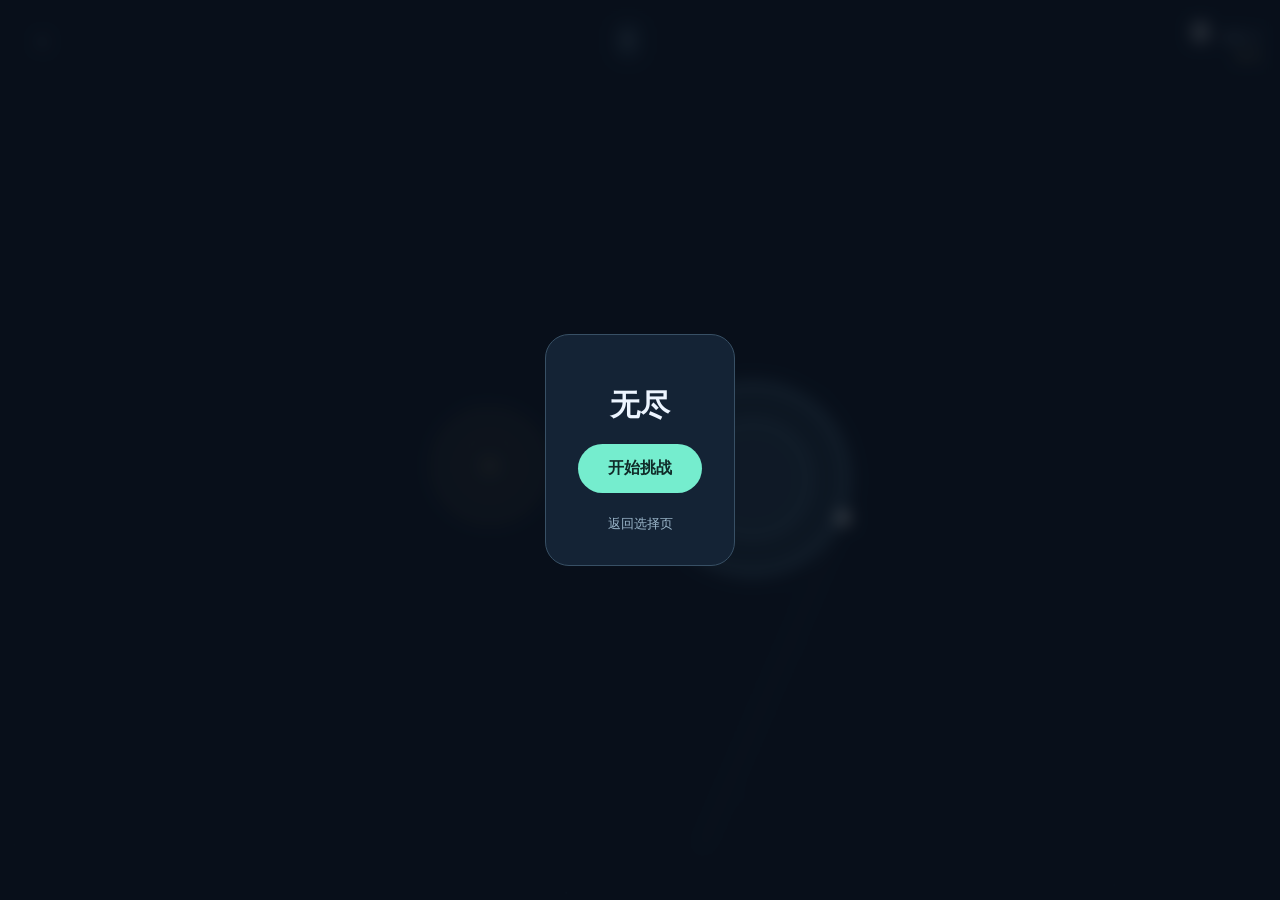
<file: src/planet.html>
<!doctype html><html lang="zh-CN"><head><meta charset="utf-8"><meta name="viewport" content="width=device-width,initial-scale=1"><title>行星行 · 无尽</title><link rel="stylesheet" href="style.css"></head><body class="game endless"><script src="core.js"></script><script src="levels-engine.js"></script><script src="economy.js"></script><script src="endless.js"></script><script src="planet.js"></script></body></html>
</file>
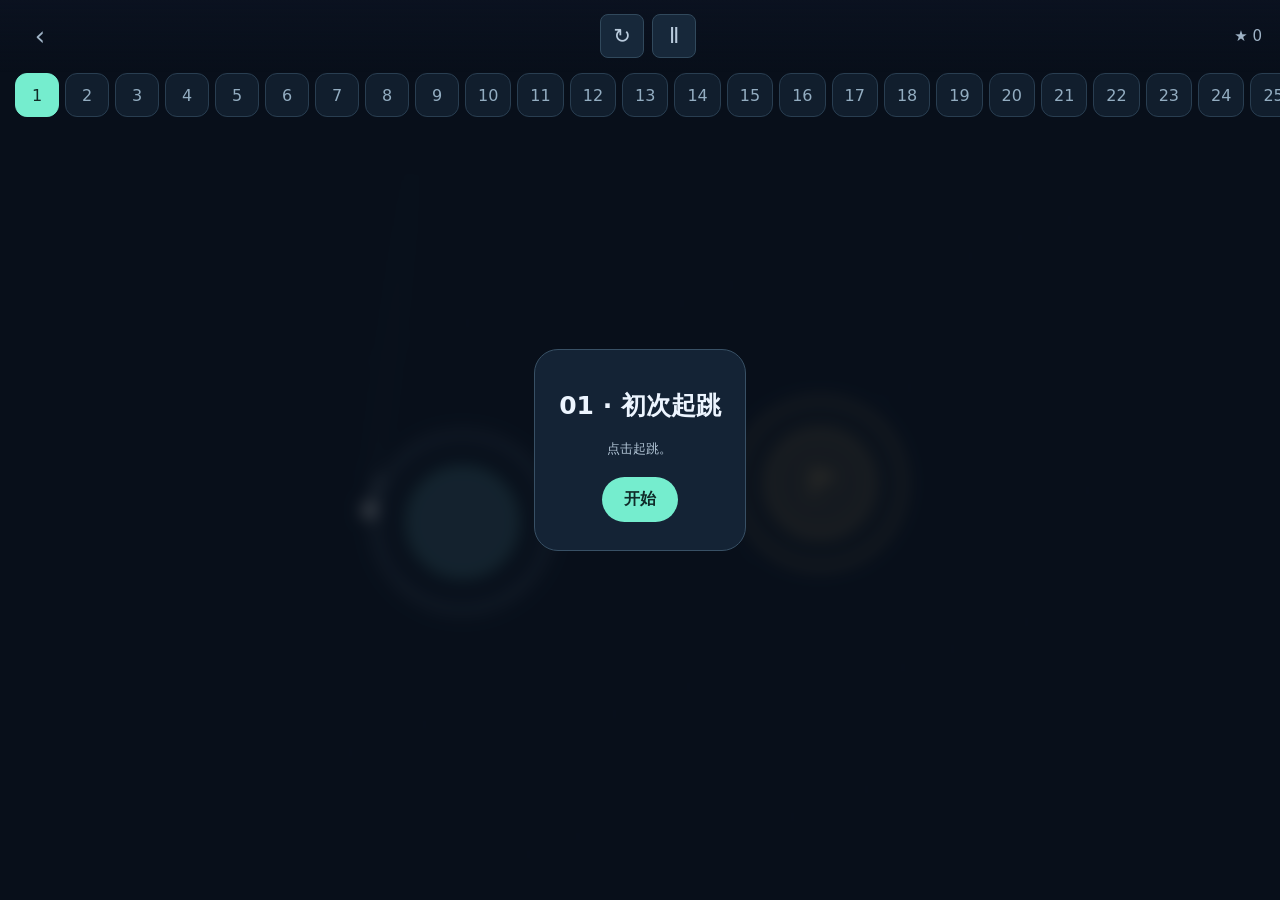
<file: src/review.html>
<!doctype html><html lang="zh-CN"><head><meta charset="utf-8"><meta name="viewport" content="width=device-width,initial-scale=1"><title>行星行 · 闯关</title><link rel="stylesheet" href="style.css"><style>
.game{background:#0b1220}.top{padding:14px 18px;z-index:4;align-items:center}.top a{font-size:12px}.toolbar{display:flex;gap:8px;pointer-events:auto}.toolbar button{color:#b9cbdc;background:#17283a;border:1px solid #31495c;border-radius:8px;padding:7px 10px;font-size:12px}.stats{font-size:12px;max-width:45%}.levelbar{position:absolute;top:70px;left:0;width:100%;text-align:center;z-index:4}.levelbar button{color:#93adc1;border:1px solid #293e51;background:#111e2d;border-radius:12px;padding:9px 12px;margin:3px}#levels{display:flex;overflow-x:auto;touch-action:pan-x;scrollbar-width:thin;scrollbar-color:#35566b transparent;padding:0 12px}.levelbar button{flex:0 0 auto}.levelbar button.active{background:#75edce;color:#112b27;border-color:#75edce}.overlay{z-index:3}.panel{padding:24px;max-width:360px}.panel h1{font-size:25px;margin:15px 0}.panel p{font-size:13px}.panel .secondary{background:#294054;color:#cfdfeb}.panel button{margin:4px;padding:12px 22px}.panel .back{font-size:12px;margin:14px 0 0}.overlay.result{background:transparent;backdrop-filter:none;align-items:end;padding-bottom:55px;pointer-events:none}.result .panel{pointer-events:auto;background:#122336ed;padding:15px 24px;max-width:370px}.result .panel h1{font-size:20px;margin:8px}.result .panel p{margin:9px;line-height:1.5}
@media(max-width:600px){.game{touch-action:manipulation}canvas{touch-action:none}.top{padding:8px 10px;min-height:64px}.top a{font-size:12px}.toolbar{gap:5px}.toolbar button{min-width:44px;min-height:44px;font-size:13px;padding:7px}.stats{font-size:12px;max-width:26%;line-height:1.5}.levelbar{top:74px}.levelbar #levels{display:flex;overflow-x:auto;gap:7px;padding:0 12px;touch-action:pan-x;scrollbar-width:thin;scrollbar-color:#35566b transparent}.levelbar button{flex:0 0 auto;min-width:44px;min-height:44px;padding:8px 12px;margin:0;font-size:16px}.levelbar button span{display:none}.panel{margin:16px}.panel p{font-size:15px}.panel button{min-height:48px}.result .panel{padding:14px 20px}}
.top>a{font-size:26px;display:grid;place-items:center;min-width:44px;min-height:44px}.toolbar button{min-width:44px;min-height:44px;font-size:21px}.levelbar button{font-size:16px;min-width:44px;min-height:44px}.stats{font-size:15px}.panel p:empty{display:none}.overlay.result{padding-bottom:30px}</style></head><body class="game"><canvas aria-label="行星行关卡画面"></canvas><header class="top"><a href="index.html" aria-label="返回首页">‹</a><div class="toolbar"><button id="restart" aria-label="重试本关">↻</button><button id="pause" aria-label="暂停">Ⅱ</button></div><div class="stats" id="status"></div></header><nav class="levelbar" aria-label="选择关卡"><div id="levels"></div></nav><div class="overlay"><section class="panel"><h1></h1><p></p><button id="primary">开始</button><button id="retry" class="secondary">再玩一次</button><button id="export" class="secondary">导出记录</button></section></div><script src="levels-engine.js"></script><script src="review-data.js"></script><script src="economy.js"></script><script src="checkpoints.js"></script><script src="review.js"></script></body></html>
</file>
<file: src/style.css>
*{box-sizing:border-box}body{margin:0;background:#0b1220;color:#edf5ff;font:16px system-ui,-apple-system,"Segoe UI",sans-serif}a{color:inherit;text-decoration:none}button{font:inherit;cursor:pointer}.lobby{max-width:960px;margin:auto;padding:64px 24px}.eyebrow,small{letter-spacing:3px;color:#80a5bd;font-size:11px}h1{font-size:52px;margin:18px 0}h1 span{display:block;font-size:18px;font-weight:400;color:#94aabd;margin-top:12px}.lobby>p{color:#94aabd}.cards{display:grid;grid-template-columns:1fr 1fr;gap:24px;margin-top:42px}.card{padding:30px;border:1px solid #293b50;background:#111e2e;border-radius:24px;transition:transform .2s}.card:hover{transform:translateY(-5px);border-color:#65e6c4}.card h2{font-size:30px}.card p{color:#9cb0c4;line-height:1.9}.card b{display:block;margin-top:30px;color:#75edce}.art{height:145px;font-size:120px;color:#67dfc2;position:relative;line-height:1}.art i{position:absolute;font-size:23px;left:92px;top:22px;color:white}footer{margin-top:36px;color:#688399;font-size:12px;line-height:2}.game{overflow:hidden;touch-action:none;user-select:none}canvas{display:block;width:100vw;height:100dvh}.top{position:absolute;top:0;left:0;width:100%;padding:18px 20px;display:flex;justify-content:space-between;align-items:center;gap:10px;background:linear-gradient(#0b1220,transparent);pointer-events:none}.top a,.top button{pointer-events:auto}.top a{font-size:13px;color:#9fb3c6}.stats{text-align:right;font-size:13px;color:#9fb3c6}.stats strong{font-size:26px;color:white;margin-right:12px}.pause{background:#192b3d;border:1px solid #3a5065;border-radius:10px;color:white;padding:8px}.hint{position:absolute;bottom:24px;width:100%;text-align:center;font-size:13px;color:#a3b8ca;pointer-events:none}.overlay{position:absolute;inset:0;display:grid;place-items:center;background:#08101ac9;backdrop-filter:blur(8px)}.panel{max-width:360px;padding:32px;text-align:center;background:#142335;border:1px solid #385065;border-radius:24px;margin:20px}.panel h1{font-size:30px}.panel p{color:#b2c5d6;line-height:1.8;white-space:pre-line}.panel button{padding:14px 30px;border:0;border-radius:30px;background:#75edce;color:#102b29;font-weight:700}.panel a{display:block;margin-top:22px;color:#9bb6ca;font-size:13px}@media(max-width:600px){.lobby{padding-top:34px}h1{font-size:40px}.cards{grid-template-columns:1fr;gap:16px}.art{height:100px;font-size:90px}.card{padding:24px}.card h2{margin:12px 0}}



.endless .top a{font-size:28px;min-width:44px;min-height:44px;display:grid;place-items:center}.endless .stats #wallet{display:block;color:#ffe184}.endless #revive{margin-top:10px}.endless .panel [hidden]{display:none}
</file>
